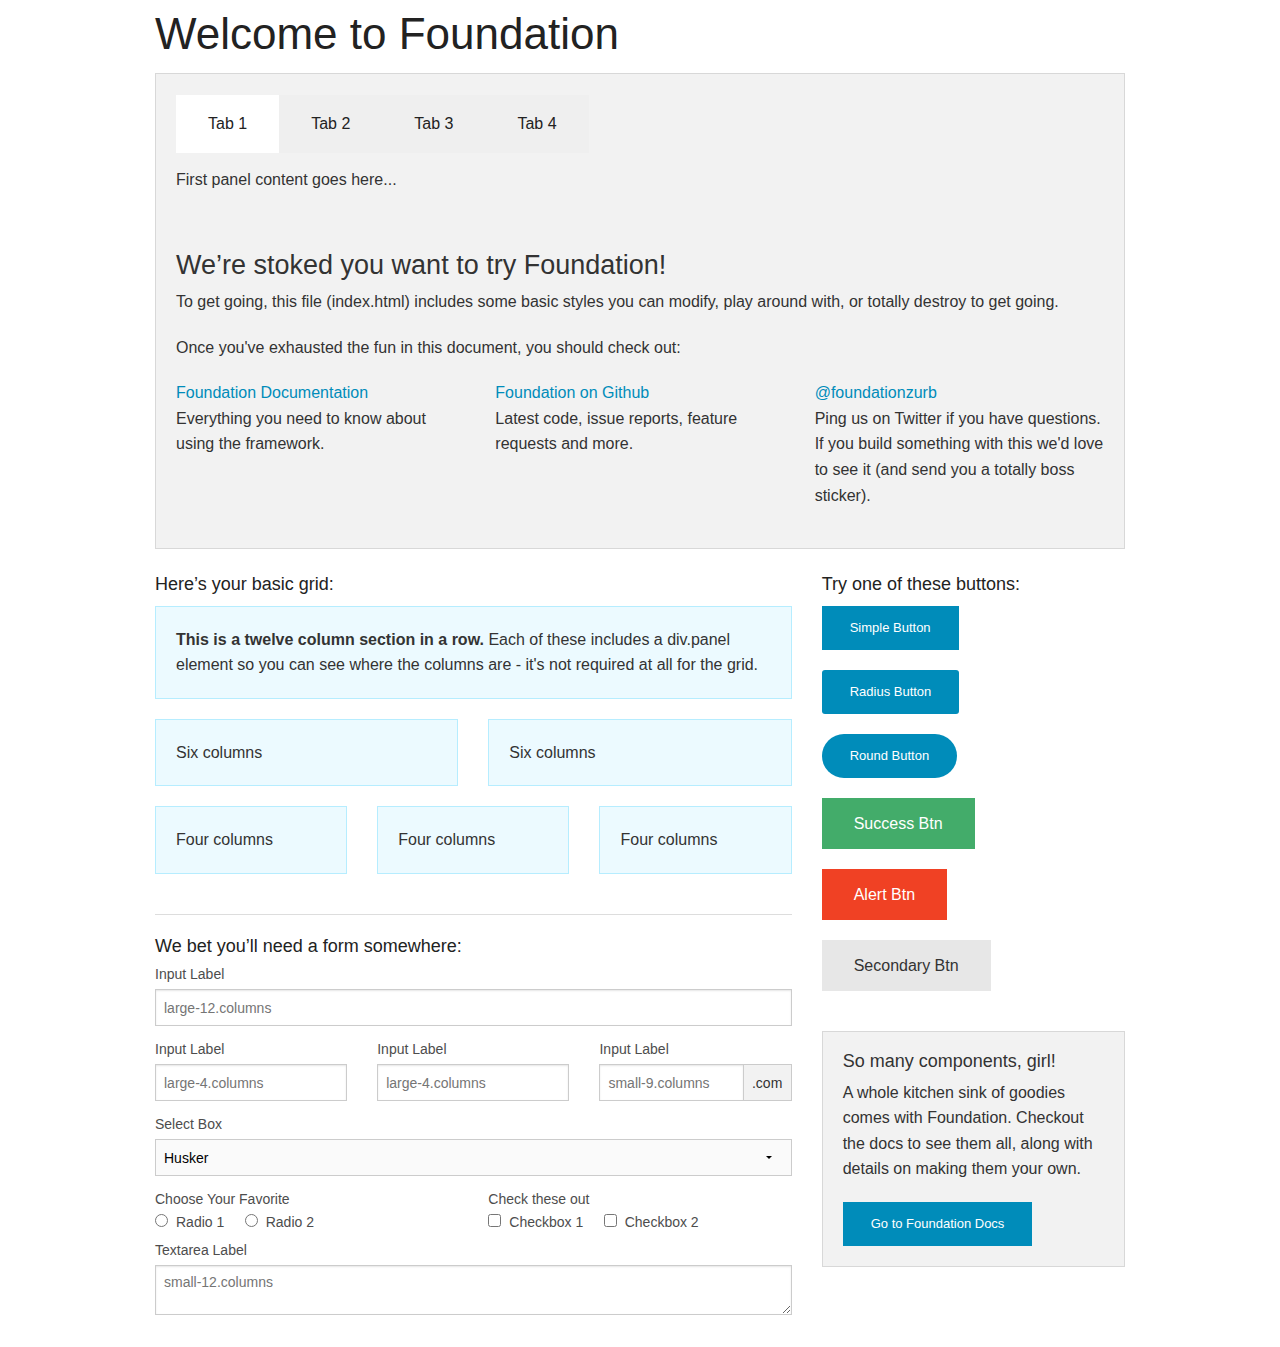
<file: _source/_temp/index.html>
<!doctype html>
<html class="no-js" lang="en">
  <head>
    <meta charset="utf-8" />
    <meta name="viewport" content="width=device-width, initial-scale=1.0" />
    <title>Foundation | Welcome</title>
    <link rel="stylesheet" href="css/foundation.css" />
    <script src="js/vendor/modernizr.js"></script>
  </head>
  <body>
    
    <div class="row">
      <div class="large-12 columns">
        <h1>Welcome to Foundation</h1>
      </div>
    </div>
    
    <div class="row">
      <div class="large-12 columns">
      	<div class="panel">

      	<dl class="tabs" data-tab> <dd class="active"><a href="#panel2-1">Tab 1</a></dd> <dd><a href="#panel2-2">Tab 2</a></dd> <dd><a href="#panel2-3">Tab 3</a></dd> <dd><a href="#panel2-4">Tab 4</a></dd> </dl> <div class="tabs-content"> <div class="content active" id="panel2-1"> <p>First panel content goes here...</p> </div> <div class="content" id="panel2-2"> <p>Second panel content goes here...</p> </div> <div class="content" id="panel2-3"> <p>Third panel content goes here...</p> </div> <div class="content" id="panel2-4"> <p>Fourth panel content goes here...</p> </div> </div>


      	
	        <h3>We&rsquo;re stoked you want to try Foundation! </h3>
	        <p>To get going, this file (index.html) includes some basic styles you can modify, play around with, or totally destroy to get going.</p>
	        <p>Once you've exhausted the fun in this document, you should check out:</p>
	        <div class="row">
	        	<div class="large-4 medium-4 columns">
	    		<p><a href="http://foundation.zurb.com/docs">Foundation Documentation</a><br />Everything you need to know about using the framework.</p>
	    	</div>
	        	<div class="large-4 medium-4 columns">
	        		<p><a href="http://github.com/zurb/foundation">Foundation on Github</a><br />Latest code, issue reports, feature requests and more.</p>
	        	</div>
	        	<div class="large-4 medium-4 columns">
	        		<p><a href="http://twitter.com/foundationzurb">@foundationzurb</a><br />Ping us on Twitter if you have questions. If you build something with this we'd love to see it (and send you a totally boss sticker).</p>
	        	</div>        
					</div>
      	</div>
      </div>
    </div>

    <div class="row">
      <div class="large-8 medium-8 columns">
        <h5>Here&rsquo;s your basic grid:</h5>
        <!-- Grid Example -->

        <div class="row">
          <div class="large-12 columns">
            <div class="callout panel">
              <p><strong>This is a twelve column section in a row.</strong> Each of these includes a div.panel element so you can see where the columns are - it's not required at all for the grid.</p>
            </div>
          </div>
        </div>
        <div class="row">
          <div class="large-6 medium-6 columns">
            <div class="callout panel">
              <p>Six columns</p>
            </div>
          </div>
          <div class="large-6 medium-6 columns">
            <div class="callout panel">
              <p>Six columns</p>
            </div>
          </div>
        </div>
        <div class="row">
          <div class="large-4 medium-4 small-4 columns">
            <div class="callout panel">
              <p>Four columns</p>
            </div>
          </div>
          <div class="large-4 medium-4 small-4 columns">
            <div class="callout panel">
              <p>Four columns</p>
            </div>
          </div>
          <div class="large-4 medium-4 small-4 columns">
            <div class="callout panel">
              <p>Four columns</p>
            </div>
          </div>
        </div>
        
        <hr />
                
        <h5>We bet you&rsquo;ll need a form somewhere:</h5>
        <form>
				  <div class="row">
				    <div class="large-12 columns">
				      <label>Input Label</label>
				      <input type="text" placeholder="large-12.columns" />
				    </div>
				  </div>
				  <div class="row">
				    <div class="large-4 medium-4 columns">
				      <label>Input Label</label>
				      <input type="text" placeholder="large-4.columns" />
				    </div>
				    <div class="large-4 medium-4 columns">
				      <label>Input Label</label>
				      <input type="text" placeholder="large-4.columns" />
				    </div>
				    <div class="large-4 medium-4 columns">
				      <div class="row collapse">
				        <label>Input Label</label>
				        <div class="small-9 columns">
				          <input type="text" placeholder="small-9.columns" />
				        </div>
				        <div class="small-3 columns">
				          <span class="postfix">.com</span>
				        </div>
				      </div>
				    </div>
				  </div>
				  <div class="row">
				    <div class="large-12 columns">
				      <label>Select Box</label>
				      <select>
				        <option value="husker">Husker</option>
				        <option value="starbuck">Starbuck</option>
				        <option value="hotdog">Hot Dog</option>
				        <option value="apollo">Apollo</option>
				      </select>
				    </div>
				  </div>
				  <div class="row">
				    <div class="large-6 medium-6 columns">
				      <label>Choose Your Favorite</label>
				      <input type="radio" name="pokemon" value="Red" id="pokemonRed"><label for="pokemonRed">Radio 1</label>
				      <input type="radio" name="pokemon" value="Blue" id="pokemonBlue"><label for="pokemonBlue">Radio 2</label>
				    </div>
				    <div class="large-6 medium-6 columns">
				      <label>Check these out</label>
				      <input id="checkbox1" type="checkbox"><label for="checkbox1">Checkbox 1</label>
				      <input id="checkbox2" type="checkbox"><label for="checkbox2">Checkbox 2</label>
				    </div>
				  </div>
				  <div class="row">
				    <div class="large-12 columns">
				      <label>Textarea Label</label>
				      <textarea placeholder="small-12.columns"></textarea>
				    </div>
				  </div>
				</form>
      </div>     

      <div class="large-4 medium-4 columns">
			  <h5>Try one of these buttons:</h5>
			  <p><a href="#" class="small button">Simple Button</a><br/>
        <a href="#" class="small radius button">Radius Button</a><br/>
        <a href="#" class="small round button">Round Button</a><br/>            
        <a href="#" class="medium success button">Success Btn</a><br/>
        <a href="#" class="medium alert button">Alert Btn</a><br/>
        <a href="#" class="medium secondary button">Secondary Btn</a></p>           
				<div class="panel">
        	<h5>So many components, girl!</h5>
        	<p>A whole kitchen sink of goodies comes with Foundation. Checkout the docs to see them all, along with details on making them your own.</p>
        	<a href="http://foundation.zurb.com/docs/" class="small button">Go to Foundation Docs</a>          
        </div>
      </div>
    </div>
    
    <script src="js/vendor/jquery.js"></script>
    <script src="js/foundation.min.js"></script>
    <script>
      $(document).foundation();
    </script>
  </body>
</html>
</file>
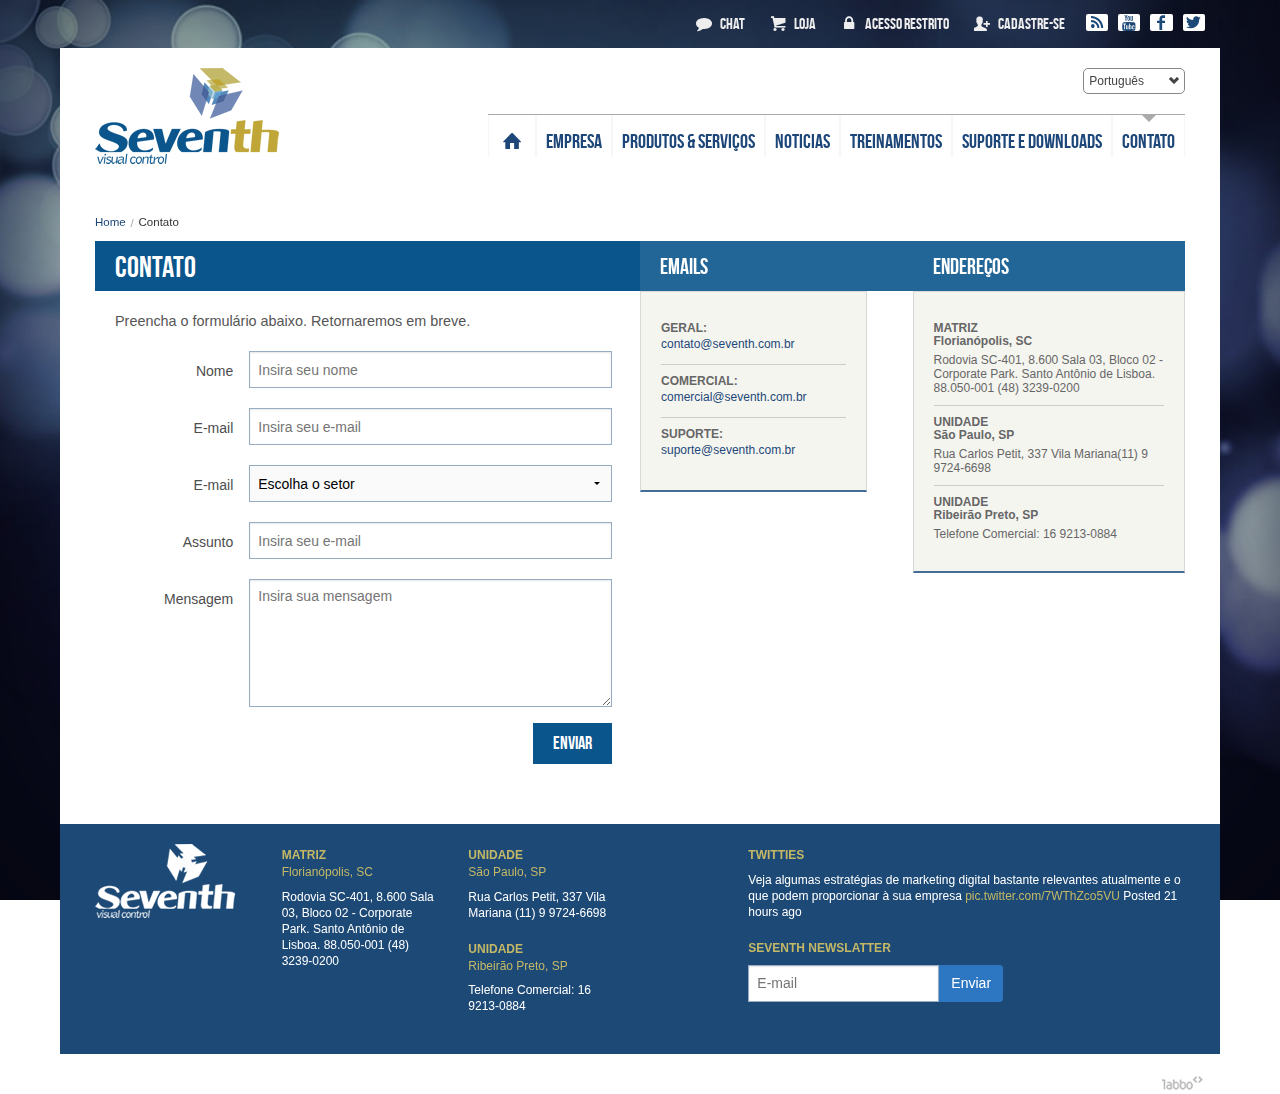
<file: contato.html>
<!doctype html>
<html class="no-js" lang="pt-br">
  <head>
    <meta charset="utf-8" />
    <meta name="viewport" content="width=device-width, initial-scale=1.0" />
    <title>Seventh | Visual control | Página de contato</title>
    <!--// defaults foundation -->
    <link rel="stylesheet" href="stylesheet/foundation.css" />
	<link rel="shortcut icon" href="images/base-theme/favicon.ico" type="image/x-icon" />

    <!--// fonticons -->
    <link rel="stylesheet" href="stylesheet/font-icons/fontello.css">
    <link rel="stylesheet" href="stylesheet/font-icons/animation.css">
    <!--[if IE 7]> <link rel="stylesheet" href="stylesheet/font-icons/fontello-ie7.css">  <![endif]-->
    
     <!-- Important Owl stylesheet --> 	<link rel="stylesheet" 	href="lib/owl-carousel/owl.carousel.css">
     <!-- Default Theme -->             <link rel="stylesheet" 	href="lib/owl-carousel/owl.theme.css">

    <!--// stylesheet WebApp -->
    <link rel="stylesheet" href="stylesheet/seventh.css" />

    <script src="javascript/vendor/modernizr.js"></script>
  </head>
  <body>
   





<div class="fullscreen-bg"> </div>




	<div class="off-canvas-wrap">
  		<div class="inner-wrap"> 
 


		<aside class="left-off-canvas-menu"> <!-- whatever you want goes here -->
			      <ul class="menu-off-canvas-left">
					<li> <label> Páginas </label> </li>
			      	<li class="item-menu-primary"> <a href="index.html">Página inicial</a></li>
			        <li class="item-menu-primary"> <a href="empresa.html">Empresa</a></li>
			        <li class="item-menu-primary"> <a href="produtos-e-servicos.html">Produtos & Serviços</a></li>
			        <li class="item-menu-primary"> <a href="noticias.html">Notícias</a></li>
			        <li class="item-menu-primary"> <a href="treinamentos.html">Treinamentos</a></li>
			        <li class="item-menu-primary"> <a href="suporte-e-downloads.html">Suporte & Downloads</a></li>
			        <li class="item-menu-primary  active"> <a href="contato.html">Contato</a></li>
					
					<li> <label> Acessos </label> </li>
			        <li class="item-menu-primary"> <a href="#"> <span class="icon-comment-1"></span> Chat</a></li>
			        <li class="item-menu-primary"> <a href="#"> <span class="icon-basket"></span> Loja</a></li>
			        <li class="item-menu-primary"> <a href="#"> <span class="icon-lock"></span> Acesso restrito</a></li>
			        <li class="item-menu-primary"> <a href="#"> <span class="icon-user-add"></span> Cadastre-se</a></li>
					
					<li> <label> Mídias sociais </label> </li>
			        <li class="item-menu-primary"> <a href="#"> <span class="icon-rss"></span> Feed</a></li>
			        <li class="item-menu-primary"> <a href="#"> <span class="icon-youtube"></span> Youtube</a></li>
			        <li class="item-menu-primary"> <a href="#"> <span class="icon-facebook"></span> Facebook</a></li>
			        <li class="item-menu-primary"> <a href="#"> <span class="icon-twitter"></span> Twitter</a></li>
		    </aside>





<!-- main content goes here -->

 

<header>
 	<div class="row">
		<div class="webapp-header clearfix">
			<div class="large-12 medium-12 columns hide-for-small right">
					<ul class="menu-top-midias inline-list right">
						<li class="item-menu-midias"> <a href="#"> <span class="icon icon-rss">		 </span> <span class="rotulo">Feed	 	</span>	</a></li>
				        <li class="item-menu-midias"> <a href="#"> <span class="icon icon-youtube">	 </span> <span class="rotulo">Youtube  	</span>	</a></li>
				        <li class="item-menu-midias"> <a href="#"> <span class="icon icon-facebook"> </span> <span class="rotulo">Facebook 	</span>	</a></li>
				        <li class="item-menu-midias"> <a href="#"> <span class="icon icon-twitter">	 </span> <span class="rotulo">Twitter  	</span>	</a></li>
				   </ul>
				   <ul class="menu-top inline-list">
	                    <!--li class="item-menu-top"> <a href="#" class="left-off-canvas-toggle"> <span class="icon icon-th-list">  </span> <span class="rotulo">Menu				</span>	</a></li-->
						<li class="item-menu-top"> <a href="#"> <span class="icon icon-comment-1">  </span> <span class="rotulo">Chat				</span>	</a></li>
						<li class="item-menu-top"> <a href="#"> <span class="icon icon-basket">	  </span> <span class="rotulo">Loja				</span>	</a></li>
						<li class="item-menu-top"> <a href="#"> <span class="icon icon-lock">	  </span> <span class="rotulo">Acesso restrito 	</span>	</a></li>
						<li class="item-menu-top"> <a href="#"> <span class="icon icon-user-add"> </span> <span class="rotulo">Cadastre-se 		</span>	</a></li>
					</ul>
		 	</div> <!-- //large-12 columns -->
		</div> <!-- //header-top -->
	</div> <!-- //row -->
</header>


<main>
		<div class="nav-mobile-menu hide-for-large-up"> 
			<a href="#" class="icon-menu left-off-canvas-toggle">  <span class="icon">  </span>   </a> 
			<ul class="select-language inline-list"> 
				<li class="active"><a href="#" title="Selecione o idioma português">Português</a></li>	 
				<li><a href="#" title="Select english language">English</a></li> 
				<li><a href="#" title="Seleccione el idioma Español">Español</a></li>	 
			</ul>
		</div> <!-- //mobile-menu -->

	<header class="region-header-navigation">
		

		<div class="row">
		 			<div class="large-3 large-uncentered medium-centered medium-12 small-12 small-centered  columns">
 					                <a href="#" title="" class="logotipo-seventh-primary"> Logotipo principal</a> 
 					    </div><!-- //large-3 columns-->
 
<div class="large-9 medium-9 columns show-for-large-up">
	<a class="select-language dropdown" href="#" data-dropdown="language" data-options="is_hover:true">Português</a> 
		<ul id="language" class="f-dropdown" data-dropdown-content>
			<li><a href="#" title="Selecione o idioma português">Português</a></li> 
			<li><a href="#" title="Seleccione el idioma Español">Español</a></li> 
			<li><a href="#" title="Seleccione el idioma Español">Español</a></li> 
 		</ul>
 
</div><!-- //large-9 medium-9 columns-->
					<div class="large-9 medium-9 columns">
			            <nav>
			                <ul class="menu-main inline-list show-for-large-up">
			                    <li class="item-menu-main"> <a href="index.html" title="Home"><span class="icon-home"></span></a></li>
			                    <li class="item-menu-main"> <a href="empresa.html" title="Empresa">Empresa</a></li>
			                    <li class="item-menu-main"> <a href="produtos.html" title="Produtos & Serviços">Produtos & Serviços</a></li>
			                    <li class="item-menu-main"> <a href="noticias.html" title="Noticias">Noticias</a></li>
			                    <li class="item-menu-main"> <a href="treinamentos.html" title="Treinamentos">Treinamentos</a></li>
			                    <li class="item-menu-main"> <a href="suporte-downloads.html" title="Suporte e Downloads">Suporte e Downloads</a></li>
			                    <li class="item-menu-main active"> <a href="contato.html" title="Contato">Contato</a></li>
			                </ul>
			            </nav>
 					</div><!-- //large-3 columns-->
		</div> <!-- // row -->			   
	</header>


 <section class="region-breadcrumbs">
 	<div class="row">
     <div class="large-12 columns ">
			<nav class="breadcrumbs">
			  <a href="index.html">Home</a>
			  <!-- a href="#" class="unavailable">Produtos e Serviços</a -->
			  <a href="contato.html" class="current">Contato</a>
			</nav>  
		</div><!-- //large-12 columns-->
	</div><!-- //row -->
</section><!-- //region-breadcrumbs -->    
 


 <section class="region-page">
 	<div class="row destaque">
			<div class="large-12 columns">
				<div class="row collapse">
									<div class="large-6 columns ">
								      		<div class="block-title"> <h2> Contato </h2> </div> <!-- // block-title -->
												<div class="row">
													<div class="large-12 columns panel panel-content ">
														<p> Preencha o formulário abaixo. Retornaremos em breve. </p>
														<form class="contato" action="" method="">

															  <div class="row">
															    <div class="small-12">
															      <div class="row">
															        <div class="small-3 columns">
															          <label class="right inline" for="right-label">Nome</label>
															        </div>
															        <div class="small-9 columns">
															          <input type="text" placeholder="Insira seu nome" id="right-label">
															        </div>
															      </div>
															    </div>
															  </div>



															<div class="row">
															    <div class="small-12">
															      <div class="row">
															        <div class="small-3 columns">
															          <label class="right inline" for="right-label">E-mail</label>
															        </div>
															        <div class="small-9 columns">
															          <input type="text" placeholder="Insira seu e-mail" id="right-label">
															        </div>
															      </div>
															    </div>
															  </div>



															<div class="row">
															    <div class="small-12">
															      <div class="row">
															        <div class="small-3 columns">
															          <label class="right inline" for="right-label">E-mail</label>
															        </div>
																        <div class="small-9 columns">
																			<select>
																			<option value="escolha">Escolha o setor</option>
																			<option value="setor-a">Setor A</option>
																			<option value="setor-b">Setor B</option>
																			<option value="setor-c">Setor C</option>
																			</select>															        
																		</div>
																	</div>
															    </div>
															  </div>



															<div class="row">
															    <div class="small-12">
															      <div class="row">
															        <div class="small-3 columns">
															          <label class="right inline" for="right-label">Assunto</label>
															        </div>
															        <div class="small-9 columns">
															          <input type="text" placeholder="Insira seu e-mail" id="right-label">
															        </div>
															      </div>
															    </div>
															  </div>



															<div class="row">
															    <div class="small-12">
															      <div class="row">
															        <div class="small-3 columns">
															          <label class="right inline" for="right-label">Mensagem</label>
															        </div>
															        <div class="small-9 columns">
															          <textarea class="contato" rows="4"  placeholder="Insira sua mensagem"></textarea>
															        </div>
															      </div>
															    </div>
															  </div>



															<div class="row">
															    <div class="small-12">
															      <div class="row">
															        <div class="small-3 columns">
															           
															        </div>
															        <div class="small-9 columns">
															          <a class="right button tiny next" href="#"> Enviar</a>
															        </div>
															      </div>
															    </div>
															  </div>


															  


															</form>
													</div><!-- //large-10 columns -->	
												</div><!-- //row-->			
									</div><!-- //large-6 columns-->

								     <div class="large-3 columns ">
								     	<div class="block-title block-spotlight"><h3> Emails </h3> </div> <!-- // block-title -->
								     	<div class="row">
								     		<div class="large-10 columns panel">
												<ul class="list-content">
												<li><strong>GERAL:</strong> <a href="mailto:contato@seventh.com.br">contato@seventh.com.br </a></li> 
												<li><strong>COMERCIAL:</strong> <a href="mailto:comercial@seventh.com.br">  comercial@seventh.com.br</a></li>
												<li><strong>SUPORTE:</strong> <a href="mailto:suporte@seventh.com.br"> suporte@seventh.com.br</a></li>					
												</ul>
											</div><!-- //large-10 columns -->	
										</div><!-- //row-->			
									</div><!-- //large-3 columns-->

								     <div class="large-3 columns ">
								     		<div class="block-title block-spotlight"><h3> Endereços</h3></div> <!-- // block-title -->
											<div class="row">
								     		<div class="large-12 columns panel">
												<ul class="list-content">
												<li><strong>MATRIZ <br> Florianópolis, SC</strong> <p>Rodovia SC-401, 8.600 Sala 03, Bloco 02 - Corporate Park. Santo Antônio de Lisboa.  88.050-001 (48) 3239-0200</p></li> 
												<li><strong>UNIDADE<br> São Paulo, SP</strong> <p>Rua Carlos Petit, 337 Vila Mariana(11) 9 9724-6698</p></li>
												<li><strong>UNIDADE<br> Ribeirão Preto, SP</strong> <p>Telefone Comercial: 16 9213-0884</p></li>					
												</ul>
 											</div><!-- //large-10 columns -->	
										</div><!-- //row-->			
									</div><!-- //large-3 columns-->

				</div> <!-- // row -->

			</div> <!-- // large-12 columns -->
	</div><!-- //row -->
</section><!-- //region-bpage -->    
 

  


	<footer class="footer-main">
		<div class="row region-footer">
				<div class="large-2 medium-4 columns">
						<div class="logo-seventh-secundary large-2 columns">Logotipo Seventh</div>
			    </div><!-- //large-2 columns-->


				<div class="large-2  medium-4 columns">
						<h6> <strong>Matriz</strong> <span>Florianópolis, SC</span>	</h6>
						<p>Rodovia SC-401, 8.600 Sala 03, Bloco 02 - Corporate Park. Santo Antônio de 	Lisboa.  88.050-001 (48) 3239-0200</p>    
				</div><!-- //large-2 columns-->

				<div class="large-2  medium-4 columns">
						<h6> <strong>Unidade</strong>  <span>São Paulo, SP</span> </h6> 
						<p>Rua Carlos Petit, 337  Vila Mariana (11) 9 9724-6698</p>   
						<h6> <strong>Unidade</strong> <span>Ribeirão Preto, SP</span></h6>
						<p>Telefone Comercial: 16 9213-0884</p>   
				</div><!-- //large-2 columns-->

				<div class="large-5  medium-8 right columns">
						<div class="block-twitter">
							<h6> <strong>Twitties</strong></h6>
							<p>Veja algumas estratégias de marketing digital bastante relevantes atualmente e o que podem proporcionar à sua empresa <a href="pic.twitter.com/7WThZco5VU" title="acesse"> pic.twitter.com/7WThZco5VU</a>	<span> Posted 21 hours ago</span> </p>   
				      	</div><!-- //block-twitter -->

						<div class="block-newslatter large-7">
							<h6> <strong> Seventh Newslatter</strong></h6>
								<div class="row collapse">
						       		<div class="small-9 columns">
						          		<input type="text" placeholder="E-mail">
						        	</div><!-- //small-9 columns -->
						        	
						        	<div class="small-3 columns">
						          		<span class="postfix radius button">Enviar</span>
						        	</div><!-- //row collapse-->
						      </div><!-- //row collapse-->
				  		</div><!-- //block-twitter -->
				</div><!-- //large-5 columns-->
		</div> <!-- //row -->
	</footer>
</main>



<footer class="footer-bottom">
	<div class="row">
		<div class="large-12 columns">
			<div class="copyright"> 
				<small class="left copyright-text"> Copyright 1980-2013 - Seventh | Visual Control </small> 	
				<a class="right brand-labbo" title="Criação de sites, Lojas Virtuais e Marketing Digital &ndash; Labbo Ideias Digitais" target="_blank" href="http://www.labbo.com.br/">Labbo </a> 
			</div> <!-- // copyright -->
		</div> <!-- //large-12 -->
	</div> <!-- //row -->
</footer>



 













 

			<!-- close the off-canvas menu -->  <a class="exit-off-canvas"></a> 
    	</div> <!-- //inner-wrap -->
	</div> <!-- //off-canvas-wrap -->


 
    
    <script src="javascript/vendor/jquery.js"></script>
    <script src="javascript/foundation.min.js"></script>
    <!-- // lib carousel -->  <script src="lib/owl-carousel/owl.carousel.js"></script>
    <!-- // tab responsive -->  <script src="javascript/easyResponsiveTabs.js"></script>

    
    <script>
      $(document).foundation();
    </script>
            
     <script src="javascript/script.js"></script>

  </body>
</html>
</file>
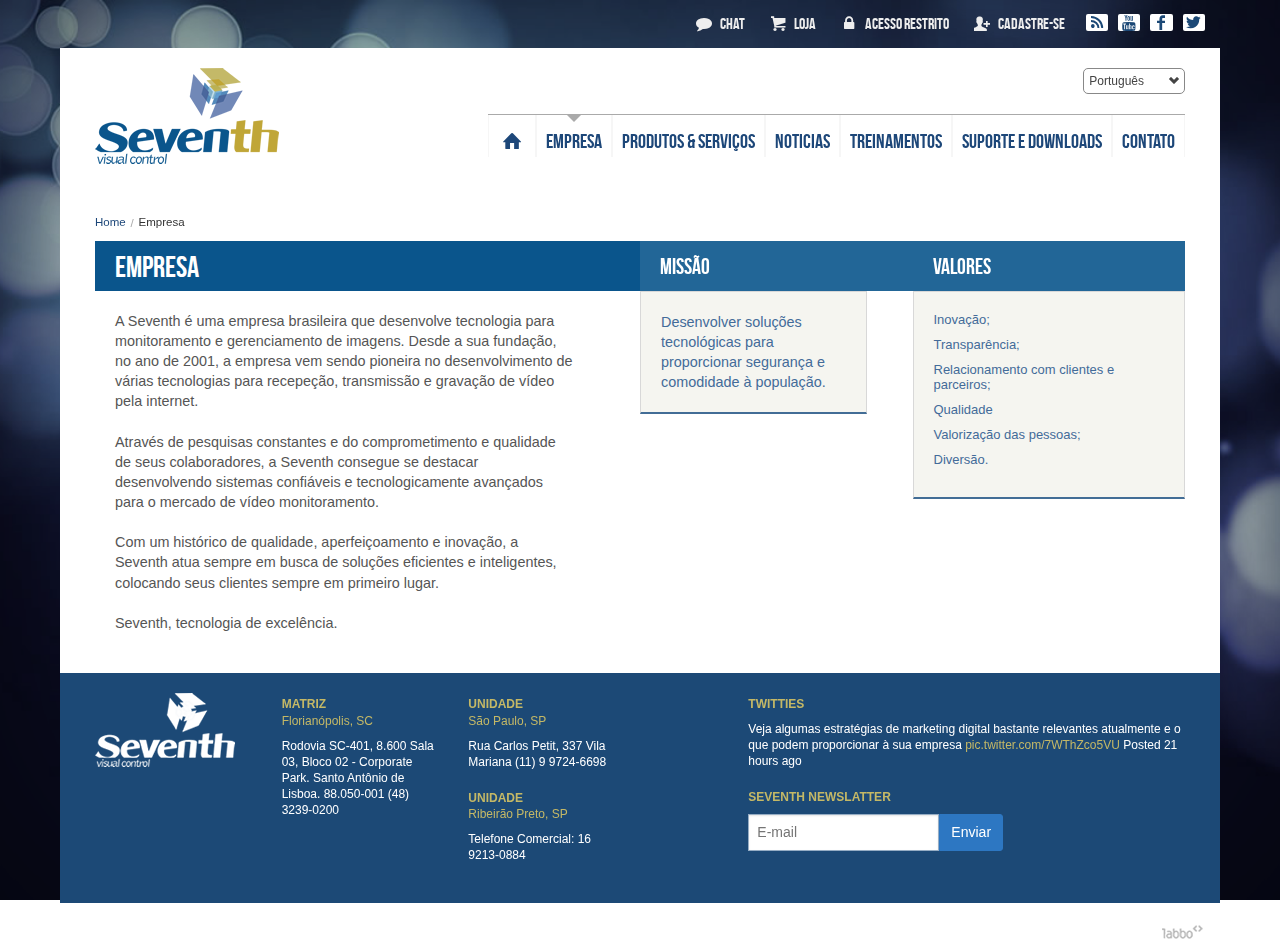
<file: empresa.html>
<!doctype html>
<html class="no-js" lang="pt-br">
  <head>
    <meta charset="utf-8" />
    <meta name="viewport" content="width=device-width, initial-scale=1.0" />
    <title>Seventh | Visual control | Sobre a Empresa</title>
    <!--// defaults foundation -->
    <link rel="stylesheet" href="stylesheet/foundation.css" />
	<link rel="shortcut icon" href="images/base-theme/favicon.ico" type="image/x-icon" />

    <!--// fonticons -->
    <link rel="stylesheet" href="stylesheet/font-icons/fontello.css">
    <link rel="stylesheet" href="stylesheet/font-icons/animation.css">
    <!--[if IE 7]> <link rel="stylesheet" href="stylesheet/font-icons/fontello-ie7.css">  <![endif]-->
    
     <!-- Important Owl stylesheet --> 	<link rel="stylesheet" 	href="lib/owl-carousel/owl.carousel.css">
     <!-- Default Theme -->             <link rel="stylesheet" 	href="lib/owl-carousel/owl.theme.css">

    <!--// stylesheet WebApp -->
    <link rel="stylesheet" href="stylesheet/seventh.css" />

    <script src="javascript/vendor/modernizr.js"></script>
  </head>
  <body>
   





<div class="fullscreen-bg"> </div>




	<div class="off-canvas-wrap">
  		<div class="inner-wrap"> 
 


		<aside class="left-off-canvas-menu"> <!-- whatever you want goes here -->
			      <ul class="menu-off-canvas-left">
					<li> <label> Páginas </label> </li>
			      	<li class="item-menu-primary"> <a href="index.html">Página inicial</a></li>
			        <li class="item-menu-primary active"> <a href="empresa.html">Empresa</a></li>
			        <li class="item-menu-primary"> <a href="produtos-e-servicos.html">Produtos & Serviços</a></li>
			        <li class="item-menu-primary"> <a href="noticias.html">Notícias</a></li>
			        <li class="item-menu-primary"> <a href="treinamentos.html">Treinamentos</a></li>
			        <li class="item-menu-primary"> <a href="suporte-e-downloads.html">Suporte & Downloads</a></li>
			        <li class="item-menu-primary"> <a href="contato.html">Contato</a></li>
					
					<li> <label> Acessos </label> </li>
			        <li class="item-menu-primary"> <a href="#"> <span class="icon-comment-1"></span> Chat</a></li>
			        <li class="item-menu-primary"> <a href="#"> <span class="icon-basket"></span> Loja</a></li>
			        <li class="item-menu-primary"> <a href="#"> <span class="icon-lock"></span> Acesso restrito</a></li>
			        <li class="item-menu-primary"> <a href="#"> <span class="icon-user-add"></span> Cadastre-se</a></li>
					
					<li> <label> Mídias sociais </label> </li>
			        <li class="item-menu-primary"> <a href="#"> <span class="icon-rss"></span> Feed</a></li>
			        <li class="item-menu-primary"> <a href="#"> <span class="icon-youtube"></span> Youtube</a></li>
			        <li class="item-menu-primary"> <a href="#"> <span class="icon-facebook"></span> Facebook</a></li>
			        <li class="item-menu-primary"> <a href="#"> <span class="icon-twitter"></span> Twitter</a></li>
		    </aside>





<!-- main content goes here -->

 

<header>
 	<div class="row">
		<div class="webapp-header clearfix">
			<div class="large-12 medium-12 columns hide-for-small right">
					<ul class="menu-top-midias inline-list right">
						<li class="item-menu-midias"> <a href="#"> <span class="icon icon-rss">		 </span> <span class="rotulo">Feed	 	</span>	</a></li>
				        <li class="item-menu-midias"> <a href="#"> <span class="icon icon-youtube">	 </span> <span class="rotulo">Youtube  	</span>	</a></li>
				        <li class="item-menu-midias"> <a href="#"> <span class="icon icon-facebook"> </span> <span class="rotulo">Facebook 	</span>	</a></li>
				        <li class="item-menu-midias"> <a href="#"> <span class="icon icon-twitter">	 </span> <span class="rotulo">Twitter  	</span>	</a></li>
				   </ul>
				   <ul class="menu-top inline-list">
	                    <!--li class="item-menu-top"> <a href="#" class="left-off-canvas-toggle"> <span class="icon icon-th-list">  </span> <span class="rotulo">Menu				</span>	</a></li-->
						<li class="item-menu-top"> <a href="#"> <span class="icon icon-comment-1">  </span> <span class="rotulo">Chat				</span>	</a></li>
						<li class="item-menu-top"> <a href="#"> <span class="icon icon-basket">	  </span> <span class="rotulo">Loja				</span>	</a></li>
						<li class="item-menu-top"> <a href="#"> <span class="icon icon-lock">	  </span> <span class="rotulo">Acesso restrito 	</span>	</a></li>
						<li class="item-menu-top"> <a href="#"> <span class="icon icon-user-add"> </span> <span class="rotulo">Cadastre-se 		</span>	</a></li>
					</ul>
		 	</div> <!-- //large-12 columns -->
		</div> <!-- //header-top -->
	</div> <!-- //row -->
</header>


<main>
		<div class="nav-mobile-menu hide-for-large-up"> 
			<a href="#" class="icon-menu left-off-canvas-toggle">  <span class="icon">  </span>   </a> 
			<ul class="select-language inline-list"> 
				<li class="active"><a href="#" title="Selecione o idioma português">Português</a></li>	 
				<li><a href="#" title="Select english language">English</a></li> 
				<li><a href="#" title="Seleccione el idioma Español">Español</a></li>	 
			</ul>
		</div> <!-- //mobile-menu -->

	<header class="region-header-navigation">
		

		<div class="row">
		 			<div class="large-3 large-uncentered medium-centered medium-12 small-12 small-centered  columns">
 					                <a href="#" title="" class="logotipo-seventh-primary"> Logotipo principal</a> 
 					    </div><!-- //large-3 columns-->
 
<div class="large-9 medium-9 columns show-for-large-up">
	<a class="select-language dropdown" href="#" data-dropdown="language" data-options="is_hover:true">Português</a> 
		<ul id="language" class="f-dropdown" data-dropdown-content>
			<li><a href="#" title="Selecione o idioma português">Português</a></li> 
			<li><a href="#" title="Seleccione el idioma Español">Español</a></li> 
			<li><a href="#" title="Seleccione el idioma Español">Español</a></li> 
 		</ul>
 
</div><!-- //large-9 medium-9 columns-->
					<div class="large-9 medium-9 columns">
			            <nav>
			                <ul class="menu-main inline-list show-for-large-up">
			                    <li class="item-menu-main"> <a href="index.html" title="Home"><span class="icon-home"></span></a></li>
			                    <li class="item-menu-main active"> <a href="empresa.html" title="Empresa">Empresa</a></li>
			                    <li class="item-menu-main"> <a href="produtos.html" title="Produtos & Serviços">Produtos & Serviços</a></li>
			                    <li class="item-menu-main"> <a href="noticias.html" title="Noticias">Noticias</a></li>
			                    <li class="item-menu-main"> <a href="treinamentos.html" title="Treinamentos">Treinamentos</a></li>
			                    <li class="item-menu-main"> <a href="suporte-downloads.html" title="Suporte e Downloads">Suporte e Downloads</a></li>
			                    <li class="item-menu-main"> <a href="contato.html" title="Contato">Contato</a></li>
			                </ul>
			            </nav>
 					</div><!-- //large-3 columns-->
		</div> <!-- // row -->			   
	</header>


 <section class="region-breadcrumbs">
 	<div class="row">
     <div class="large-12 columns ">
			<nav class="breadcrumbs">
			  <a href="index.html">Home</a>
			  <!-- a href="#" class="unavailable">Produtos e Serviços</a -->
			  <a href="empresa.html" class="current">Empresa</a>
			</nav>  
		</div><!-- //large-12 columns-->
	</div><!-- //row -->
</section><!-- //region-breadcrumbs -->    
 


 <section class="region-page">
 	<div class="row destaque">
			<div class="large-12 columns">
				<div class="row collapse">
									<div class="large-6 columns ">
								      		<div class="block-title"> <h2> Empresa </h2> </div> <!-- // block-title -->
												<div class="row">
													<div class="large-11 columns panel panel-content ">
														<p> A Seventh é uma empresa brasileira que desenvolve tecnologia para monitoramento e gerenciamento de imagens. Desde a sua fundação, no ano de 2001, a empresa vem sendo pioneira no desenvolvimento de várias tecnologias para recepeção, transmissão e gravação de vídeo pela internet. </p>
														<p> Através de pesquisas constantes e do comprometimento e qualidade de seus colaboradores, a Seventh consegue se destacar desenvolvendo sistemas confiáveis e tecnologicamente avançados para o mercado de vídeo monitoramento. </p>
														<p> Com um histórico de qualidade, aperfeiçoamento e inovação, a Seventh atua sempre em busca de soluções eficientes e inteligentes, colocando seus clientes sempre em primeiro lugar. </p>
														<p> Seventh, tecnologia de excelência. </p>
													</div><!-- //large-10 columns -->	
												</div><!-- //row-->			
									</div><!-- //large-6 columns-->

								     <div class="large-3 columns ">
								     	<div class="block-title block-spotlight"><h3> Missão </h3> </div> <!-- // block-title -->
								     	<div class="row">
								     		<div class="large-10 columns panel">
															<p>  Desenvolver soluções tecnológicas para proporcionar segurança e comodidade à população.</p>
											</div><!-- //large-10 columns -->	
										</div><!-- //row-->			
									</div><!-- //large-3 columns-->

								     <div class="large-3 columns ">
								     		<div class="block-title block-spotlight"><h3> Valores</h3></div> <!-- // block-title -->
											<div class="row">
								     		<div class="large-12 columns panel">
 												<ul class="lista-vertical"> 
													<li> Inovação; </li>
													<li> Transparência; </li>
													<li> Relacionamento com clientes e parceiros; </li>
													<li> Qualidade</li>
													<li> Valorização das pessoas;</li>
													<li> Diversão.</li>
												</ul>
 												</div><!-- //large-10 columns -->	
										</div><!-- //row-->			
									</div><!-- //large-3 columns-->

				</div> <!-- // row -->

			</div> <!-- // large-12 columns -->
	</div><!-- //row -->
</section><!-- //region-bpage -->    
 

  


	<footer class="footer-main">
		<div class="row region-footer">
				<div class="large-2 medium-4 columns">
						<div class="logo-seventh-secundary large-2 columns">Logotipo Seventh</div>
			    </div><!-- //large-2 columns-->


				<div class="large-2  medium-4 columns">
						<h6> <strong>Matriz</strong> <span>Florianópolis, SC</span>	</h6>
						<p>Rodovia SC-401, 8.600 Sala 03, Bloco 02 - Corporate Park. Santo Antônio de 	Lisboa.  88.050-001 (48) 3239-0200</p>    
				</div><!-- //large-2 columns-->

				<div class="large-2  medium-4 columns">
						<h6> <strong>Unidade</strong>  <span>São Paulo, SP</span> </h6> 
						<p>Rua Carlos Petit, 337  Vila Mariana (11) 9 9724-6698</p>   
						<h6> <strong>Unidade</strong> <span>Ribeirão Preto, SP</span></h6>
						<p>Telefone Comercial: 16 9213-0884</p>   
				</div><!-- //large-2 columns-->

				<div class="large-5  medium-8 right columns">
						<div class="block-twitter">
							<h6> <strong>Twitties</strong></h6>
							<p>Veja algumas estratégias de marketing digital bastante relevantes atualmente e o que podem proporcionar à sua empresa <a href="pic.twitter.com/7WThZco5VU" title="acesse"> pic.twitter.com/7WThZco5VU</a>	<span> Posted 21 hours ago</span> </p>   
				      	</div><!-- //block-twitter -->

						<div class="block-newslatter large-7">
							<h6> <strong> Seventh Newslatter</strong></h6>
								<div class="row collapse">
						       		<div class="small-9 columns">
						          		<input type="text" placeholder="E-mail">
						        	</div><!-- //small-9 columns -->
						        	
						        	<div class="small-3 columns">
						          		<span class="postfix radius button">Enviar</span>
						        	</div><!-- //row collapse-->
						      </div><!-- //row collapse-->
				  		</div><!-- //block-twitter -->
				</div><!-- //large-5 columns-->
		</div> <!-- //row -->
	</footer>
</main>



<footer class="footer-bottom">
	<div class="row">
		<div class="large-12 columns">
			<div class="copyright"> 
				<small class="left copyright-text"> Copyright 1980-2013 - Seventh | Visual Control </small> 	
				<a class="right brand-labbo" title="Criação de sites, Lojas Virtuais e Marketing Digital &ndash; Labbo Ideias Digitais" target="_blank" href="http://www.labbo.com.br/">Labbo </a> 
			</div> <!-- // copyright -->
		</div> <!-- //large-12 -->
	</div> <!-- //row -->
</footer>



 













 

			<!-- close the off-canvas menu -->  <a class="exit-off-canvas"></a> 
    	</div> <!-- //inner-wrap -->
	</div> <!-- //off-canvas-wrap -->


 
    
    <script src="javascript/vendor/jquery.js"></script>
    <script src="javascript/foundation.min.js"></script>
    <!-- // lib carousel -->  <script src="lib/owl-carousel/owl.carousel.js"></script>
    <!-- // tab responsive -->  <script src="javascript/easyResponsiveTabs.js"></script>

    
    <script>
      $(document).foundation();
    </script>
            
     <script src="javascript/script.js"></script>

  </body>
</html>
</file>
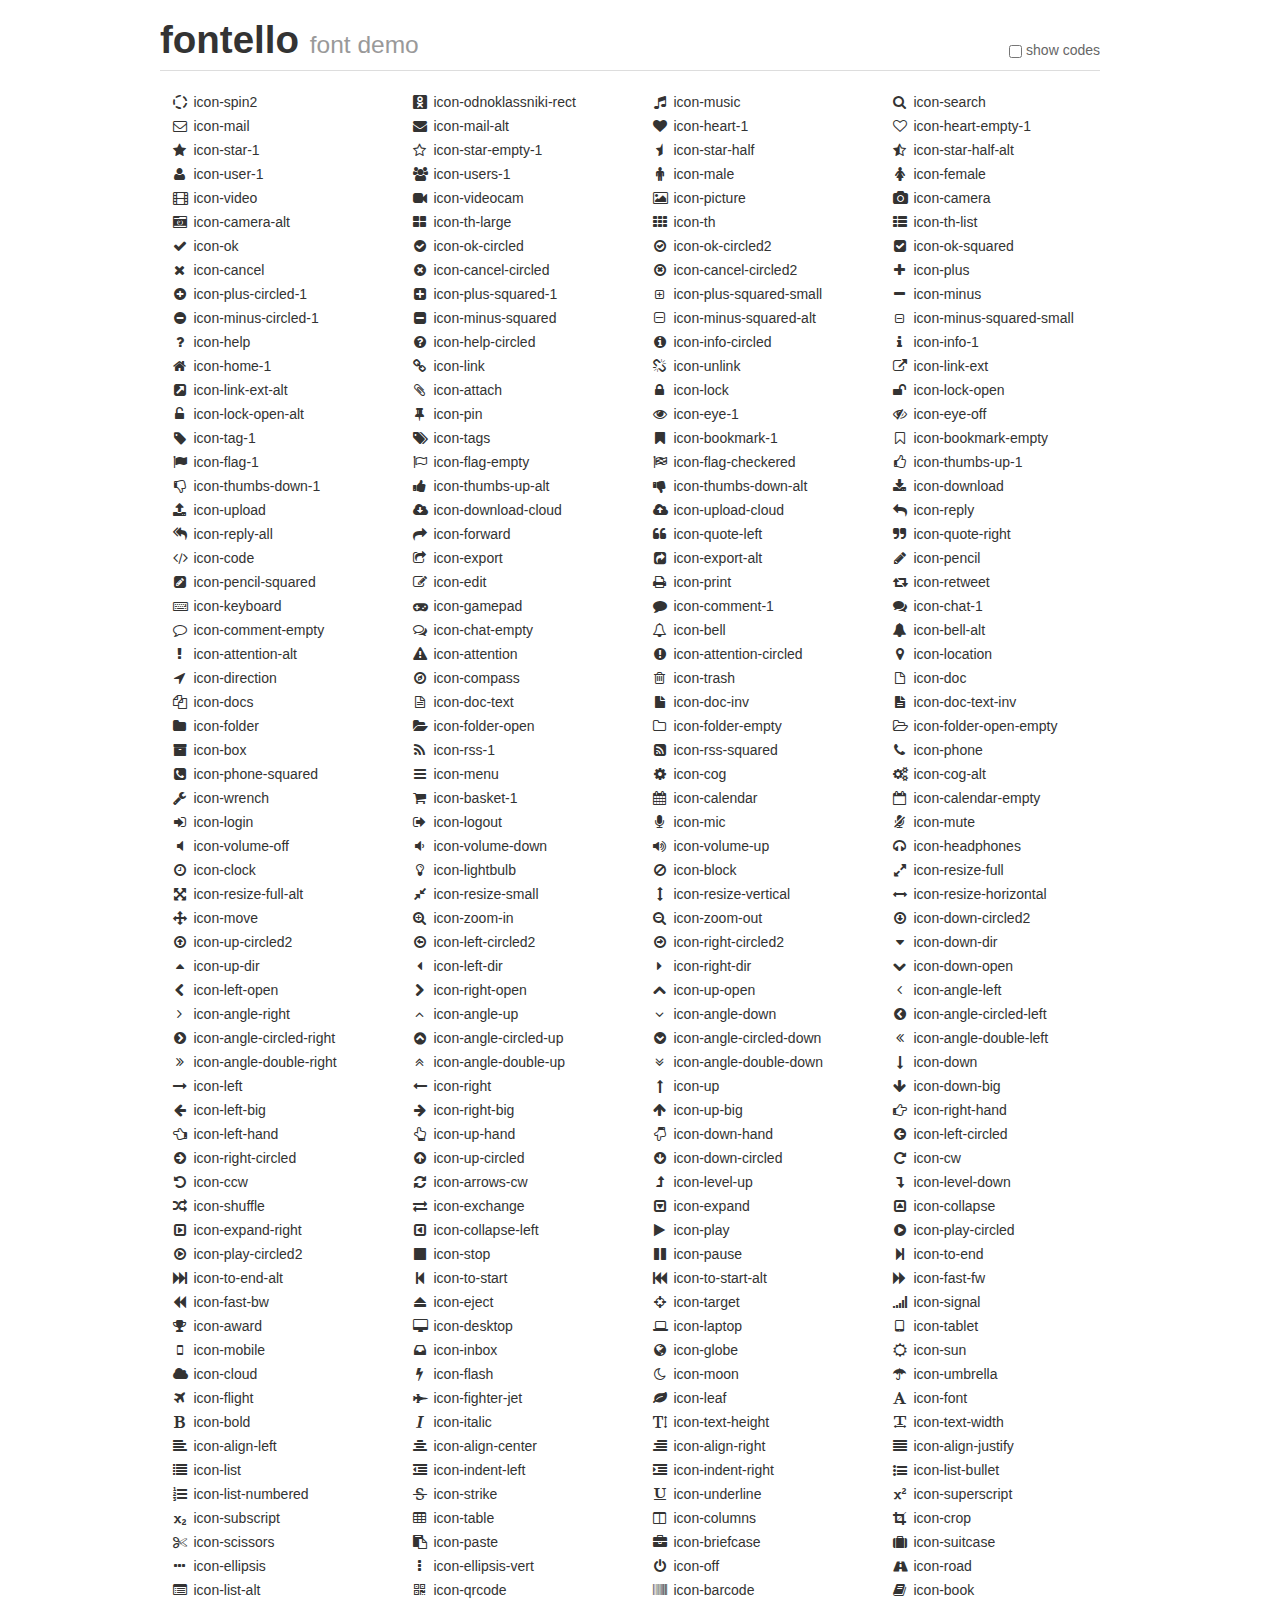
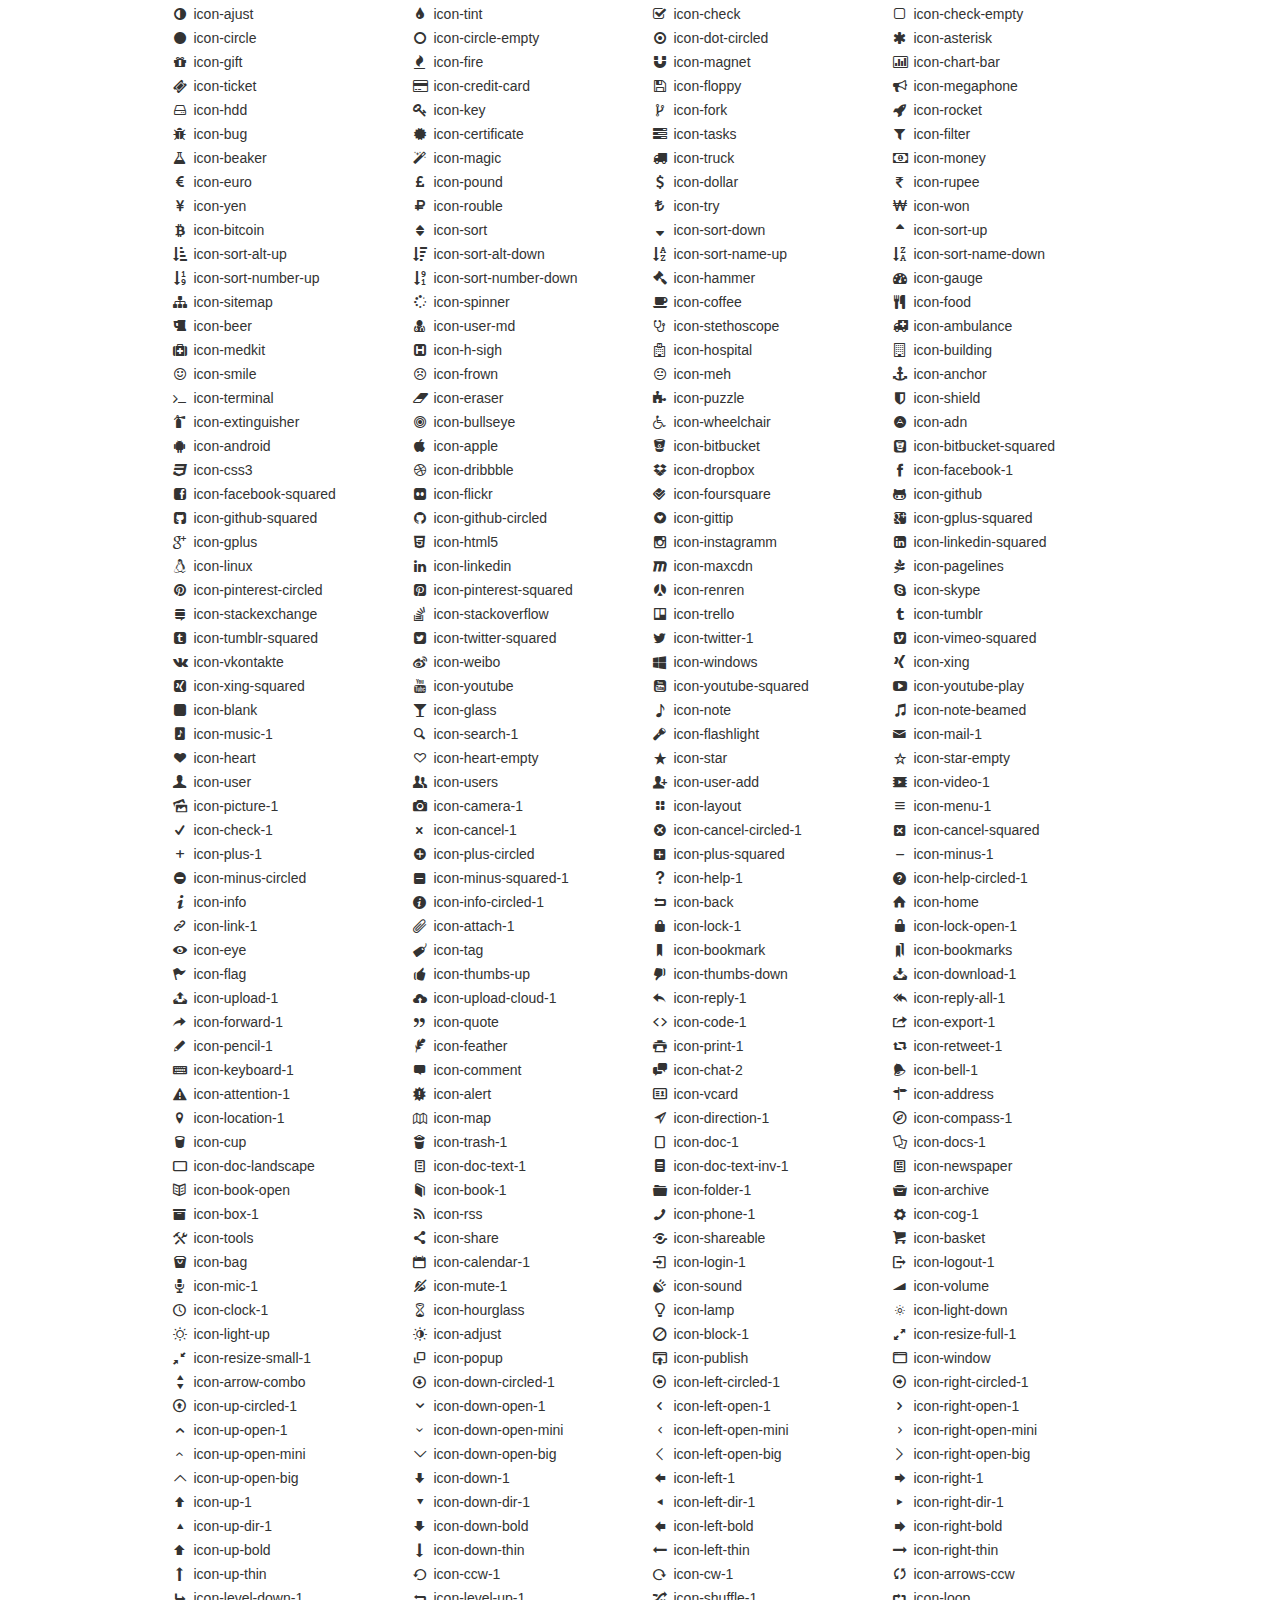
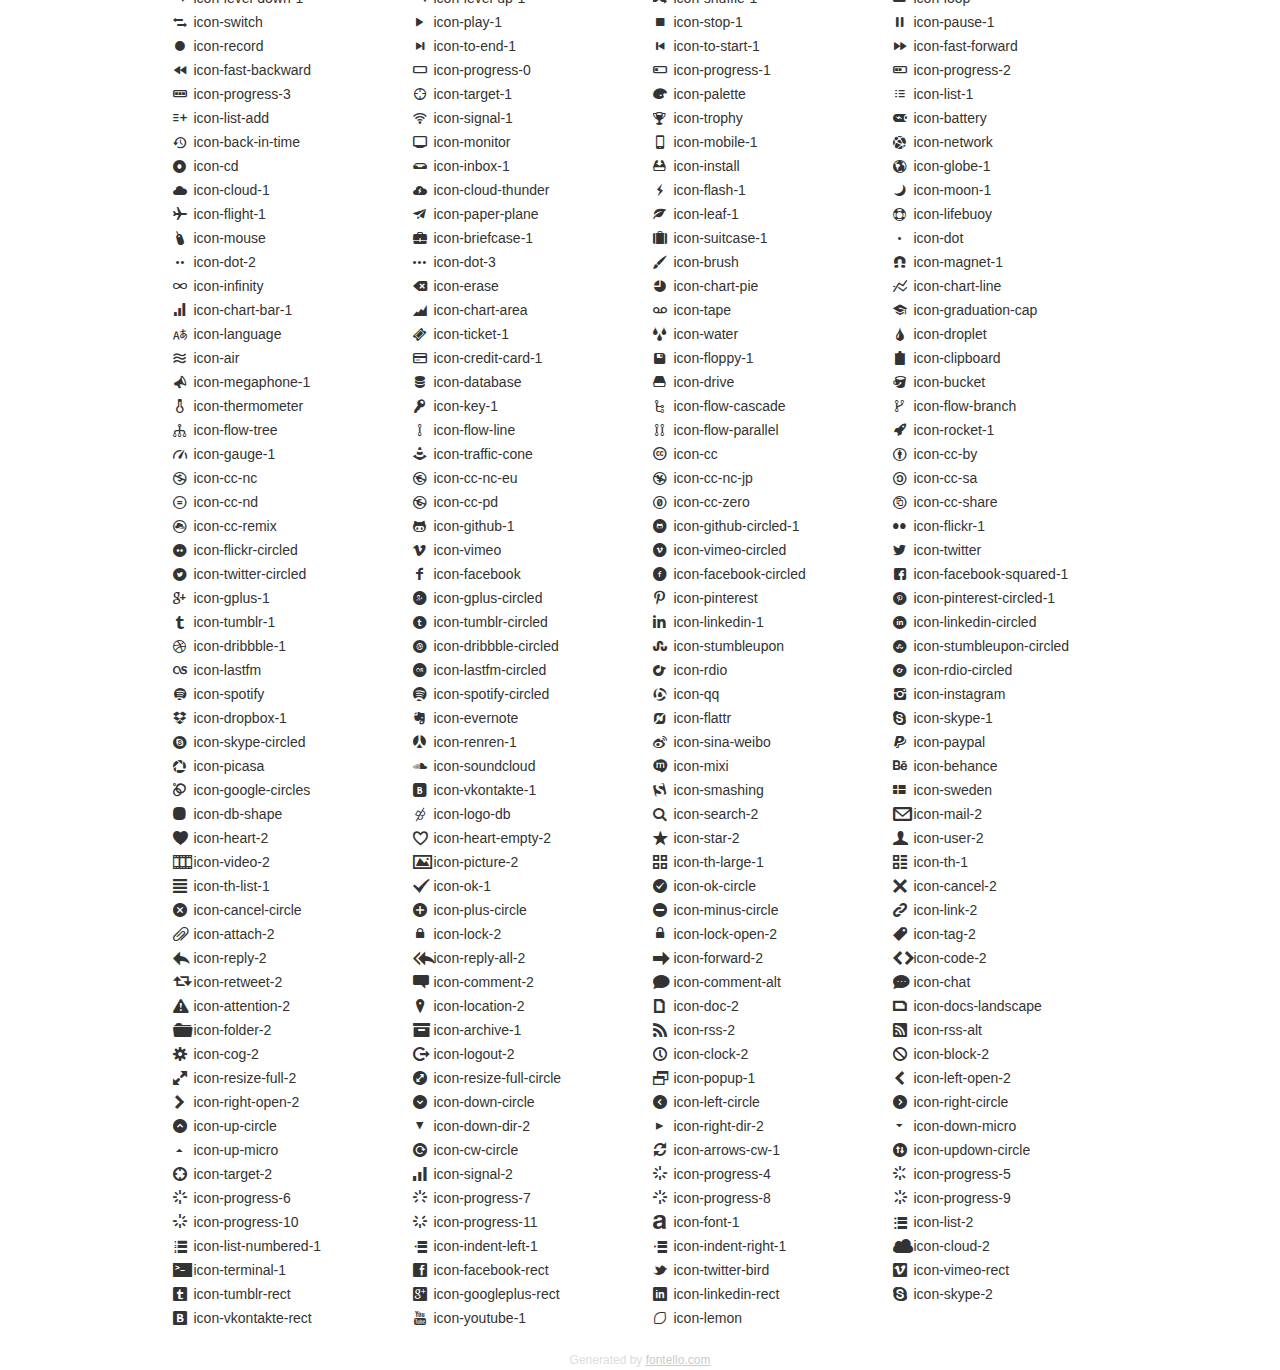
<file: stylesheet/font-icons/_temp-fontello/demo.html>
<!DOCTYPE html>
<html>
  <head>
    <!--[if lt IE 9]>
    <script src="http://html5shim.googlecode.com/svn/trunk/html5.js"></script>
    <![endif]-->
    <meta charset="UTF-8"><style type="text/css">/*
 * Bootstrap v2.2.1
 *
 * Copyright 2012 Twitter, Inc
 * Licensed under the Apache License v2.0
 * http://www.apache.org/licenses/LICENSE-2.0
 *
 * Designed and built with all the love in the world @twitter by @mdo and @fat.
 */
.clearfix {
  *zoom: 1;
}
.clearfix:before,
.clearfix:after {
  display: table;
  content: "";
  line-height: 0;
}
.clearfix:after {
  clear: both;
}
html {
  font-size: 100%;
  -webkit-text-size-adjust: 100%;
  -ms-text-size-adjust: 100%;
}
a:focus {
  outline: thin dotted #333;
  outline: 5px auto -webkit-focus-ring-color;
  outline-offset: -2px;
}
a:hover,
a:active {
  outline: 0;
}
button,
input,
select,
textarea {
  margin: 0;
  font-size: 100%;
  vertical-align: middle;
}
button,
input {
  *overflow: visible;
  line-height: normal;
}
button::-moz-focus-inner,
input::-moz-focus-inner {
  padding: 0;
  border: 0;
}
body {
  margin: 0;
  font-family: "Helvetica Neue", Helvetica, Arial, sans-serif;
  font-size: 14px;
  line-height: 20px;
  color: #333;
  background-color: #fff;
}
a {
  color: #08c;
  text-decoration: none;
}
a:hover {
  color: #005580;
  text-decoration: underline;
}
.row {
  margin-left: -20px;
  *zoom: 1;
}
.row:before,
.row:after {
  display: table;
  content: "";
  line-height: 0;
}
.row:after {
  clear: both;
}
[class*="span"] {
  float: left;
  min-height: 1px;
  margin-left: 20px;
}
.container,
.navbar-static-top .container,
.navbar-fixed-top .container,
.navbar-fixed-bottom .container {
  width: 940px;
}
.span12 {
  width: 940px;
}
.span11 {
  width: 860px;
}
.span10 {
  width: 780px;
}
.span9 {
  width: 700px;
}
.span8 {
  width: 620px;
}
.span7 {
  width: 540px;
}
.span6 {
  width: 460px;
}
.span5 {
  width: 380px;
}
.span4 {
  width: 300px;
}
.span3 {
  width: 220px;
}
.span2 {
  width: 140px;
}
.span1 {
  width: 60px;
}
[class*="span"].pull-right,
.row-fluid [class*="span"].pull-right {
  float: right;
}
.container {
  margin-right: auto;
  margin-left: auto;
  *zoom: 1;
}
.container:before,
.container:after {
  display: table;
  content: "";
  line-height: 0;
}
.container:after {
  clear: both;
}
p {
  margin: 0 0 10px;
}
.lead {
  margin-bottom: 20px;
  font-size: 21px;
  font-weight: 200;
  line-height: 30px;
}
small {
  font-size: 85%;
}
h1 {
  margin: 10px 0;
  font-family: inherit;
  font-weight: bold;
  line-height: 20px;
  color: inherit;
  text-rendering: optimizelegibility;
}
h1 small {
  font-weight: normal;
  line-height: 1;
  color: #999;
}
h1 {
  line-height: 40px;
}
h1 {
  font-size: 38.5px;
}
h1 small {
  font-size: 24.5px;
}
body {
  margin-top: 90px;
}
.header {
  position: fixed;
  top: 0;
  left: 50%;
  margin-left: -480px;
  background-color: #fff;
  border-bottom: 1px solid #ddd;
  padding-top: 10px;
  z-index: 10;
}
.footer {
  color: #ddd;
  font-size: 12px;
  text-align: center;
  margin-top: 20px;
}
.footer a {
  color: #ccc;
  text-decoration: underline;
}
.the-icons {
  font-size: 14px;
  line-height: 24px;
}
.switch {
  position: absolute;
  right: 0;
  bottom: 10px;
  color: #666;
}
.switch input {
  margin-right: 0.3em;
}
.codesOn .i-name {
  display: none;
}
.codesOn .i-code {
  display: inline;
}
.i-code {
  display: none;
}
</style>
    <link rel="stylesheet" href="css/fontello.css">
    <link rel="stylesheet" href="css/animation.css">
    <!--[if IE 7]>
    <link rel="stylesheet" href="css/fontello-ie7.css">
    <![endif]-->
    <script>
      function toggleCodes(on) {
        var obj = document.getElementById('icons');
        
        if (on) {
          obj.className += ' codesOn';
        } else {
          obj.className = obj.className.replace(' codesOn', '');
        }
      }
      
    </script>
  </head>
  <body>
    <div class="container header">
      <h1>
        fontello
         <small>font demo</small>
      </h1>
      <label class="switch">
        <input type="checkbox" onclick="toggleCodes(this.checked)">show codes
      </label>
    </div>
    <div id="icons" class="container">
      <div class="row">
        <div title="Code: 0xe80f" class="the-icons span3"><i class="icon-spin2 animate-spin"></i> <span class="i-name">icon-spin2</span><span class="i-code">0xe80f</span></div>
        <div title="Code: 0xeadf" class="the-icons span3"><i class="icon-odnoklassniki-rect"></i> <span class="i-name">icon-odnoklassniki-rect</span><span class="i-code">0xeadf</span></div>
        <div title="Code: 0xea6c" class="the-icons span3"><i class="icon-music"></i> <span class="i-name">icon-music</span><span class="i-code">0xea6c</span></div>
        <div title="Code: 0xe819" class="the-icons span3"><i class="icon-search"></i> <span class="i-name">icon-search</span><span class="i-code">0xe819</span></div>
      </div>
      <div class="row">
        <div title="Code: 0xe81a" class="the-icons span3"><i class="icon-mail"></i> <span class="i-name">icon-mail</span><span class="i-code">0xe81a</span></div>
        <div title="Code: 0xea69" class="the-icons span3"><i class="icon-mail-alt"></i> <span class="i-name">icon-mail-alt</span><span class="i-code">0xea69</span></div>
        <div title="Code: 0xea6a" class="the-icons span3"><i class="icon-heart-1"></i> <span class="i-name">icon-heart-1</span><span class="i-code">0xea6a</span></div>
        <div title="Code: 0xea66" class="the-icons span3"><i class="icon-heart-empty-1"></i> <span class="i-name">icon-heart-empty-1</span><span class="i-code">0xea66</span></div>
      </div>
      <div class="row">
        <div title="Code: 0xea67" class="the-icons span3"><i class="icon-star-1"></i> <span class="i-name">icon-star-1</span><span class="i-code">0xea67</span></div>
        <div title="Code: 0xea68" class="the-icons span3"><i class="icon-star-empty-1"></i> <span class="i-name">icon-star-empty-1</span><span class="i-code">0xea68</span></div>
        <div title="Code: 0xe813" class="the-icons span3"><i class="icon-star-half"></i> <span class="i-name">icon-star-half</span><span class="i-code">0xe813</span></div>
        <div title="Code: 0xe814" class="the-icons span3"><i class="icon-star-half-alt"></i> <span class="i-name">icon-star-half-alt</span><span class="i-code">0xe814</span></div>
      </div>
      <div class="row">
        <div title="Code: 0xe815" class="the-icons span3"><i class="icon-user-1"></i> <span class="i-name">icon-user-1</span><span class="i-code">0xe815</span></div>
        <div title="Code: 0xe816" class="the-icons span3"><i class="icon-users-1"></i> <span class="i-name">icon-users-1</span><span class="i-code">0xe816</span></div>
        <div title="Code: 0xe817" class="the-icons span3"><i class="icon-male"></i> <span class="i-name">icon-male</span><span class="i-code">0xe817</span></div>
        <div title="Code: 0xe81b" class="the-icons span3"><i class="icon-female"></i> <span class="i-name">icon-female</span><span class="i-code">0xe81b</span></div>
      </div>
      <div class="row">
        <div title="Code: 0xe821" class="the-icons span3"><i class="icon-video"></i> <span class="i-name">icon-video</span><span class="i-code">0xe821</span></div>
        <div title="Code: 0xe837" class="the-icons span3"><i class="icon-videocam"></i> <span class="i-name">icon-videocam</span><span class="i-code">0xe837</span></div>
        <div title="Code: 0xe838" class="the-icons span3"><i class="icon-picture"></i> <span class="i-name">icon-picture</span><span class="i-code">0xe838</span></div>
        <div title="Code: 0xe839" class="the-icons span3"><i class="icon-camera"></i> <span class="i-name">icon-camera</span><span class="i-code">0xe839</span></div>
      </div>
      <div class="row">
        <div title="Code: 0xe83a" class="the-icons span3"><i class="icon-camera-alt"></i> <span class="i-name">icon-camera-alt</span><span class="i-code">0xe83a</span></div>
        <div title="Code: 0xe83b" class="the-icons span3"><i class="icon-th-large"></i> <span class="i-name">icon-th-large</span><span class="i-code">0xe83b</span></div>
        <div title="Code: 0xe83c" class="the-icons span3"><i class="icon-th"></i> <span class="i-name">icon-th</span><span class="i-code">0xe83c</span></div>
        <div title="Code: 0xea57" class="the-icons span3"><i class="icon-th-list"></i> <span class="i-name">icon-th-list</span><span class="i-code">0xea57</span></div>
      </div>
      <div class="row">
        <div title="Code: 0xea58" class="the-icons span3"><i class="icon-ok"></i> <span class="i-name">icon-ok</span><span class="i-code">0xea58</span></div>
        <div title="Code: 0xea59" class="the-icons span3"><i class="icon-ok-circled"></i> <span class="i-name">icon-ok-circled</span><span class="i-code">0xea59</span></div>
        <div title="Code: 0xea5a" class="the-icons span3"><i class="icon-ok-circled2"></i> <span class="i-name">icon-ok-circled2</span><span class="i-code">0xea5a</span></div>
        <div title="Code: 0xea5b" class="the-icons span3"><i class="icon-ok-squared"></i> <span class="i-name">icon-ok-squared</span><span class="i-code">0xea5b</span></div>
      </div>
      <div class="row">
        <div title="Code: 0xea5c" class="the-icons span3"><i class="icon-cancel"></i> <span class="i-name">icon-cancel</span><span class="i-code">0xea5c</span></div>
        <div title="Code: 0xe80e" class="the-icons span3"><i class="icon-cancel-circled"></i> <span class="i-name">icon-cancel-circled</span><span class="i-code">0xe80e</span></div>
        <div title="Code: 0xe81c" class="the-icons span3"><i class="icon-cancel-circled2"></i> <span class="i-name">icon-cancel-circled2</span><span class="i-code">0xe81c</span></div>
        <div title="Code: 0xe81d" class="the-icons span3"><i class="icon-plus"></i> <span class="i-name">icon-plus</span><span class="i-code">0xe81d</span></div>
      </div>
      <div class="row">
        <div title="Code: 0xea6d" class="the-icons span3"><i class="icon-plus-circled-1"></i> <span class="i-name">icon-plus-circled-1</span><span class="i-code">0xea6d</span></div>
        <div title="Code: 0xea5d" class="the-icons span3"><i class="icon-plus-squared-1"></i> <span class="i-name">icon-plus-squared-1</span><span class="i-code">0xea5d</span></div>
        <div title="Code: 0xea5e" class="the-icons span3"><i class="icon-plus-squared-small"></i> <span class="i-name">icon-plus-squared-small</span><span class="i-code">0xea5e</span></div>
        <div title="Code: 0xea5f" class="the-icons span3"><i class="icon-minus"></i> <span class="i-name">icon-minus</span><span class="i-code">0xea5f</span></div>
      </div>
      <div class="row">
        <div title="Code: 0xe810" class="the-icons span3"><i class="icon-minus-circled-1"></i> <span class="i-name">icon-minus-circled-1</span><span class="i-code">0xe810</span></div>
        <div title="Code: 0xe811" class="the-icons span3"><i class="icon-minus-squared"></i> <span class="i-name">icon-minus-squared</span><span class="i-code">0xe811</span></div>
        <div title="Code: 0xe812" class="the-icons span3"><i class="icon-minus-squared-alt"></i> <span class="i-name">icon-minus-squared-alt</span><span class="i-code">0xe812</span></div>
        <div title="Code: 0xe818" class="the-icons span3"><i class="icon-minus-squared-small"></i> <span class="i-name">icon-minus-squared-small</span><span class="i-code">0xe818</span></div>
      </div>
      <div class="row">
        <div title="Code: 0xe81e" class="the-icons span3"><i class="icon-help"></i> <span class="i-name">icon-help</span><span class="i-code">0xe81e</span></div>
        <div title="Code: 0xe81f" class="the-icons span3"><i class="icon-help-circled"></i> <span class="i-name">icon-help-circled</span><span class="i-code">0xe81f</span></div>
        <div title="Code: 0xe820" class="the-icons span3"><i class="icon-info-circled"></i> <span class="i-name">icon-info-circled</span><span class="i-code">0xe820</span></div>
        <div title="Code: 0xea51" class="the-icons span3"><i class="icon-info-1"></i> <span class="i-name">icon-info-1</span><span class="i-code">0xea51</span></div>
      </div>
      <div class="row">
        <div title="Code: 0xea52" class="the-icons span3"><i class="icon-home-1"></i> <span class="i-name">icon-home-1</span><span class="i-code">0xea52</span></div>
        <div title="Code: 0xea53" class="the-icons span3"><i class="icon-link"></i> <span class="i-name">icon-link</span><span class="i-code">0xea53</span></div>
        <div title="Code: 0xea54" class="the-icons span3"><i class="icon-unlink"></i> <span class="i-name">icon-unlink</span><span class="i-code">0xea54</span></div>
        <div title="Code: 0xea55" class="the-icons span3"><i class="icon-link-ext"></i> <span class="i-name">icon-link-ext</span><span class="i-code">0xea55</span></div>
      </div>
      <div class="row">
        <div title="Code: 0xea56" class="the-icons span3"><i class="icon-link-ext-alt"></i> <span class="i-name">icon-link-ext-alt</span><span class="i-code">0xea56</span></div>
        <div title="Code: 0xea41" class="the-icons span3"><i class="icon-attach"></i> <span class="i-name">icon-attach</span><span class="i-code">0xea41</span></div>
        <div title="Code: 0xea42" class="the-icons span3"><i class="icon-lock"></i> <span class="i-name">icon-lock</span><span class="i-code">0xea42</span></div>
        <div title="Code: 0xea43" class="the-icons span3"><i class="icon-lock-open"></i> <span class="i-name">icon-lock-open</span><span class="i-code">0xea43</span></div>
      </div>
      <div class="row">
        <div title="Code: 0xea44" class="the-icons span3"><i class="icon-lock-open-alt"></i> <span class="i-name">icon-lock-open-alt</span><span class="i-code">0xea44</span></div>
        <div title="Code: 0xea45" class="the-icons span3"><i class="icon-pin"></i> <span class="i-name">icon-pin</span><span class="i-code">0xea45</span></div>
        <div title="Code: 0xea46" class="the-icons span3"><i class="icon-eye-1"></i> <span class="i-name">icon-eye-1</span><span class="i-code">0xea46</span></div>
        <div title="Code: 0xea47" class="the-icons span3"><i class="icon-eye-off"></i> <span class="i-name">icon-eye-off</span><span class="i-code">0xea47</span></div>
      </div>
      <div class="row">
        <div title="Code: 0xea48" class="the-icons span3"><i class="icon-tag-1"></i> <span class="i-name">icon-tag-1</span><span class="i-code">0xea48</span></div>
        <div title="Code: 0xea49" class="the-icons span3"><i class="icon-tags"></i> <span class="i-name">icon-tags</span><span class="i-code">0xea49</span></div>
        <div title="Code: 0xea4a" class="the-icons span3"><i class="icon-bookmark-1"></i> <span class="i-name">icon-bookmark-1</span><span class="i-code">0xea4a</span></div>
        <div title="Code: 0xea4b" class="the-icons span3"><i class="icon-bookmark-empty"></i> <span class="i-name">icon-bookmark-empty</span><span class="i-code">0xea4b</span></div>
      </div>
      <div class="row">
        <div title="Code: 0xea4c" class="the-icons span3"><i class="icon-flag-1"></i> <span class="i-name">icon-flag-1</span><span class="i-code">0xea4c</span></div>
        <div title="Code: 0xea4d" class="the-icons span3"><i class="icon-flag-empty"></i> <span class="i-name">icon-flag-empty</span><span class="i-code">0xea4d</span></div>
        <div title="Code: 0xea4e" class="the-icons span3"><i class="icon-flag-checkered"></i> <span class="i-name">icon-flag-checkered</span><span class="i-code">0xea4e</span></div>
        <div title="Code: 0xea4f" class="the-icons span3"><i class="icon-thumbs-up-1"></i> <span class="i-name">icon-thumbs-up-1</span><span class="i-code">0xea4f</span></div>
      </div>
      <div class="row">
        <div title="Code: 0xea50" class="the-icons span3"><i class="icon-thumbs-down-1"></i> <span class="i-name">icon-thumbs-down-1</span><span class="i-code">0xea50</span></div>
        <div title="Code: 0xe801" class="the-icons span3"><i class="icon-thumbs-up-alt"></i> <span class="i-name">icon-thumbs-up-alt</span><span class="i-code">0xe801</span></div>
        <div title="Code: 0xe822" class="the-icons span3"><i class="icon-thumbs-down-alt"></i> <span class="i-name">icon-thumbs-down-alt</span><span class="i-code">0xe822</span></div>
        <div title="Code: 0xe823" class="the-icons span3"><i class="icon-download"></i> <span class="i-name">icon-download</span><span class="i-code">0xe823</span></div>
      </div>
      <div class="row">
        <div title="Code: 0xe824" class="the-icons span3"><i class="icon-upload"></i> <span class="i-name">icon-upload</span><span class="i-code">0xe824</span></div>
        <div title="Code: 0xe825" class="the-icons span3"><i class="icon-download-cloud"></i> <span class="i-name">icon-download-cloud</span><span class="i-code">0xe825</span></div>
        <div title="Code: 0xe826" class="the-icons span3"><i class="icon-upload-cloud"></i> <span class="i-name">icon-upload-cloud</span><span class="i-code">0xe826</span></div>
        <div title="Code: 0xe827" class="the-icons span3"><i class="icon-reply"></i> <span class="i-name">icon-reply</span><span class="i-code">0xe827</span></div>
      </div>
      <div class="row">
        <div title="Code: 0xe828" class="the-icons span3"><i class="icon-reply-all"></i> <span class="i-name">icon-reply-all</span><span class="i-code">0xe828</span></div>
        <div title="Code: 0xe829" class="the-icons span3"><i class="icon-forward"></i> <span class="i-name">icon-forward</span><span class="i-code">0xe829</span></div>
        <div title="Code: 0xe82a" class="the-icons span3"><i class="icon-quote-left"></i> <span class="i-name">icon-quote-left</span><span class="i-code">0xe82a</span></div>
        <div title="Code: 0xe82b" class="the-icons span3"><i class="icon-quote-right"></i> <span class="i-name">icon-quote-right</span><span class="i-code">0xe82b</span></div>
      </div>
      <div class="row">
        <div title="Code: 0xe82c" class="the-icons span3"><i class="icon-code"></i> <span class="i-name">icon-code</span><span class="i-code">0xe82c</span></div>
        <div title="Code: 0xe82d" class="the-icons span3"><i class="icon-export"></i> <span class="i-name">icon-export</span><span class="i-code">0xe82d</span></div>
        <div title="Code: 0xe82e" class="the-icons span3"><i class="icon-export-alt"></i> <span class="i-name">icon-export-alt</span><span class="i-code">0xe82e</span></div>
        <div title="Code: 0xe82f" class="the-icons span3"><i class="icon-pencil"></i> <span class="i-name">icon-pencil</span><span class="i-code">0xe82f</span></div>
      </div>
      <div class="row">
        <div title="Code: 0xe830" class="the-icons span3"><i class="icon-pencil-squared"></i> <span class="i-name">icon-pencil-squared</span><span class="i-code">0xe830</span></div>
        <div title="Code: 0xe831" class="the-icons span3"><i class="icon-edit"></i> <span class="i-name">icon-edit</span><span class="i-code">0xe831</span></div>
        <div title="Code: 0xe832" class="the-icons span3"><i class="icon-print"></i> <span class="i-name">icon-print</span><span class="i-code">0xe832</span></div>
        <div title="Code: 0xe833" class="the-icons span3"><i class="icon-retweet"></i> <span class="i-name">icon-retweet</span><span class="i-code">0xe833</span></div>
      </div>
      <div class="row">
        <div title="Code: 0xe834" class="the-icons span3"><i class="icon-keyboard"></i> <span class="i-name">icon-keyboard</span><span class="i-code">0xe834</span></div>
        <div title="Code: 0xe835" class="the-icons span3"><i class="icon-gamepad"></i> <span class="i-name">icon-gamepad</span><span class="i-code">0xe835</span></div>
        <div title="Code: 0xea40" class="the-icons span3"><i class="icon-comment-1"></i> <span class="i-name">icon-comment-1</span><span class="i-code">0xea40</span></div>
        <div title="Code: 0xe802" class="the-icons span3"><i class="icon-chat-1"></i> <span class="i-name">icon-chat-1</span><span class="i-code">0xe802</span></div>
      </div>
      <div class="row">
        <div title="Code: 0xe836" class="the-icons span3"><i class="icon-comment-empty"></i> <span class="i-name">icon-comment-empty</span><span class="i-code">0xe836</span></div>
        <div title="Code: 0xe83d" class="the-icons span3"><i class="icon-chat-empty"></i> <span class="i-name">icon-chat-empty</span><span class="i-code">0xe83d</span></div>
        <div title="Code: 0xe83e" class="the-icons span3"><i class="icon-bell"></i> <span class="i-name">icon-bell</span><span class="i-code">0xe83e</span></div>
        <div title="Code: 0xe83f" class="the-icons span3"><i class="icon-bell-alt"></i> <span class="i-name">icon-bell-alt</span><span class="i-code">0xe83f</span></div>
      </div>
      <div class="row">
        <div title="Code: 0xe840" class="the-icons span3"><i class="icon-attention-alt"></i> <span class="i-name">icon-attention-alt</span><span class="i-code">0xe840</span></div>
        <div title="Code: 0xe841" class="the-icons span3"><i class="icon-attention"></i> <span class="i-name">icon-attention</span><span class="i-code">0xe841</span></div>
        <div title="Code: 0xe842" class="the-icons span3"><i class="icon-attention-circled"></i> <span class="i-name">icon-attention-circled</span><span class="i-code">0xe842</span></div>
        <div title="Code: 0xe843" class="the-icons span3"><i class="icon-location"></i> <span class="i-name">icon-location</span><span class="i-code">0xe843</span></div>
      </div>
      <div class="row">
        <div title="Code: 0xe844" class="the-icons span3"><i class="icon-direction"></i> <span class="i-name">icon-direction</span><span class="i-code">0xe844</span></div>
        <div title="Code: 0xe845" class="the-icons span3"><i class="icon-compass"></i> <span class="i-name">icon-compass</span><span class="i-code">0xe845</span></div>
        <div title="Code: 0xe846" class="the-icons span3"><i class="icon-trash"></i> <span class="i-name">icon-trash</span><span class="i-code">0xe846</span></div>
        <div title="Code: 0xe847" class="the-icons span3"><i class="icon-doc"></i> <span class="i-name">icon-doc</span><span class="i-code">0xe847</span></div>
      </div>
      <div class="row">
        <div title="Code: 0xe848" class="the-icons span3"><i class="icon-docs"></i> <span class="i-name">icon-docs</span><span class="i-code">0xe848</span></div>
        <div title="Code: 0xe849" class="the-icons span3"><i class="icon-doc-text"></i> <span class="i-name">icon-doc-text</span><span class="i-code">0xe849</span></div>
        <div title="Code: 0xe84a" class="the-icons span3"><i class="icon-doc-inv"></i> <span class="i-name">icon-doc-inv</span><span class="i-code">0xe84a</span></div>
        <div title="Code: 0xe84b" class="the-icons span3"><i class="icon-doc-text-inv"></i> <span class="i-name">icon-doc-text-inv</span><span class="i-code">0xe84b</span></div>
      </div>
      <div class="row">
        <div title="Code: 0xe84c" class="the-icons span3"><i class="icon-folder"></i> <span class="i-name">icon-folder</span><span class="i-code">0xe84c</span></div>
        <div title="Code: 0xe84d" class="the-icons span3"><i class="icon-folder-open"></i> <span class="i-name">icon-folder-open</span><span class="i-code">0xe84d</span></div>
        <div title="Code: 0xe84e" class="the-icons span3"><i class="icon-folder-empty"></i> <span class="i-name">icon-folder-empty</span><span class="i-code">0xe84e</span></div>
        <div title="Code: 0xe84f" class="the-icons span3"><i class="icon-folder-open-empty"></i> <span class="i-name">icon-folder-open-empty</span><span class="i-code">0xe84f</span></div>
      </div>
      <div class="row">
        <div title="Code: 0xe850" class="the-icons span3"><i class="icon-box"></i> <span class="i-name">icon-box</span><span class="i-code">0xe850</span></div>
        <div title="Code: 0xea60" class="the-icons span3"><i class="icon-rss-1"></i> <span class="i-name">icon-rss-1</span><span class="i-code">0xea60</span></div>
        <div title="Code: 0xe808" class="the-icons span3"><i class="icon-rss-squared"></i> <span class="i-name">icon-rss-squared</span><span class="i-code">0xe808</span></div>
        <div title="Code: 0xe851" class="the-icons span3"><i class="icon-phone"></i> <span class="i-name">icon-phone</span><span class="i-code">0xe851</span></div>
      </div>
      <div class="row">
        <div title="Code: 0xe852" class="the-icons span3"><i class="icon-phone-squared"></i> <span class="i-name">icon-phone-squared</span><span class="i-code">0xe852</span></div>
        <div title="Code: 0xe853" class="the-icons span3"><i class="icon-menu"></i> <span class="i-name">icon-menu</span><span class="i-code">0xe853</span></div>
        <div title="Code: 0xe854" class="the-icons span3"><i class="icon-cog"></i> <span class="i-name">icon-cog</span><span class="i-code">0xe854</span></div>
        <div title="Code: 0xe855" class="the-icons span3"><i class="icon-cog-alt"></i> <span class="i-name">icon-cog-alt</span><span class="i-code">0xe855</span></div>
      </div>
      <div class="row">
        <div title="Code: 0xe856" class="the-icons span3"><i class="icon-wrench"></i> <span class="i-name">icon-wrench</span><span class="i-code">0xe856</span></div>
        <div title="Code: 0xe857" class="the-icons span3"><i class="icon-basket-1"></i> <span class="i-name">icon-basket-1</span><span class="i-code">0xe857</span></div>
        <div title="Code: 0xe858" class="the-icons span3"><i class="icon-calendar"></i> <span class="i-name">icon-calendar</span><span class="i-code">0xe858</span></div>
        <div title="Code: 0xe859" class="the-icons span3"><i class="icon-calendar-empty"></i> <span class="i-name">icon-calendar-empty</span><span class="i-code">0xe859</span></div>
      </div>
      <div class="row">
        <div title="Code: 0xe85a" class="the-icons span3"><i class="icon-login"></i> <span class="i-name">icon-login</span><span class="i-code">0xe85a</span></div>
        <div title="Code: 0xe85b" class="the-icons span3"><i class="icon-logout"></i> <span class="i-name">icon-logout</span><span class="i-code">0xe85b</span></div>
        <div title="Code: 0xe85c" class="the-icons span3"><i class="icon-mic"></i> <span class="i-name">icon-mic</span><span class="i-code">0xe85c</span></div>
        <div title="Code: 0xe85d" class="the-icons span3"><i class="icon-mute"></i> <span class="i-name">icon-mute</span><span class="i-code">0xe85d</span></div>
      </div>
      <div class="row">
        <div title="Code: 0xe85e" class="the-icons span3"><i class="icon-volume-off"></i> <span class="i-name">icon-volume-off</span><span class="i-code">0xe85e</span></div>
        <div title="Code: 0xe85f" class="the-icons span3"><i class="icon-volume-down"></i> <span class="i-name">icon-volume-down</span><span class="i-code">0xe85f</span></div>
        <div title="Code: 0xe860" class="the-icons span3"><i class="icon-volume-up"></i> <span class="i-name">icon-volume-up</span><span class="i-code">0xe860</span></div>
        <div title="Code: 0xe861" class="the-icons span3"><i class="icon-headphones"></i> <span class="i-name">icon-headphones</span><span class="i-code">0xe861</span></div>
      </div>
      <div class="row">
        <div title="Code: 0xe862" class="the-icons span3"><i class="icon-clock"></i> <span class="i-name">icon-clock</span><span class="i-code">0xe862</span></div>
        <div title="Code: 0xe863" class="the-icons span3"><i class="icon-lightbulb"></i> <span class="i-name">icon-lightbulb</span><span class="i-code">0xe863</span></div>
        <div title="Code: 0xe864" class="the-icons span3"><i class="icon-block"></i> <span class="i-name">icon-block</span><span class="i-code">0xe864</span></div>
        <div title="Code: 0xe865" class="the-icons span3"><i class="icon-resize-full"></i> <span class="i-name">icon-resize-full</span><span class="i-code">0xe865</span></div>
      </div>
      <div class="row">
        <div title="Code: 0xe866" class="the-icons span3"><i class="icon-resize-full-alt"></i> <span class="i-name">icon-resize-full-alt</span><span class="i-code">0xe866</span></div>
        <div title="Code: 0xe867" class="the-icons span3"><i class="icon-resize-small"></i> <span class="i-name">icon-resize-small</span><span class="i-code">0xe867</span></div>
        <div title="Code: 0xe868" class="the-icons span3"><i class="icon-resize-vertical"></i> <span class="i-name">icon-resize-vertical</span><span class="i-code">0xe868</span></div>
        <div title="Code: 0xe869" class="the-icons span3"><i class="icon-resize-horizontal"></i> <span class="i-name">icon-resize-horizontal</span><span class="i-code">0xe869</span></div>
      </div>
      <div class="row">
        <div title="Code: 0xe86a" class="the-icons span3"><i class="icon-move"></i> <span class="i-name">icon-move</span><span class="i-code">0xe86a</span></div>
        <div title="Code: 0xe86b" class="the-icons span3"><i class="icon-zoom-in"></i> <span class="i-name">icon-zoom-in</span><span class="i-code">0xe86b</span></div>
        <div title="Code: 0xe86c" class="the-icons span3"><i class="icon-zoom-out"></i> <span class="i-name">icon-zoom-out</span><span class="i-code">0xe86c</span></div>
        <div title="Code: 0xe86d" class="the-icons span3"><i class="icon-down-circled2"></i> <span class="i-name">icon-down-circled2</span><span class="i-code">0xe86d</span></div>
      </div>
      <div class="row">
        <div title="Code: 0xe86e" class="the-icons span3"><i class="icon-up-circled2"></i> <span class="i-name">icon-up-circled2</span><span class="i-code">0xe86e</span></div>
        <div title="Code: 0xe86f" class="the-icons span3"><i class="icon-left-circled2"></i> <span class="i-name">icon-left-circled2</span><span class="i-code">0xe86f</span></div>
        <div title="Code: 0xe870" class="the-icons span3"><i class="icon-right-circled2"></i> <span class="i-name">icon-right-circled2</span><span class="i-code">0xe870</span></div>
        <div title="Code: 0xe871" class="the-icons span3"><i class="icon-down-dir"></i> <span class="i-name">icon-down-dir</span><span class="i-code">0xe871</span></div>
      </div>
      <div class="row">
        <div title="Code: 0xe872" class="the-icons span3"><i class="icon-up-dir"></i> <span class="i-name">icon-up-dir</span><span class="i-code">0xe872</span></div>
        <div title="Code: 0xe873" class="the-icons span3"><i class="icon-left-dir"></i> <span class="i-name">icon-left-dir</span><span class="i-code">0xe873</span></div>
        <div title="Code: 0xe874" class="the-icons span3"><i class="icon-right-dir"></i> <span class="i-name">icon-right-dir</span><span class="i-code">0xe874</span></div>
        <div title="Code: 0xe875" class="the-icons span3"><i class="icon-down-open"></i> <span class="i-name">icon-down-open</span><span class="i-code">0xe875</span></div>
      </div>
      <div class="row">
        <div title="Code: 0xe876" class="the-icons span3"><i class="icon-left-open"></i> <span class="i-name">icon-left-open</span><span class="i-code">0xe876</span></div>
        <div title="Code: 0xe877" class="the-icons span3"><i class="icon-right-open"></i> <span class="i-name">icon-right-open</span><span class="i-code">0xe877</span></div>
        <div title="Code: 0xe878" class="the-icons span3"><i class="icon-up-open"></i> <span class="i-name">icon-up-open</span><span class="i-code">0xe878</span></div>
        <div title="Code: 0xe879" class="the-icons span3"><i class="icon-angle-left"></i> <span class="i-name">icon-angle-left</span><span class="i-code">0xe879</span></div>
      </div>
      <div class="row">
        <div title="Code: 0xe87a" class="the-icons span3"><i class="icon-angle-right"></i> <span class="i-name">icon-angle-right</span><span class="i-code">0xe87a</span></div>
        <div title="Code: 0xe87b" class="the-icons span3"><i class="icon-angle-up"></i> <span class="i-name">icon-angle-up</span><span class="i-code">0xe87b</span></div>
        <div title="Code: 0xe87c" class="the-icons span3"><i class="icon-angle-down"></i> <span class="i-name">icon-angle-down</span><span class="i-code">0xe87c</span></div>
        <div title="Code: 0xe87d" class="the-icons span3"><i class="icon-angle-circled-left"></i> <span class="i-name">icon-angle-circled-left</span><span class="i-code">0xe87d</span></div>
      </div>
      <div class="row">
        <div title="Code: 0xe87e" class="the-icons span3"><i class="icon-angle-circled-right"></i> <span class="i-name">icon-angle-circled-right</span><span class="i-code">0xe87e</span></div>
        <div title="Code: 0xe87f" class="the-icons span3"><i class="icon-angle-circled-up"></i> <span class="i-name">icon-angle-circled-up</span><span class="i-code">0xe87f</span></div>
        <div title="Code: 0xe880" class="the-icons span3"><i class="icon-angle-circled-down"></i> <span class="i-name">icon-angle-circled-down</span><span class="i-code">0xe880</span></div>
        <div title="Code: 0xe881" class="the-icons span3"><i class="icon-angle-double-left"></i> <span class="i-name">icon-angle-double-left</span><span class="i-code">0xe881</span></div>
      </div>
      <div class="row">
        <div title="Code: 0xe882" class="the-icons span3"><i class="icon-angle-double-right"></i> <span class="i-name">icon-angle-double-right</span><span class="i-code">0xe882</span></div>
        <div title="Code: 0xe883" class="the-icons span3"><i class="icon-angle-double-up"></i> <span class="i-name">icon-angle-double-up</span><span class="i-code">0xe883</span></div>
        <div title="Code: 0xe884" class="the-icons span3"><i class="icon-angle-double-down"></i> <span class="i-name">icon-angle-double-down</span><span class="i-code">0xe884</span></div>
        <div title="Code: 0xe885" class="the-icons span3"><i class="icon-down"></i> <span class="i-name">icon-down</span><span class="i-code">0xe885</span></div>
      </div>
      <div class="row">
        <div title="Code: 0xe886" class="the-icons span3"><i class="icon-left"></i> <span class="i-name">icon-left</span><span class="i-code">0xe886</span></div>
        <div title="Code: 0xe887" class="the-icons span3"><i class="icon-right"></i> <span class="i-name">icon-right</span><span class="i-code">0xe887</span></div>
        <div title="Code: 0xe888" class="the-icons span3"><i class="icon-up"></i> <span class="i-name">icon-up</span><span class="i-code">0xe888</span></div>
        <div title="Code: 0xe889" class="the-icons span3"><i class="icon-down-big"></i> <span class="i-name">icon-down-big</span><span class="i-code">0xe889</span></div>
      </div>
      <div class="row">
        <div title="Code: 0xe88a" class="the-icons span3"><i class="icon-left-big"></i> <span class="i-name">icon-left-big</span><span class="i-code">0xe88a</span></div>
        <div title="Code: 0xe88b" class="the-icons span3"><i class="icon-right-big"></i> <span class="i-name">icon-right-big</span><span class="i-code">0xe88b</span></div>
        <div title="Code: 0xe88c" class="the-icons span3"><i class="icon-up-big"></i> <span class="i-name">icon-up-big</span><span class="i-code">0xe88c</span></div>
        <div title="Code: 0xe88d" class="the-icons span3"><i class="icon-right-hand"></i> <span class="i-name">icon-right-hand</span><span class="i-code">0xe88d</span></div>
      </div>
      <div class="row">
        <div title="Code: 0xe88e" class="the-icons span3"><i class="icon-left-hand"></i> <span class="i-name">icon-left-hand</span><span class="i-code">0xe88e</span></div>
        <div title="Code: 0xe88f" class="the-icons span3"><i class="icon-up-hand"></i> <span class="i-name">icon-up-hand</span><span class="i-code">0xe88f</span></div>
        <div title="Code: 0xe890" class="the-icons span3"><i class="icon-down-hand"></i> <span class="i-name">icon-down-hand</span><span class="i-code">0xe890</span></div>
        <div title="Code: 0xe891" class="the-icons span3"><i class="icon-left-circled"></i> <span class="i-name">icon-left-circled</span><span class="i-code">0xe891</span></div>
      </div>
      <div class="row">
        <div title="Code: 0xe892" class="the-icons span3"><i class="icon-right-circled"></i> <span class="i-name">icon-right-circled</span><span class="i-code">0xe892</span></div>
        <div title="Code: 0xe893" class="the-icons span3"><i class="icon-up-circled"></i> <span class="i-name">icon-up-circled</span><span class="i-code">0xe893</span></div>
        <div title="Code: 0xe894" class="the-icons span3"><i class="icon-down-circled"></i> <span class="i-name">icon-down-circled</span><span class="i-code">0xe894</span></div>
        <div title="Code: 0xe895" class="the-icons span3"><i class="icon-cw"></i> <span class="i-name">icon-cw</span><span class="i-code">0xe895</span></div>
      </div>
      <div class="row">
        <div title="Code: 0xe896" class="the-icons span3"><i class="icon-ccw"></i> <span class="i-name">icon-ccw</span><span class="i-code">0xe896</span></div>
        <div title="Code: 0xe897" class="the-icons span3"><i class="icon-arrows-cw"></i> <span class="i-name">icon-arrows-cw</span><span class="i-code">0xe897</span></div>
        <div title="Code: 0xe898" class="the-icons span3"><i class="icon-level-up"></i> <span class="i-name">icon-level-up</span><span class="i-code">0xe898</span></div>
        <div title="Code: 0xe899" class="the-icons span3"><i class="icon-level-down"></i> <span class="i-name">icon-level-down</span><span class="i-code">0xe899</span></div>
      </div>
      <div class="row">
        <div title="Code: 0xe89a" class="the-icons span3"><i class="icon-shuffle"></i> <span class="i-name">icon-shuffle</span><span class="i-code">0xe89a</span></div>
        <div title="Code: 0xe89b" class="the-icons span3"><i class="icon-exchange"></i> <span class="i-name">icon-exchange</span><span class="i-code">0xe89b</span></div>
        <div title="Code: 0xe89c" class="the-icons span3"><i class="icon-expand"></i> <span class="i-name">icon-expand</span><span class="i-code">0xe89c</span></div>
        <div title="Code: 0xe89d" class="the-icons span3"><i class="icon-collapse"></i> <span class="i-name">icon-collapse</span><span class="i-code">0xe89d</span></div>
      </div>
      <div class="row">
        <div title="Code: 0xe89e" class="the-icons span3"><i class="icon-expand-right"></i> <span class="i-name">icon-expand-right</span><span class="i-code">0xe89e</span></div>
        <div title="Code: 0xe89f" class="the-icons span3"><i class="icon-collapse-left"></i> <span class="i-name">icon-collapse-left</span><span class="i-code">0xe89f</span></div>
        <div title="Code: 0xe8a0" class="the-icons span3"><i class="icon-play"></i> <span class="i-name">icon-play</span><span class="i-code">0xe8a0</span></div>
        <div title="Code: 0xe8a1" class="the-icons span3"><i class="icon-play-circled"></i> <span class="i-name">icon-play-circled</span><span class="i-code">0xe8a1</span></div>
      </div>
      <div class="row">
        <div title="Code: 0xe8a2" class="the-icons span3"><i class="icon-play-circled2"></i> <span class="i-name">icon-play-circled2</span><span class="i-code">0xe8a2</span></div>
        <div title="Code: 0xe8a3" class="the-icons span3"><i class="icon-stop"></i> <span class="i-name">icon-stop</span><span class="i-code">0xe8a3</span></div>
        <div title="Code: 0xe8a4" class="the-icons span3"><i class="icon-pause"></i> <span class="i-name">icon-pause</span><span class="i-code">0xe8a4</span></div>
        <div title="Code: 0xe8a5" class="the-icons span3"><i class="icon-to-end"></i> <span class="i-name">icon-to-end</span><span class="i-code">0xe8a5</span></div>
      </div>
      <div class="row">
        <div title="Code: 0xe8a6" class="the-icons span3"><i class="icon-to-end-alt"></i> <span class="i-name">icon-to-end-alt</span><span class="i-code">0xe8a6</span></div>
        <div title="Code: 0xe8a7" class="the-icons span3"><i class="icon-to-start"></i> <span class="i-name">icon-to-start</span><span class="i-code">0xe8a7</span></div>
        <div title="Code: 0xe8a8" class="the-icons span3"><i class="icon-to-start-alt"></i> <span class="i-name">icon-to-start-alt</span><span class="i-code">0xe8a8</span></div>
        <div title="Code: 0xe8a9" class="the-icons span3"><i class="icon-fast-fw"></i> <span class="i-name">icon-fast-fw</span><span class="i-code">0xe8a9</span></div>
      </div>
      <div class="row">
        <div title="Code: 0xe8aa" class="the-icons span3"><i class="icon-fast-bw"></i> <span class="i-name">icon-fast-bw</span><span class="i-code">0xe8aa</span></div>
        <div title="Code: 0xe8ab" class="the-icons span3"><i class="icon-eject"></i> <span class="i-name">icon-eject</span><span class="i-code">0xe8ab</span></div>
        <div title="Code: 0xe8ac" class="the-icons span3"><i class="icon-target"></i> <span class="i-name">icon-target</span><span class="i-code">0xe8ac</span></div>
        <div title="Code: 0xe8ad" class="the-icons span3"><i class="icon-signal"></i> <span class="i-name">icon-signal</span><span class="i-code">0xe8ad</span></div>
      </div>
      <div class="row">
        <div title="Code: 0xe8ae" class="the-icons span3"><i class="icon-award"></i> <span class="i-name">icon-award</span><span class="i-code">0xe8ae</span></div>
        <div title="Code: 0xe8af" class="the-icons span3"><i class="icon-desktop"></i> <span class="i-name">icon-desktop</span><span class="i-code">0xe8af</span></div>
        <div title="Code: 0xe8b0" class="the-icons span3"><i class="icon-laptop"></i> <span class="i-name">icon-laptop</span><span class="i-code">0xe8b0</span></div>
        <div title="Code: 0xe8b1" class="the-icons span3"><i class="icon-tablet"></i> <span class="i-name">icon-tablet</span><span class="i-code">0xe8b1</span></div>
      </div>
      <div class="row">
        <div title="Code: 0xe8b2" class="the-icons span3"><i class="icon-mobile"></i> <span class="i-name">icon-mobile</span><span class="i-code">0xe8b2</span></div>
        <div title="Code: 0xe8b3" class="the-icons span3"><i class="icon-inbox"></i> <span class="i-name">icon-inbox</span><span class="i-code">0xe8b3</span></div>
        <div title="Code: 0xe8b4" class="the-icons span3"><i class="icon-globe"></i> <span class="i-name">icon-globe</span><span class="i-code">0xe8b4</span></div>
        <div title="Code: 0xe8b5" class="the-icons span3"><i class="icon-sun"></i> <span class="i-name">icon-sun</span><span class="i-code">0xe8b5</span></div>
      </div>
      <div class="row">
        <div title="Code: 0xe8b6" class="the-icons span3"><i class="icon-cloud"></i> <span class="i-name">icon-cloud</span><span class="i-code">0xe8b6</span></div>
        <div title="Code: 0xe8b7" class="the-icons span3"><i class="icon-flash"></i> <span class="i-name">icon-flash</span><span class="i-code">0xe8b7</span></div>
        <div title="Code: 0xe8b8" class="the-icons span3"><i class="icon-moon"></i> <span class="i-name">icon-moon</span><span class="i-code">0xe8b8</span></div>
        <div title="Code: 0xe8b9" class="the-icons span3"><i class="icon-umbrella"></i> <span class="i-name">icon-umbrella</span><span class="i-code">0xe8b9</span></div>
      </div>
      <div class="row">
        <div title="Code: 0xe8ba" class="the-icons span3"><i class="icon-flight"></i> <span class="i-name">icon-flight</span><span class="i-code">0xe8ba</span></div>
        <div title="Code: 0xe8bb" class="the-icons span3"><i class="icon-fighter-jet"></i> <span class="i-name">icon-fighter-jet</span><span class="i-code">0xe8bb</span></div>
        <div title="Code: 0xe8bc" class="the-icons span3"><i class="icon-leaf"></i> <span class="i-name">icon-leaf</span><span class="i-code">0xe8bc</span></div>
        <div title="Code: 0xe8bd" class="the-icons span3"><i class="icon-font"></i> <span class="i-name">icon-font</span><span class="i-code">0xe8bd</span></div>
      </div>
      <div class="row">
        <div title="Code: 0xe8be" class="the-icons span3"><i class="icon-bold"></i> <span class="i-name">icon-bold</span><span class="i-code">0xe8be</span></div>
        <div title="Code: 0xe8bf" class="the-icons span3"><i class="icon-italic"></i> <span class="i-name">icon-italic</span><span class="i-code">0xe8bf</span></div>
        <div title="Code: 0xe8c0" class="the-icons span3"><i class="icon-text-height"></i> <span class="i-name">icon-text-height</span><span class="i-code">0xe8c0</span></div>
        <div title="Code: 0xe8c1" class="the-icons span3"><i class="icon-text-width"></i> <span class="i-name">icon-text-width</span><span class="i-code">0xe8c1</span></div>
      </div>
      <div class="row">
        <div title="Code: 0xe8c2" class="the-icons span3"><i class="icon-align-left"></i> <span class="i-name">icon-align-left</span><span class="i-code">0xe8c2</span></div>
        <div title="Code: 0xe8c3" class="the-icons span3"><i class="icon-align-center"></i> <span class="i-name">icon-align-center</span><span class="i-code">0xe8c3</span></div>
        <div title="Code: 0xe8c4" class="the-icons span3"><i class="icon-align-right"></i> <span class="i-name">icon-align-right</span><span class="i-code">0xe8c4</span></div>
        <div title="Code: 0xe8c5" class="the-icons span3"><i class="icon-align-justify"></i> <span class="i-name">icon-align-justify</span><span class="i-code">0xe8c5</span></div>
      </div>
      <div class="row">
        <div title="Code: 0xe8c6" class="the-icons span3"><i class="icon-list"></i> <span class="i-name">icon-list</span><span class="i-code">0xe8c6</span></div>
        <div title="Code: 0xe8c7" class="the-icons span3"><i class="icon-indent-left"></i> <span class="i-name">icon-indent-left</span><span class="i-code">0xe8c7</span></div>
        <div title="Code: 0xe8c8" class="the-icons span3"><i class="icon-indent-right"></i> <span class="i-name">icon-indent-right</span><span class="i-code">0xe8c8</span></div>
        <div title="Code: 0xe8c9" class="the-icons span3"><i class="icon-list-bullet"></i> <span class="i-name">icon-list-bullet</span><span class="i-code">0xe8c9</span></div>
      </div>
      <div class="row">
        <div title="Code: 0xe8ca" class="the-icons span3"><i class="icon-list-numbered"></i> <span class="i-name">icon-list-numbered</span><span class="i-code">0xe8ca</span></div>
        <div title="Code: 0xe8cb" class="the-icons span3"><i class="icon-strike"></i> <span class="i-name">icon-strike</span><span class="i-code">0xe8cb</span></div>
        <div title="Code: 0xe8cc" class="the-icons span3"><i class="icon-underline"></i> <span class="i-name">icon-underline</span><span class="i-code">0xe8cc</span></div>
        <div title="Code: 0xe8cd" class="the-icons span3"><i class="icon-superscript"></i> <span class="i-name">icon-superscript</span><span class="i-code">0xe8cd</span></div>
      </div>
      <div class="row">
        <div title="Code: 0xe8ce" class="the-icons span3"><i class="icon-subscript"></i> <span class="i-name">icon-subscript</span><span class="i-code">0xe8ce</span></div>
        <div title="Code: 0xe8cf" class="the-icons span3"><i class="icon-table"></i> <span class="i-name">icon-table</span><span class="i-code">0xe8cf</span></div>
        <div title="Code: 0xe8d0" class="the-icons span3"><i class="icon-columns"></i> <span class="i-name">icon-columns</span><span class="i-code">0xe8d0</span></div>
        <div title="Code: 0xe8d1" class="the-icons span3"><i class="icon-crop"></i> <span class="i-name">icon-crop</span><span class="i-code">0xe8d1</span></div>
      </div>
      <div class="row">
        <div title="Code: 0xe8d2" class="the-icons span3"><i class="icon-scissors"></i> <span class="i-name">icon-scissors</span><span class="i-code">0xe8d2</span></div>
        <div title="Code: 0xe8d3" class="the-icons span3"><i class="icon-paste"></i> <span class="i-name">icon-paste</span><span class="i-code">0xe8d3</span></div>
        <div title="Code: 0xe8d4" class="the-icons span3"><i class="icon-briefcase"></i> <span class="i-name">icon-briefcase</span><span class="i-code">0xe8d4</span></div>
        <div title="Code: 0xe8d5" class="the-icons span3"><i class="icon-suitcase"></i> <span class="i-name">icon-suitcase</span><span class="i-code">0xe8d5</span></div>
      </div>
      <div class="row">
        <div title="Code: 0xe8d6" class="the-icons span3"><i class="icon-ellipsis"></i> <span class="i-name">icon-ellipsis</span><span class="i-code">0xe8d6</span></div>
        <div title="Code: 0xe8d7" class="the-icons span3"><i class="icon-ellipsis-vert"></i> <span class="i-name">icon-ellipsis-vert</span><span class="i-code">0xe8d7</span></div>
        <div title="Code: 0xe8d8" class="the-icons span3"><i class="icon-off"></i> <span class="i-name">icon-off</span><span class="i-code">0xe8d8</span></div>
        <div title="Code: 0xe8d9" class="the-icons span3"><i class="icon-road"></i> <span class="i-name">icon-road</span><span class="i-code">0xe8d9</span></div>
      </div>
      <div class="row">
        <div title="Code: 0xe8da" class="the-icons span3"><i class="icon-list-alt"></i> <span class="i-name">icon-list-alt</span><span class="i-code">0xe8da</span></div>
        <div title="Code: 0xe8db" class="the-icons span3"><i class="icon-qrcode"></i> <span class="i-name">icon-qrcode</span><span class="i-code">0xe8db</span></div>
        <div title="Code: 0xe8dc" class="the-icons span3"><i class="icon-barcode"></i> <span class="i-name">icon-barcode</span><span class="i-code">0xe8dc</span></div>
        <div title="Code: 0xe8dd" class="the-icons span3"><i class="icon-book"></i> <span class="i-name">icon-book</span><span class="i-code">0xe8dd</span></div>
      </div>
      <div class="row">
        <div title="Code: 0xe8de" class="the-icons span3"><i class="icon-ajust"></i> <span class="i-name">icon-ajust</span><span class="i-code">0xe8de</span></div>
        <div title="Code: 0xe8df" class="the-icons span3"><i class="icon-tint"></i> <span class="i-name">icon-tint</span><span class="i-code">0xe8df</span></div>
        <div title="Code: 0xe8e0" class="the-icons span3"><i class="icon-check"></i> <span class="i-name">icon-check</span><span class="i-code">0xe8e0</span></div>
        <div title="Code: 0xe8e1" class="the-icons span3"><i class="icon-check-empty"></i> <span class="i-name">icon-check-empty</span><span class="i-code">0xe8e1</span></div>
      </div>
      <div class="row">
        <div title="Code: 0xe8e2" class="the-icons span3"><i class="icon-circle"></i> <span class="i-name">icon-circle</span><span class="i-code">0xe8e2</span></div>
        <div title="Code: 0xe8e3" class="the-icons span3"><i class="icon-circle-empty"></i> <span class="i-name">icon-circle-empty</span><span class="i-code">0xe8e3</span></div>
        <div title="Code: 0xe8e4" class="the-icons span3"><i class="icon-dot-circled"></i> <span class="i-name">icon-dot-circled</span><span class="i-code">0xe8e4</span></div>
        <div title="Code: 0xe8e5" class="the-icons span3"><i class="icon-asterisk"></i> <span class="i-name">icon-asterisk</span><span class="i-code">0xe8e5</span></div>
      </div>
      <div class="row">
        <div title="Code: 0xe8e6" class="the-icons span3"><i class="icon-gift"></i> <span class="i-name">icon-gift</span><span class="i-code">0xe8e6</span></div>
        <div title="Code: 0xe8e7" class="the-icons span3"><i class="icon-fire"></i> <span class="i-name">icon-fire</span><span class="i-code">0xe8e7</span></div>
        <div title="Code: 0xe8e8" class="the-icons span3"><i class="icon-magnet"></i> <span class="i-name">icon-magnet</span><span class="i-code">0xe8e8</span></div>
        <div title="Code: 0xe8e9" class="the-icons span3"><i class="icon-chart-bar"></i> <span class="i-name">icon-chart-bar</span><span class="i-code">0xe8e9</span></div>
      </div>
      <div class="row">
        <div title="Code: 0xe8ea" class="the-icons span3"><i class="icon-ticket"></i> <span class="i-name">icon-ticket</span><span class="i-code">0xe8ea</span></div>
        <div title="Code: 0xe8eb" class="the-icons span3"><i class="icon-credit-card"></i> <span class="i-name">icon-credit-card</span><span class="i-code">0xe8eb</span></div>
        <div title="Code: 0xe8ec" class="the-icons span3"><i class="icon-floppy"></i> <span class="i-name">icon-floppy</span><span class="i-code">0xe8ec</span></div>
        <div title="Code: 0xe8ed" class="the-icons span3"><i class="icon-megaphone"></i> <span class="i-name">icon-megaphone</span><span class="i-code">0xe8ed</span></div>
      </div>
      <div class="row">
        <div title="Code: 0xe8ee" class="the-icons span3"><i class="icon-hdd"></i> <span class="i-name">icon-hdd</span><span class="i-code">0xe8ee</span></div>
        <div title="Code: 0xe8ef" class="the-icons span3"><i class="icon-key"></i> <span class="i-name">icon-key</span><span class="i-code">0xe8ef</span></div>
        <div title="Code: 0xe8f0" class="the-icons span3"><i class="icon-fork"></i> <span class="i-name">icon-fork</span><span class="i-code">0xe8f0</span></div>
        <div title="Code: 0xe8f1" class="the-icons span3"><i class="icon-rocket"></i> <span class="i-name">icon-rocket</span><span class="i-code">0xe8f1</span></div>
      </div>
      <div class="row">
        <div title="Code: 0xe8f2" class="the-icons span3"><i class="icon-bug"></i> <span class="i-name">icon-bug</span><span class="i-code">0xe8f2</span></div>
        <div title="Code: 0xe8f3" class="the-icons span3"><i class="icon-certificate"></i> <span class="i-name">icon-certificate</span><span class="i-code">0xe8f3</span></div>
        <div title="Code: 0xe8f4" class="the-icons span3"><i class="icon-tasks"></i> <span class="i-name">icon-tasks</span><span class="i-code">0xe8f4</span></div>
        <div title="Code: 0xe8f5" class="the-icons span3"><i class="icon-filter"></i> <span class="i-name">icon-filter</span><span class="i-code">0xe8f5</span></div>
      </div>
      <div class="row">
        <div title="Code: 0xe8f6" class="the-icons span3"><i class="icon-beaker"></i> <span class="i-name">icon-beaker</span><span class="i-code">0xe8f6</span></div>
        <div title="Code: 0xe8f7" class="the-icons span3"><i class="icon-magic"></i> <span class="i-name">icon-magic</span><span class="i-code">0xe8f7</span></div>
        <div title="Code: 0xe8f8" class="the-icons span3"><i class="icon-truck"></i> <span class="i-name">icon-truck</span><span class="i-code">0xe8f8</span></div>
        <div title="Code: 0xe8f9" class="the-icons span3"><i class="icon-money"></i> <span class="i-name">icon-money</span><span class="i-code">0xe8f9</span></div>
      </div>
      <div class="row">
        <div title="Code: 0xe8fa" class="the-icons span3"><i class="icon-euro"></i> <span class="i-name">icon-euro</span><span class="i-code">0xe8fa</span></div>
        <div title="Code: 0xe8fb" class="the-icons span3"><i class="icon-pound"></i> <span class="i-name">icon-pound</span><span class="i-code">0xe8fb</span></div>
        <div title="Code: 0xe8fc" class="the-icons span3"><i class="icon-dollar"></i> <span class="i-name">icon-dollar</span><span class="i-code">0xe8fc</span></div>
        <div title="Code: 0xe8fd" class="the-icons span3"><i class="icon-rupee"></i> <span class="i-name">icon-rupee</span><span class="i-code">0xe8fd</span></div>
      </div>
      <div class="row">
        <div title="Code: 0xe8fe" class="the-icons span3"><i class="icon-yen"></i> <span class="i-name">icon-yen</span><span class="i-code">0xe8fe</span></div>
        <div title="Code: 0xe8ff" class="the-icons span3"><i class="icon-rouble"></i> <span class="i-name">icon-rouble</span><span class="i-code">0xe8ff</span></div>
        <div title="Code: 0xe900" class="the-icons span3"><i class="icon-try"></i> <span class="i-name">icon-try</span><span class="i-code">0xe900</span></div>
        <div title="Code: 0xe901" class="the-icons span3"><i class="icon-won"></i> <span class="i-name">icon-won</span><span class="i-code">0xe901</span></div>
      </div>
      <div class="row">
        <div title="Code: 0xe902" class="the-icons span3"><i class="icon-bitcoin"></i> <span class="i-name">icon-bitcoin</span><span class="i-code">0xe902</span></div>
        <div title="Code: 0xe903" class="the-icons span3"><i class="icon-sort"></i> <span class="i-name">icon-sort</span><span class="i-code">0xe903</span></div>
        <div title="Code: 0xe904" class="the-icons span3"><i class="icon-sort-down"></i> <span class="i-name">icon-sort-down</span><span class="i-code">0xe904</span></div>
        <div title="Code: 0xe905" class="the-icons span3"><i class="icon-sort-up"></i> <span class="i-name">icon-sort-up</span><span class="i-code">0xe905</span></div>
      </div>
      <div class="row">
        <div title="Code: 0xe906" class="the-icons span3"><i class="icon-sort-alt-up"></i> <span class="i-name">icon-sort-alt-up</span><span class="i-code">0xe906</span></div>
        <div title="Code: 0xe907" class="the-icons span3"><i class="icon-sort-alt-down"></i> <span class="i-name">icon-sort-alt-down</span><span class="i-code">0xe907</span></div>
        <div title="Code: 0xe908" class="the-icons span3"><i class="icon-sort-name-up"></i> <span class="i-name">icon-sort-name-up</span><span class="i-code">0xe908</span></div>
        <div title="Code: 0xe909" class="the-icons span3"><i class="icon-sort-name-down"></i> <span class="i-name">icon-sort-name-down</span><span class="i-code">0xe909</span></div>
      </div>
      <div class="row">
        <div title="Code: 0xe90a" class="the-icons span3"><i class="icon-sort-number-up"></i> <span class="i-name">icon-sort-number-up</span><span class="i-code">0xe90a</span></div>
        <div title="Code: 0xe90b" class="the-icons span3"><i class="icon-sort-number-down"></i> <span class="i-name">icon-sort-number-down</span><span class="i-code">0xe90b</span></div>
        <div title="Code: 0xe90c" class="the-icons span3"><i class="icon-hammer"></i> <span class="i-name">icon-hammer</span><span class="i-code">0xe90c</span></div>
        <div title="Code: 0xe90d" class="the-icons span3"><i class="icon-gauge"></i> <span class="i-name">icon-gauge</span><span class="i-code">0xe90d</span></div>
      </div>
      <div class="row">
        <div title="Code: 0xe90e" class="the-icons span3"><i class="icon-sitemap"></i> <span class="i-name">icon-sitemap</span><span class="i-code">0xe90e</span></div>
        <div title="Code: 0xe90f" class="the-icons span3"><i class="icon-spinner"></i> <span class="i-name">icon-spinner</span><span class="i-code">0xe90f</span></div>
        <div title="Code: 0xe910" class="the-icons span3"><i class="icon-coffee"></i> <span class="i-name">icon-coffee</span><span class="i-code">0xe910</span></div>
        <div title="Code: 0xe911" class="the-icons span3"><i class="icon-food"></i> <span class="i-name">icon-food</span><span class="i-code">0xe911</span></div>
      </div>
      <div class="row">
        <div title="Code: 0xe912" class="the-icons span3"><i class="icon-beer"></i> <span class="i-name">icon-beer</span><span class="i-code">0xe912</span></div>
        <div title="Code: 0xe913" class="the-icons span3"><i class="icon-user-md"></i> <span class="i-name">icon-user-md</span><span class="i-code">0xe913</span></div>
        <div title="Code: 0xe914" class="the-icons span3"><i class="icon-stethoscope"></i> <span class="i-name">icon-stethoscope</span><span class="i-code">0xe914</span></div>
        <div title="Code: 0xe915" class="the-icons span3"><i class="icon-ambulance"></i> <span class="i-name">icon-ambulance</span><span class="i-code">0xe915</span></div>
      </div>
      <div class="row">
        <div title="Code: 0xe916" class="the-icons span3"><i class="icon-medkit"></i> <span class="i-name">icon-medkit</span><span class="i-code">0xe916</span></div>
        <div title="Code: 0xe917" class="the-icons span3"><i class="icon-h-sigh"></i> <span class="i-name">icon-h-sigh</span><span class="i-code">0xe917</span></div>
        <div title="Code: 0xe918" class="the-icons span3"><i class="icon-hospital"></i> <span class="i-name">icon-hospital</span><span class="i-code">0xe918</span></div>
        <div title="Code: 0xe919" class="the-icons span3"><i class="icon-building"></i> <span class="i-name">icon-building</span><span class="i-code">0xe919</span></div>
      </div>
      <div class="row">
        <div title="Code: 0xe91a" class="the-icons span3"><i class="icon-smile"></i> <span class="i-name">icon-smile</span><span class="i-code">0xe91a</span></div>
        <div title="Code: 0xe91b" class="the-icons span3"><i class="icon-frown"></i> <span class="i-name">icon-frown</span><span class="i-code">0xe91b</span></div>
        <div title="Code: 0xe91c" class="the-icons span3"><i class="icon-meh"></i> <span class="i-name">icon-meh</span><span class="i-code">0xe91c</span></div>
        <div title="Code: 0xe91d" class="the-icons span3"><i class="icon-anchor"></i> <span class="i-name">icon-anchor</span><span class="i-code">0xe91d</span></div>
      </div>
      <div class="row">
        <div title="Code: 0xe91e" class="the-icons span3"><i class="icon-terminal"></i> <span class="i-name">icon-terminal</span><span class="i-code">0xe91e</span></div>
        <div title="Code: 0xe91f" class="the-icons span3"><i class="icon-eraser"></i> <span class="i-name">icon-eraser</span><span class="i-code">0xe91f</span></div>
        <div title="Code: 0xe920" class="the-icons span3"><i class="icon-puzzle"></i> <span class="i-name">icon-puzzle</span><span class="i-code">0xe920</span></div>
        <div title="Code: 0xe921" class="the-icons span3"><i class="icon-shield"></i> <span class="i-name">icon-shield</span><span class="i-code">0xe921</span></div>
      </div>
      <div class="row">
        <div title="Code: 0xe922" class="the-icons span3"><i class="icon-extinguisher"></i> <span class="i-name">icon-extinguisher</span><span class="i-code">0xe922</span></div>
        <div title="Code: 0xe923" class="the-icons span3"><i class="icon-bullseye"></i> <span class="i-name">icon-bullseye</span><span class="i-code">0xe923</span></div>
        <div title="Code: 0xe924" class="the-icons span3"><i class="icon-wheelchair"></i> <span class="i-name">icon-wheelchair</span><span class="i-code">0xe924</span></div>
        <div title="Code: 0xe925" class="the-icons span3"><i class="icon-adn"></i> <span class="i-name">icon-adn</span><span class="i-code">0xe925</span></div>
      </div>
      <div class="row">
        <div title="Code: 0xe926" class="the-icons span3"><i class="icon-android"></i> <span class="i-name">icon-android</span><span class="i-code">0xe926</span></div>
        <div title="Code: 0xe927" class="the-icons span3"><i class="icon-apple"></i> <span class="i-name">icon-apple</span><span class="i-code">0xe927</span></div>
        <div title="Code: 0xe928" class="the-icons span3"><i class="icon-bitbucket"></i> <span class="i-name">icon-bitbucket</span><span class="i-code">0xe928</span></div>
        <div title="Code: 0xe929" class="the-icons span3"><i class="icon-bitbucket-squared"></i> <span class="i-name">icon-bitbucket-squared</span><span class="i-code">0xe929</span></div>
      </div>
      <div class="row">
        <div title="Code: 0xe92a" class="the-icons span3"><i class="icon-css3"></i> <span class="i-name">icon-css3</span><span class="i-code">0xe92a</span></div>
        <div title="Code: 0xe92b" class="the-icons span3"><i class="icon-dribbble"></i> <span class="i-name">icon-dribbble</span><span class="i-code">0xe92b</span></div>
        <div title="Code: 0xe92c" class="the-icons span3"><i class="icon-dropbox"></i> <span class="i-name">icon-dropbox</span><span class="i-code">0xe92c</span></div>
        <div title="Code: 0xea61" class="the-icons span3"><i class="icon-facebook-1"></i> <span class="i-name">icon-facebook-1</span><span class="i-code">0xea61</span></div>
      </div>
      <div class="row">
        <div title="Code: 0xe807" class="the-icons span3"><i class="icon-facebook-squared"></i> <span class="i-name">icon-facebook-squared</span><span class="i-code">0xe807</span></div>
        <div title="Code: 0xe92d" class="the-icons span3"><i class="icon-flickr"></i> <span class="i-name">icon-flickr</span><span class="i-code">0xe92d</span></div>
        <div title="Code: 0xe92e" class="the-icons span3"><i class="icon-foursquare"></i> <span class="i-name">icon-foursquare</span><span class="i-code">0xe92e</span></div>
        <div title="Code: 0xe92f" class="the-icons span3"><i class="icon-github"></i> <span class="i-name">icon-github</span><span class="i-code">0xe92f</span></div>
      </div>
      <div class="row">
        <div title="Code: 0xe930" class="the-icons span3"><i class="icon-github-squared"></i> <span class="i-name">icon-github-squared</span><span class="i-code">0xe930</span></div>
        <div title="Code: 0xe931" class="the-icons span3"><i class="icon-github-circled"></i> <span class="i-name">icon-github-circled</span><span class="i-code">0xe931</span></div>
        <div title="Code: 0xe932" class="the-icons span3"><i class="icon-gittip"></i> <span class="i-name">icon-gittip</span><span class="i-code">0xe932</span></div>
        <div title="Code: 0xea65" class="the-icons span3"><i class="icon-gplus-squared"></i> <span class="i-name">icon-gplus-squared</span><span class="i-code">0xea65</span></div>
      </div>
      <div class="row">
        <div title="Code: 0xe806" class="the-icons span3"><i class="icon-gplus"></i> <span class="i-name">icon-gplus</span><span class="i-code">0xe806</span></div>
        <div title="Code: 0xe933" class="the-icons span3"><i class="icon-html5"></i> <span class="i-name">icon-html5</span><span class="i-code">0xe933</span></div>
        <div title="Code: 0xea64" class="the-icons span3"><i class="icon-instagramm"></i> <span class="i-name">icon-instagramm</span><span class="i-code">0xea64</span></div>
        <div title="Code: 0xe805" class="the-icons span3"><i class="icon-linkedin-squared"></i> <span class="i-name">icon-linkedin-squared</span><span class="i-code">0xe805</span></div>
      </div>
      <div class="row">
        <div title="Code: 0xe934" class="the-icons span3"><i class="icon-linux"></i> <span class="i-name">icon-linux</span><span class="i-code">0xe934</span></div>
        <div title="Code: 0xe935" class="the-icons span3"><i class="icon-linkedin"></i> <span class="i-name">icon-linkedin</span><span class="i-code">0xe935</span></div>
        <div title="Code: 0xe936" class="the-icons span3"><i class="icon-maxcdn"></i> <span class="i-name">icon-maxcdn</span><span class="i-code">0xe936</span></div>
        <div title="Code: 0xe937" class="the-icons span3"><i class="icon-pagelines"></i> <span class="i-name">icon-pagelines</span><span class="i-code">0xe937</span></div>
      </div>
      <div class="row">
        <div title="Code: 0xe938" class="the-icons span3"><i class="icon-pinterest-circled"></i> <span class="i-name">icon-pinterest-circled</span><span class="i-code">0xe938</span></div>
        <div title="Code: 0xe939" class="the-icons span3"><i class="icon-pinterest-squared"></i> <span class="i-name">icon-pinterest-squared</span><span class="i-code">0xe939</span></div>
        <div title="Code: 0xe93a" class="the-icons span3"><i class="icon-renren"></i> <span class="i-name">icon-renren</span><span class="i-code">0xe93a</span></div>
        <div title="Code: 0xe93b" class="the-icons span3"><i class="icon-skype"></i> <span class="i-name">icon-skype</span><span class="i-code">0xe93b</span></div>
      </div>
      <div class="row">
        <div title="Code: 0xe93c" class="the-icons span3"><i class="icon-stackexchange"></i> <span class="i-name">icon-stackexchange</span><span class="i-code">0xe93c</span></div>
        <div title="Code: 0xe93d" class="the-icons span3"><i class="icon-stackoverflow"></i> <span class="i-name">icon-stackoverflow</span><span class="i-code">0xe93d</span></div>
        <div title="Code: 0xe93e" class="the-icons span3"><i class="icon-trello"></i> <span class="i-name">icon-trello</span><span class="i-code">0xe93e</span></div>
        <div title="Code: 0xe93f" class="the-icons span3"><i class="icon-tumblr"></i> <span class="i-name">icon-tumblr</span><span class="i-code">0xe93f</span></div>
      </div>
      <div class="row">
        <div title="Code: 0xe940" class="the-icons span3"><i class="icon-tumblr-squared"></i> <span class="i-name">icon-tumblr-squared</span><span class="i-code">0xe940</span></div>
        <div title="Code: 0xe941" class="the-icons span3"><i class="icon-twitter-squared"></i> <span class="i-name">icon-twitter-squared</span><span class="i-code">0xe941</span></div>
        <div title="Code: 0xea63" class="the-icons span3"><i class="icon-twitter-1"></i> <span class="i-name">icon-twitter-1</span><span class="i-code">0xea63</span></div>
        <div title="Code: 0xe804" class="the-icons span3"><i class="icon-vimeo-squared"></i> <span class="i-name">icon-vimeo-squared</span><span class="i-code">0xe804</span></div>
      </div>
      <div class="row">
        <div title="Code: 0xe942" class="the-icons span3"><i class="icon-vkontakte"></i> <span class="i-name">icon-vkontakte</span><span class="i-code">0xe942</span></div>
        <div title="Code: 0xe943" class="the-icons span3"><i class="icon-weibo"></i> <span class="i-name">icon-weibo</span><span class="i-code">0xe943</span></div>
        <div title="Code: 0xe944" class="the-icons span3"><i class="icon-windows"></i> <span class="i-name">icon-windows</span><span class="i-code">0xe944</span></div>
        <div title="Code: 0xe945" class="the-icons span3"><i class="icon-xing"></i> <span class="i-name">icon-xing</span><span class="i-code">0xe945</span></div>
      </div>
      <div class="row">
        <div title="Code: 0xe946" class="the-icons span3"><i class="icon-xing-squared"></i> <span class="i-name">icon-xing-squared</span><span class="i-code">0xe946</span></div>
        <div title="Code: 0xea62" class="the-icons span3"><i class="icon-youtube"></i> <span class="i-name">icon-youtube</span><span class="i-code">0xea62</span></div>
        <div title="Code: 0xe803" class="the-icons span3"><i class="icon-youtube-squared"></i> <span class="i-name">icon-youtube-squared</span><span class="i-code">0xe803</span></div>
        <div title="Code: 0xe947" class="the-icons span3"><i class="icon-youtube-play"></i> <span class="i-name">icon-youtube-play</span><span class="i-code">0xe947</span></div>
      </div>
      <div class="row">
        <div title="Code: 0xe948" class="the-icons span3"><i class="icon-blank"></i> <span class="i-name">icon-blank</span><span class="i-code">0xe948</span></div>
        <div title="Code: 0xea6b" class="the-icons span3"><i class="icon-glass"></i> <span class="i-name">icon-glass</span><span class="i-code">0xea6b</span></div>
        <div title="Code: 0xea6e" class="the-icons span3"><i class="icon-note"></i> <span class="i-name">icon-note</span><span class="i-code">0xea6e</span></div>
        <div title="Code: 0xea6f" class="the-icons span3"><i class="icon-note-beamed"></i> <span class="i-name">icon-note-beamed</span><span class="i-code">0xea6f</span></div>
      </div>
      <div class="row">
        <div title="Code: 0xea70" class="the-icons span3"><i class="icon-music-1"></i> <span class="i-name">icon-music-1</span><span class="i-code">0xea70</span></div>
        <div title="Code: 0xea71" class="the-icons span3"><i class="icon-search-1"></i> <span class="i-name">icon-search-1</span><span class="i-code">0xea71</span></div>
        <div title="Code: 0xea72" class="the-icons span3"><i class="icon-flashlight"></i> <span class="i-name">icon-flashlight</span><span class="i-code">0xea72</span></div>
        <div title="Code: 0xea73" class="the-icons span3"><i class="icon-mail-1"></i> <span class="i-name">icon-mail-1</span><span class="i-code">0xea73</span></div>
      </div>
      <div class="row">
        <div title="Code: 0xe94a" class="the-icons span3"><i class="icon-heart"></i> <span class="i-name">icon-heart</span><span class="i-code">0xe94a</span></div>
        <div title="Code: 0xe94b" class="the-icons span3"><i class="icon-heart-empty"></i> <span class="i-name">icon-heart-empty</span><span class="i-code">0xe94b</span></div>
        <div title="Code: 0xe94c" class="the-icons span3"><i class="icon-star"></i> <span class="i-name">icon-star</span><span class="i-code">0xe94c</span></div>
        <div title="Code: 0xe94d" class="the-icons span3"><i class="icon-star-empty"></i> <span class="i-name">icon-star-empty</span><span class="i-code">0xe94d</span></div>
      </div>
      <div class="row">
        <div title="Code: 0xea8b" class="the-icons span3"><i class="icon-user"></i> <span class="i-name">icon-user</span><span class="i-code">0xea8b</span></div>
        <div title="Code: 0xea8c" class="the-icons span3"><i class="icon-users"></i> <span class="i-name">icon-users</span><span class="i-code">0xea8c</span></div>
        <div title="Code: 0xea8d" class="the-icons span3"><i class="icon-user-add"></i> <span class="i-name">icon-user-add</span><span class="i-code">0xea8d</span></div>
        <div title="Code: 0xe80a" class="the-icons span3"><i class="icon-video-1"></i> <span class="i-name">icon-video-1</span><span class="i-code">0xe80a</span></div>
      </div>
      <div class="row">
        <div title="Code: 0xe80b" class="the-icons span3"><i class="icon-picture-1"></i> <span class="i-name">icon-picture-1</span><span class="i-code">0xe80b</span></div>
        <div title="Code: 0xe80c" class="the-icons span3"><i class="icon-camera-1"></i> <span class="i-name">icon-camera-1</span><span class="i-code">0xe80c</span></div>
        <div title="Code: 0xea74" class="the-icons span3"><i class="icon-layout"></i> <span class="i-name">icon-layout</span><span class="i-code">0xea74</span></div>
        <div title="Code: 0xea75" class="the-icons span3"><i class="icon-menu-1"></i> <span class="i-name">icon-menu-1</span><span class="i-code">0xea75</span></div>
      </div>
      <div class="row">
        <div title="Code: 0xea76" class="the-icons span3"><i class="icon-check-1"></i> <span class="i-name">icon-check-1</span><span class="i-code">0xea76</span></div>
        <div title="Code: 0xea77" class="the-icons span3"><i class="icon-cancel-1"></i> <span class="i-name">icon-cancel-1</span><span class="i-code">0xea77</span></div>
        <div title="Code: 0xea78" class="the-icons span3"><i class="icon-cancel-circled-1"></i> <span class="i-name">icon-cancel-circled-1</span><span class="i-code">0xea78</span></div>
        <div title="Code: 0xea79" class="the-icons span3"><i class="icon-cancel-squared"></i> <span class="i-name">icon-cancel-squared</span><span class="i-code">0xea79</span></div>
      </div>
      <div class="row">
        <div title="Code: 0xe94e" class="the-icons span3"><i class="icon-plus-1"></i> <span class="i-name">icon-plus-1</span><span class="i-code">0xe94e</span></div>
        <div title="Code: 0xe94f" class="the-icons span3"><i class="icon-plus-circled"></i> <span class="i-name">icon-plus-circled</span><span class="i-code">0xe94f</span></div>
        <div title="Code: 0xe950" class="the-icons span3"><i class="icon-plus-squared"></i> <span class="i-name">icon-plus-squared</span><span class="i-code">0xe950</span></div>
        <div title="Code: 0xe951" class="the-icons span3"><i class="icon-minus-1"></i> <span class="i-name">icon-minus-1</span><span class="i-code">0xe951</span></div>
      </div>
      <div class="row">
        <div title="Code: 0xe952" class="the-icons span3"><i class="icon-minus-circled"></i> <span class="i-name">icon-minus-circled</span><span class="i-code">0xe952</span></div>
        <div title="Code: 0xe953" class="the-icons span3"><i class="icon-minus-squared-1"></i> <span class="i-name">icon-minus-squared-1</span><span class="i-code">0xe953</span></div>
        <div title="Code: 0xe954" class="the-icons span3"><i class="icon-help-1"></i> <span class="i-name">icon-help-1</span><span class="i-code">0xe954</span></div>
        <div title="Code: 0xe955" class="the-icons span3"><i class="icon-help-circled-1"></i> <span class="i-name">icon-help-circled-1</span><span class="i-code">0xe955</span></div>
      </div>
      <div class="row">
        <div title="Code: 0xe966" class="the-icons span3"><i class="icon-info"></i> <span class="i-name">icon-info</span><span class="i-code">0xe966</span></div>
        <div title="Code: 0xe967" class="the-icons span3"><i class="icon-info-circled-1"></i> <span class="i-name">icon-info-circled-1</span><span class="i-code">0xe967</span></div>
        <div title="Code: 0xea7a" class="the-icons span3"><i class="icon-back"></i> <span class="i-name">icon-back</span><span class="i-code">0xea7a</span></div>
        <div title="Code: 0xea8a" class="the-icons span3"><i class="icon-home"></i> <span class="i-name">icon-home</span><span class="i-code">0xea8a</span></div>
      </div>
      <div class="row">
        <div title="Code: 0xe956" class="the-icons span3"><i class="icon-link-1"></i> <span class="i-name">icon-link-1</span><span class="i-code">0xe956</span></div>
        <div title="Code: 0xea7b" class="the-icons span3"><i class="icon-attach-1"></i> <span class="i-name">icon-attach-1</span><span class="i-code">0xea7b</span></div>
        <div title="Code: 0xea7c" class="the-icons span3"><i class="icon-lock-1"></i> <span class="i-name">icon-lock-1</span><span class="i-code">0xea7c</span></div>
        <div title="Code: 0xea7d" class="the-icons span3"><i class="icon-lock-open-1"></i> <span class="i-name">icon-lock-open-1</span><span class="i-code">0xea7d</span></div>
      </div>
      <div class="row">
        <div title="Code: 0xe80d" class="the-icons span3"><i class="icon-eye"></i> <span class="i-name">icon-eye</span><span class="i-code">0xe80d</span></div>
        <div title="Code: 0xe957" class="the-icons span3"><i class="icon-tag"></i> <span class="i-name">icon-tag</span><span class="i-code">0xe957</span></div>
        <div title="Code: 0xe958" class="the-icons span3"><i class="icon-bookmark"></i> <span class="i-name">icon-bookmark</span><span class="i-code">0xe958</span></div>
        <div title="Code: 0xe959" class="the-icons span3"><i class="icon-bookmarks"></i> <span class="i-name">icon-bookmarks</span><span class="i-code">0xe959</span></div>
      </div>
      <div class="row">
        <div title="Code: 0xe968" class="the-icons span3"><i class="icon-flag"></i> <span class="i-name">icon-flag</span><span class="i-code">0xe968</span></div>
        <div title="Code: 0xe969" class="the-icons span3"><i class="icon-thumbs-up"></i> <span class="i-name">icon-thumbs-up</span><span class="i-code">0xe969</span></div>
        <div title="Code: 0xe96a" class="the-icons span3"><i class="icon-thumbs-down"></i> <span class="i-name">icon-thumbs-down</span><span class="i-code">0xe96a</span></div>
        <div title="Code: 0xe96b" class="the-icons span3"><i class="icon-download-1"></i> <span class="i-name">icon-download-1</span><span class="i-code">0xe96b</span></div>
      </div>
      <div class="row">
        <div title="Code: 0xe96c" class="the-icons span3"><i class="icon-upload-1"></i> <span class="i-name">icon-upload-1</span><span class="i-code">0xe96c</span></div>
        <div title="Code: 0xe96d" class="the-icons span3"><i class="icon-upload-cloud-1"></i> <span class="i-name">icon-upload-cloud-1</span><span class="i-code">0xe96d</span></div>
        <div title="Code: 0xea7e" class="the-icons span3"><i class="icon-reply-1"></i> <span class="i-name">icon-reply-1</span><span class="i-code">0xea7e</span></div>
        <div title="Code: 0xea7f" class="the-icons span3"><i class="icon-reply-all-1"></i> <span class="i-name">icon-reply-all-1</span><span class="i-code">0xea7f</span></div>
      </div>
      <div class="row">
        <div title="Code: 0xea80" class="the-icons span3"><i class="icon-forward-1"></i> <span class="i-name">icon-forward-1</span><span class="i-code">0xea80</span></div>
        <div title="Code: 0xea81" class="the-icons span3"><i class="icon-quote"></i> <span class="i-name">icon-quote</span><span class="i-code">0xea81</span></div>
        <div title="Code: 0xea82" class="the-icons span3"><i class="icon-code-1"></i> <span class="i-name">icon-code-1</span><span class="i-code">0xea82</span></div>
        <div title="Code: 0xea83" class="the-icons span3"><i class="icon-export-1"></i> <span class="i-name">icon-export-1</span><span class="i-code">0xea83</span></div>
      </div>
      <div class="row">
        <div title="Code: 0xe95a" class="the-icons span3"><i class="icon-pencil-1"></i> <span class="i-name">icon-pencil-1</span><span class="i-code">0xe95a</span></div>
        <div title="Code: 0xe95b" class="the-icons span3"><i class="icon-feather"></i> <span class="i-name">icon-feather</span><span class="i-code">0xe95b</span></div>
        <div title="Code: 0xe95c" class="the-icons span3"><i class="icon-print-1"></i> <span class="i-name">icon-print-1</span><span class="i-code">0xe95c</span></div>
        <div title="Code: 0xe95d" class="the-icons span3"><i class="icon-retweet-1"></i> <span class="i-name">icon-retweet-1</span><span class="i-code">0xe95d</span></div>
      </div>
      <div class="row">
        <div title="Code: 0xe95e" class="the-icons span3"><i class="icon-keyboard-1"></i> <span class="i-name">icon-keyboard-1</span><span class="i-code">0xe95e</span></div>
        <div title="Code: 0xe95f" class="the-icons span3"><i class="icon-comment"></i> <span class="i-name">icon-comment</span><span class="i-code">0xe95f</span></div>
        <div title="Code: 0xe96e" class="the-icons span3"><i class="icon-chat-2"></i> <span class="i-name">icon-chat-2</span><span class="i-code">0xe96e</span></div>
        <div title="Code: 0xe96f" class="the-icons span3"><i class="icon-bell-1"></i> <span class="i-name">icon-bell-1</span><span class="i-code">0xe96f</span></div>
      </div>
      <div class="row">
        <div title="Code: 0xe970" class="the-icons span3"><i class="icon-attention-1"></i> <span class="i-name">icon-attention-1</span><span class="i-code">0xe970</span></div>
        <div title="Code: 0xe971" class="the-icons span3"><i class="icon-alert"></i> <span class="i-name">icon-alert</span><span class="i-code">0xe971</span></div>
        <div title="Code: 0xea84" class="the-icons span3"><i class="icon-vcard"></i> <span class="i-name">icon-vcard</span><span class="i-code">0xea84</span></div>
        <div title="Code: 0xea85" class="the-icons span3"><i class="icon-address"></i> <span class="i-name">icon-address</span><span class="i-code">0xea85</span></div>
      </div>
      <div class="row">
        <div title="Code: 0xea86" class="the-icons span3"><i class="icon-location-1"></i> <span class="i-name">icon-location-1</span><span class="i-code">0xea86</span></div>
        <div title="Code: 0xea87" class="the-icons span3"><i class="icon-map"></i> <span class="i-name">icon-map</span><span class="i-code">0xea87</span></div>
        <div title="Code: 0xea88" class="the-icons span3"><i class="icon-direction-1"></i> <span class="i-name">icon-direction-1</span><span class="i-code">0xea88</span></div>
        <div title="Code: 0xea89" class="the-icons span3"><i class="icon-compass-1"></i> <span class="i-name">icon-compass-1</span><span class="i-code">0xea89</span></div>
      </div>
      <div class="row">
        <div title="Code: 0xe960" class="the-icons span3"><i class="icon-cup"></i> <span class="i-name">icon-cup</span><span class="i-code">0xe960</span></div>
        <div title="Code: 0xe961" class="the-icons span3"><i class="icon-trash-1"></i> <span class="i-name">icon-trash-1</span><span class="i-code">0xe961</span></div>
        <div title="Code: 0xe962" class="the-icons span3"><i class="icon-doc-1"></i> <span class="i-name">icon-doc-1</span><span class="i-code">0xe962</span></div>
        <div title="Code: 0xe963" class="the-icons span3"><i class="icon-docs-1"></i> <span class="i-name">icon-docs-1</span><span class="i-code">0xe963</span></div>
      </div>
      <div class="row">
        <div title="Code: 0xe964" class="the-icons span3"><i class="icon-doc-landscape"></i> <span class="i-name">icon-doc-landscape</span><span class="i-code">0xe964</span></div>
        <div title="Code: 0xe965" class="the-icons span3"><i class="icon-doc-text-1"></i> <span class="i-name">icon-doc-text-1</span><span class="i-code">0xe965</span></div>
        <div title="Code: 0xe972" class="the-icons span3"><i class="icon-doc-text-inv-1"></i> <span class="i-name">icon-doc-text-inv-1</span><span class="i-code">0xe972</span></div>
        <div title="Code: 0xe973" class="the-icons span3"><i class="icon-newspaper"></i> <span class="i-name">icon-newspaper</span><span class="i-code">0xe973</span></div>
      </div>
      <div class="row">
        <div title="Code: 0xe974" class="the-icons span3"><i class="icon-book-open"></i> <span class="i-name">icon-book-open</span><span class="i-code">0xe974</span></div>
        <div title="Code: 0xe975" class="the-icons span3"><i class="icon-book-1"></i> <span class="i-name">icon-book-1</span><span class="i-code">0xe975</span></div>
        <div title="Code: 0xe976" class="the-icons span3"><i class="icon-folder-1"></i> <span class="i-name">icon-folder-1</span><span class="i-code">0xe976</span></div>
        <div title="Code: 0xe977" class="the-icons span3"><i class="icon-archive"></i> <span class="i-name">icon-archive</span><span class="i-code">0xe977</span></div>
      </div>
      <div class="row">
        <div title="Code: 0xe978" class="the-icons span3"><i class="icon-box-1"></i> <span class="i-name">icon-box-1</span><span class="i-code">0xe978</span></div>
        <div title="Code: 0xe979" class="the-icons span3"><i class="icon-rss"></i> <span class="i-name">icon-rss</span><span class="i-code">0xe979</span></div>
        <div title="Code: 0xe97a" class="the-icons span3"><i class="icon-phone-1"></i> <span class="i-name">icon-phone-1</span><span class="i-code">0xe97a</span></div>
        <div title="Code: 0xe97b" class="the-icons span3"><i class="icon-cog-1"></i> <span class="i-name">icon-cog-1</span><span class="i-code">0xe97b</span></div>
      </div>
      <div class="row">
        <div title="Code: 0xe97c" class="the-icons span3"><i class="icon-tools"></i> <span class="i-name">icon-tools</span><span class="i-code">0xe97c</span></div>
        <div title="Code: 0xe97d" class="the-icons span3"><i class="icon-share"></i> <span class="i-name">icon-share</span><span class="i-code">0xe97d</span></div>
        <div title="Code: 0xe97e" class="the-icons span3"><i class="icon-shareable"></i> <span class="i-name">icon-shareable</span><span class="i-code">0xe97e</span></div>
        <div title="Code: 0xea8e" class="the-icons span3"><i class="icon-basket"></i> <span class="i-name">icon-basket</span><span class="i-code">0xea8e</span></div>
      </div>
      <div class="row">
        <div title="Code: 0xe809" class="the-icons span3"><i class="icon-bag"></i> <span class="i-name">icon-bag</span><span class="i-code">0xe809</span></div>
        <div title="Code: 0xe97f" class="the-icons span3"><i class="icon-calendar-1"></i> <span class="i-name">icon-calendar-1</span><span class="i-code">0xe97f</span></div>
        <div title="Code: 0xe980" class="the-icons span3"><i class="icon-login-1"></i> <span class="i-name">icon-login-1</span><span class="i-code">0xe980</span></div>
        <div title="Code: 0xe981" class="the-icons span3"><i class="icon-logout-1"></i> <span class="i-name">icon-logout-1</span><span class="i-code">0xe981</span></div>
      </div>
      <div class="row">
        <div title="Code: 0xe982" class="the-icons span3"><i class="icon-mic-1"></i> <span class="i-name">icon-mic-1</span><span class="i-code">0xe982</span></div>
        <div title="Code: 0xe983" class="the-icons span3"><i class="icon-mute-1"></i> <span class="i-name">icon-mute-1</span><span class="i-code">0xe983</span></div>
        <div title="Code: 0xe984" class="the-icons span3"><i class="icon-sound"></i> <span class="i-name">icon-sound</span><span class="i-code">0xe984</span></div>
        <div title="Code: 0xe985" class="the-icons span3"><i class="icon-volume"></i> <span class="i-name">icon-volume</span><span class="i-code">0xe985</span></div>
      </div>
      <div class="row">
        <div title="Code: 0xe986" class="the-icons span3"><i class="icon-clock-1"></i> <span class="i-name">icon-clock-1</span><span class="i-code">0xe986</span></div>
        <div title="Code: 0xe987" class="the-icons span3"><i class="icon-hourglass"></i> <span class="i-name">icon-hourglass</span><span class="i-code">0xe987</span></div>
        <div title="Code: 0xe988" class="the-icons span3"><i class="icon-lamp"></i> <span class="i-name">icon-lamp</span><span class="i-code">0xe988</span></div>
        <div title="Code: 0xe989" class="the-icons span3"><i class="icon-light-down"></i> <span class="i-name">icon-light-down</span><span class="i-code">0xe989</span></div>
      </div>
      <div class="row">
        <div title="Code: 0xe98a" class="the-icons span3"><i class="icon-light-up"></i> <span class="i-name">icon-light-up</span><span class="i-code">0xe98a</span></div>
        <div title="Code: 0xe98b" class="the-icons span3"><i class="icon-adjust"></i> <span class="i-name">icon-adjust</span><span class="i-code">0xe98b</span></div>
        <div title="Code: 0xe98c" class="the-icons span3"><i class="icon-block-1"></i> <span class="i-name">icon-block-1</span><span class="i-code">0xe98c</span></div>
        <div title="Code: 0xe98d" class="the-icons span3"><i class="icon-resize-full-1"></i> <span class="i-name">icon-resize-full-1</span><span class="i-code">0xe98d</span></div>
      </div>
      <div class="row">
        <div title="Code: 0xe98e" class="the-icons span3"><i class="icon-resize-small-1"></i> <span class="i-name">icon-resize-small-1</span><span class="i-code">0xe98e</span></div>
        <div title="Code: 0xe98f" class="the-icons span3"><i class="icon-popup"></i> <span class="i-name">icon-popup</span><span class="i-code">0xe98f</span></div>
        <div title="Code: 0xe990" class="the-icons span3"><i class="icon-publish"></i> <span class="i-name">icon-publish</span><span class="i-code">0xe990</span></div>
        <div title="Code: 0xe991" class="the-icons span3"><i class="icon-window"></i> <span class="i-name">icon-window</span><span class="i-code">0xe991</span></div>
      </div>
      <div class="row">
        <div title="Code: 0xe992" class="the-icons span3"><i class="icon-arrow-combo"></i> <span class="i-name">icon-arrow-combo</span><span class="i-code">0xe992</span></div>
        <div title="Code: 0xe993" class="the-icons span3"><i class="icon-down-circled-1"></i> <span class="i-name">icon-down-circled-1</span><span class="i-code">0xe993</span></div>
        <div title="Code: 0xe994" class="the-icons span3"><i class="icon-left-circled-1"></i> <span class="i-name">icon-left-circled-1</span><span class="i-code">0xe994</span></div>
        <div title="Code: 0xe995" class="the-icons span3"><i class="icon-right-circled-1"></i> <span class="i-name">icon-right-circled-1</span><span class="i-code">0xe995</span></div>
      </div>
      <div class="row">
        <div title="Code: 0xe996" class="the-icons span3"><i class="icon-up-circled-1"></i> <span class="i-name">icon-up-circled-1</span><span class="i-code">0xe996</span></div>
        <div title="Code: 0xe997" class="the-icons span3"><i class="icon-down-open-1"></i> <span class="i-name">icon-down-open-1</span><span class="i-code">0xe997</span></div>
        <div title="Code: 0xe998" class="the-icons span3"><i class="icon-left-open-1"></i> <span class="i-name">icon-left-open-1</span><span class="i-code">0xe998</span></div>
        <div title="Code: 0xe999" class="the-icons span3"><i class="icon-right-open-1"></i> <span class="i-name">icon-right-open-1</span><span class="i-code">0xe999</span></div>
      </div>
      <div class="row">
        <div title="Code: 0xe99a" class="the-icons span3"><i class="icon-up-open-1"></i> <span class="i-name">icon-up-open-1</span><span class="i-code">0xe99a</span></div>
        <div title="Code: 0xe99b" class="the-icons span3"><i class="icon-down-open-mini"></i> <span class="i-name">icon-down-open-mini</span><span class="i-code">0xe99b</span></div>
        <div title="Code: 0xe99c" class="the-icons span3"><i class="icon-left-open-mini"></i> <span class="i-name">icon-left-open-mini</span><span class="i-code">0xe99c</span></div>
        <div title="Code: 0xe99d" class="the-icons span3"><i class="icon-right-open-mini"></i> <span class="i-name">icon-right-open-mini</span><span class="i-code">0xe99d</span></div>
      </div>
      <div class="row">
        <div title="Code: 0xe99e" class="the-icons span3"><i class="icon-up-open-mini"></i> <span class="i-name">icon-up-open-mini</span><span class="i-code">0xe99e</span></div>
        <div title="Code: 0xe99f" class="the-icons span3"><i class="icon-down-open-big"></i> <span class="i-name">icon-down-open-big</span><span class="i-code">0xe99f</span></div>
        <div title="Code: 0xe9a0" class="the-icons span3"><i class="icon-left-open-big"></i> <span class="i-name">icon-left-open-big</span><span class="i-code">0xe9a0</span></div>
        <div title="Code: 0xe9a1" class="the-icons span3"><i class="icon-right-open-big"></i> <span class="i-name">icon-right-open-big</span><span class="i-code">0xe9a1</span></div>
      </div>
      <div class="row">
        <div title="Code: 0xe9a2" class="the-icons span3"><i class="icon-up-open-big"></i> <span class="i-name">icon-up-open-big</span><span class="i-code">0xe9a2</span></div>
        <div title="Code: 0xe9a3" class="the-icons span3"><i class="icon-down-1"></i> <span class="i-name">icon-down-1</span><span class="i-code">0xe9a3</span></div>
        <div title="Code: 0xe9a4" class="the-icons span3"><i class="icon-left-1"></i> <span class="i-name">icon-left-1</span><span class="i-code">0xe9a4</span></div>
        <div title="Code: 0xe9a5" class="the-icons span3"><i class="icon-right-1"></i> <span class="i-name">icon-right-1</span><span class="i-code">0xe9a5</span></div>
      </div>
      <div class="row">
        <div title="Code: 0xe9a6" class="the-icons span3"><i class="icon-up-1"></i> <span class="i-name">icon-up-1</span><span class="i-code">0xe9a6</span></div>
        <div title="Code: 0xe9a7" class="the-icons span3"><i class="icon-down-dir-1"></i> <span class="i-name">icon-down-dir-1</span><span class="i-code">0xe9a7</span></div>
        <div title="Code: 0xe9a8" class="the-icons span3"><i class="icon-left-dir-1"></i> <span class="i-name">icon-left-dir-1</span><span class="i-code">0xe9a8</span></div>
        <div title="Code: 0xe9a9" class="the-icons span3"><i class="icon-right-dir-1"></i> <span class="i-name">icon-right-dir-1</span><span class="i-code">0xe9a9</span></div>
      </div>
      <div class="row">
        <div title="Code: 0xe9aa" class="the-icons span3"><i class="icon-up-dir-1"></i> <span class="i-name">icon-up-dir-1</span><span class="i-code">0xe9aa</span></div>
        <div title="Code: 0xe9ab" class="the-icons span3"><i class="icon-down-bold"></i> <span class="i-name">icon-down-bold</span><span class="i-code">0xe9ab</span></div>
        <div title="Code: 0xe9ac" class="the-icons span3"><i class="icon-left-bold"></i> <span class="i-name">icon-left-bold</span><span class="i-code">0xe9ac</span></div>
        <div title="Code: 0xe9ad" class="the-icons span3"><i class="icon-right-bold"></i> <span class="i-name">icon-right-bold</span><span class="i-code">0xe9ad</span></div>
      </div>
      <div class="row">
        <div title="Code: 0xe9ae" class="the-icons span3"><i class="icon-up-bold"></i> <span class="i-name">icon-up-bold</span><span class="i-code">0xe9ae</span></div>
        <div title="Code: 0xe9af" class="the-icons span3"><i class="icon-down-thin"></i> <span class="i-name">icon-down-thin</span><span class="i-code">0xe9af</span></div>
        <div title="Code: 0xe9b0" class="the-icons span3"><i class="icon-left-thin"></i> <span class="i-name">icon-left-thin</span><span class="i-code">0xe9b0</span></div>
        <div title="Code: 0xe9b1" class="the-icons span3"><i class="icon-right-thin"></i> <span class="i-name">icon-right-thin</span><span class="i-code">0xe9b1</span></div>
      </div>
      <div class="row">
        <div title="Code: 0xe9b2" class="the-icons span3"><i class="icon-up-thin"></i> <span class="i-name">icon-up-thin</span><span class="i-code">0xe9b2</span></div>
        <div title="Code: 0xe9b3" class="the-icons span3"><i class="icon-ccw-1"></i> <span class="i-name">icon-ccw-1</span><span class="i-code">0xe9b3</span></div>
        <div title="Code: 0xe9b4" class="the-icons span3"><i class="icon-cw-1"></i> <span class="i-name">icon-cw-1</span><span class="i-code">0xe9b4</span></div>
        <div title="Code: 0xe9b5" class="the-icons span3"><i class="icon-arrows-ccw"></i> <span class="i-name">icon-arrows-ccw</span><span class="i-code">0xe9b5</span></div>
      </div>
      <div class="row">
        <div title="Code: 0xe9b6" class="the-icons span3"><i class="icon-level-down-1"></i> <span class="i-name">icon-level-down-1</span><span class="i-code">0xe9b6</span></div>
        <div title="Code: 0xe9b7" class="the-icons span3"><i class="icon-level-up-1"></i> <span class="i-name">icon-level-up-1</span><span class="i-code">0xe9b7</span></div>
        <div title="Code: 0xe9b8" class="the-icons span3"><i class="icon-shuffle-1"></i> <span class="i-name">icon-shuffle-1</span><span class="i-code">0xe9b8</span></div>
        <div title="Code: 0xe9b9" class="the-icons span3"><i class="icon-loop"></i> <span class="i-name">icon-loop</span><span class="i-code">0xe9b9</span></div>
      </div>
      <div class="row">
        <div title="Code: 0xe9ba" class="the-icons span3"><i class="icon-switch"></i> <span class="i-name">icon-switch</span><span class="i-code">0xe9ba</span></div>
        <div title="Code: 0xe9bb" class="the-icons span3"><i class="icon-play-1"></i> <span class="i-name">icon-play-1</span><span class="i-code">0xe9bb</span></div>
        <div title="Code: 0xe9bc" class="the-icons span3"><i class="icon-stop-1"></i> <span class="i-name">icon-stop-1</span><span class="i-code">0xe9bc</span></div>
        <div title="Code: 0xe9bd" class="the-icons span3"><i class="icon-pause-1"></i> <span class="i-name">icon-pause-1</span><span class="i-code">0xe9bd</span></div>
      </div>
      <div class="row">
        <div title="Code: 0xe9be" class="the-icons span3"><i class="icon-record"></i> <span class="i-name">icon-record</span><span class="i-code">0xe9be</span></div>
        <div title="Code: 0xe9bf" class="the-icons span3"><i class="icon-to-end-1"></i> <span class="i-name">icon-to-end-1</span><span class="i-code">0xe9bf</span></div>
        <div title="Code: 0xe9c0" class="the-icons span3"><i class="icon-to-start-1"></i> <span class="i-name">icon-to-start-1</span><span class="i-code">0xe9c0</span></div>
        <div title="Code: 0xe9c1" class="the-icons span3"><i class="icon-fast-forward"></i> <span class="i-name">icon-fast-forward</span><span class="i-code">0xe9c1</span></div>
      </div>
      <div class="row">
        <div title="Code: 0xe9c2" class="the-icons span3"><i class="icon-fast-backward"></i> <span class="i-name">icon-fast-backward</span><span class="i-code">0xe9c2</span></div>
        <div title="Code: 0xe9c3" class="the-icons span3"><i class="icon-progress-0"></i> <span class="i-name">icon-progress-0</span><span class="i-code">0xe9c3</span></div>
        <div title="Code: 0xe9c4" class="the-icons span3"><i class="icon-progress-1"></i> <span class="i-name">icon-progress-1</span><span class="i-code">0xe9c4</span></div>
        <div title="Code: 0xe9c5" class="the-icons span3"><i class="icon-progress-2"></i> <span class="i-name">icon-progress-2</span><span class="i-code">0xe9c5</span></div>
      </div>
      <div class="row">
        <div title="Code: 0xe9c6" class="the-icons span3"><i class="icon-progress-3"></i> <span class="i-name">icon-progress-3</span><span class="i-code">0xe9c6</span></div>
        <div title="Code: 0xe9c7" class="the-icons span3"><i class="icon-target-1"></i> <span class="i-name">icon-target-1</span><span class="i-code">0xe9c7</span></div>
        <div title="Code: 0xe9c8" class="the-icons span3"><i class="icon-palette"></i> <span class="i-name">icon-palette</span><span class="i-code">0xe9c8</span></div>
        <div title="Code: 0xe9c9" class="the-icons span3"><i class="icon-list-1"></i> <span class="i-name">icon-list-1</span><span class="i-code">0xe9c9</span></div>
      </div>
      <div class="row">
        <div title="Code: 0xe9ca" class="the-icons span3"><i class="icon-list-add"></i> <span class="i-name">icon-list-add</span><span class="i-code">0xe9ca</span></div>
        <div title="Code: 0xe9cb" class="the-icons span3"><i class="icon-signal-1"></i> <span class="i-name">icon-signal-1</span><span class="i-code">0xe9cb</span></div>
        <div title="Code: 0xe9cc" class="the-icons span3"><i class="icon-trophy"></i> <span class="i-name">icon-trophy</span><span class="i-code">0xe9cc</span></div>
        <div title="Code: 0xe9cd" class="the-icons span3"><i class="icon-battery"></i> <span class="i-name">icon-battery</span><span class="i-code">0xe9cd</span></div>
      </div>
      <div class="row">
        <div title="Code: 0xe9ce" class="the-icons span3"><i class="icon-back-in-time"></i> <span class="i-name">icon-back-in-time</span><span class="i-code">0xe9ce</span></div>
        <div title="Code: 0xe9cf" class="the-icons span3"><i class="icon-monitor"></i> <span class="i-name">icon-monitor</span><span class="i-code">0xe9cf</span></div>
        <div title="Code: 0xe9d0" class="the-icons span3"><i class="icon-mobile-1"></i> <span class="i-name">icon-mobile-1</span><span class="i-code">0xe9d0</span></div>
        <div title="Code: 0xe9d1" class="the-icons span3"><i class="icon-network"></i> <span class="i-name">icon-network</span><span class="i-code">0xe9d1</span></div>
      </div>
      <div class="row">
        <div title="Code: 0xe9d2" class="the-icons span3"><i class="icon-cd"></i> <span class="i-name">icon-cd</span><span class="i-code">0xe9d2</span></div>
        <div title="Code: 0xe9d3" class="the-icons span3"><i class="icon-inbox-1"></i> <span class="i-name">icon-inbox-1</span><span class="i-code">0xe9d3</span></div>
        <div title="Code: 0xe9d4" class="the-icons span3"><i class="icon-install"></i> <span class="i-name">icon-install</span><span class="i-code">0xe9d4</span></div>
        <div title="Code: 0xe9d5" class="the-icons span3"><i class="icon-globe-1"></i> <span class="i-name">icon-globe-1</span><span class="i-code">0xe9d5</span></div>
      </div>
      <div class="row">
        <div title="Code: 0xe9d6" class="the-icons span3"><i class="icon-cloud-1"></i> <span class="i-name">icon-cloud-1</span><span class="i-code">0xe9d6</span></div>
        <div title="Code: 0xe9d7" class="the-icons span3"><i class="icon-cloud-thunder"></i> <span class="i-name">icon-cloud-thunder</span><span class="i-code">0xe9d7</span></div>
        <div title="Code: 0xe9d8" class="the-icons span3"><i class="icon-flash-1"></i> <span class="i-name">icon-flash-1</span><span class="i-code">0xe9d8</span></div>
        <div title="Code: 0xe9d9" class="the-icons span3"><i class="icon-moon-1"></i> <span class="i-name">icon-moon-1</span><span class="i-code">0xe9d9</span></div>
      </div>
      <div class="row">
        <div title="Code: 0xe9da" class="the-icons span3"><i class="icon-flight-1"></i> <span class="i-name">icon-flight-1</span><span class="i-code">0xe9da</span></div>
        <div title="Code: 0xe9db" class="the-icons span3"><i class="icon-paper-plane"></i> <span class="i-name">icon-paper-plane</span><span class="i-code">0xe9db</span></div>
        <div title="Code: 0xe9dc" class="the-icons span3"><i class="icon-leaf-1"></i> <span class="i-name">icon-leaf-1</span><span class="i-code">0xe9dc</span></div>
        <div title="Code: 0xe9dd" class="the-icons span3"><i class="icon-lifebuoy"></i> <span class="i-name">icon-lifebuoy</span><span class="i-code">0xe9dd</span></div>
      </div>
      <div class="row">
        <div title="Code: 0xe9de" class="the-icons span3"><i class="icon-mouse"></i> <span class="i-name">icon-mouse</span><span class="i-code">0xe9de</span></div>
        <div title="Code: 0xe9df" class="the-icons span3"><i class="icon-briefcase-1"></i> <span class="i-name">icon-briefcase-1</span><span class="i-code">0xe9df</span></div>
        <div title="Code: 0xe9e0" class="the-icons span3"><i class="icon-suitcase-1"></i> <span class="i-name">icon-suitcase-1</span><span class="i-code">0xe9e0</span></div>
        <div title="Code: 0xe9e1" class="the-icons span3"><i class="icon-dot"></i> <span class="i-name">icon-dot</span><span class="i-code">0xe9e1</span></div>
      </div>
      <div class="row">
        <div title="Code: 0xe9e2" class="the-icons span3"><i class="icon-dot-2"></i> <span class="i-name">icon-dot-2</span><span class="i-code">0xe9e2</span></div>
        <div title="Code: 0xe9e3" class="the-icons span3"><i class="icon-dot-3"></i> <span class="i-name">icon-dot-3</span><span class="i-code">0xe9e3</span></div>
        <div title="Code: 0xe9e4" class="the-icons span3"><i class="icon-brush"></i> <span class="i-name">icon-brush</span><span class="i-code">0xe9e4</span></div>
        <div title="Code: 0xe9e5" class="the-icons span3"><i class="icon-magnet-1"></i> <span class="i-name">icon-magnet-1</span><span class="i-code">0xe9e5</span></div>
      </div>
      <div class="row">
        <div title="Code: 0xe9e6" class="the-icons span3"><i class="icon-infinity"></i> <span class="i-name">icon-infinity</span><span class="i-code">0xe9e6</span></div>
        <div title="Code: 0xe9e7" class="the-icons span3"><i class="icon-erase"></i> <span class="i-name">icon-erase</span><span class="i-code">0xe9e7</span></div>
        <div title="Code: 0xe9e8" class="the-icons span3"><i class="icon-chart-pie"></i> <span class="i-name">icon-chart-pie</span><span class="i-code">0xe9e8</span></div>
        <div title="Code: 0xe9e9" class="the-icons span3"><i class="icon-chart-line"></i> <span class="i-name">icon-chart-line</span><span class="i-code">0xe9e9</span></div>
      </div>
      <div class="row">
        <div title="Code: 0xe9ea" class="the-icons span3"><i class="icon-chart-bar-1"></i> <span class="i-name">icon-chart-bar-1</span><span class="i-code">0xe9ea</span></div>
        <div title="Code: 0xe9eb" class="the-icons span3"><i class="icon-chart-area"></i> <span class="i-name">icon-chart-area</span><span class="i-code">0xe9eb</span></div>
        <div title="Code: 0xe9ec" class="the-icons span3"><i class="icon-tape"></i> <span class="i-name">icon-tape</span><span class="i-code">0xe9ec</span></div>
        <div title="Code: 0xe9ed" class="the-icons span3"><i class="icon-graduation-cap"></i> <span class="i-name">icon-graduation-cap</span><span class="i-code">0xe9ed</span></div>
      </div>
      <div class="row">
        <div title="Code: 0xe9ee" class="the-icons span3"><i class="icon-language"></i> <span class="i-name">icon-language</span><span class="i-code">0xe9ee</span></div>
        <div title="Code: 0xe9ef" class="the-icons span3"><i class="icon-ticket-1"></i> <span class="i-name">icon-ticket-1</span><span class="i-code">0xe9ef</span></div>
        <div title="Code: 0xe9f0" class="the-icons span3"><i class="icon-water"></i> <span class="i-name">icon-water</span><span class="i-code">0xe9f0</span></div>
        <div title="Code: 0xe9f1" class="the-icons span3"><i class="icon-droplet"></i> <span class="i-name">icon-droplet</span><span class="i-code">0xe9f1</span></div>
      </div>
      <div class="row">
        <div title="Code: 0xe9f2" class="the-icons span3"><i class="icon-air"></i> <span class="i-name">icon-air</span><span class="i-code">0xe9f2</span></div>
        <div title="Code: 0xe9f3" class="the-icons span3"><i class="icon-credit-card-1"></i> <span class="i-name">icon-credit-card-1</span><span class="i-code">0xe9f3</span></div>
        <div title="Code: 0xe9f4" class="the-icons span3"><i class="icon-floppy-1"></i> <span class="i-name">icon-floppy-1</span><span class="i-code">0xe9f4</span></div>
        <div title="Code: 0xe9f5" class="the-icons span3"><i class="icon-clipboard"></i> <span class="i-name">icon-clipboard</span><span class="i-code">0xe9f5</span></div>
      </div>
      <div class="row">
        <div title="Code: 0xe9f6" class="the-icons span3"><i class="icon-megaphone-1"></i> <span class="i-name">icon-megaphone-1</span><span class="i-code">0xe9f6</span></div>
        <div title="Code: 0xe9f7" class="the-icons span3"><i class="icon-database"></i> <span class="i-name">icon-database</span><span class="i-code">0xe9f7</span></div>
        <div title="Code: 0xe9f8" class="the-icons span3"><i class="icon-drive"></i> <span class="i-name">icon-drive</span><span class="i-code">0xe9f8</span></div>
        <div title="Code: 0xe9f9" class="the-icons span3"><i class="icon-bucket"></i> <span class="i-name">icon-bucket</span><span class="i-code">0xe9f9</span></div>
      </div>
      <div class="row">
        <div title="Code: 0xe9fa" class="the-icons span3"><i class="icon-thermometer"></i> <span class="i-name">icon-thermometer</span><span class="i-code">0xe9fa</span></div>
        <div title="Code: 0xe9fb" class="the-icons span3"><i class="icon-key-1"></i> <span class="i-name">icon-key-1</span><span class="i-code">0xe9fb</span></div>
        <div title="Code: 0xe9fc" class="the-icons span3"><i class="icon-flow-cascade"></i> <span class="i-name">icon-flow-cascade</span><span class="i-code">0xe9fc</span></div>
        <div title="Code: 0xe9fd" class="the-icons span3"><i class="icon-flow-branch"></i> <span class="i-name">icon-flow-branch</span><span class="i-code">0xe9fd</span></div>
      </div>
      <div class="row">
        <div title="Code: 0xe9fe" class="the-icons span3"><i class="icon-flow-tree"></i> <span class="i-name">icon-flow-tree</span><span class="i-code">0xe9fe</span></div>
        <div title="Code: 0xe9ff" class="the-icons span3"><i class="icon-flow-line"></i> <span class="i-name">icon-flow-line</span><span class="i-code">0xe9ff</span></div>
        <div title="Code: 0xea00" class="the-icons span3"><i class="icon-flow-parallel"></i> <span class="i-name">icon-flow-parallel</span><span class="i-code">0xea00</span></div>
        <div title="Code: 0xea01" class="the-icons span3"><i class="icon-rocket-1"></i> <span class="i-name">icon-rocket-1</span><span class="i-code">0xea01</span></div>
      </div>
      <div class="row">
        <div title="Code: 0xea02" class="the-icons span3"><i class="icon-gauge-1"></i> <span class="i-name">icon-gauge-1</span><span class="i-code">0xea02</span></div>
        <div title="Code: 0xea03" class="the-icons span3"><i class="icon-traffic-cone"></i> <span class="i-name">icon-traffic-cone</span><span class="i-code">0xea03</span></div>
        <div title="Code: 0xea04" class="the-icons span3"><i class="icon-cc"></i> <span class="i-name">icon-cc</span><span class="i-code">0xea04</span></div>
        <div title="Code: 0xea05" class="the-icons span3"><i class="icon-cc-by"></i> <span class="i-name">icon-cc-by</span><span class="i-code">0xea05</span></div>
      </div>
      <div class="row">
        <div title="Code: 0xea06" class="the-icons span3"><i class="icon-cc-nc"></i> <span class="i-name">icon-cc-nc</span><span class="i-code">0xea06</span></div>
        <div title="Code: 0xea07" class="the-icons span3"><i class="icon-cc-nc-eu"></i> <span class="i-name">icon-cc-nc-eu</span><span class="i-code">0xea07</span></div>
        <div title="Code: 0xea08" class="the-icons span3"><i class="icon-cc-nc-jp"></i> <span class="i-name">icon-cc-nc-jp</span><span class="i-code">0xea08</span></div>
        <div title="Code: 0xea09" class="the-icons span3"><i class="icon-cc-sa"></i> <span class="i-name">icon-cc-sa</span><span class="i-code">0xea09</span></div>
      </div>
      <div class="row">
        <div title="Code: 0xea0a" class="the-icons span3"><i class="icon-cc-nd"></i> <span class="i-name">icon-cc-nd</span><span class="i-code">0xea0a</span></div>
        <div title="Code: 0xea0b" class="the-icons span3"><i class="icon-cc-pd"></i> <span class="i-name">icon-cc-pd</span><span class="i-code">0xea0b</span></div>
        <div title="Code: 0xea0c" class="the-icons span3"><i class="icon-cc-zero"></i> <span class="i-name">icon-cc-zero</span><span class="i-code">0xea0c</span></div>
        <div title="Code: 0xea0d" class="the-icons span3"><i class="icon-cc-share"></i> <span class="i-name">icon-cc-share</span><span class="i-code">0xea0d</span></div>
      </div>
      <div class="row">
        <div title="Code: 0xea0e" class="the-icons span3"><i class="icon-cc-remix"></i> <span class="i-name">icon-cc-remix</span><span class="i-code">0xea0e</span></div>
        <div title="Code: 0xea0f" class="the-icons span3"><i class="icon-github-1"></i> <span class="i-name">icon-github-1</span><span class="i-code">0xea0f</span></div>
        <div title="Code: 0xea10" class="the-icons span3"><i class="icon-github-circled-1"></i> <span class="i-name">icon-github-circled-1</span><span class="i-code">0xea10</span></div>
        <div title="Code: 0xea11" class="the-icons span3"><i class="icon-flickr-1"></i> <span class="i-name">icon-flickr-1</span><span class="i-code">0xea11</span></div>
      </div>
      <div class="row">
        <div title="Code: 0xea12" class="the-icons span3"><i class="icon-flickr-circled"></i> <span class="i-name">icon-flickr-circled</span><span class="i-code">0xea12</span></div>
        <div title="Code: 0xea13" class="the-icons span3"><i class="icon-vimeo"></i> <span class="i-name">icon-vimeo</span><span class="i-code">0xea13</span></div>
        <div title="Code: 0xea14" class="the-icons span3"><i class="icon-vimeo-circled"></i> <span class="i-name">icon-vimeo-circled</span><span class="i-code">0xea14</span></div>
        <div title="Code: 0xea15" class="the-icons span3"><i class="icon-twitter"></i> <span class="i-name">icon-twitter</span><span class="i-code">0xea15</span></div>
      </div>
      <div class="row">
        <div title="Code: 0xea16" class="the-icons span3"><i class="icon-twitter-circled"></i> <span class="i-name">icon-twitter-circled</span><span class="i-code">0xea16</span></div>
        <div title="Code: 0xea17" class="the-icons span3"><i class="icon-facebook"></i> <span class="i-name">icon-facebook</span><span class="i-code">0xea17</span></div>
        <div title="Code: 0xea18" class="the-icons span3"><i class="icon-facebook-circled"></i> <span class="i-name">icon-facebook-circled</span><span class="i-code">0xea18</span></div>
        <div title="Code: 0xea19" class="the-icons span3"><i class="icon-facebook-squared-1"></i> <span class="i-name">icon-facebook-squared-1</span><span class="i-code">0xea19</span></div>
      </div>
      <div class="row">
        <div title="Code: 0xea1a" class="the-icons span3"><i class="icon-gplus-1"></i> <span class="i-name">icon-gplus-1</span><span class="i-code">0xea1a</span></div>
        <div title="Code: 0xea1b" class="the-icons span3"><i class="icon-gplus-circled"></i> <span class="i-name">icon-gplus-circled</span><span class="i-code">0xea1b</span></div>
        <div title="Code: 0xea1c" class="the-icons span3"><i class="icon-pinterest"></i> <span class="i-name">icon-pinterest</span><span class="i-code">0xea1c</span></div>
        <div title="Code: 0xea1d" class="the-icons span3"><i class="icon-pinterest-circled-1"></i> <span class="i-name">icon-pinterest-circled-1</span><span class="i-code">0xea1d</span></div>
      </div>
      <div class="row">
        <div title="Code: 0xea1e" class="the-icons span3"><i class="icon-tumblr-1"></i> <span class="i-name">icon-tumblr-1</span><span class="i-code">0xea1e</span></div>
        <div title="Code: 0xea1f" class="the-icons span3"><i class="icon-tumblr-circled"></i> <span class="i-name">icon-tumblr-circled</span><span class="i-code">0xea1f</span></div>
        <div title="Code: 0xea20" class="the-icons span3"><i class="icon-linkedin-1"></i> <span class="i-name">icon-linkedin-1</span><span class="i-code">0xea20</span></div>
        <div title="Code: 0xea21" class="the-icons span3"><i class="icon-linkedin-circled"></i> <span class="i-name">icon-linkedin-circled</span><span class="i-code">0xea21</span></div>
      </div>
      <div class="row">
        <div title="Code: 0xea22" class="the-icons span3"><i class="icon-dribbble-1"></i> <span class="i-name">icon-dribbble-1</span><span class="i-code">0xea22</span></div>
        <div title="Code: 0xea23" class="the-icons span3"><i class="icon-dribbble-circled"></i> <span class="i-name">icon-dribbble-circled</span><span class="i-code">0xea23</span></div>
        <div title="Code: 0xea24" class="the-icons span3"><i class="icon-stumbleupon"></i> <span class="i-name">icon-stumbleupon</span><span class="i-code">0xea24</span></div>
        <div title="Code: 0xea25" class="the-icons span3"><i class="icon-stumbleupon-circled"></i> <span class="i-name">icon-stumbleupon-circled</span><span class="i-code">0xea25</span></div>
      </div>
      <div class="row">
        <div title="Code: 0xea26" class="the-icons span3"><i class="icon-lastfm"></i> <span class="i-name">icon-lastfm</span><span class="i-code">0xea26</span></div>
        <div title="Code: 0xea27" class="the-icons span3"><i class="icon-lastfm-circled"></i> <span class="i-name">icon-lastfm-circled</span><span class="i-code">0xea27</span></div>
        <div title="Code: 0xea28" class="the-icons span3"><i class="icon-rdio"></i> <span class="i-name">icon-rdio</span><span class="i-code">0xea28</span></div>
        <div title="Code: 0xea29" class="the-icons span3"><i class="icon-rdio-circled"></i> <span class="i-name">icon-rdio-circled</span><span class="i-code">0xea29</span></div>
      </div>
      <div class="row">
        <div title="Code: 0xea2a" class="the-icons span3"><i class="icon-spotify"></i> <span class="i-name">icon-spotify</span><span class="i-code">0xea2a</span></div>
        <div title="Code: 0xea2b" class="the-icons span3"><i class="icon-spotify-circled"></i> <span class="i-name">icon-spotify-circled</span><span class="i-code">0xea2b</span></div>
        <div title="Code: 0xea2c" class="the-icons span3"><i class="icon-qq"></i> <span class="i-name">icon-qq</span><span class="i-code">0xea2c</span></div>
        <div title="Code: 0xea2d" class="the-icons span3"><i class="icon-instagram"></i> <span class="i-name">icon-instagram</span><span class="i-code">0xea2d</span></div>
      </div>
      <div class="row">
        <div title="Code: 0xea2e" class="the-icons span3"><i class="icon-dropbox-1"></i> <span class="i-name">icon-dropbox-1</span><span class="i-code">0xea2e</span></div>
        <div title="Code: 0xea2f" class="the-icons span3"><i class="icon-evernote"></i> <span class="i-name">icon-evernote</span><span class="i-code">0xea2f</span></div>
        <div title="Code: 0xea30" class="the-icons span3"><i class="icon-flattr"></i> <span class="i-name">icon-flattr</span><span class="i-code">0xea30</span></div>
        <div title="Code: 0xea31" class="the-icons span3"><i class="icon-skype-1"></i> <span class="i-name">icon-skype-1</span><span class="i-code">0xea31</span></div>
      </div>
      <div class="row">
        <div title="Code: 0xea32" class="the-icons span3"><i class="icon-skype-circled"></i> <span class="i-name">icon-skype-circled</span><span class="i-code">0xea32</span></div>
        <div title="Code: 0xea33" class="the-icons span3"><i class="icon-renren-1"></i> <span class="i-name">icon-renren-1</span><span class="i-code">0xea33</span></div>
        <div title="Code: 0xea34" class="the-icons span3"><i class="icon-sina-weibo"></i> <span class="i-name">icon-sina-weibo</span><span class="i-code">0xea34</span></div>
        <div title="Code: 0xea35" class="the-icons span3"><i class="icon-paypal"></i> <span class="i-name">icon-paypal</span><span class="i-code">0xea35</span></div>
      </div>
      <div class="row">
        <div title="Code: 0xea36" class="the-icons span3"><i class="icon-picasa"></i> <span class="i-name">icon-picasa</span><span class="i-code">0xea36</span></div>
        <div title="Code: 0xea37" class="the-icons span3"><i class="icon-soundcloud"></i> <span class="i-name">icon-soundcloud</span><span class="i-code">0xea37</span></div>
        <div title="Code: 0xea38" class="the-icons span3"><i class="icon-mixi"></i> <span class="i-name">icon-mixi</span><span class="i-code">0xea38</span></div>
        <div title="Code: 0xea39" class="the-icons span3"><i class="icon-behance"></i> <span class="i-name">icon-behance</span><span class="i-code">0xea39</span></div>
      </div>
      <div class="row">
        <div title="Code: 0xea3a" class="the-icons span3"><i class="icon-google-circles"></i> <span class="i-name">icon-google-circles</span><span class="i-code">0xea3a</span></div>
        <div title="Code: 0xea3b" class="the-icons span3"><i class="icon-vkontakte-1"></i> <span class="i-name">icon-vkontakte-1</span><span class="i-code">0xea3b</span></div>
        <div title="Code: 0xea3c" class="the-icons span3"><i class="icon-smashing"></i> <span class="i-name">icon-smashing</span><span class="i-code">0xea3c</span></div>
        <div title="Code: 0xea3d" class="the-icons span3"><i class="icon-sweden"></i> <span class="i-name">icon-sweden</span><span class="i-code">0xea3d</span></div>
      </div>
      <div class="row">
        <div title="Code: 0xea3e" class="the-icons span3"><i class="icon-db-shape"></i> <span class="i-name">icon-db-shape</span><span class="i-code">0xea3e</span></div>
        <div title="Code: 0xea3f" class="the-icons span3"><i class="icon-logo-db"></i> <span class="i-name">icon-logo-db</span><span class="i-code">0xea3f</span></div>
        <div title="Code: 0xea91" class="the-icons span3"><i class="icon-search-2"></i> <span class="i-name">icon-search-2</span><span class="i-code">0xea91</span></div>
        <div title="Code: 0xea92" class="the-icons span3"><i class="icon-mail-2"></i> <span class="i-name">icon-mail-2</span><span class="i-code">0xea92</span></div>
      </div>
      <div class="row">
        <div title="Code: 0xea93" class="the-icons span3"><i class="icon-heart-2"></i> <span class="i-name">icon-heart-2</span><span class="i-code">0xea93</span></div>
        <div title="Code: 0xea94" class="the-icons span3"><i class="icon-heart-empty-2"></i> <span class="i-name">icon-heart-empty-2</span><span class="i-code">0xea94</span></div>
        <div title="Code: 0xea95" class="the-icons span3"><i class="icon-star-2"></i> <span class="i-name">icon-star-2</span><span class="i-code">0xea95</span></div>
        <div title="Code: 0xea96" class="the-icons span3"><i class="icon-user-2"></i> <span class="i-name">icon-user-2</span><span class="i-code">0xea96</span></div>
      </div>
      <div class="row">
        <div title="Code: 0xea97" class="the-icons span3"><i class="icon-video-2"></i> <span class="i-name">icon-video-2</span><span class="i-code">0xea97</span></div>
        <div title="Code: 0xea98" class="the-icons span3"><i class="icon-picture-2"></i> <span class="i-name">icon-picture-2</span><span class="i-code">0xea98</span></div>
        <div title="Code: 0xea99" class="the-icons span3"><i class="icon-th-large-1"></i> <span class="i-name">icon-th-large-1</span><span class="i-code">0xea99</span></div>
        <div title="Code: 0xea9a" class="the-icons span3"><i class="icon-th-1"></i> <span class="i-name">icon-th-1</span><span class="i-code">0xea9a</span></div>
      </div>
      <div class="row">
        <div title="Code: 0xea9b" class="the-icons span3"><i class="icon-th-list-1"></i> <span class="i-name">icon-th-list-1</span><span class="i-code">0xea9b</span></div>
        <div title="Code: 0xea9c" class="the-icons span3"><i class="icon-ok-1"></i> <span class="i-name">icon-ok-1</span><span class="i-code">0xea9c</span></div>
        <div title="Code: 0xea9d" class="the-icons span3"><i class="icon-ok-circle"></i> <span class="i-name">icon-ok-circle</span><span class="i-code">0xea9d</span></div>
        <div title="Code: 0xea9e" class="the-icons span3"><i class="icon-cancel-2"></i> <span class="i-name">icon-cancel-2</span><span class="i-code">0xea9e</span></div>
      </div>
      <div class="row">
        <div title="Code: 0xea9f" class="the-icons span3"><i class="icon-cancel-circle"></i> <span class="i-name">icon-cancel-circle</span><span class="i-code">0xea9f</span></div>
        <div title="Code: 0xeaa0" class="the-icons span3"><i class="icon-plus-circle"></i> <span class="i-name">icon-plus-circle</span><span class="i-code">0xeaa0</span></div>
        <div title="Code: 0xeaa1" class="the-icons span3"><i class="icon-minus-circle"></i> <span class="i-name">icon-minus-circle</span><span class="i-code">0xeaa1</span></div>
        <div title="Code: 0xeaa2" class="the-icons span3"><i class="icon-link-2"></i> <span class="i-name">icon-link-2</span><span class="i-code">0xeaa2</span></div>
      </div>
      <div class="row">
        <div title="Code: 0xeaa3" class="the-icons span3"><i class="icon-attach-2"></i> <span class="i-name">icon-attach-2</span><span class="i-code">0xeaa3</span></div>
        <div title="Code: 0xeaa4" class="the-icons span3"><i class="icon-lock-2"></i> <span class="i-name">icon-lock-2</span><span class="i-code">0xeaa4</span></div>
        <div title="Code: 0xeaa5" class="the-icons span3"><i class="icon-lock-open-2"></i> <span class="i-name">icon-lock-open-2</span><span class="i-code">0xeaa5</span></div>
        <div title="Code: 0xeaa6" class="the-icons span3"><i class="icon-tag-2"></i> <span class="i-name">icon-tag-2</span><span class="i-code">0xeaa6</span></div>
      </div>
      <div class="row">
        <div title="Code: 0xeaa7" class="the-icons span3"><i class="icon-reply-2"></i> <span class="i-name">icon-reply-2</span><span class="i-code">0xeaa7</span></div>
        <div title="Code: 0xeaa8" class="the-icons span3"><i class="icon-reply-all-2"></i> <span class="i-name">icon-reply-all-2</span><span class="i-code">0xeaa8</span></div>
        <div title="Code: 0xeaa9" class="the-icons span3"><i class="icon-forward-2"></i> <span class="i-name">icon-forward-2</span><span class="i-code">0xeaa9</span></div>
        <div title="Code: 0xeaaa" class="the-icons span3"><i class="icon-code-2"></i> <span class="i-name">icon-code-2</span><span class="i-code">0xeaaa</span></div>
      </div>
      <div class="row">
        <div title="Code: 0xeaab" class="the-icons span3"><i class="icon-retweet-2"></i> <span class="i-name">icon-retweet-2</span><span class="i-code">0xeaab</span></div>
        <div title="Code: 0xeae0" class="the-icons span3"><i class="icon-comment-2"></i> <span class="i-name">icon-comment-2</span><span class="i-code">0xeae0</span></div>
        <div title="Code: 0xeae1" class="the-icons span3"><i class="icon-comment-alt"></i> <span class="i-name">icon-comment-alt</span><span class="i-code">0xeae1</span></div>
        <div title="Code: 0xeae2" class="the-icons span3"><i class="icon-chat"></i> <span class="i-name">icon-chat</span><span class="i-code">0xeae2</span></div>
      </div>
      <div class="row">
        <div title="Code: 0xe800" class="the-icons span3"><i class="icon-attention-2"></i> <span class="i-name">icon-attention-2</span><span class="i-code">0xe800</span></div>
        <div title="Code: 0xea8f" class="the-icons span3"><i class="icon-location-2"></i> <span class="i-name">icon-location-2</span><span class="i-code">0xea8f</span></div>
        <div title="Code: 0xea90" class="the-icons span3"><i class="icon-doc-2"></i> <span class="i-name">icon-doc-2</span><span class="i-code">0xea90</span></div>
        <div title="Code: 0xeaac" class="the-icons span3"><i class="icon-docs-landscape"></i> <span class="i-name">icon-docs-landscape</span><span class="i-code">0xeaac</span></div>
      </div>
      <div class="row">
        <div title="Code: 0xeaad" class="the-icons span3"><i class="icon-folder-2"></i> <span class="i-name">icon-folder-2</span><span class="i-code">0xeaad</span></div>
        <div title="Code: 0xeaae" class="the-icons span3"><i class="icon-archive-1"></i> <span class="i-name">icon-archive-1</span><span class="i-code">0xeaae</span></div>
        <div title="Code: 0xeaaf" class="the-icons span3"><i class="icon-rss-2"></i> <span class="i-name">icon-rss-2</span><span class="i-code">0xeaaf</span></div>
        <div title="Code: 0xeab0" class="the-icons span3"><i class="icon-rss-alt"></i> <span class="i-name">icon-rss-alt</span><span class="i-code">0xeab0</span></div>
      </div>
      <div class="row">
        <div title="Code: 0xeab1" class="the-icons span3"><i class="icon-cog-2"></i> <span class="i-name">icon-cog-2</span><span class="i-code">0xeab1</span></div>
        <div title="Code: 0xeab2" class="the-icons span3"><i class="icon-logout-2"></i> <span class="i-name">icon-logout-2</span><span class="i-code">0xeab2</span></div>
        <div title="Code: 0xeab3" class="the-icons span3"><i class="icon-clock-2"></i> <span class="i-name">icon-clock-2</span><span class="i-code">0xeab3</span></div>
        <div title="Code: 0xeab4" class="the-icons span3"><i class="icon-block-2"></i> <span class="i-name">icon-block-2</span><span class="i-code">0xeab4</span></div>
      </div>
      <div class="row">
        <div title="Code: 0xeab5" class="the-icons span3"><i class="icon-resize-full-2"></i> <span class="i-name">icon-resize-full-2</span><span class="i-code">0xeab5</span></div>
        <div title="Code: 0xeab6" class="the-icons span3"><i class="icon-resize-full-circle"></i> <span class="i-name">icon-resize-full-circle</span><span class="i-code">0xeab6</span></div>
        <div title="Code: 0xeab7" class="the-icons span3"><i class="icon-popup-1"></i> <span class="i-name">icon-popup-1</span><span class="i-code">0xeab7</span></div>
        <div title="Code: 0xeab8" class="the-icons span3"><i class="icon-left-open-2"></i> <span class="i-name">icon-left-open-2</span><span class="i-code">0xeab8</span></div>
      </div>
      <div class="row">
        <div title="Code: 0xeab9" class="the-icons span3"><i class="icon-right-open-2"></i> <span class="i-name">icon-right-open-2</span><span class="i-code">0xeab9</span></div>
        <div title="Code: 0xeaba" class="the-icons span3"><i class="icon-down-circle"></i> <span class="i-name">icon-down-circle</span><span class="i-code">0xeaba</span></div>
        <div title="Code: 0xeabb" class="the-icons span3"><i class="icon-left-circle"></i> <span class="i-name">icon-left-circle</span><span class="i-code">0xeabb</span></div>
        <div title="Code: 0xeabc" class="the-icons span3"><i class="icon-right-circle"></i> <span class="i-name">icon-right-circle</span><span class="i-code">0xeabc</span></div>
      </div>
      <div class="row">
        <div title="Code: 0xeabd" class="the-icons span3"><i class="icon-up-circle"></i> <span class="i-name">icon-up-circle</span><span class="i-code">0xeabd</span></div>
        <div title="Code: 0xeabe" class="the-icons span3"><i class="icon-down-dir-2"></i> <span class="i-name">icon-down-dir-2</span><span class="i-code">0xeabe</span></div>
        <div title="Code: 0xeabf" class="the-icons span3"><i class="icon-right-dir-2"></i> <span class="i-name">icon-right-dir-2</span><span class="i-code">0xeabf</span></div>
        <div title="Code: 0xeac0" class="the-icons span3"><i class="icon-down-micro"></i> <span class="i-name">icon-down-micro</span><span class="i-code">0xeac0</span></div>
      </div>
      <div class="row">
        <div title="Code: 0xeac1" class="the-icons span3"><i class="icon-up-micro"></i> <span class="i-name">icon-up-micro</span><span class="i-code">0xeac1</span></div>
        <div title="Code: 0xeac2" class="the-icons span3"><i class="icon-cw-circle"></i> <span class="i-name">icon-cw-circle</span><span class="i-code">0xeac2</span></div>
        <div title="Code: 0xeac3" class="the-icons span3"><i class="icon-arrows-cw-1"></i> <span class="i-name">icon-arrows-cw-1</span><span class="i-code">0xeac3</span></div>
        <div title="Code: 0xeac4" class="the-icons span3"><i class="icon-updown-circle"></i> <span class="i-name">icon-updown-circle</span><span class="i-code">0xeac4</span></div>
      </div>
      <div class="row">
        <div title="Code: 0xeac5" class="the-icons span3"><i class="icon-target-2"></i> <span class="i-name">icon-target-2</span><span class="i-code">0xeac5</span></div>
        <div title="Code: 0xeac6" class="the-icons span3"><i class="icon-signal-2"></i> <span class="i-name">icon-signal-2</span><span class="i-code">0xeac6</span></div>
        <div title="Code: 0xeac7" class="the-icons span3"><i class="icon-progress-4"></i> <span class="i-name">icon-progress-4</span><span class="i-code">0xeac7</span></div>
        <div title="Code: 0xeac8" class="the-icons span3"><i class="icon-progress-5"></i> <span class="i-name">icon-progress-5</span><span class="i-code">0xeac8</span></div>
      </div>
      <div class="row">
        <div title="Code: 0xeac9" class="the-icons span3"><i class="icon-progress-6"></i> <span class="i-name">icon-progress-6</span><span class="i-code">0xeac9</span></div>
        <div title="Code: 0xeaca" class="the-icons span3"><i class="icon-progress-7"></i> <span class="i-name">icon-progress-7</span><span class="i-code">0xeaca</span></div>
        <div title="Code: 0xeacb" class="the-icons span3"><i class="icon-progress-8"></i> <span class="i-name">icon-progress-8</span><span class="i-code">0xeacb</span></div>
        <div title="Code: 0xeacc" class="the-icons span3"><i class="icon-progress-9"></i> <span class="i-name">icon-progress-9</span><span class="i-code">0xeacc</span></div>
      </div>
      <div class="row">
        <div title="Code: 0xeacd" class="the-icons span3"><i class="icon-progress-10"></i> <span class="i-name">icon-progress-10</span><span class="i-code">0xeacd</span></div>
        <div title="Code: 0xeace" class="the-icons span3"><i class="icon-progress-11"></i> <span class="i-name">icon-progress-11</span><span class="i-code">0xeace</span></div>
        <div title="Code: 0xeacf" class="the-icons span3"><i class="icon-font-1"></i> <span class="i-name">icon-font-1</span><span class="i-code">0xeacf</span></div>
        <div title="Code: 0xead0" class="the-icons span3"><i class="icon-list-2"></i> <span class="i-name">icon-list-2</span><span class="i-code">0xead0</span></div>
      </div>
      <div class="row">
        <div title="Code: 0xead1" class="the-icons span3"><i class="icon-list-numbered-1"></i> <span class="i-name">icon-list-numbered-1</span><span class="i-code">0xead1</span></div>
        <div title="Code: 0xead2" class="the-icons span3"><i class="icon-indent-left-1"></i> <span class="i-name">icon-indent-left-1</span><span class="i-code">0xead2</span></div>
        <div title="Code: 0xead3" class="the-icons span3"><i class="icon-indent-right-1"></i> <span class="i-name">icon-indent-right-1</span><span class="i-code">0xead3</span></div>
        <div title="Code: 0xead4" class="the-icons span3"><i class="icon-cloud-2"></i> <span class="i-name">icon-cloud-2</span><span class="i-code">0xead4</span></div>
      </div>
      <div class="row">
        <div title="Code: 0xead5" class="the-icons span3"><i class="icon-terminal-1"></i> <span class="i-name">icon-terminal-1</span><span class="i-code">0xead5</span></div>
        <div title="Code: 0xead6" class="the-icons span3"><i class="icon-facebook-rect"></i> <span class="i-name">icon-facebook-rect</span><span class="i-code">0xead6</span></div>
        <div title="Code: 0xead7" class="the-icons span3"><i class="icon-twitter-bird"></i> <span class="i-name">icon-twitter-bird</span><span class="i-code">0xead7</span></div>
        <div title="Code: 0xead8" class="the-icons span3"><i class="icon-vimeo-rect"></i> <span class="i-name">icon-vimeo-rect</span><span class="i-code">0xead8</span></div>
      </div>
      <div class="row">
        <div title="Code: 0xead9" class="the-icons span3"><i class="icon-tumblr-rect"></i> <span class="i-name">icon-tumblr-rect</span><span class="i-code">0xead9</span></div>
        <div title="Code: 0xeada" class="the-icons span3"><i class="icon-googleplus-rect"></i> <span class="i-name">icon-googleplus-rect</span><span class="i-code">0xeada</span></div>
        <div title="Code: 0xeadb" class="the-icons span3"><i class="icon-linkedin-rect"></i> <span class="i-name">icon-linkedin-rect</span><span class="i-code">0xeadb</span></div>
        <div title="Code: 0xeadc" class="the-icons span3"><i class="icon-skype-2"></i> <span class="i-name">icon-skype-2</span><span class="i-code">0xeadc</span></div>
      </div>
      <div class="row">
        <div title="Code: 0xeadd" class="the-icons span3"><i class="icon-vkontakte-rect"></i> <span class="i-name">icon-vkontakte-rect</span><span class="i-code">0xeadd</span></div>
        <div title="Code: 0xeade" class="the-icons span3"><i class="icon-youtube-1"></i> <span class="i-name">icon-youtube-1</span><span class="i-code">0xeade</span></div>
        <div title="Code: 0xe949" class="the-icons span3"><i class="icon-lemon"></i> <span class="i-name">icon-lemon</span><span class="i-code">0xe949</span></div>
      </div>
    </div>
    <div class="container footer">Generated by <a href="http://fontello.com">fontello.com</a></div>
  </body>
</html>
</file>
<file: stylesheet/font-icons/fontello.css>
@font-face {
  font-family: 'fontello';
  src: url('fontello.eot?78142589');
  src: url('fontello.eot?78142589#iefix') format('embedded-opentype'),
       url('fontello.woff?78142589') format('woff'),
       url('fontello.ttf?78142589') format('truetype'),
       url('fontello.svg?78142589#fontello') format('svg');
  font-weight: normal;
  font-style: normal;
}
/* Chrome hack: SVG is rendered more smooth in Windozze. 100% magic, uncomment if you need it. */
/* Note, that will break hinting! In other OS-es font will be not as sharp as it could be */
/*
@media screen and (-webkit-min-device-pixel-ratio:0) {
  @font-face {
    font-family: 'fontello';
    src: url('fontello.svg?78142589#fontello') format('svg');
  }
}
*/
 
 [class^="icon-"]:before, [class*=" icon-"]:before {
  font-family: "fontello";
  font-style: normal;
  font-weight: normal;
  speak: none;
 
  display: inline-block;
  text-decoration: inherit;
  width: 1em;
  margin-right: .2em;
  text-align: center;
  /* opacity: .8; */
 
  /* For safety - reset parent styles, that can break glyph codes*/
  font-variant: normal;
  text-transform: none;
     
  /* fix buttons height, for twitter bootstrap */
  line-height: 1em;
 
  /* Animation center compensation - margins should be symmetric */
  /* remove if not needed */
  margin-left: .2em;
 
  /* you can be more comfortable with increased icons size */
  /* font-size: 120%; */
 
  /* Uncomment for 3D effect */
  /* text-shadow: 1px 1px 1px rgba(127, 127, 127, 0.3); */
}
 
.icon-spin2:before { content: '\e80f'; } /* '' */
.icon-odnoklassniki-rect:before { content: '\eadf'; } /* '' */
.icon-music:before { content: '\ea6c'; } /* '' */
.icon-search:before { content: '\e819'; } /* '' */
.icon-mail:before { content: '\e81a'; } /* '' */
.icon-mail-alt:before { content: '\ea69'; } /* '' */
.icon-heart-1:before { content: '\ea6a'; } /* '' */
.icon-heart-empty-1:before { content: '\ea66'; } /* '' */
.icon-star-1:before { content: '\ea67'; } /* '' */
.icon-star-empty-1:before { content: '\ea68'; } /* '' */
.icon-star-half:before { content: '\e813'; } /* '' */
.icon-star-half-alt:before { content: '\e814'; } /* '' */
.icon-user-1:before { content: '\e815'; } /* '' */
.icon-users-1:before { content: '\e816'; } /* '' */
.icon-male:before { content: '\e817'; } /* '' */
.icon-female:before { content: '\e81b'; } /* '' */
.icon-video:before { content: '\e821'; } /* '' */
.icon-videocam:before { content: '\e837'; } /* '' */
.icon-picture:before { content: '\e838'; } /* '' */
.icon-camera:before { content: '\e839'; } /* '' */
.icon-camera-alt:before { content: '\e83a'; } /* '' */
.icon-th-large:before { content: '\e83b'; } /* '' */
.icon-th:before { content: '\e83c'; } /* '' */
.icon-th-list:before { content: '\ea57'; } /* '' */
.icon-ok:before { content: '\ea58'; } /* '' */
.icon-ok-circled:before { content: '\ea59'; } /* '' */
.icon-ok-circled2:before { content: '\ea5a'; } /* '' */
.icon-ok-squared:before { content: '\ea5b'; } /* '' */
.icon-cancel:before { content: '\ea5c'; } /* '' */
.icon-cancel-circled:before { content: '\e80e'; } /* '' */
.icon-cancel-circled2:before { content: '\e81c'; } /* '' */
.icon-plus:before { content: '\e81d'; } /* '' */
.icon-plus-circled-1:before { content: '\ea6d'; } /* '' */
.icon-plus-squared-1:before { content: '\ea5d'; } /* '' */
.icon-plus-squared-small:before { content: '\ea5e'; } /* '' */
.icon-minus:before { content: '\ea5f'; } /* '' */
.icon-minus-circled-1:before { content: '\e810'; } /* '' */
.icon-minus-squared:before { content: '\e811'; } /* '' */
.icon-minus-squared-alt:before { content: '\e812'; } /* '' */
.icon-minus-squared-small:before { content: '\e818'; } /* '' */
.icon-help:before { content: '\e81e'; } /* '' */
.icon-help-circled:before { content: '\e81f'; } /* '' */
.icon-info-circled:before { content: '\e820'; } /* '' */
.icon-info-1:before { content: '\ea51'; } /* '' */
.icon-home-1:before { content: '\ea52'; } /* '' */
.icon-link:before { content: '\ea53'; } /* '' */
.icon-unlink:before { content: '\ea54'; } /* '' */
.icon-link-ext:before { content: '\ea55'; } /* '' */
.icon-link-ext-alt:before { content: '\ea56'; } /* '' */
.icon-attach:before { content: '\ea41'; } /* '' */
.icon-lock:before { content: '\ea42'; } /* '' */
.icon-lock-open:before { content: '\ea43'; } /* '' */
.icon-lock-open-alt:before { content: '\ea44'; } /* '' */
.icon-pin:before { content: '\ea45'; } /* '' */
.icon-eye-1:before { content: '\ea46'; } /* '' */
.icon-eye-off:before { content: '\ea47'; } /* '' */
.icon-tag-1:before { content: '\ea48'; } /* '' */
.icon-tags:before { content: '\ea49'; } /* '' */
.icon-bookmark-1:before { content: '\ea4a'; } /* '' */
.icon-bookmark-empty:before { content: '\ea4b'; } /* '' */
.icon-flag-1:before { content: '\ea4c'; } /* '' */
.icon-flag-empty:before { content: '\ea4d'; } /* '' */
.icon-flag-checkered:before { content: '\ea4e'; } /* '' */
.icon-thumbs-up-1:before { content: '\ea4f'; } /* '' */
.icon-thumbs-down-1:before { content: '\ea50'; } /* '' */
.icon-thumbs-up-alt:before { content: '\e801'; } /* '' */
.icon-thumbs-down-alt:before { content: '\e822'; } /* '' */
.icon-download:before { content: '\e823'; } /* '' */
.icon-upload:before { content: '\e824'; } /* '' */
.icon-download-cloud:before { content: '\e825'; } /* '' */
.icon-upload-cloud:before { content: '\e826'; } /* '' */
.icon-reply:before { content: '\e827'; } /* '' */
.icon-reply-all:before { content: '\e828'; } /* '' */
.icon-forward:before { content: '\e829'; } /* '' */
.icon-quote-left:before { content: '\e82a'; } /* '' */
.icon-quote-right:before { content: '\e82b'; } /* '' */
.icon-code:before { content: '\e82c'; } /* '' */
.icon-export:before { content: '\e82d'; } /* '' */
.icon-export-alt:before { content: '\e82e'; } /* '' */
.icon-pencil:before { content: '\e82f'; } /* '' */
.icon-pencil-squared:before { content: '\e830'; } /* '' */
.icon-edit:before { content: '\e831'; } /* '' */
.icon-print:before { content: '\e832'; } /* '' */
.icon-retweet:before { content: '\e833'; } /* '' */
.icon-keyboard:before { content: '\e834'; } /* '' */
.icon-gamepad:before { content: '\e835'; } /* '' */
.icon-comment-1:before { content: '\ea40'; } /* '' */
.icon-chat-1:before { content: '\e802'; } /* '' */
.icon-comment-empty:before { content: '\e836'; } /* '' */
.icon-chat-empty:before { content: '\e83d'; } /* '' */
.icon-bell:before { content: '\e83e'; } /* '' */
.icon-bell-alt:before { content: '\e83f'; } /* '' */
.icon-attention-alt:before { content: '\e840'; } /* '' */
.icon-attention:before { content: '\e841'; } /* '' */
.icon-attention-circled:before { content: '\e842'; } /* '' */
.icon-location:before { content: '\e843'; } /* '' */
.icon-direction:before { content: '\e844'; } /* '' */
.icon-compass:before { content: '\e845'; } /* '' */
.icon-trash:before { content: '\e846'; } /* '' */
.icon-doc:before { content: '\e847'; } /* '' */
.icon-docs:before { content: '\e848'; } /* '' */
.icon-doc-text:before { content: '\e849'; } /* '' */
.icon-doc-inv:before { content: '\e84a'; } /* '' */
.icon-doc-text-inv:before { content: '\e84b'; } /* '' */
.icon-folder:before { content: '\e84c'; } /* '' */
.icon-folder-open:before { content: '\e84d'; } /* '' */
.icon-folder-empty:before { content: '\e84e'; } /* '' */
.icon-folder-open-empty:before { content: '\e84f'; } /* '' */
.icon-box:before { content: '\e850'; } /* '' */
.icon-rss-1:before { content: '\ea60'; } /* '' */
.icon-rss-squared:before { content: '\e808'; } /* '' */
.icon-phone:before { content: '\e851'; } /* '' */
.icon-phone-squared:before { content: '\e852'; } /* '' */
.icon-menu:before { content: '\e853'; } /* '' */
.icon-cog:before { content: '\e854'; } /* '' */
.icon-cog-alt:before { content: '\e855'; } /* '' */
.icon-wrench:before { content: '\e856'; } /* '' */
.icon-basket-1:before { content: '\e857'; } /* '' */
.icon-calendar:before { content: '\e858'; } /* '' */
.icon-calendar-empty:before { content: '\e859'; } /* '' */
.icon-login:before { content: '\e85a'; } /* '' */
.icon-logout:before { content: '\e85b'; } /* '' */
.icon-mic:before { content: '\e85c'; } /* '' */
.icon-mute:before { content: '\e85d'; } /* '' */
.icon-volume-off:before { content: '\e85e'; } /* '' */
.icon-volume-down:before { content: '\e85f'; } /* '' */
.icon-volume-up:before { content: '\e860'; } /* '' */
.icon-headphones:before { content: '\e861'; } /* '' */
.icon-clock:before { content: '\e862'; } /* '' */
.icon-lightbulb:before { content: '\e863'; } /* '' */
.icon-block:before { content: '\e864'; } /* '' */
.icon-resize-full:before { content: '\e865'; } /* '' */
.icon-resize-full-alt:before { content: '\e866'; } /* '' */
.icon-resize-small:before { content: '\e867'; } /* '' */
.icon-resize-vertical:before { content: '\e868'; } /* '' */
.icon-resize-horizontal:before { content: '\e869'; } /* '' */
.icon-move:before { content: '\e86a'; } /* '' */
.icon-zoom-in:before { content: '\e86b'; } /* '' */
.icon-zoom-out:before { content: '\e86c'; } /* '' */
.icon-down-circled2:before { content: '\e86d'; } /* '' */
.icon-up-circled2:before { content: '\e86e'; } /* '' */
.icon-left-circled2:before { content: '\e86f'; } /* '' */
.icon-right-circled2:before { content: '\e870'; } /* '' */
.icon-down-dir:before { content: '\e871'; } /* '' */
.icon-up-dir:before { content: '\e872'; } /* '' */
.icon-left-dir:before { content: '\e873'; } /* '' */
.icon-right-dir:before { content: '\e874'; } /* '' */
.icon-down-open:before { content: '\e875'; } /* '' */
.icon-left-open:before { content: '\e876'; } /* '' */
.icon-right-open:before { content: '\e877'; } /* '' */
.icon-up-open:before { content: '\e878'; } /* '' */
.icon-angle-left:before { content: '\e879'; } /* '' */
.icon-angle-right:before { content: '\e87a'; } /* '' */
.icon-angle-up:before { content: '\e87b'; } /* '' */
.icon-angle-down:before { content: '\e87c'; } /* '' */
.icon-angle-circled-left:before { content: '\e87d'; } /* '' */
.icon-angle-circled-right:before { content: '\e87e'; } /* '' */
.icon-angle-circled-up:before { content: '\e87f'; } /* '' */
.icon-angle-circled-down:before { content: '\e880'; } /* '' */
.icon-angle-double-left:before { content: '\e881'; } /* '' */
.icon-angle-double-right:before { content: '\e882'; } /* '' */
.icon-angle-double-up:before { content: '\e883'; } /* '' */
.icon-angle-double-down:before { content: '\e884'; } /* '' */
.icon-down:before { content: '\e885'; } /* '' */
.icon-left:before { content: '\e886'; } /* '' */
.icon-right:before { content: '\e887'; } /* '' */
.icon-up:before { content: '\e888'; } /* '' */
.icon-down-big:before { content: '\e889'; } /* '' */
.icon-left-big:before { content: '\e88a'; } /* '' */
.icon-right-big:before { content: '\e88b'; } /* '' */
.icon-up-big:before { content: '\e88c'; } /* '' */
.icon-right-hand:before { content: '\e88d'; } /* '' */
.icon-left-hand:before { content: '\e88e'; } /* '' */
.icon-up-hand:before { content: '\e88f'; } /* '' */
.icon-down-hand:before { content: '\e890'; } /* '' */
.icon-left-circled:before { content: '\e891'; } /* '' */
.icon-right-circled:before { content: '\e892'; } /* '' */
.icon-up-circled:before { content: '\e893'; } /* '' */
.icon-down-circled:before { content: '\e894'; } /* '' */
.icon-cw:before { content: '\e895'; } /* '' */
.icon-ccw:before { content: '\e896'; } /* '' */
.icon-arrows-cw:before { content: '\e897'; } /* '' */
.icon-level-up:before { content: '\e898'; } /* '' */
.icon-level-down:before { content: '\e899'; } /* '' */
.icon-shuffle:before { content: '\e89a'; } /* '' */
.icon-exchange:before { content: '\e89b'; } /* '' */
.icon-expand:before { content: '\e89c'; } /* '' */
.icon-collapse:before { content: '\e89d'; } /* '' */
.icon-expand-right:before { content: '\e89e'; } /* '' */
.icon-collapse-left:before { content: '\e89f'; } /* '' */
.icon-play:before { content: '\e8a0'; } /* '' */
.icon-play-circled:before { content: '\e8a1'; } /* '' */
.icon-play-circled2:before { content: '\e8a2'; } /* '' */
.icon-stop:before { content: '\e8a3'; } /* '' */
.icon-pause:before { content: '\e8a4'; } /* '' */
.icon-to-end:before { content: '\e8a5'; } /* '' */
.icon-to-end-alt:before { content: '\e8a6'; } /* '' */
.icon-to-start:before { content: '\e8a7'; } /* '' */
.icon-to-start-alt:before { content: '\e8a8'; } /* '' */
.icon-fast-fw:before { content: '\e8a9'; } /* '' */
.icon-fast-bw:before { content: '\e8aa'; } /* '' */
.icon-eject:before { content: '\e8ab'; } /* '' */
.icon-target:before { content: '\e8ac'; } /* '' */
.icon-signal:before { content: '\e8ad'; } /* '' */
.icon-award:before { content: '\e8ae'; } /* '' */
.icon-desktop:before { content: '\e8af'; } /* '' */
.icon-laptop:before { content: '\e8b0'; } /* '' */
.icon-tablet:before { content: '\e8b1'; } /* '' */
.icon-mobile:before { content: '\e8b2'; } /* '' */
.icon-inbox:before { content: '\e8b3'; } /* '' */
.icon-globe:before { content: '\e8b4'; } /* '' */
.icon-sun:before { content: '\e8b5'; } /* '' */
.icon-cloud:before { content: '\e8b6'; } /* '' */
.icon-flash:before { content: '\e8b7'; } /* '' */
.icon-moon:before { content: '\e8b8'; } /* '' */
.icon-umbrella:before { content: '\e8b9'; } /* '' */
.icon-flight:before { content: '\e8ba'; } /* '' */
.icon-fighter-jet:before { content: '\e8bb'; } /* '' */
.icon-leaf:before { content: '\e8bc'; } /* '' */
.icon-font:before { content: '\e8bd'; } /* '' */
.icon-bold:before { content: '\e8be'; } /* '' */
.icon-italic:before { content: '\e8bf'; } /* '' */
.icon-text-height:before { content: '\e8c0'; } /* '' */
.icon-text-width:before { content: '\e8c1'; } /* '' */
.icon-align-left:before { content: '\e8c2'; } /* '' */
.icon-align-center:before { content: '\e8c3'; } /* '' */
.icon-align-right:before { content: '\e8c4'; } /* '' */
.icon-align-justify:before { content: '\e8c5'; } /* '' */
.icon-list:before { content: '\e8c6'; } /* '' */
.icon-indent-left:before { content: '\e8c7'; } /* '' */
.icon-indent-right:before { content: '\e8c8'; } /* '' */
.icon-list-bullet:before { content: '\e8c9'; } /* '' */
.icon-list-numbered:before { content: '\e8ca'; } /* '' */
.icon-strike:before { content: '\e8cb'; } /* '' */
.icon-underline:before { content: '\e8cc'; } /* '' */
.icon-superscript:before { content: '\e8cd'; } /* '' */
.icon-subscript:before { content: '\e8ce'; } /* '' */
.icon-table:before { content: '\e8cf'; } /* '' */
.icon-columns:before { content: '\e8d0'; } /* '' */
.icon-crop:before { content: '\e8d1'; } /* '' */
.icon-scissors:before { content: '\e8d2'; } /* '' */
.icon-paste:before { content: '\e8d3'; } /* '' */
.icon-briefcase:before { content: '\e8d4'; } /* '' */
.icon-suitcase:before { content: '\e8d5'; } /* '' */
.icon-ellipsis:before { content: '\e8d6'; } /* '' */
.icon-ellipsis-vert:before { content: '\e8d7'; } /* '' */
.icon-off:before { content: '\e8d8'; } /* '' */
.icon-road:before { content: '\e8d9'; } /* '' */
.icon-list-alt:before { content: '\e8da'; } /* '' */
.icon-qrcode:before { content: '\e8db'; } /* '' */
.icon-barcode:before { content: '\e8dc'; } /* '' */
.icon-book:before { content: '\e8dd'; } /* '' */
.icon-ajust:before { content: '\e8de'; } /* '' */
.icon-tint:before { content: '\e8df'; } /* '' */
.icon-check:before { content: '\e8e0'; } /* '' */
.icon-check-empty:before { content: '\e8e1'; } /* '' */
.icon-circle:before { content: '\e8e2'; } /* '' */
.icon-circle-empty:before { content: '\e8e3'; } /* '' */
.icon-dot-circled:before { content: '\e8e4'; } /* '' */
.icon-asterisk:before { content: '\e8e5'; } /* '' */
.icon-gift:before { content: '\e8e6'; } /* '' */
.icon-fire:before { content: '\e8e7'; } /* '' */
.icon-magnet:before { content: '\e8e8'; } /* '' */
.icon-chart-bar:before { content: '\e8e9'; } /* '' */
.icon-ticket:before { content: '\e8ea'; } /* '' */
.icon-credit-card:before { content: '\e8eb'; } /* '' */
.icon-floppy:before { content: '\e8ec'; } /* '' */
.icon-megaphone:before { content: '\e8ed'; } /* '' */
.icon-hdd:before { content: '\e8ee'; } /* '' */
.icon-key:before { content: '\e8ef'; } /* '' */
.icon-fork:before { content: '\e8f0'; } /* '' */
.icon-rocket:before { content: '\e8f1'; } /* '' */
.icon-bug:before { content: '\e8f2'; } /* '' */
.icon-certificate:before { content: '\e8f3'; } /* '' */
.icon-tasks:before { content: '\e8f4'; } /* '' */
.icon-filter:before { content: '\e8f5'; } /* '' */
.icon-beaker:before { content: '\e8f6'; } /* '' */
.icon-magic:before { content: '\e8f7'; } /* '' */
.icon-truck:before { content: '\e8f8'; } /* '' */
.icon-money:before { content: '\e8f9'; } /* '' */
.icon-euro:before { content: '\e8fa'; } /* '' */
.icon-pound:before { content: '\e8fb'; } /* '' */
.icon-dollar:before { content: '\e8fc'; } /* '' */
.icon-rupee:before { content: '\e8fd'; } /* '' */
.icon-yen:before { content: '\e8fe'; } /* '' */
.icon-rouble:before { content: '\e8ff'; } /* '' */
.icon-try:before { content: '\e900'; } /* '' */
.icon-won:before { content: '\e901'; } /* '' */
.icon-bitcoin:before { content: '\e902'; } /* '' */
.icon-sort:before { content: '\e903'; } /* '' */
.icon-sort-down:before { content: '\e904'; } /* '' */
.icon-sort-up:before { content: '\e905'; } /* '' */
.icon-sort-alt-up:before { content: '\e906'; } /* '' */
.icon-sort-alt-down:before { content: '\e907'; } /* '' */
.icon-sort-name-up:before { content: '\e908'; } /* '' */
.icon-sort-name-down:before { content: '\e909'; } /* '' */
.icon-sort-number-up:before { content: '\e90a'; } /* '' */
.icon-sort-number-down:before { content: '\e90b'; } /* '' */
.icon-hammer:before { content: '\e90c'; } /* '' */
.icon-gauge:before { content: '\e90d'; } /* '' */
.icon-sitemap:before { content: '\e90e'; } /* '' */
.icon-spinner:before { content: '\e90f'; } /* '' */
.icon-coffee:before { content: '\e910'; } /* '' */
.icon-food:before { content: '\e911'; } /* '' */
.icon-beer:before { content: '\e912'; } /* '' */
.icon-user-md:before { content: '\e913'; } /* '' */
.icon-stethoscope:before { content: '\e914'; } /* '' */
.icon-ambulance:before { content: '\e915'; } /* '' */
.icon-medkit:before { content: '\e916'; } /* '' */
.icon-h-sigh:before { content: '\e917'; } /* '' */
.icon-hospital:before { content: '\e918'; } /* '' */
.icon-building:before { content: '\e919'; } /* '' */
.icon-smile:before { content: '\e91a'; } /* '' */
.icon-frown:before { content: '\e91b'; } /* '' */
.icon-meh:before { content: '\e91c'; } /* '' */
.icon-anchor:before { content: '\e91d'; } /* '' */
.icon-terminal:before { content: '\e91e'; } /* '' */
.icon-eraser:before { content: '\e91f'; } /* '' */
.icon-puzzle:before { content: '\e920'; } /* '' */
.icon-shield:before { content: '\e921'; } /* '' */
.icon-extinguisher:before { content: '\e922'; } /* '' */
.icon-bullseye:before { content: '\e923'; } /* '' */
.icon-wheelchair:before { content: '\e924'; } /* '' */
.icon-adn:before { content: '\e925'; } /* '' */
.icon-android:before { content: '\e926'; } /* '' */
.icon-apple:before { content: '\e927'; } /* '' */
.icon-bitbucket:before { content: '\e928'; } /* '' */
.icon-bitbucket-squared:before { content: '\e929'; } /* '' */
.icon-css3:before { content: '\e92a'; } /* '' */
.icon-dribbble:before { content: '\e92b'; } /* '' */
.icon-dropbox:before { content: '\e92c'; } /* '' */
.icon-facebook-1:before { content: '\ea61'; } /* '' */
.icon-facebook-squared:before { content: '\e807'; } /* '' */
.icon-flickr:before { content: '\e92d'; } /* '' */
.icon-foursquare:before { content: '\e92e'; } /* '' */
.icon-github:before { content: '\e92f'; } /* '' */
.icon-github-squared:before { content: '\e930'; } /* '' */
.icon-github-circled:before { content: '\e931'; } /* '' */
.icon-gittip:before { content: '\e932'; } /* '' */
.icon-gplus-squared:before { content: '\ea65'; } /* '' */
.icon-gplus:before { content: '\e806'; } /* '' */
.icon-html5:before { content: '\e933'; } /* '' */
.icon-instagramm:before { content: '\ea64'; } /* '' */
.icon-linkedin-squared:before { content: '\e805'; } /* '' */
.icon-linux:before { content: '\e934'; } /* '' */
.icon-linkedin:before { content: '\e935'; } /* '' */
.icon-maxcdn:before { content: '\e936'; } /* '' */
.icon-pagelines:before { content: '\e937'; } /* '' */
.icon-pinterest-circled:before { content: '\e938'; } /* '' */
.icon-pinterest-squared:before { content: '\e939'; } /* '' */
.icon-renren:before { content: '\e93a'; } /* '' */
.icon-skype:before { content: '\e93b'; } /* '' */
.icon-stackexchange:before { content: '\e93c'; } /* '' */
.icon-stackoverflow:before { content: '\e93d'; } /* '' */
.icon-trello:before { content: '\e93e'; } /* '' */
.icon-tumblr:before { content: '\e93f'; } /* '' */
.icon-tumblr-squared:before { content: '\e940'; } /* '' */
.icon-twitter-squared:before { content: '\e941'; } /* '' */
.icon-twitter-1:before { content: '\ea63'; } /* '' */
.icon-vimeo-squared:before { content: '\e804'; } /* '' */
.icon-vkontakte:before { content: '\e942'; } /* '' */
.icon-weibo:before { content: '\e943'; } /* '' */
.icon-windows:before { content: '\e944'; } /* '' */
.icon-xing:before { content: '\e945'; } /* '' */
.icon-xing-squared:before { content: '\e946'; } /* '' */
.icon-youtube:before { content: '\ea62'; } /* '' */
.icon-youtube-squared:before { content: '\e803'; } /* '' */
.icon-youtube-play:before { content: '\e947'; } /* '' */
.icon-blank:before { content: '\e948'; } /* '' */
.icon-glass:before { content: '\ea6b'; } /* '' */
.icon-note:before { content: '\ea6e'; } /* '' */
.icon-note-beamed:before { content: '\ea6f'; } /* '' */
.icon-music-1:before { content: '\ea70'; } /* '' */
.icon-search-1:before { content: '\ea71'; } /* '' */
.icon-flashlight:before { content: '\ea72'; } /* '' */
.icon-mail-1:before { content: '\ea73'; } /* '' */
.icon-heart:before { content: '\e94a'; } /* '' */
.icon-heart-empty:before { content: '\e94b'; } /* '' */
.icon-star:before { content: '\e94c'; } /* '' */
.icon-star-empty:before { content: '\e94d'; } /* '' */
.icon-user:before { content: '\ea8b'; } /* '' */
.icon-users:before { content: '\ea8c'; } /* '' */
.icon-user-add:before { content: '\ea8d'; } /* '' */
.icon-video-1:before { content: '\e80a'; } /* '' */
.icon-picture-1:before { content: '\e80b'; } /* '' */
.icon-camera-1:before { content: '\e80c'; } /* '' */
.icon-layout:before { content: '\ea74'; } /* '' */
.icon-menu-1:before { content: '\ea75'; } /* '' */
.icon-check-1:before { content: '\ea76'; } /* '' */
.icon-cancel-1:before { content: '\ea77'; } /* '' */
.icon-cancel-circled-1:before { content: '\ea78'; } /* '' */
.icon-cancel-squared:before { content: '\ea79'; } /* '' */
.icon-plus-1:before { content: '\e94e'; } /* '' */
.icon-plus-circled:before { content: '\e94f'; } /* '' */
.icon-plus-squared:before { content: '\e950'; } /* '' */
.icon-minus-1:before { content: '\e951'; } /* '' */
.icon-minus-circled:before { content: '\e952'; } /* '' */
.icon-minus-squared-1:before { content: '\e953'; } /* '' */
.icon-help-1:before { content: '\e954'; } /* '' */
.icon-help-circled-1:before { content: '\e955'; } /* '' */
.icon-info:before { content: '\e966'; } /* '' */
.icon-info-circled-1:before { content: '\e967'; } /* '' */
.icon-back:before { content: '\ea7a'; } /* '' */
.icon-home:before { content: '\ea8a'; } /* '' */
.icon-link-1:before { content: '\e956'; } /* '' */
.icon-attach-1:before { content: '\ea7b'; } /* '' */
.icon-lock-1:before { content: '\ea7c'; } /* '' */
.icon-lock-open-1:before { content: '\ea7d'; } /* '' */
.icon-eye:before { content: '\e80d'; } /* '' */
.icon-tag:before { content: '\e957'; } /* '' */
.icon-bookmark:before { content: '\e958'; } /* '' */
.icon-bookmarks:before { content: '\e959'; } /* '' */
.icon-flag:before { content: '\e968'; } /* '' */
.icon-thumbs-up:before { content: '\e969'; } /* '' */
.icon-thumbs-down:before { content: '\e96a'; } /* '' */
.icon-download-1:before { content: '\e96b'; } /* '' */
.icon-upload-1:before { content: '\e96c'; } /* '' */
.icon-upload-cloud-1:before { content: '\e96d'; } /* '' */
.icon-reply-1:before { content: '\ea7e'; } /* '' */
.icon-reply-all-1:before { content: '\ea7f'; } /* '' */
.icon-forward-1:before { content: '\ea80'; } /* '' */
.icon-quote:before { content: '\ea81'; } /* '' */
.icon-code-1:before { content: '\ea82'; } /* '' */
.icon-export-1:before { content: '\ea83'; } /* '' */
.icon-pencil-1:before { content: '\e95a'; } /* '' */
.icon-feather:before { content: '\e95b'; } /* '' */
.icon-print-1:before { content: '\e95c'; } /* '' */
.icon-retweet-1:before { content: '\e95d'; } /* '' */
.icon-keyboard-1:before { content: '\e95e'; } /* '' */
.icon-comment:before { content: '\e95f'; } /* '' */
.icon-chat-2:before { content: '\e96e'; } /* '' */
.icon-bell-1:before { content: '\e96f'; } /* '' */
.icon-attention-1:before { content: '\e970'; } /* '' */
.icon-alert:before { content: '\e971'; } /* '' */
.icon-vcard:before { content: '\ea84'; } /* '' */
.icon-address:before { content: '\ea85'; } /* '' */
.icon-location-1:before { content: '\ea86'; } /* '' */
.icon-map:before { content: '\ea87'; } /* '' */
.icon-direction-1:before { content: '\ea88'; } /* '' */
.icon-compass-1:before { content: '\ea89'; } /* '' */
.icon-cup:before { content: '\e960'; } /* '' */
.icon-trash-1:before { content: '\e961'; } /* '' */
.icon-doc-1:before { content: '\e962'; } /* '' */
.icon-docs-1:before { content: '\e963'; } /* '' */
.icon-doc-landscape:before { content: '\e964'; } /* '' */
.icon-doc-text-1:before { content: '\e965'; } /* '' */
.icon-doc-text-inv-1:before { content: '\e972'; } /* '' */
.icon-newspaper:before { content: '\e973'; } /* '' */
.icon-book-open:before { content: '\e974'; } /* '' */
.icon-book-1:before { content: '\e975'; } /* '' */
.icon-folder-1:before { content: '\e976'; } /* '' */
.icon-archive:before { content: '\e977'; } /* '' */
.icon-box-1:before { content: '\e978'; } /* '' */
.icon-rss:before { content: '\e979'; } /* '' */
.icon-phone-1:before { content: '\e97a'; } /* '' */
.icon-cog-1:before { content: '\e97b'; } /* '' */
.icon-tools:before { content: '\e97c'; } /* '' */
.icon-share:before { content: '\e97d'; } /* '' */
.icon-shareable:before { content: '\e97e'; } /* '' */
.icon-basket:before { content: '\ea8e'; } /* '' */
.icon-bag:before { content: '\e809'; } /* '' */
.icon-calendar-1:before { content: '\e97f'; } /* '' */
.icon-login-1:before { content: '\e980'; } /* '' */
.icon-logout-1:before { content: '\e981'; } /* '' */
.icon-mic-1:before { content: '\e982'; } /* '' */
.icon-mute-1:before { content: '\e983'; } /* '' */
.icon-sound:before { content: '\e984'; } /* '' */
.icon-volume:before { content: '\e985'; } /* '' */
.icon-clock-1:before { content: '\e986'; } /* '' */
.icon-hourglass:before { content: '\e987'; } /* '' */
.icon-lamp:before { content: '\e988'; } /* '' */
.icon-light-down:before { content: '\e989'; } /* '' */
.icon-light-up:before { content: '\e98a'; } /* '' */
.icon-adjust:before { content: '\e98b'; } /* '' */
.icon-block-1:before { content: '\e98c'; } /* '' */
.icon-resize-full-1:before { content: '\e98d'; } /* '' */
.icon-resize-small-1:before { content: '\e98e'; } /* '' */
.icon-popup:before { content: '\e98f'; } /* '' */
.icon-publish:before { content: '\e990'; } /* '' */
.icon-window:before { content: '\e991'; } /* '' */
.icon-arrow-combo:before { content: '\e992'; } /* '' */
.icon-down-circled-1:before { content: '\e993'; } /* '' */
.icon-left-circled-1:before { content: '\e994'; } /* '' */
.icon-right-circled-1:before { content: '\e995'; } /* '' */
.icon-up-circled-1:before { content: '\e996'; } /* '' */
.icon-down-open-1:before { content: '\e997'; } /* '' */
.icon-left-open-1:before { content: '\e998'; } /* '' */
.icon-right-open-1:before { content: '\e999'; } /* '' */
.icon-up-open-1:before { content: '\e99a'; } /* '' */
.icon-down-open-mini:before { content: '\e99b'; } /* '' */
.icon-left-open-mini:before { content: '\e99c'; } /* '' */
.icon-right-open-mini:before { content: '\e99d'; } /* '' */
.icon-up-open-mini:before { content: '\e99e'; } /* '' */
.icon-down-open-big:before { content: '\e99f'; } /* '' */
.icon-left-open-big:before { content: '\e9a0'; } /* '' */
.icon-right-open-big:before { content: '\e9a1'; } /* '' */
.icon-up-open-big:before { content: '\e9a2'; } /* '' */
.icon-down-1:before { content: '\e9a3'; } /* '' */
.icon-left-1:before { content: '\e9a4'; } /* '' */
.icon-right-1:before { content: '\e9a5'; } /* '' */
.icon-up-1:before { content: '\e9a6'; } /* '' */
.icon-down-dir-1:before { content: '\e9a7'; } /* '' */
.icon-left-dir-1:before { content: '\e9a8'; } /* '' */
.icon-right-dir-1:before { content: '\e9a9'; } /* '' */
.icon-up-dir-1:before { content: '\e9aa'; } /* '' */
.icon-down-bold:before { content: '\e9ab'; } /* '' */
.icon-left-bold:before { content: '\e9ac'; } /* '' */
.icon-right-bold:before { content: '\e9ad'; } /* '' */
.icon-up-bold:before { content: '\e9ae'; } /* '' */
.icon-down-thin:before { content: '\e9af'; } /* '' */
.icon-left-thin:before { content: '\e9b0'; } /* '' */
.icon-right-thin:before { content: '\e9b1'; } /* '' */
.icon-up-thin:before { content: '\e9b2'; } /* '' */
.icon-ccw-1:before { content: '\e9b3'; } /* '' */
.icon-cw-1:before { content: '\e9b4'; } /* '' */
.icon-arrows-ccw:before { content: '\e9b5'; } /* '' */
.icon-level-down-1:before { content: '\e9b6'; } /* '' */
.icon-level-up-1:before { content: '\e9b7'; } /* '' */
.icon-shuffle-1:before { content: '\e9b8'; } /* '' */
.icon-loop:before { content: '\e9b9'; } /* '' */
.icon-switch:before { content: '\e9ba'; } /* '' */
.icon-play-1:before { content: '\e9bb'; } /* '' */
.icon-stop-1:before { content: '\e9bc'; } /* '' */
.icon-pause-1:before { content: '\e9bd'; } /* '' */
.icon-record:before { content: '\e9be'; } /* '' */
.icon-to-end-1:before { content: '\e9bf'; } /* '' */
.icon-to-start-1:before { content: '\e9c0'; } /* '' */
.icon-fast-forward:before { content: '\e9c1'; } /* '' */
.icon-fast-backward:before { content: '\e9c2'; } /* '' */
.icon-progress-0:before { content: '\e9c3'; } /* '' */
.icon-progress-1:before { content: '\e9c4'; } /* '' */
.icon-progress-2:before { content: '\e9c5'; } /* '' */
.icon-progress-3:before { content: '\e9c6'; } /* '' */
.icon-target-1:before { content: '\e9c7'; } /* '' */
.icon-palette:before { content: '\e9c8'; } /* '' */
.icon-list-1:before { content: '\e9c9'; } /* '' */
.icon-list-add:before { content: '\e9ca'; } /* '' */
.icon-signal-1:before { content: '\e9cb'; } /* '' */
.icon-trophy:before { content: '\e9cc'; } /* '' */
.icon-battery:before { content: '\e9cd'; } /* '' */
.icon-back-in-time:before { content: '\e9ce'; } /* '' */
.icon-monitor:before { content: '\e9cf'; } /* '' */
.icon-mobile-1:before { content: '\e9d0'; } /* '' */
.icon-network:before { content: '\e9d1'; } /* '' */
.icon-cd:before { content: '\e9d2'; } /* '' */
.icon-inbox-1:before { content: '\e9d3'; } /* '' */
.icon-install:before { content: '\e9d4'; } /* '' */
.icon-globe-1:before { content: '\e9d5'; } /* '' */
.icon-cloud-1:before { content: '\e9d6'; } /* '' */
.icon-cloud-thunder:before { content: '\e9d7'; } /* '' */
.icon-flash-1:before { content: '\e9d8'; } /* '' */
.icon-moon-1:before { content: '\e9d9'; } /* '' */
.icon-flight-1:before { content: '\e9da'; } /* '' */
.icon-paper-plane:before { content: '\e9db'; } /* '' */
.icon-leaf-1:before { content: '\e9dc'; } /* '' */
.icon-lifebuoy:before { content: '\e9dd'; } /* '' */
.icon-mouse:before { content: '\e9de'; } /* '' */
.icon-briefcase-1:before { content: '\e9df'; } /* '' */
.icon-suitcase-1:before { content: '\e9e0'; } /* '' */
.icon-dot:before { content: '\e9e1'; } /* '' */
.icon-dot-2:before { content: '\e9e2'; } /* '' */
.icon-dot-3:before { content: '\e9e3'; } /* '' */
.icon-brush:before { content: '\e9e4'; } /* '' */
.icon-magnet-1:before { content: '\e9e5'; } /* '' */
.icon-infinity:before { content: '\e9e6'; } /* '' */
.icon-erase:before { content: '\e9e7'; } /* '' */
.icon-chart-pie:before { content: '\e9e8'; } /* '' */
.icon-chart-line:before { content: '\e9e9'; } /* '' */
.icon-chart-bar-1:before { content: '\e9ea'; } /* '' */
.icon-chart-area:before { content: '\e9eb'; } /* '' */
.icon-tape:before { content: '\e9ec'; } /* '' */
.icon-graduation-cap:before { content: '\e9ed'; } /* '' */
.icon-language:before { content: '\e9ee'; } /* '' */
.icon-ticket-1:before { content: '\e9ef'; } /* '' */
.icon-water:before { content: '\e9f0'; } /* '' */
.icon-droplet:before { content: '\e9f1'; } /* '' */
.icon-air:before { content: '\e9f2'; } /* '' */
.icon-credit-card-1:before { content: '\e9f3'; } /* '' */
.icon-floppy-1:before { content: '\e9f4'; } /* '' */
.icon-clipboard:before { content: '\e9f5'; } /* '' */
.icon-megaphone-1:before { content: '\e9f6'; } /* '' */
.icon-database:before { content: '\e9f7'; } /* '' */
.icon-drive:before { content: '\e9f8'; } /* '' */
.icon-bucket:before { content: '\e9f9'; } /* '' */
.icon-thermometer:before { content: '\e9fa'; } /* '' */
.icon-key-1:before { content: '\e9fb'; } /* '' */
.icon-flow-cascade:before { content: '\e9fc'; } /* '' */
.icon-flow-branch:before { content: '\e9fd'; } /* '' */
.icon-flow-tree:before { content: '\e9fe'; } /* '' */
.icon-flow-line:before { content: '\e9ff'; } /* '' */
.icon-flow-parallel:before { content: '\ea00'; } /* '' */
.icon-rocket-1:before { content: '\ea01'; } /* '' */
.icon-gauge-1:before { content: '\ea02'; } /* '' */
.icon-traffic-cone:before { content: '\ea03'; } /* '' */
.icon-cc:before { content: '\ea04'; } /* '' */
.icon-cc-by:before { content: '\ea05'; } /* '' */
.icon-cc-nc:before { content: '\ea06'; } /* '' */
.icon-cc-nc-eu:before { content: '\ea07'; } /* '' */
.icon-cc-nc-jp:before { content: '\ea08'; } /* '' */
.icon-cc-sa:before { content: '\ea09'; } /* '' */
.icon-cc-nd:before { content: '\ea0a'; } /* '' */
.icon-cc-pd:before { content: '\ea0b'; } /* '' */
.icon-cc-zero:before { content: '\ea0c'; } /* '' */
.icon-cc-share:before { content: '\ea0d'; } /* '' */
.icon-cc-remix:before { content: '\ea0e'; } /* '' */
.icon-github-1:before { content: '\ea0f'; } /* '' */
.icon-github-circled-1:before { content: '\ea10'; } /* '' */
.icon-flickr-1:before { content: '\ea11'; } /* '' */
.icon-flickr-circled:before { content: '\ea12'; } /* '' */
.icon-vimeo:before { content: '\ea13'; } /* '' */
.icon-vimeo-circled:before { content: '\ea14'; } /* '' */
.icon-twitter:before { content: '\ea15'; } /* '' */
.icon-twitter-circled:before { content: '\ea16'; } /* '' */
.icon-facebook:before { content: '\ea17'; } /* '' */
.icon-facebook-circled:before { content: '\ea18'; } /* '' */
.icon-facebook-squared-1:before { content: '\ea19'; } /* '' */
.icon-gplus-1:before { content: '\ea1a'; } /* '' */
.icon-gplus-circled:before { content: '\ea1b'; } /* '' */
.icon-pinterest:before { content: '\ea1c'; } /* '' */
.icon-pinterest-circled-1:before { content: '\ea1d'; } /* '' */
.icon-tumblr-1:before { content: '\ea1e'; } /* '' */
.icon-tumblr-circled:before { content: '\ea1f'; } /* '' */
.icon-linkedin-1:before { content: '\ea20'; } /* '' */
.icon-linkedin-circled:before { content: '\ea21'; } /* '' */
.icon-dribbble-1:before { content: '\ea22'; } /* '' */
.icon-dribbble-circled:before { content: '\ea23'; } /* '' */
.icon-stumbleupon:before { content: '\ea24'; } /* '' */
.icon-stumbleupon-circled:before { content: '\ea25'; } /* '' */
.icon-lastfm:before { content: '\ea26'; } /* '' */
.icon-lastfm-circled:before { content: '\ea27'; } /* '' */
.icon-rdio:before { content: '\ea28'; } /* '' */
.icon-rdio-circled:before { content: '\ea29'; } /* '' */
.icon-spotify:before { content: '\ea2a'; } /* '' */
.icon-spotify-circled:before { content: '\ea2b'; } /* '' */
.icon-qq:before { content: '\ea2c'; } /* '' */
.icon-instagram:before { content: '\ea2d'; } /* '' */
.icon-dropbox-1:before { content: '\ea2e'; } /* '' */
.icon-evernote:before { content: '\ea2f'; } /* '' */
.icon-flattr:before { content: '\ea30'; } /* '' */
.icon-skype-1:before { content: '\ea31'; } /* '' */
.icon-skype-circled:before { content: '\ea32'; } /* '' */
.icon-renren-1:before { content: '\ea33'; } /* '' */
.icon-sina-weibo:before { content: '\ea34'; } /* '' */
.icon-paypal:before { content: '\ea35'; } /* '' */
.icon-picasa:before { content: '\ea36'; } /* '' */
.icon-soundcloud:before { content: '\ea37'; } /* '' */
.icon-mixi:before { content: '\ea38'; } /* '' */
.icon-behance:before { content: '\ea39'; } /* '' */
.icon-google-circles:before { content: '\ea3a'; } /* '' */
.icon-vkontakte-1:before { content: '\ea3b'; } /* '' */
.icon-smashing:before { content: '\ea3c'; } /* '' */
.icon-sweden:before { content: '\ea3d'; } /* '' */
.icon-db-shape:before { content: '\ea3e'; } /* '' */
.icon-logo-db:before { content: '\ea3f'; } /* '' */
.icon-search-2:before { content: '\ea91'; } /* '' */
.icon-mail-2:before { content: '\ea92'; } /* '' */
.icon-heart-2:before { content: '\ea93'; } /* '' */
.icon-heart-empty-2:before { content: '\ea94'; } /* '' */
.icon-star-2:before { content: '\ea95'; } /* '' */
.icon-user-2:before { content: '\ea96'; } /* '' */
.icon-video-2:before { content: '\ea97'; } /* '' */
.icon-picture-2:before { content: '\ea98'; } /* '' */
.icon-th-large-1:before { content: '\ea99'; } /* '' */
.icon-th-1:before { content: '\ea9a'; } /* '' */
.icon-th-list-1:before { content: '\ea9b'; } /* '' */
.icon-ok-1:before { content: '\ea9c'; } /* '' */
.icon-ok-circle:before { content: '\ea9d'; } /* '' */
.icon-cancel-2:before { content: '\ea9e'; } /* '' */
.icon-cancel-circle:before { content: '\ea9f'; } /* '' */
.icon-plus-circle:before { content: '\eaa0'; } /* '' */
.icon-minus-circle:before { content: '\eaa1'; } /* '' */
.icon-link-2:before { content: '\eaa2'; } /* '' */
.icon-attach-2:before { content: '\eaa3'; } /* '' */
.icon-lock-2:before { content: '\eaa4'; } /* '' */
.icon-lock-open-2:before { content: '\eaa5'; } /* '' */
.icon-tag-2:before { content: '\eaa6'; } /* '' */
.icon-reply-2:before { content: '\eaa7'; } /* '' */
.icon-reply-all-2:before { content: '\eaa8'; } /* '' */
.icon-forward-2:before { content: '\eaa9'; } /* '' */
.icon-code-2:before { content: '\eaaa'; } /* '' */
.icon-retweet-2:before { content: '\eaab'; } /* '' */
.icon-comment-2:before { content: '\eae0'; } /* '' */
.icon-comment-alt:before { content: '\eae1'; } /* '' */
.icon-chat:before { content: '\eae2'; } /* '' */
.icon-attention-2:before { content: '\e800'; } /* '' */
.icon-location-2:before { content: '\ea8f'; } /* '' */
.icon-doc-2:before { content: '\ea90'; } /* '' */
.icon-docs-landscape:before { content: '\eaac'; } /* '' */
.icon-folder-2:before { content: '\eaad'; } /* '' */
.icon-archive-1:before { content: '\eaae'; } /* '' */
.icon-rss-2:before { content: '\eaaf'; } /* '' */
.icon-rss-alt:before { content: '\eab0'; } /* '' */
.icon-cog-2:before { content: '\eab1'; } /* '' */
.icon-logout-2:before { content: '\eab2'; } /* '' */
.icon-clock-2:before { content: '\eab3'; } /* '' */
.icon-block-2:before { content: '\eab4'; } /* '' */
.icon-resize-full-2:before { content: '\eab5'; } /* '' */
.icon-resize-full-circle:before { content: '\eab6'; } /* '' */
.icon-popup-1:before { content: '\eab7'; } /* '' */
.icon-left-open-2:before { content: '\eab8'; } /* '' */
.icon-right-open-2:before { content: '\eab9'; } /* '' */
.icon-down-circle:before { content: '\eaba'; } /* '' */
.icon-left-circle:before { content: '\eabb'; } /* '' */
.icon-right-circle:before { content: '\eabc'; } /* '' */
.icon-up-circle:before { content: '\eabd'; } /* '' */
.icon-down-dir-2:before { content: '\eabe'; } /* '' */
.icon-right-dir-2:before { content: '\eabf'; } /* '' */
.icon-down-micro:before { content: '\eac0'; } /* '' */
.icon-up-micro:before { content: '\eac1'; } /* '' */
.icon-cw-circle:before { content: '\eac2'; } /* '' */
.icon-arrows-cw-1:before { content: '\eac3'; } /* '' */
.icon-updown-circle:before { content: '\eac4'; } /* '' */
.icon-target-2:before { content: '\eac5'; } /* '' */
.icon-signal-2:before { content: '\eac6'; } /* '' */
.icon-progress-4:before { content: '\eac7'; } /* '' */
.icon-progress-5:before { content: '\eac8'; } /* '' */
.icon-progress-6:before { content: '\eac9'; } /* '' */
.icon-progress-7:before { content: '\eaca'; } /* '' */
.icon-progress-8:before { content: '\eacb'; } /* '' */
.icon-progress-9:before { content: '\eacc'; } /* '' */
.icon-progress-10:before { content: '\eacd'; } /* '' */
.icon-progress-11:before { content: '\eace'; } /* '' */
.icon-font-1:before { content: '\eacf'; } /* '' */
.icon-list-2:before { content: '\ead0'; } /* '' */
.icon-list-numbered-1:before { content: '\ead1'; } /* '' */
.icon-indent-left-1:before { content: '\ead2'; } /* '' */
.icon-indent-right-1:before { content: '\ead3'; } /* '' */
.icon-cloud-2:before { content: '\ead4'; } /* '' */
.icon-terminal-1:before { content: '\ead5'; } /* '' */
.icon-facebook-rect:before { content: '\ead6'; } /* '' */
.icon-twitter-bird:before { content: '\ead7'; } /* '' */
.icon-vimeo-rect:before { content: '\ead8'; } /* '' */
.icon-tumblr-rect:before { content: '\ead9'; } /* '' */
.icon-googleplus-rect:before { content: '\eada'; } /* '' */
.icon-linkedin-rect:before { content: '\eadb'; } /* '' */
.icon-skype-2:before { content: '\eadc'; } /* '' */
.icon-vkontakte-rect:before { content: '\eadd'; } /* '' */
.icon-youtube-1:before { content: '\eade'; } /* '' */
.icon-lemon:before { content: '\e949'; } /* '' */
</file>
<file: stylesheet/font-icons/fontello-ie7.css>
[class^="icon-"], [class*=" icon-"] {
  font-family: 'fontello';
  font-style: normal;
  font-weight: normal;
 
  /* fix buttons height */
  line-height: 1em;
 
  /* you can be more comfortable with increased icons size */
  /* font-size: 120%; */
}
 
.icon-spin2 { *zoom: expression( this.runtimeStyle['zoom'] = '1', this.innerHTML = '&#xe80f;&nbsp;'); }
.icon-odnoklassniki-rect { *zoom: expression( this.runtimeStyle['zoom'] = '1', this.innerHTML = '&#xeadf;&nbsp;'); }
.icon-music { *zoom: expression( this.runtimeStyle['zoom'] = '1', this.innerHTML = '&#xea6c;&nbsp;'); }
.icon-search { *zoom: expression( this.runtimeStyle['zoom'] = '1', this.innerHTML = '&#xe819;&nbsp;'); }
.icon-mail { *zoom: expression( this.runtimeStyle['zoom'] = '1', this.innerHTML = '&#xe81a;&nbsp;'); }
.icon-mail-alt { *zoom: expression( this.runtimeStyle['zoom'] = '1', this.innerHTML = '&#xea69;&nbsp;'); }
.icon-heart-1 { *zoom: expression( this.runtimeStyle['zoom'] = '1', this.innerHTML = '&#xea6a;&nbsp;'); }
.icon-heart-empty-1 { *zoom: expression( this.runtimeStyle['zoom'] = '1', this.innerHTML = '&#xea66;&nbsp;'); }
.icon-star-1 { *zoom: expression( this.runtimeStyle['zoom'] = '1', this.innerHTML = '&#xea67;&nbsp;'); }
.icon-star-empty-1 { *zoom: expression( this.runtimeStyle['zoom'] = '1', this.innerHTML = '&#xea68;&nbsp;'); }
.icon-star-half { *zoom: expression( this.runtimeStyle['zoom'] = '1', this.innerHTML = '&#xe813;&nbsp;'); }
.icon-star-half-alt { *zoom: expression( this.runtimeStyle['zoom'] = '1', this.innerHTML = '&#xe814;&nbsp;'); }
.icon-user-1 { *zoom: expression( this.runtimeStyle['zoom'] = '1', this.innerHTML = '&#xe815;&nbsp;'); }
.icon-users-1 { *zoom: expression( this.runtimeStyle['zoom'] = '1', this.innerHTML = '&#xe816;&nbsp;'); }
.icon-male { *zoom: expression( this.runtimeStyle['zoom'] = '1', this.innerHTML = '&#xe817;&nbsp;'); }
.icon-female { *zoom: expression( this.runtimeStyle['zoom'] = '1', this.innerHTML = '&#xe81b;&nbsp;'); }
.icon-video { *zoom: expression( this.runtimeStyle['zoom'] = '1', this.innerHTML = '&#xe821;&nbsp;'); }
.icon-videocam { *zoom: expression( this.runtimeStyle['zoom'] = '1', this.innerHTML = '&#xe837;&nbsp;'); }
.icon-picture { *zoom: expression( this.runtimeStyle['zoom'] = '1', this.innerHTML = '&#xe838;&nbsp;'); }
.icon-camera { *zoom: expression( this.runtimeStyle['zoom'] = '1', this.innerHTML = '&#xe839;&nbsp;'); }
.icon-camera-alt { *zoom: expression( this.runtimeStyle['zoom'] = '1', this.innerHTML = '&#xe83a;&nbsp;'); }
.icon-th-large { *zoom: expression( this.runtimeStyle['zoom'] = '1', this.innerHTML = '&#xe83b;&nbsp;'); }
.icon-th { *zoom: expression( this.runtimeStyle['zoom'] = '1', this.innerHTML = '&#xe83c;&nbsp;'); }
.icon-th-list { *zoom: expression( this.runtimeStyle['zoom'] = '1', this.innerHTML = '&#xea57;&nbsp;'); }
.icon-ok { *zoom: expression( this.runtimeStyle['zoom'] = '1', this.innerHTML = '&#xea58;&nbsp;'); }
.icon-ok-circled { *zoom: expression( this.runtimeStyle['zoom'] = '1', this.innerHTML = '&#xea59;&nbsp;'); }
.icon-ok-circled2 { *zoom: expression( this.runtimeStyle['zoom'] = '1', this.innerHTML = '&#xea5a;&nbsp;'); }
.icon-ok-squared { *zoom: expression( this.runtimeStyle['zoom'] = '1', this.innerHTML = '&#xea5b;&nbsp;'); }
.icon-cancel { *zoom: expression( this.runtimeStyle['zoom'] = '1', this.innerHTML = '&#xea5c;&nbsp;'); }
.icon-cancel-circled { *zoom: expression( this.runtimeStyle['zoom'] = '1', this.innerHTML = '&#xe80e;&nbsp;'); }
.icon-cancel-circled2 { *zoom: expression( this.runtimeStyle['zoom'] = '1', this.innerHTML = '&#xe81c;&nbsp;'); }
.icon-plus { *zoom: expression( this.runtimeStyle['zoom'] = '1', this.innerHTML = '&#xe81d;&nbsp;'); }
.icon-plus-circled-1 { *zoom: expression( this.runtimeStyle['zoom'] = '1', this.innerHTML = '&#xea6d;&nbsp;'); }
.icon-plus-squared-1 { *zoom: expression( this.runtimeStyle['zoom'] = '1', this.innerHTML = '&#xea5d;&nbsp;'); }
.icon-plus-squared-small { *zoom: expression( this.runtimeStyle['zoom'] = '1', this.innerHTML = '&#xea5e;&nbsp;'); }
.icon-minus { *zoom: expression( this.runtimeStyle['zoom'] = '1', this.innerHTML = '&#xea5f;&nbsp;'); }
.icon-minus-circled-1 { *zoom: expression( this.runtimeStyle['zoom'] = '1', this.innerHTML = '&#xe810;&nbsp;'); }
.icon-minus-squared { *zoom: expression( this.runtimeStyle['zoom'] = '1', this.innerHTML = '&#xe811;&nbsp;'); }
.icon-minus-squared-alt { *zoom: expression( this.runtimeStyle['zoom'] = '1', this.innerHTML = '&#xe812;&nbsp;'); }
.icon-minus-squared-small { *zoom: expression( this.runtimeStyle['zoom'] = '1', this.innerHTML = '&#xe818;&nbsp;'); }
.icon-help { *zoom: expression( this.runtimeStyle['zoom'] = '1', this.innerHTML = '&#xe81e;&nbsp;'); }
.icon-help-circled { *zoom: expression( this.runtimeStyle['zoom'] = '1', this.innerHTML = '&#xe81f;&nbsp;'); }
.icon-info-circled { *zoom: expression( this.runtimeStyle['zoom'] = '1', this.innerHTML = '&#xe820;&nbsp;'); }
.icon-info-1 { *zoom: expression( this.runtimeStyle['zoom'] = '1', this.innerHTML = '&#xea51;&nbsp;'); }
.icon-home-1 { *zoom: expression( this.runtimeStyle['zoom'] = '1', this.innerHTML = '&#xea52;&nbsp;'); }
.icon-link { *zoom: expression( this.runtimeStyle['zoom'] = '1', this.innerHTML = '&#xea53;&nbsp;'); }
.icon-unlink { *zoom: expression( this.runtimeStyle['zoom'] = '1', this.innerHTML = '&#xea54;&nbsp;'); }
.icon-link-ext { *zoom: expression( this.runtimeStyle['zoom'] = '1', this.innerHTML = '&#xea55;&nbsp;'); }
.icon-link-ext-alt { *zoom: expression( this.runtimeStyle['zoom'] = '1', this.innerHTML = '&#xea56;&nbsp;'); }
.icon-attach { *zoom: expression( this.runtimeStyle['zoom'] = '1', this.innerHTML = '&#xea41;&nbsp;'); }
.icon-lock { *zoom: expression( this.runtimeStyle['zoom'] = '1', this.innerHTML = '&#xea42;&nbsp;'); }
.icon-lock-open { *zoom: expression( this.runtimeStyle['zoom'] = '1', this.innerHTML = '&#xea43;&nbsp;'); }
.icon-lock-open-alt { *zoom: expression( this.runtimeStyle['zoom'] = '1', this.innerHTML = '&#xea44;&nbsp;'); }
.icon-pin { *zoom: expression( this.runtimeStyle['zoom'] = '1', this.innerHTML = '&#xea45;&nbsp;'); }
.icon-eye-1 { *zoom: expression( this.runtimeStyle['zoom'] = '1', this.innerHTML = '&#xea46;&nbsp;'); }
.icon-eye-off { *zoom: expression( this.runtimeStyle['zoom'] = '1', this.innerHTML = '&#xea47;&nbsp;'); }
.icon-tag-1 { *zoom: expression( this.runtimeStyle['zoom'] = '1', this.innerHTML = '&#xea48;&nbsp;'); }
.icon-tags { *zoom: expression( this.runtimeStyle['zoom'] = '1', this.innerHTML = '&#xea49;&nbsp;'); }
.icon-bookmark-1 { *zoom: expression( this.runtimeStyle['zoom'] = '1', this.innerHTML = '&#xea4a;&nbsp;'); }
.icon-bookmark-empty { *zoom: expression( this.runtimeStyle['zoom'] = '1', this.innerHTML = '&#xea4b;&nbsp;'); }
.icon-flag-1 { *zoom: expression( this.runtimeStyle['zoom'] = '1', this.innerHTML = '&#xea4c;&nbsp;'); }
.icon-flag-empty { *zoom: expression( this.runtimeStyle['zoom'] = '1', this.innerHTML = '&#xea4d;&nbsp;'); }
.icon-flag-checkered { *zoom: expression( this.runtimeStyle['zoom'] = '1', this.innerHTML = '&#xea4e;&nbsp;'); }
.icon-thumbs-up-1 { *zoom: expression( this.runtimeStyle['zoom'] = '1', this.innerHTML = '&#xea4f;&nbsp;'); }
.icon-thumbs-down-1 { *zoom: expression( this.runtimeStyle['zoom'] = '1', this.innerHTML = '&#xea50;&nbsp;'); }
.icon-thumbs-up-alt { *zoom: expression( this.runtimeStyle['zoom'] = '1', this.innerHTML = '&#xe801;&nbsp;'); }
.icon-thumbs-down-alt { *zoom: expression( this.runtimeStyle['zoom'] = '1', this.innerHTML = '&#xe822;&nbsp;'); }
.icon-download { *zoom: expression( this.runtimeStyle['zoom'] = '1', this.innerHTML = '&#xe823;&nbsp;'); }
.icon-upload { *zoom: expression( this.runtimeStyle['zoom'] = '1', this.innerHTML = '&#xe824;&nbsp;'); }
.icon-download-cloud { *zoom: expression( this.runtimeStyle['zoom'] = '1', this.innerHTML = '&#xe825;&nbsp;'); }
.icon-upload-cloud { *zoom: expression( this.runtimeStyle['zoom'] = '1', this.innerHTML = '&#xe826;&nbsp;'); }
.icon-reply { *zoom: expression( this.runtimeStyle['zoom'] = '1', this.innerHTML = '&#xe827;&nbsp;'); }
.icon-reply-all { *zoom: expression( this.runtimeStyle['zoom'] = '1', this.innerHTML = '&#xe828;&nbsp;'); }
.icon-forward { *zoom: expression( this.runtimeStyle['zoom'] = '1', this.innerHTML = '&#xe829;&nbsp;'); }
.icon-quote-left { *zoom: expression( this.runtimeStyle['zoom'] = '1', this.innerHTML = '&#xe82a;&nbsp;'); }
.icon-quote-right { *zoom: expression( this.runtimeStyle['zoom'] = '1', this.innerHTML = '&#xe82b;&nbsp;'); }
.icon-code { *zoom: expression( this.runtimeStyle['zoom'] = '1', this.innerHTML = '&#xe82c;&nbsp;'); }
.icon-export { *zoom: expression( this.runtimeStyle['zoom'] = '1', this.innerHTML = '&#xe82d;&nbsp;'); }
.icon-export-alt { *zoom: expression( this.runtimeStyle['zoom'] = '1', this.innerHTML = '&#xe82e;&nbsp;'); }
.icon-pencil { *zoom: expression( this.runtimeStyle['zoom'] = '1', this.innerHTML = '&#xe82f;&nbsp;'); }
.icon-pencil-squared { *zoom: expression( this.runtimeStyle['zoom'] = '1', this.innerHTML = '&#xe830;&nbsp;'); }
.icon-edit { *zoom: expression( this.runtimeStyle['zoom'] = '1', this.innerHTML = '&#xe831;&nbsp;'); }
.icon-print { *zoom: expression( this.runtimeStyle['zoom'] = '1', this.innerHTML = '&#xe832;&nbsp;'); }
.icon-retweet { *zoom: expression( this.runtimeStyle['zoom'] = '1', this.innerHTML = '&#xe833;&nbsp;'); }
.icon-keyboard { *zoom: expression( this.runtimeStyle['zoom'] = '1', this.innerHTML = '&#xe834;&nbsp;'); }
.icon-gamepad { *zoom: expression( this.runtimeStyle['zoom'] = '1', this.innerHTML = '&#xe835;&nbsp;'); }
.icon-comment-1 { *zoom: expression( this.runtimeStyle['zoom'] = '1', this.innerHTML = '&#xea40;&nbsp;'); }
.icon-chat-1 { *zoom: expression( this.runtimeStyle['zoom'] = '1', this.innerHTML = '&#xe802;&nbsp;'); }
.icon-comment-empty { *zoom: expression( this.runtimeStyle['zoom'] = '1', this.innerHTML = '&#xe836;&nbsp;'); }
.icon-chat-empty { *zoom: expression( this.runtimeStyle['zoom'] = '1', this.innerHTML = '&#xe83d;&nbsp;'); }
.icon-bell { *zoom: expression( this.runtimeStyle['zoom'] = '1', this.innerHTML = '&#xe83e;&nbsp;'); }
.icon-bell-alt { *zoom: expression( this.runtimeStyle['zoom'] = '1', this.innerHTML = '&#xe83f;&nbsp;'); }
.icon-attention-alt { *zoom: expression( this.runtimeStyle['zoom'] = '1', this.innerHTML = '&#xe840;&nbsp;'); }
.icon-attention { *zoom: expression( this.runtimeStyle['zoom'] = '1', this.innerHTML = '&#xe841;&nbsp;'); }
.icon-attention-circled { *zoom: expression( this.runtimeStyle['zoom'] = '1', this.innerHTML = '&#xe842;&nbsp;'); }
.icon-location { *zoom: expression( this.runtimeStyle['zoom'] = '1', this.innerHTML = '&#xe843;&nbsp;'); }
.icon-direction { *zoom: expression( this.runtimeStyle['zoom'] = '1', this.innerHTML = '&#xe844;&nbsp;'); }
.icon-compass { *zoom: expression( this.runtimeStyle['zoom'] = '1', this.innerHTML = '&#xe845;&nbsp;'); }
.icon-trash { *zoom: expression( this.runtimeStyle['zoom'] = '1', this.innerHTML = '&#xe846;&nbsp;'); }
.icon-doc { *zoom: expression( this.runtimeStyle['zoom'] = '1', this.innerHTML = '&#xe847;&nbsp;'); }
.icon-docs { *zoom: expression( this.runtimeStyle['zoom'] = '1', this.innerHTML = '&#xe848;&nbsp;'); }
.icon-doc-text { *zoom: expression( this.runtimeStyle['zoom'] = '1', this.innerHTML = '&#xe849;&nbsp;'); }
.icon-doc-inv { *zoom: expression( this.runtimeStyle['zoom'] = '1', this.innerHTML = '&#xe84a;&nbsp;'); }
.icon-doc-text-inv { *zoom: expression( this.runtimeStyle['zoom'] = '1', this.innerHTML = '&#xe84b;&nbsp;'); }
.icon-folder { *zoom: expression( this.runtimeStyle['zoom'] = '1', this.innerHTML = '&#xe84c;&nbsp;'); }
.icon-folder-open { *zoom: expression( this.runtimeStyle['zoom'] = '1', this.innerHTML = '&#xe84d;&nbsp;'); }
.icon-folder-empty { *zoom: expression( this.runtimeStyle['zoom'] = '1', this.innerHTML = '&#xe84e;&nbsp;'); }
.icon-folder-open-empty { *zoom: expression( this.runtimeStyle['zoom'] = '1', this.innerHTML = '&#xe84f;&nbsp;'); }
.icon-box { *zoom: expression( this.runtimeStyle['zoom'] = '1', this.innerHTML = '&#xe850;&nbsp;'); }
.icon-rss-1 { *zoom: expression( this.runtimeStyle['zoom'] = '1', this.innerHTML = '&#xea60;&nbsp;'); }
.icon-rss-squared { *zoom: expression( this.runtimeStyle['zoom'] = '1', this.innerHTML = '&#xe808;&nbsp;'); }
.icon-phone { *zoom: expression( this.runtimeStyle['zoom'] = '1', this.innerHTML = '&#xe851;&nbsp;'); }
.icon-phone-squared { *zoom: expression( this.runtimeStyle['zoom'] = '1', this.innerHTML = '&#xe852;&nbsp;'); }
.icon-menu { *zoom: expression( this.runtimeStyle['zoom'] = '1', this.innerHTML = '&#xe853;&nbsp;'); }
.icon-cog { *zoom: expression( this.runtimeStyle['zoom'] = '1', this.innerHTML = '&#xe854;&nbsp;'); }
.icon-cog-alt { *zoom: expression( this.runtimeStyle['zoom'] = '1', this.innerHTML = '&#xe855;&nbsp;'); }
.icon-wrench { *zoom: expression( this.runtimeStyle['zoom'] = '1', this.innerHTML = '&#xe856;&nbsp;'); }
.icon-basket-1 { *zoom: expression( this.runtimeStyle['zoom'] = '1', this.innerHTML = '&#xe857;&nbsp;'); }
.icon-calendar { *zoom: expression( this.runtimeStyle['zoom'] = '1', this.innerHTML = '&#xe858;&nbsp;'); }
.icon-calendar-empty { *zoom: expression( this.runtimeStyle['zoom'] = '1', this.innerHTML = '&#xe859;&nbsp;'); }
.icon-login { *zoom: expression( this.runtimeStyle['zoom'] = '1', this.innerHTML = '&#xe85a;&nbsp;'); }
.icon-logout { *zoom: expression( this.runtimeStyle['zoom'] = '1', this.innerHTML = '&#xe85b;&nbsp;'); }
.icon-mic { *zoom: expression( this.runtimeStyle['zoom'] = '1', this.innerHTML = '&#xe85c;&nbsp;'); }
.icon-mute { *zoom: expression( this.runtimeStyle['zoom'] = '1', this.innerHTML = '&#xe85d;&nbsp;'); }
.icon-volume-off { *zoom: expression( this.runtimeStyle['zoom'] = '1', this.innerHTML = '&#xe85e;&nbsp;'); }
.icon-volume-down { *zoom: expression( this.runtimeStyle['zoom'] = '1', this.innerHTML = '&#xe85f;&nbsp;'); }
.icon-volume-up { *zoom: expression( this.runtimeStyle['zoom'] = '1', this.innerHTML = '&#xe860;&nbsp;'); }
.icon-headphones { *zoom: expression( this.runtimeStyle['zoom'] = '1', this.innerHTML = '&#xe861;&nbsp;'); }
.icon-clock { *zoom: expression( this.runtimeStyle['zoom'] = '1', this.innerHTML = '&#xe862;&nbsp;'); }
.icon-lightbulb { *zoom: expression( this.runtimeStyle['zoom'] = '1', this.innerHTML = '&#xe863;&nbsp;'); }
.icon-block { *zoom: expression( this.runtimeStyle['zoom'] = '1', this.innerHTML = '&#xe864;&nbsp;'); }
.icon-resize-full { *zoom: expression( this.runtimeStyle['zoom'] = '1', this.innerHTML = '&#xe865;&nbsp;'); }
.icon-resize-full-alt { *zoom: expression( this.runtimeStyle['zoom'] = '1', this.innerHTML = '&#xe866;&nbsp;'); }
.icon-resize-small { *zoom: expression( this.runtimeStyle['zoom'] = '1', this.innerHTML = '&#xe867;&nbsp;'); }
.icon-resize-vertical { *zoom: expression( this.runtimeStyle['zoom'] = '1', this.innerHTML = '&#xe868;&nbsp;'); }
.icon-resize-horizontal { *zoom: expression( this.runtimeStyle['zoom'] = '1', this.innerHTML = '&#xe869;&nbsp;'); }
.icon-move { *zoom: expression( this.runtimeStyle['zoom'] = '1', this.innerHTML = '&#xe86a;&nbsp;'); }
.icon-zoom-in { *zoom: expression( this.runtimeStyle['zoom'] = '1', this.innerHTML = '&#xe86b;&nbsp;'); }
.icon-zoom-out { *zoom: expression( this.runtimeStyle['zoom'] = '1', this.innerHTML = '&#xe86c;&nbsp;'); }
.icon-down-circled2 { *zoom: expression( this.runtimeStyle['zoom'] = '1', this.innerHTML = '&#xe86d;&nbsp;'); }
.icon-up-circled2 { *zoom: expression( this.runtimeStyle['zoom'] = '1', this.innerHTML = '&#xe86e;&nbsp;'); }
.icon-left-circled2 { *zoom: expression( this.runtimeStyle['zoom'] = '1', this.innerHTML = '&#xe86f;&nbsp;'); }
.icon-right-circled2 { *zoom: expression( this.runtimeStyle['zoom'] = '1', this.innerHTML = '&#xe870;&nbsp;'); }
.icon-down-dir { *zoom: expression( this.runtimeStyle['zoom'] = '1', this.innerHTML = '&#xe871;&nbsp;'); }
.icon-up-dir { *zoom: expression( this.runtimeStyle['zoom'] = '1', this.innerHTML = '&#xe872;&nbsp;'); }
.icon-left-dir { *zoom: expression( this.runtimeStyle['zoom'] = '1', this.innerHTML = '&#xe873;&nbsp;'); }
.icon-right-dir { *zoom: expression( this.runtimeStyle['zoom'] = '1', this.innerHTML = '&#xe874;&nbsp;'); }
.icon-down-open { *zoom: expression( this.runtimeStyle['zoom'] = '1', this.innerHTML = '&#xe875;&nbsp;'); }
.icon-left-open { *zoom: expression( this.runtimeStyle['zoom'] = '1', this.innerHTML = '&#xe876;&nbsp;'); }
.icon-right-open { *zoom: expression( this.runtimeStyle['zoom'] = '1', this.innerHTML = '&#xe877;&nbsp;'); }
.icon-up-open { *zoom: expression( this.runtimeStyle['zoom'] = '1', this.innerHTML = '&#xe878;&nbsp;'); }
.icon-angle-left { *zoom: expression( this.runtimeStyle['zoom'] = '1', this.innerHTML = '&#xe879;&nbsp;'); }
.icon-angle-right { *zoom: expression( this.runtimeStyle['zoom'] = '1', this.innerHTML = '&#xe87a;&nbsp;'); }
.icon-angle-up { *zoom: expression( this.runtimeStyle['zoom'] = '1', this.innerHTML = '&#xe87b;&nbsp;'); }
.icon-angle-down { *zoom: expression( this.runtimeStyle['zoom'] = '1', this.innerHTML = '&#xe87c;&nbsp;'); }
.icon-angle-circled-left { *zoom: expression( this.runtimeStyle['zoom'] = '1', this.innerHTML = '&#xe87d;&nbsp;'); }
.icon-angle-circled-right { *zoom: expression( this.runtimeStyle['zoom'] = '1', this.innerHTML = '&#xe87e;&nbsp;'); }
.icon-angle-circled-up { *zoom: expression( this.runtimeStyle['zoom'] = '1', this.innerHTML = '&#xe87f;&nbsp;'); }
.icon-angle-circled-down { *zoom: expression( this.runtimeStyle['zoom'] = '1', this.innerHTML = '&#xe880;&nbsp;'); }
.icon-angle-double-left { *zoom: expression( this.runtimeStyle['zoom'] = '1', this.innerHTML = '&#xe881;&nbsp;'); }
.icon-angle-double-right { *zoom: expression( this.runtimeStyle['zoom'] = '1', this.innerHTML = '&#xe882;&nbsp;'); }
.icon-angle-double-up { *zoom: expression( this.runtimeStyle['zoom'] = '1', this.innerHTML = '&#xe883;&nbsp;'); }
.icon-angle-double-down { *zoom: expression( this.runtimeStyle['zoom'] = '1', this.innerHTML = '&#xe884;&nbsp;'); }
.icon-down { *zoom: expression( this.runtimeStyle['zoom'] = '1', this.innerHTML = '&#xe885;&nbsp;'); }
.icon-left { *zoom: expression( this.runtimeStyle['zoom'] = '1', this.innerHTML = '&#xe886;&nbsp;'); }
.icon-right { *zoom: expression( this.runtimeStyle['zoom'] = '1', this.innerHTML = '&#xe887;&nbsp;'); }
.icon-up { *zoom: expression( this.runtimeStyle['zoom'] = '1', this.innerHTML = '&#xe888;&nbsp;'); }
.icon-down-big { *zoom: expression( this.runtimeStyle['zoom'] = '1', this.innerHTML = '&#xe889;&nbsp;'); }
.icon-left-big { *zoom: expression( this.runtimeStyle['zoom'] = '1', this.innerHTML = '&#xe88a;&nbsp;'); }
.icon-right-big { *zoom: expression( this.runtimeStyle['zoom'] = '1', this.innerHTML = '&#xe88b;&nbsp;'); }
.icon-up-big { *zoom: expression( this.runtimeStyle['zoom'] = '1', this.innerHTML = '&#xe88c;&nbsp;'); }
.icon-right-hand { *zoom: expression( this.runtimeStyle['zoom'] = '1', this.innerHTML = '&#xe88d;&nbsp;'); }
.icon-left-hand { *zoom: expression( this.runtimeStyle['zoom'] = '1', this.innerHTML = '&#xe88e;&nbsp;'); }
.icon-up-hand { *zoom: expression( this.runtimeStyle['zoom'] = '1', this.innerHTML = '&#xe88f;&nbsp;'); }
.icon-down-hand { *zoom: expression( this.runtimeStyle['zoom'] = '1', this.innerHTML = '&#xe890;&nbsp;'); }
.icon-left-circled { *zoom: expression( this.runtimeStyle['zoom'] = '1', this.innerHTML = '&#xe891;&nbsp;'); }
.icon-right-circled { *zoom: expression( this.runtimeStyle['zoom'] = '1', this.innerHTML = '&#xe892;&nbsp;'); }
.icon-up-circled { *zoom: expression( this.runtimeStyle['zoom'] = '1', this.innerHTML = '&#xe893;&nbsp;'); }
.icon-down-circled { *zoom: expression( this.runtimeStyle['zoom'] = '1', this.innerHTML = '&#xe894;&nbsp;'); }
.icon-cw { *zoom: expression( this.runtimeStyle['zoom'] = '1', this.innerHTML = '&#xe895;&nbsp;'); }
.icon-ccw { *zoom: expression( this.runtimeStyle['zoom'] = '1', this.innerHTML = '&#xe896;&nbsp;'); }
.icon-arrows-cw { *zoom: expression( this.runtimeStyle['zoom'] = '1', this.innerHTML = '&#xe897;&nbsp;'); }
.icon-level-up { *zoom: expression( this.runtimeStyle['zoom'] = '1', this.innerHTML = '&#xe898;&nbsp;'); }
.icon-level-down { *zoom: expression( this.runtimeStyle['zoom'] = '1', this.innerHTML = '&#xe899;&nbsp;'); }
.icon-shuffle { *zoom: expression( this.runtimeStyle['zoom'] = '1', this.innerHTML = '&#xe89a;&nbsp;'); }
.icon-exchange { *zoom: expression( this.runtimeStyle['zoom'] = '1', this.innerHTML = '&#xe89b;&nbsp;'); }
.icon-expand { *zoom: expression( this.runtimeStyle['zoom'] = '1', this.innerHTML = '&#xe89c;&nbsp;'); }
.icon-collapse { *zoom: expression( this.runtimeStyle['zoom'] = '1', this.innerHTML = '&#xe89d;&nbsp;'); }
.icon-expand-right { *zoom: expression( this.runtimeStyle['zoom'] = '1', this.innerHTML = '&#xe89e;&nbsp;'); }
.icon-collapse-left { *zoom: expression( this.runtimeStyle['zoom'] = '1', this.innerHTML = '&#xe89f;&nbsp;'); }
.icon-play { *zoom: expression( this.runtimeStyle['zoom'] = '1', this.innerHTML = '&#xe8a0;&nbsp;'); }
.icon-play-circled { *zoom: expression( this.runtimeStyle['zoom'] = '1', this.innerHTML = '&#xe8a1;&nbsp;'); }
.icon-play-circled2 { *zoom: expression( this.runtimeStyle['zoom'] = '1', this.innerHTML = '&#xe8a2;&nbsp;'); }
.icon-stop { *zoom: expression( this.runtimeStyle['zoom'] = '1', this.innerHTML = '&#xe8a3;&nbsp;'); }
.icon-pause { *zoom: expression( this.runtimeStyle['zoom'] = '1', this.innerHTML = '&#xe8a4;&nbsp;'); }
.icon-to-end { *zoom: expression( this.runtimeStyle['zoom'] = '1', this.innerHTML = '&#xe8a5;&nbsp;'); }
.icon-to-end-alt { *zoom: expression( this.runtimeStyle['zoom'] = '1', this.innerHTML = '&#xe8a6;&nbsp;'); }
.icon-to-start { *zoom: expression( this.runtimeStyle['zoom'] = '1', this.innerHTML = '&#xe8a7;&nbsp;'); }
.icon-to-start-alt { *zoom: expression( this.runtimeStyle['zoom'] = '1', this.innerHTML = '&#xe8a8;&nbsp;'); }
.icon-fast-fw { *zoom: expression( this.runtimeStyle['zoom'] = '1', this.innerHTML = '&#xe8a9;&nbsp;'); }
.icon-fast-bw { *zoom: expression( this.runtimeStyle['zoom'] = '1', this.innerHTML = '&#xe8aa;&nbsp;'); }
.icon-eject { *zoom: expression( this.runtimeStyle['zoom'] = '1', this.innerHTML = '&#xe8ab;&nbsp;'); }
.icon-target { *zoom: expression( this.runtimeStyle['zoom'] = '1', this.innerHTML = '&#xe8ac;&nbsp;'); }
.icon-signal { *zoom: expression( this.runtimeStyle['zoom'] = '1', this.innerHTML = '&#xe8ad;&nbsp;'); }
.icon-award { *zoom: expression( this.runtimeStyle['zoom'] = '1', this.innerHTML = '&#xe8ae;&nbsp;'); }
.icon-desktop { *zoom: expression( this.runtimeStyle['zoom'] = '1', this.innerHTML = '&#xe8af;&nbsp;'); }
.icon-laptop { *zoom: expression( this.runtimeStyle['zoom'] = '1', this.innerHTML = '&#xe8b0;&nbsp;'); }
.icon-tablet { *zoom: expression( this.runtimeStyle['zoom'] = '1', this.innerHTML = '&#xe8b1;&nbsp;'); }
.icon-mobile { *zoom: expression( this.runtimeStyle['zoom'] = '1', this.innerHTML = '&#xe8b2;&nbsp;'); }
.icon-inbox { *zoom: expression( this.runtimeStyle['zoom'] = '1', this.innerHTML = '&#xe8b3;&nbsp;'); }
.icon-globe { *zoom: expression( this.runtimeStyle['zoom'] = '1', this.innerHTML = '&#xe8b4;&nbsp;'); }
.icon-sun { *zoom: expression( this.runtimeStyle['zoom'] = '1', this.innerHTML = '&#xe8b5;&nbsp;'); }
.icon-cloud { *zoom: expression( this.runtimeStyle['zoom'] = '1', this.innerHTML = '&#xe8b6;&nbsp;'); }
.icon-flash { *zoom: expression( this.runtimeStyle['zoom'] = '1', this.innerHTML = '&#xe8b7;&nbsp;'); }
.icon-moon { *zoom: expression( this.runtimeStyle['zoom'] = '1', this.innerHTML = '&#xe8b8;&nbsp;'); }
.icon-umbrella { *zoom: expression( this.runtimeStyle['zoom'] = '1', this.innerHTML = '&#xe8b9;&nbsp;'); }
.icon-flight { *zoom: expression( this.runtimeStyle['zoom'] = '1', this.innerHTML = '&#xe8ba;&nbsp;'); }
.icon-fighter-jet { *zoom: expression( this.runtimeStyle['zoom'] = '1', this.innerHTML = '&#xe8bb;&nbsp;'); }
.icon-leaf { *zoom: expression( this.runtimeStyle['zoom'] = '1', this.innerHTML = '&#xe8bc;&nbsp;'); }
.icon-font { *zoom: expression( this.runtimeStyle['zoom'] = '1', this.innerHTML = '&#xe8bd;&nbsp;'); }
.icon-bold { *zoom: expression( this.runtimeStyle['zoom'] = '1', this.innerHTML = '&#xe8be;&nbsp;'); }
.icon-italic { *zoom: expression( this.runtimeStyle['zoom'] = '1', this.innerHTML = '&#xe8bf;&nbsp;'); }
.icon-text-height { *zoom: expression( this.runtimeStyle['zoom'] = '1', this.innerHTML = '&#xe8c0;&nbsp;'); }
.icon-text-width { *zoom: expression( this.runtimeStyle['zoom'] = '1', this.innerHTML = '&#xe8c1;&nbsp;'); }
.icon-align-left { *zoom: expression( this.runtimeStyle['zoom'] = '1', this.innerHTML = '&#xe8c2;&nbsp;'); }
.icon-align-center { *zoom: expression( this.runtimeStyle['zoom'] = '1', this.innerHTML = '&#xe8c3;&nbsp;'); }
.icon-align-right { *zoom: expression( this.runtimeStyle['zoom'] = '1', this.innerHTML = '&#xe8c4;&nbsp;'); }
.icon-align-justify { *zoom: expression( this.runtimeStyle['zoom'] = '1', this.innerHTML = '&#xe8c5;&nbsp;'); }
.icon-list { *zoom: expression( this.runtimeStyle['zoom'] = '1', this.innerHTML = '&#xe8c6;&nbsp;'); }
.icon-indent-left { *zoom: expression( this.runtimeStyle['zoom'] = '1', this.innerHTML = '&#xe8c7;&nbsp;'); }
.icon-indent-right { *zoom: expression( this.runtimeStyle['zoom'] = '1', this.innerHTML = '&#xe8c8;&nbsp;'); }
.icon-list-bullet { *zoom: expression( this.runtimeStyle['zoom'] = '1', this.innerHTML = '&#xe8c9;&nbsp;'); }
.icon-list-numbered { *zoom: expression( this.runtimeStyle['zoom'] = '1', this.innerHTML = '&#xe8ca;&nbsp;'); }
.icon-strike { *zoom: expression( this.runtimeStyle['zoom'] = '1', this.innerHTML = '&#xe8cb;&nbsp;'); }
.icon-underline { *zoom: expression( this.runtimeStyle['zoom'] = '1', this.innerHTML = '&#xe8cc;&nbsp;'); }
.icon-superscript { *zoom: expression( this.runtimeStyle['zoom'] = '1', this.innerHTML = '&#xe8cd;&nbsp;'); }
.icon-subscript { *zoom: expression( this.runtimeStyle['zoom'] = '1', this.innerHTML = '&#xe8ce;&nbsp;'); }
.icon-table { *zoom: expression( this.runtimeStyle['zoom'] = '1', this.innerHTML = '&#xe8cf;&nbsp;'); }
.icon-columns { *zoom: expression( this.runtimeStyle['zoom'] = '1', this.innerHTML = '&#xe8d0;&nbsp;'); }
.icon-crop { *zoom: expression( this.runtimeStyle['zoom'] = '1', this.innerHTML = '&#xe8d1;&nbsp;'); }
.icon-scissors { *zoom: expression( this.runtimeStyle['zoom'] = '1', this.innerHTML = '&#xe8d2;&nbsp;'); }
.icon-paste { *zoom: expression( this.runtimeStyle['zoom'] = '1', this.innerHTML = '&#xe8d3;&nbsp;'); }
.icon-briefcase { *zoom: expression( this.runtimeStyle['zoom'] = '1', this.innerHTML = '&#xe8d4;&nbsp;'); }
.icon-suitcase { *zoom: expression( this.runtimeStyle['zoom'] = '1', this.innerHTML = '&#xe8d5;&nbsp;'); }
.icon-ellipsis { *zoom: expression( this.runtimeStyle['zoom'] = '1', this.innerHTML = '&#xe8d6;&nbsp;'); }
.icon-ellipsis-vert { *zoom: expression( this.runtimeStyle['zoom'] = '1', this.innerHTML = '&#xe8d7;&nbsp;'); }
.icon-off { *zoom: expression( this.runtimeStyle['zoom'] = '1', this.innerHTML = '&#xe8d8;&nbsp;'); }
.icon-road { *zoom: expression( this.runtimeStyle['zoom'] = '1', this.innerHTML = '&#xe8d9;&nbsp;'); }
.icon-list-alt { *zoom: expression( this.runtimeStyle['zoom'] = '1', this.innerHTML = '&#xe8da;&nbsp;'); }
.icon-qrcode { *zoom: expression( this.runtimeStyle['zoom'] = '1', this.innerHTML = '&#xe8db;&nbsp;'); }
.icon-barcode { *zoom: expression( this.runtimeStyle['zoom'] = '1', this.innerHTML = '&#xe8dc;&nbsp;'); }
.icon-book { *zoom: expression( this.runtimeStyle['zoom'] = '1', this.innerHTML = '&#xe8dd;&nbsp;'); }
.icon-ajust { *zoom: expression( this.runtimeStyle['zoom'] = '1', this.innerHTML = '&#xe8de;&nbsp;'); }
.icon-tint { *zoom: expression( this.runtimeStyle['zoom'] = '1', this.innerHTML = '&#xe8df;&nbsp;'); }
.icon-check { *zoom: expression( this.runtimeStyle['zoom'] = '1', this.innerHTML = '&#xe8e0;&nbsp;'); }
.icon-check-empty { *zoom: expression( this.runtimeStyle['zoom'] = '1', this.innerHTML = '&#xe8e1;&nbsp;'); }
.icon-circle { *zoom: expression( this.runtimeStyle['zoom'] = '1', this.innerHTML = '&#xe8e2;&nbsp;'); }
.icon-circle-empty { *zoom: expression( this.runtimeStyle['zoom'] = '1', this.innerHTML = '&#xe8e3;&nbsp;'); }
.icon-dot-circled { *zoom: expression( this.runtimeStyle['zoom'] = '1', this.innerHTML = '&#xe8e4;&nbsp;'); }
.icon-asterisk { *zoom: expression( this.runtimeStyle['zoom'] = '1', this.innerHTML = '&#xe8e5;&nbsp;'); }
.icon-gift { *zoom: expression( this.runtimeStyle['zoom'] = '1', this.innerHTML = '&#xe8e6;&nbsp;'); }
.icon-fire { *zoom: expression( this.runtimeStyle['zoom'] = '1', this.innerHTML = '&#xe8e7;&nbsp;'); }
.icon-magnet { *zoom: expression( this.runtimeStyle['zoom'] = '1', this.innerHTML = '&#xe8e8;&nbsp;'); }
.icon-chart-bar { *zoom: expression( this.runtimeStyle['zoom'] = '1', this.innerHTML = '&#xe8e9;&nbsp;'); }
.icon-ticket { *zoom: expression( this.runtimeStyle['zoom'] = '1', this.innerHTML = '&#xe8ea;&nbsp;'); }
.icon-credit-card { *zoom: expression( this.runtimeStyle['zoom'] = '1', this.innerHTML = '&#xe8eb;&nbsp;'); }
.icon-floppy { *zoom: expression( this.runtimeStyle['zoom'] = '1', this.innerHTML = '&#xe8ec;&nbsp;'); }
.icon-megaphone { *zoom: expression( this.runtimeStyle['zoom'] = '1', this.innerHTML = '&#xe8ed;&nbsp;'); }
.icon-hdd { *zoom: expression( this.runtimeStyle['zoom'] = '1', this.innerHTML = '&#xe8ee;&nbsp;'); }
.icon-key { *zoom: expression( this.runtimeStyle['zoom'] = '1', this.innerHTML = '&#xe8ef;&nbsp;'); }
.icon-fork { *zoom: expression( this.runtimeStyle['zoom'] = '1', this.innerHTML = '&#xe8f0;&nbsp;'); }
.icon-rocket { *zoom: expression( this.runtimeStyle['zoom'] = '1', this.innerHTML = '&#xe8f1;&nbsp;'); }
.icon-bug { *zoom: expression( this.runtimeStyle['zoom'] = '1', this.innerHTML = '&#xe8f2;&nbsp;'); }
.icon-certificate { *zoom: expression( this.runtimeStyle['zoom'] = '1', this.innerHTML = '&#xe8f3;&nbsp;'); }
.icon-tasks { *zoom: expression( this.runtimeStyle['zoom'] = '1', this.innerHTML = '&#xe8f4;&nbsp;'); }
.icon-filter { *zoom: expression( this.runtimeStyle['zoom'] = '1', this.innerHTML = '&#xe8f5;&nbsp;'); }
.icon-beaker { *zoom: expression( this.runtimeStyle['zoom'] = '1', this.innerHTML = '&#xe8f6;&nbsp;'); }
.icon-magic { *zoom: expression( this.runtimeStyle['zoom'] = '1', this.innerHTML = '&#xe8f7;&nbsp;'); }
.icon-truck { *zoom: expression( this.runtimeStyle['zoom'] = '1', this.innerHTML = '&#xe8f8;&nbsp;'); }
.icon-money { *zoom: expression( this.runtimeStyle['zoom'] = '1', this.innerHTML = '&#xe8f9;&nbsp;'); }
.icon-euro { *zoom: expression( this.runtimeStyle['zoom'] = '1', this.innerHTML = '&#xe8fa;&nbsp;'); }
.icon-pound { *zoom: expression( this.runtimeStyle['zoom'] = '1', this.innerHTML = '&#xe8fb;&nbsp;'); }
.icon-dollar { *zoom: expression( this.runtimeStyle['zoom'] = '1', this.innerHTML = '&#xe8fc;&nbsp;'); }
.icon-rupee { *zoom: expression( this.runtimeStyle['zoom'] = '1', this.innerHTML = '&#xe8fd;&nbsp;'); }
.icon-yen { *zoom: expression( this.runtimeStyle['zoom'] = '1', this.innerHTML = '&#xe8fe;&nbsp;'); }
.icon-rouble { *zoom: expression( this.runtimeStyle['zoom'] = '1', this.innerHTML = '&#xe8ff;&nbsp;'); }
.icon-try { *zoom: expression( this.runtimeStyle['zoom'] = '1', this.innerHTML = '&#xe900;&nbsp;'); }
.icon-won { *zoom: expression( this.runtimeStyle['zoom'] = '1', this.innerHTML = '&#xe901;&nbsp;'); }
.icon-bitcoin { *zoom: expression( this.runtimeStyle['zoom'] = '1', this.innerHTML = '&#xe902;&nbsp;'); }
.icon-sort { *zoom: expression( this.runtimeStyle['zoom'] = '1', this.innerHTML = '&#xe903;&nbsp;'); }
.icon-sort-down { *zoom: expression( this.runtimeStyle['zoom'] = '1', this.innerHTML = '&#xe904;&nbsp;'); }
.icon-sort-up { *zoom: expression( this.runtimeStyle['zoom'] = '1', this.innerHTML = '&#xe905;&nbsp;'); }
.icon-sort-alt-up { *zoom: expression( this.runtimeStyle['zoom'] = '1', this.innerHTML = '&#xe906;&nbsp;'); }
.icon-sort-alt-down { *zoom: expression( this.runtimeStyle['zoom'] = '1', this.innerHTML = '&#xe907;&nbsp;'); }
.icon-sort-name-up { *zoom: expression( this.runtimeStyle['zoom'] = '1', this.innerHTML = '&#xe908;&nbsp;'); }
.icon-sort-name-down { *zoom: expression( this.runtimeStyle['zoom'] = '1', this.innerHTML = '&#xe909;&nbsp;'); }
.icon-sort-number-up { *zoom: expression( this.runtimeStyle['zoom'] = '1', this.innerHTML = '&#xe90a;&nbsp;'); }
.icon-sort-number-down { *zoom: expression( this.runtimeStyle['zoom'] = '1', this.innerHTML = '&#xe90b;&nbsp;'); }
.icon-hammer { *zoom: expression( this.runtimeStyle['zoom'] = '1', this.innerHTML = '&#xe90c;&nbsp;'); }
.icon-gauge { *zoom: expression( this.runtimeStyle['zoom'] = '1', this.innerHTML = '&#xe90d;&nbsp;'); }
.icon-sitemap { *zoom: expression( this.runtimeStyle['zoom'] = '1', this.innerHTML = '&#xe90e;&nbsp;'); }
.icon-spinner { *zoom: expression( this.runtimeStyle['zoom'] = '1', this.innerHTML = '&#xe90f;&nbsp;'); }
.icon-coffee { *zoom: expression( this.runtimeStyle['zoom'] = '1', this.innerHTML = '&#xe910;&nbsp;'); }
.icon-food { *zoom: expression( this.runtimeStyle['zoom'] = '1', this.innerHTML = '&#xe911;&nbsp;'); }
.icon-beer { *zoom: expression( this.runtimeStyle['zoom'] = '1', this.innerHTML = '&#xe912;&nbsp;'); }
.icon-user-md { *zoom: expression( this.runtimeStyle['zoom'] = '1', this.innerHTML = '&#xe913;&nbsp;'); }
.icon-stethoscope { *zoom: expression( this.runtimeStyle['zoom'] = '1', this.innerHTML = '&#xe914;&nbsp;'); }
.icon-ambulance { *zoom: expression( this.runtimeStyle['zoom'] = '1', this.innerHTML = '&#xe915;&nbsp;'); }
.icon-medkit { *zoom: expression( this.runtimeStyle['zoom'] = '1', this.innerHTML = '&#xe916;&nbsp;'); }
.icon-h-sigh { *zoom: expression( this.runtimeStyle['zoom'] = '1', this.innerHTML = '&#xe917;&nbsp;'); }
.icon-hospital { *zoom: expression( this.runtimeStyle['zoom'] = '1', this.innerHTML = '&#xe918;&nbsp;'); }
.icon-building { *zoom: expression( this.runtimeStyle['zoom'] = '1', this.innerHTML = '&#xe919;&nbsp;'); }
.icon-smile { *zoom: expression( this.runtimeStyle['zoom'] = '1', this.innerHTML = '&#xe91a;&nbsp;'); }
.icon-frown { *zoom: expression( this.runtimeStyle['zoom'] = '1', this.innerHTML = '&#xe91b;&nbsp;'); }
.icon-meh { *zoom: expression( this.runtimeStyle['zoom'] = '1', this.innerHTML = '&#xe91c;&nbsp;'); }
.icon-anchor { *zoom: expression( this.runtimeStyle['zoom'] = '1', this.innerHTML = '&#xe91d;&nbsp;'); }
.icon-terminal { *zoom: expression( this.runtimeStyle['zoom'] = '1', this.innerHTML = '&#xe91e;&nbsp;'); }
.icon-eraser { *zoom: expression( this.runtimeStyle['zoom'] = '1', this.innerHTML = '&#xe91f;&nbsp;'); }
.icon-puzzle { *zoom: expression( this.runtimeStyle['zoom'] = '1', this.innerHTML = '&#xe920;&nbsp;'); }
.icon-shield { *zoom: expression( this.runtimeStyle['zoom'] = '1', this.innerHTML = '&#xe921;&nbsp;'); }
.icon-extinguisher { *zoom: expression( this.runtimeStyle['zoom'] = '1', this.innerHTML = '&#xe922;&nbsp;'); }
.icon-bullseye { *zoom: expression( this.runtimeStyle['zoom'] = '1', this.innerHTML = '&#xe923;&nbsp;'); }
.icon-wheelchair { *zoom: expression( this.runtimeStyle['zoom'] = '1', this.innerHTML = '&#xe924;&nbsp;'); }
.icon-adn { *zoom: expression( this.runtimeStyle['zoom'] = '1', this.innerHTML = '&#xe925;&nbsp;'); }
.icon-android { *zoom: expression( this.runtimeStyle['zoom'] = '1', this.innerHTML = '&#xe926;&nbsp;'); }
.icon-apple { *zoom: expression( this.runtimeStyle['zoom'] = '1', this.innerHTML = '&#xe927;&nbsp;'); }
.icon-bitbucket { *zoom: expression( this.runtimeStyle['zoom'] = '1', this.innerHTML = '&#xe928;&nbsp;'); }
.icon-bitbucket-squared { *zoom: expression( this.runtimeStyle['zoom'] = '1', this.innerHTML = '&#xe929;&nbsp;'); }
.icon-css3 { *zoom: expression( this.runtimeStyle['zoom'] = '1', this.innerHTML = '&#xe92a;&nbsp;'); }
.icon-dribbble { *zoom: expression( this.runtimeStyle['zoom'] = '1', this.innerHTML = '&#xe92b;&nbsp;'); }
.icon-dropbox { *zoom: expression( this.runtimeStyle['zoom'] = '1', this.innerHTML = '&#xe92c;&nbsp;'); }
.icon-facebook-1 { *zoom: expression( this.runtimeStyle['zoom'] = '1', this.innerHTML = '&#xea61;&nbsp;'); }
.icon-facebook-squared { *zoom: expression( this.runtimeStyle['zoom'] = '1', this.innerHTML = '&#xe807;&nbsp;'); }
.icon-flickr { *zoom: expression( this.runtimeStyle['zoom'] = '1', this.innerHTML = '&#xe92d;&nbsp;'); }
.icon-foursquare { *zoom: expression( this.runtimeStyle['zoom'] = '1', this.innerHTML = '&#xe92e;&nbsp;'); }
.icon-github { *zoom: expression( this.runtimeStyle['zoom'] = '1', this.innerHTML = '&#xe92f;&nbsp;'); }
.icon-github-squared { *zoom: expression( this.runtimeStyle['zoom'] = '1', this.innerHTML = '&#xe930;&nbsp;'); }
.icon-github-circled { *zoom: expression( this.runtimeStyle['zoom'] = '1', this.innerHTML = '&#xe931;&nbsp;'); }
.icon-gittip { *zoom: expression( this.runtimeStyle['zoom'] = '1', this.innerHTML = '&#xe932;&nbsp;'); }
.icon-gplus-squared { *zoom: expression( this.runtimeStyle['zoom'] = '1', this.innerHTML = '&#xea65;&nbsp;'); }
.icon-gplus { *zoom: expression( this.runtimeStyle['zoom'] = '1', this.innerHTML = '&#xe806;&nbsp;'); }
.icon-html5 { *zoom: expression( this.runtimeStyle['zoom'] = '1', this.innerHTML = '&#xe933;&nbsp;'); }
.icon-instagramm { *zoom: expression( this.runtimeStyle['zoom'] = '1', this.innerHTML = '&#xea64;&nbsp;'); }
.icon-linkedin-squared { *zoom: expression( this.runtimeStyle['zoom'] = '1', this.innerHTML = '&#xe805;&nbsp;'); }
.icon-linux { *zoom: expression( this.runtimeStyle['zoom'] = '1', this.innerHTML = '&#xe934;&nbsp;'); }
.icon-linkedin { *zoom: expression( this.runtimeStyle['zoom'] = '1', this.innerHTML = '&#xe935;&nbsp;'); }
.icon-maxcdn { *zoom: expression( this.runtimeStyle['zoom'] = '1', this.innerHTML = '&#xe936;&nbsp;'); }
.icon-pagelines { *zoom: expression( this.runtimeStyle['zoom'] = '1', this.innerHTML = '&#xe937;&nbsp;'); }
.icon-pinterest-circled { *zoom: expression( this.runtimeStyle['zoom'] = '1', this.innerHTML = '&#xe938;&nbsp;'); }
.icon-pinterest-squared { *zoom: expression( this.runtimeStyle['zoom'] = '1', this.innerHTML = '&#xe939;&nbsp;'); }
.icon-renren { *zoom: expression( this.runtimeStyle['zoom'] = '1', this.innerHTML = '&#xe93a;&nbsp;'); }
.icon-skype { *zoom: expression( this.runtimeStyle['zoom'] = '1', this.innerHTML = '&#xe93b;&nbsp;'); }
.icon-stackexchange { *zoom: expression( this.runtimeStyle['zoom'] = '1', this.innerHTML = '&#xe93c;&nbsp;'); }
.icon-stackoverflow { *zoom: expression( this.runtimeStyle['zoom'] = '1', this.innerHTML = '&#xe93d;&nbsp;'); }
.icon-trello { *zoom: expression( this.runtimeStyle['zoom'] = '1', this.innerHTML = '&#xe93e;&nbsp;'); }
.icon-tumblr { *zoom: expression( this.runtimeStyle['zoom'] = '1', this.innerHTML = '&#xe93f;&nbsp;'); }
.icon-tumblr-squared { *zoom: expression( this.runtimeStyle['zoom'] = '1', this.innerHTML = '&#xe940;&nbsp;'); }
.icon-twitter-squared { *zoom: expression( this.runtimeStyle['zoom'] = '1', this.innerHTML = '&#xe941;&nbsp;'); }
.icon-twitter-1 { *zoom: expression( this.runtimeStyle['zoom'] = '1', this.innerHTML = '&#xea63;&nbsp;'); }
.icon-vimeo-squared { *zoom: expression( this.runtimeStyle['zoom'] = '1', this.innerHTML = '&#xe804;&nbsp;'); }
.icon-vkontakte { *zoom: expression( this.runtimeStyle['zoom'] = '1', this.innerHTML = '&#xe942;&nbsp;'); }
.icon-weibo { *zoom: expression( this.runtimeStyle['zoom'] = '1', this.innerHTML = '&#xe943;&nbsp;'); }
.icon-windows { *zoom: expression( this.runtimeStyle['zoom'] = '1', this.innerHTML = '&#xe944;&nbsp;'); }
.icon-xing { *zoom: expression( this.runtimeStyle['zoom'] = '1', this.innerHTML = '&#xe945;&nbsp;'); }
.icon-xing-squared { *zoom: expression( this.runtimeStyle['zoom'] = '1', this.innerHTML = '&#xe946;&nbsp;'); }
.icon-youtube { *zoom: expression( this.runtimeStyle['zoom'] = '1', this.innerHTML = '&#xea62;&nbsp;'); }
.icon-youtube-squared { *zoom: expression( this.runtimeStyle['zoom'] = '1', this.innerHTML = '&#xe803;&nbsp;'); }
.icon-youtube-play { *zoom: expression( this.runtimeStyle['zoom'] = '1', this.innerHTML = '&#xe947;&nbsp;'); }
.icon-blank { *zoom: expression( this.runtimeStyle['zoom'] = '1', this.innerHTML = '&#xe948;&nbsp;'); }
.icon-glass { *zoom: expression( this.runtimeStyle['zoom'] = '1', this.innerHTML = '&#xea6b;&nbsp;'); }
.icon-note { *zoom: expression( this.runtimeStyle['zoom'] = '1', this.innerHTML = '&#xea6e;&nbsp;'); }
.icon-note-beamed { *zoom: expression( this.runtimeStyle['zoom'] = '1', this.innerHTML = '&#xea6f;&nbsp;'); }
.icon-music-1 { *zoom: expression( this.runtimeStyle['zoom'] = '1', this.innerHTML = '&#xea70;&nbsp;'); }
.icon-search-1 { *zoom: expression( this.runtimeStyle['zoom'] = '1', this.innerHTML = '&#xea71;&nbsp;'); }
.icon-flashlight { *zoom: expression( this.runtimeStyle['zoom'] = '1', this.innerHTML = '&#xea72;&nbsp;'); }
.icon-mail-1 { *zoom: expression( this.runtimeStyle['zoom'] = '1', this.innerHTML = '&#xea73;&nbsp;'); }
.icon-heart { *zoom: expression( this.runtimeStyle['zoom'] = '1', this.innerHTML = '&#xe94a;&nbsp;'); }
.icon-heart-empty { *zoom: expression( this.runtimeStyle['zoom'] = '1', this.innerHTML = '&#xe94b;&nbsp;'); }
.icon-star { *zoom: expression( this.runtimeStyle['zoom'] = '1', this.innerHTML = '&#xe94c;&nbsp;'); }
.icon-star-empty { *zoom: expression( this.runtimeStyle['zoom'] = '1', this.innerHTML = '&#xe94d;&nbsp;'); }
.icon-user { *zoom: expression( this.runtimeStyle['zoom'] = '1', this.innerHTML = '&#xea8b;&nbsp;'); }
.icon-users { *zoom: expression( this.runtimeStyle['zoom'] = '1', this.innerHTML = '&#xea8c;&nbsp;'); }
.icon-user-add { *zoom: expression( this.runtimeStyle['zoom'] = '1', this.innerHTML = '&#xea8d;&nbsp;'); }
.icon-video-1 { *zoom: expression( this.runtimeStyle['zoom'] = '1', this.innerHTML = '&#xe80a;&nbsp;'); }
.icon-picture-1 { *zoom: expression( this.runtimeStyle['zoom'] = '1', this.innerHTML = '&#xe80b;&nbsp;'); }
.icon-camera-1 { *zoom: expression( this.runtimeStyle['zoom'] = '1', this.innerHTML = '&#xe80c;&nbsp;'); }
.icon-layout { *zoom: expression( this.runtimeStyle['zoom'] = '1', this.innerHTML = '&#xea74;&nbsp;'); }
.icon-menu-1 { *zoom: expression( this.runtimeStyle['zoom'] = '1', this.innerHTML = '&#xea75;&nbsp;'); }
.icon-check-1 { *zoom: expression( this.runtimeStyle['zoom'] = '1', this.innerHTML = '&#xea76;&nbsp;'); }
.icon-cancel-1 { *zoom: expression( this.runtimeStyle['zoom'] = '1', this.innerHTML = '&#xea77;&nbsp;'); }
.icon-cancel-circled-1 { *zoom: expression( this.runtimeStyle['zoom'] = '1', this.innerHTML = '&#xea78;&nbsp;'); }
.icon-cancel-squared { *zoom: expression( this.runtimeStyle['zoom'] = '1', this.innerHTML = '&#xea79;&nbsp;'); }
.icon-plus-1 { *zoom: expression( this.runtimeStyle['zoom'] = '1', this.innerHTML = '&#xe94e;&nbsp;'); }
.icon-plus-circled { *zoom: expression( this.runtimeStyle['zoom'] = '1', this.innerHTML = '&#xe94f;&nbsp;'); }
.icon-plus-squared { *zoom: expression( this.runtimeStyle['zoom'] = '1', this.innerHTML = '&#xe950;&nbsp;'); }
.icon-minus-1 { *zoom: expression( this.runtimeStyle['zoom'] = '1', this.innerHTML = '&#xe951;&nbsp;'); }
.icon-minus-circled { *zoom: expression( this.runtimeStyle['zoom'] = '1', this.innerHTML = '&#xe952;&nbsp;'); }
.icon-minus-squared-1 { *zoom: expression( this.runtimeStyle['zoom'] = '1', this.innerHTML = '&#xe953;&nbsp;'); }
.icon-help-1 { *zoom: expression( this.runtimeStyle['zoom'] = '1', this.innerHTML = '&#xe954;&nbsp;'); }
.icon-help-circled-1 { *zoom: expression( this.runtimeStyle['zoom'] = '1', this.innerHTML = '&#xe955;&nbsp;'); }
.icon-info { *zoom: expression( this.runtimeStyle['zoom'] = '1', this.innerHTML = '&#xe966;&nbsp;'); }
.icon-info-circled-1 { *zoom: expression( this.runtimeStyle['zoom'] = '1', this.innerHTML = '&#xe967;&nbsp;'); }
.icon-back { *zoom: expression( this.runtimeStyle['zoom'] = '1', this.innerHTML = '&#xea7a;&nbsp;'); }
.icon-home { *zoom: expression( this.runtimeStyle['zoom'] = '1', this.innerHTML = '&#xea8a;&nbsp;'); }
.icon-link-1 { *zoom: expression( this.runtimeStyle['zoom'] = '1', this.innerHTML = '&#xe956;&nbsp;'); }
.icon-attach-1 { *zoom: expression( this.runtimeStyle['zoom'] = '1', this.innerHTML = '&#xea7b;&nbsp;'); }
.icon-lock-1 { *zoom: expression( this.runtimeStyle['zoom'] = '1', this.innerHTML = '&#xea7c;&nbsp;'); }
.icon-lock-open-1 { *zoom: expression( this.runtimeStyle['zoom'] = '1', this.innerHTML = '&#xea7d;&nbsp;'); }
.icon-eye { *zoom: expression( this.runtimeStyle['zoom'] = '1', this.innerHTML = '&#xe80d;&nbsp;'); }
.icon-tag { *zoom: expression( this.runtimeStyle['zoom'] = '1', this.innerHTML = '&#xe957;&nbsp;'); }
.icon-bookmark { *zoom: expression( this.runtimeStyle['zoom'] = '1', this.innerHTML = '&#xe958;&nbsp;'); }
.icon-bookmarks { *zoom: expression( this.runtimeStyle['zoom'] = '1', this.innerHTML = '&#xe959;&nbsp;'); }
.icon-flag { *zoom: expression( this.runtimeStyle['zoom'] = '1', this.innerHTML = '&#xe968;&nbsp;'); }
.icon-thumbs-up { *zoom: expression( this.runtimeStyle['zoom'] = '1', this.innerHTML = '&#xe969;&nbsp;'); }
.icon-thumbs-down { *zoom: expression( this.runtimeStyle['zoom'] = '1', this.innerHTML = '&#xe96a;&nbsp;'); }
.icon-download-1 { *zoom: expression( this.runtimeStyle['zoom'] = '1', this.innerHTML = '&#xe96b;&nbsp;'); }
.icon-upload-1 { *zoom: expression( this.runtimeStyle['zoom'] = '1', this.innerHTML = '&#xe96c;&nbsp;'); }
.icon-upload-cloud-1 { *zoom: expression( this.runtimeStyle['zoom'] = '1', this.innerHTML = '&#xe96d;&nbsp;'); }
.icon-reply-1 { *zoom: expression( this.runtimeStyle['zoom'] = '1', this.innerHTML = '&#xea7e;&nbsp;'); }
.icon-reply-all-1 { *zoom: expression( this.runtimeStyle['zoom'] = '1', this.innerHTML = '&#xea7f;&nbsp;'); }
.icon-forward-1 { *zoom: expression( this.runtimeStyle['zoom'] = '1', this.innerHTML = '&#xea80;&nbsp;'); }
.icon-quote { *zoom: expression( this.runtimeStyle['zoom'] = '1', this.innerHTML = '&#xea81;&nbsp;'); }
.icon-code-1 { *zoom: expression( this.runtimeStyle['zoom'] = '1', this.innerHTML = '&#xea82;&nbsp;'); }
.icon-export-1 { *zoom: expression( this.runtimeStyle['zoom'] = '1', this.innerHTML = '&#xea83;&nbsp;'); }
.icon-pencil-1 { *zoom: expression( this.runtimeStyle['zoom'] = '1', this.innerHTML = '&#xe95a;&nbsp;'); }
.icon-feather { *zoom: expression( this.runtimeStyle['zoom'] = '1', this.innerHTML = '&#xe95b;&nbsp;'); }
.icon-print-1 { *zoom: expression( this.runtimeStyle['zoom'] = '1', this.innerHTML = '&#xe95c;&nbsp;'); }
.icon-retweet-1 { *zoom: expression( this.runtimeStyle['zoom'] = '1', this.innerHTML = '&#xe95d;&nbsp;'); }
.icon-keyboard-1 { *zoom: expression( this.runtimeStyle['zoom'] = '1', this.innerHTML = '&#xe95e;&nbsp;'); }
.icon-comment { *zoom: expression( this.runtimeStyle['zoom'] = '1', this.innerHTML = '&#xe95f;&nbsp;'); }
.icon-chat-2 { *zoom: expression( this.runtimeStyle['zoom'] = '1', this.innerHTML = '&#xe96e;&nbsp;'); }
.icon-bell-1 { *zoom: expression( this.runtimeStyle['zoom'] = '1', this.innerHTML = '&#xe96f;&nbsp;'); }
.icon-attention-1 { *zoom: expression( this.runtimeStyle['zoom'] = '1', this.innerHTML = '&#xe970;&nbsp;'); }
.icon-alert { *zoom: expression( this.runtimeStyle['zoom'] = '1', this.innerHTML = '&#xe971;&nbsp;'); }
.icon-vcard { *zoom: expression( this.runtimeStyle['zoom'] = '1', this.innerHTML = '&#xea84;&nbsp;'); }
.icon-address { *zoom: expression( this.runtimeStyle['zoom'] = '1', this.innerHTML = '&#xea85;&nbsp;'); }
.icon-location-1 { *zoom: expression( this.runtimeStyle['zoom'] = '1', this.innerHTML = '&#xea86;&nbsp;'); }
.icon-map { *zoom: expression( this.runtimeStyle['zoom'] = '1', this.innerHTML = '&#xea87;&nbsp;'); }
.icon-direction-1 { *zoom: expression( this.runtimeStyle['zoom'] = '1', this.innerHTML = '&#xea88;&nbsp;'); }
.icon-compass-1 { *zoom: expression( this.runtimeStyle['zoom'] = '1', this.innerHTML = '&#xea89;&nbsp;'); }
.icon-cup { *zoom: expression( this.runtimeStyle['zoom'] = '1', this.innerHTML = '&#xe960;&nbsp;'); }
.icon-trash-1 { *zoom: expression( this.runtimeStyle['zoom'] = '1', this.innerHTML = '&#xe961;&nbsp;'); }
.icon-doc-1 { *zoom: expression( this.runtimeStyle['zoom'] = '1', this.innerHTML = '&#xe962;&nbsp;'); }
.icon-docs-1 { *zoom: expression( this.runtimeStyle['zoom'] = '1', this.innerHTML = '&#xe963;&nbsp;'); }
.icon-doc-landscape { *zoom: expression( this.runtimeStyle['zoom'] = '1', this.innerHTML = '&#xe964;&nbsp;'); }
.icon-doc-text-1 { *zoom: expression( this.runtimeStyle['zoom'] = '1', this.innerHTML = '&#xe965;&nbsp;'); }
.icon-doc-text-inv-1 { *zoom: expression( this.runtimeStyle['zoom'] = '1', this.innerHTML = '&#xe972;&nbsp;'); }
.icon-newspaper { *zoom: expression( this.runtimeStyle['zoom'] = '1', this.innerHTML = '&#xe973;&nbsp;'); }
.icon-book-open { *zoom: expression( this.runtimeStyle['zoom'] = '1', this.innerHTML = '&#xe974;&nbsp;'); }
.icon-book-1 { *zoom: expression( this.runtimeStyle['zoom'] = '1', this.innerHTML = '&#xe975;&nbsp;'); }
.icon-folder-1 { *zoom: expression( this.runtimeStyle['zoom'] = '1', this.innerHTML = '&#xe976;&nbsp;'); }
.icon-archive { *zoom: expression( this.runtimeStyle['zoom'] = '1', this.innerHTML = '&#xe977;&nbsp;'); }
.icon-box-1 { *zoom: expression( this.runtimeStyle['zoom'] = '1', this.innerHTML = '&#xe978;&nbsp;'); }
.icon-rss { *zoom: expression( this.runtimeStyle['zoom'] = '1', this.innerHTML = '&#xe979;&nbsp;'); }
.icon-phone-1 { *zoom: expression( this.runtimeStyle['zoom'] = '1', this.innerHTML = '&#xe97a;&nbsp;'); }
.icon-cog-1 { *zoom: expression( this.runtimeStyle['zoom'] = '1', this.innerHTML = '&#xe97b;&nbsp;'); }
.icon-tools { *zoom: expression( this.runtimeStyle['zoom'] = '1', this.innerHTML = '&#xe97c;&nbsp;'); }
.icon-share { *zoom: expression( this.runtimeStyle['zoom'] = '1', this.innerHTML = '&#xe97d;&nbsp;'); }
.icon-shareable { *zoom: expression( this.runtimeStyle['zoom'] = '1', this.innerHTML = '&#xe97e;&nbsp;'); }
.icon-basket { *zoom: expression( this.runtimeStyle['zoom'] = '1', this.innerHTML = '&#xea8e;&nbsp;'); }
.icon-bag { *zoom: expression( this.runtimeStyle['zoom'] = '1', this.innerHTML = '&#xe809;&nbsp;'); }
.icon-calendar-1 { *zoom: expression( this.runtimeStyle['zoom'] = '1', this.innerHTML = '&#xe97f;&nbsp;'); }
.icon-login-1 { *zoom: expression( this.runtimeStyle['zoom'] = '1', this.innerHTML = '&#xe980;&nbsp;'); }
.icon-logout-1 { *zoom: expression( this.runtimeStyle['zoom'] = '1', this.innerHTML = '&#xe981;&nbsp;'); }
.icon-mic-1 { *zoom: expression( this.runtimeStyle['zoom'] = '1', this.innerHTML = '&#xe982;&nbsp;'); }
.icon-mute-1 { *zoom: expression( this.runtimeStyle['zoom'] = '1', this.innerHTML = '&#xe983;&nbsp;'); }
.icon-sound { *zoom: expression( this.runtimeStyle['zoom'] = '1', this.innerHTML = '&#xe984;&nbsp;'); }
.icon-volume { *zoom: expression( this.runtimeStyle['zoom'] = '1', this.innerHTML = '&#xe985;&nbsp;'); }
.icon-clock-1 { *zoom: expression( this.runtimeStyle['zoom'] = '1', this.innerHTML = '&#xe986;&nbsp;'); }
.icon-hourglass { *zoom: expression( this.runtimeStyle['zoom'] = '1', this.innerHTML = '&#xe987;&nbsp;'); }
.icon-lamp { *zoom: expression( this.runtimeStyle['zoom'] = '1', this.innerHTML = '&#xe988;&nbsp;'); }
.icon-light-down { *zoom: expression( this.runtimeStyle['zoom'] = '1', this.innerHTML = '&#xe989;&nbsp;'); }
.icon-light-up { *zoom: expression( this.runtimeStyle['zoom'] = '1', this.innerHTML = '&#xe98a;&nbsp;'); }
.icon-adjust { *zoom: expression( this.runtimeStyle['zoom'] = '1', this.innerHTML = '&#xe98b;&nbsp;'); }
.icon-block-1 { *zoom: expression( this.runtimeStyle['zoom'] = '1', this.innerHTML = '&#xe98c;&nbsp;'); }
.icon-resize-full-1 { *zoom: expression( this.runtimeStyle['zoom'] = '1', this.innerHTML = '&#xe98d;&nbsp;'); }
.icon-resize-small-1 { *zoom: expression( this.runtimeStyle['zoom'] = '1', this.innerHTML = '&#xe98e;&nbsp;'); }
.icon-popup { *zoom: expression( this.runtimeStyle['zoom'] = '1', this.innerHTML = '&#xe98f;&nbsp;'); }
.icon-publish { *zoom: expression( this.runtimeStyle['zoom'] = '1', this.innerHTML = '&#xe990;&nbsp;'); }
.icon-window { *zoom: expression( this.runtimeStyle['zoom'] = '1', this.innerHTML = '&#xe991;&nbsp;'); }
.icon-arrow-combo { *zoom: expression( this.runtimeStyle['zoom'] = '1', this.innerHTML = '&#xe992;&nbsp;'); }
.icon-down-circled-1 { *zoom: expression( this.runtimeStyle['zoom'] = '1', this.innerHTML = '&#xe993;&nbsp;'); }
.icon-left-circled-1 { *zoom: expression( this.runtimeStyle['zoom'] = '1', this.innerHTML = '&#xe994;&nbsp;'); }
.icon-right-circled-1 { *zoom: expression( this.runtimeStyle['zoom'] = '1', this.innerHTML = '&#xe995;&nbsp;'); }
.icon-up-circled-1 { *zoom: expression( this.runtimeStyle['zoom'] = '1', this.innerHTML = '&#xe996;&nbsp;'); }
.icon-down-open-1 { *zoom: expression( this.runtimeStyle['zoom'] = '1', this.innerHTML = '&#xe997;&nbsp;'); }
.icon-left-open-1 { *zoom: expression( this.runtimeStyle['zoom'] = '1', this.innerHTML = '&#xe998;&nbsp;'); }
.icon-right-open-1 { *zoom: expression( this.runtimeStyle['zoom'] = '1', this.innerHTML = '&#xe999;&nbsp;'); }
.icon-up-open-1 { *zoom: expression( this.runtimeStyle['zoom'] = '1', this.innerHTML = '&#xe99a;&nbsp;'); }
.icon-down-open-mini { *zoom: expression( this.runtimeStyle['zoom'] = '1', this.innerHTML = '&#xe99b;&nbsp;'); }
.icon-left-open-mini { *zoom: expression( this.runtimeStyle['zoom'] = '1', this.innerHTML = '&#xe99c;&nbsp;'); }
.icon-right-open-mini { *zoom: expression( this.runtimeStyle['zoom'] = '1', this.innerHTML = '&#xe99d;&nbsp;'); }
.icon-up-open-mini { *zoom: expression( this.runtimeStyle['zoom'] = '1', this.innerHTML = '&#xe99e;&nbsp;'); }
.icon-down-open-big { *zoom: expression( this.runtimeStyle['zoom'] = '1', this.innerHTML = '&#xe99f;&nbsp;'); }
.icon-left-open-big { *zoom: expression( this.runtimeStyle['zoom'] = '1', this.innerHTML = '&#xe9a0;&nbsp;'); }
.icon-right-open-big { *zoom: expression( this.runtimeStyle['zoom'] = '1', this.innerHTML = '&#xe9a1;&nbsp;'); }
.icon-up-open-big { *zoom: expression( this.runtimeStyle['zoom'] = '1', this.innerHTML = '&#xe9a2;&nbsp;'); }
.icon-down-1 { *zoom: expression( this.runtimeStyle['zoom'] = '1', this.innerHTML = '&#xe9a3;&nbsp;'); }
.icon-left-1 { *zoom: expression( this.runtimeStyle['zoom'] = '1', this.innerHTML = '&#xe9a4;&nbsp;'); }
.icon-right-1 { *zoom: expression( this.runtimeStyle['zoom'] = '1', this.innerHTML = '&#xe9a5;&nbsp;'); }
.icon-up-1 { *zoom: expression( this.runtimeStyle['zoom'] = '1', this.innerHTML = '&#xe9a6;&nbsp;'); }
.icon-down-dir-1 { *zoom: expression( this.runtimeStyle['zoom'] = '1', this.innerHTML = '&#xe9a7;&nbsp;'); }
.icon-left-dir-1 { *zoom: expression( this.runtimeStyle['zoom'] = '1', this.innerHTML = '&#xe9a8;&nbsp;'); }
.icon-right-dir-1 { *zoom: expression( this.runtimeStyle['zoom'] = '1', this.innerHTML = '&#xe9a9;&nbsp;'); }
.icon-up-dir-1 { *zoom: expression( this.runtimeStyle['zoom'] = '1', this.innerHTML = '&#xe9aa;&nbsp;'); }
.icon-down-bold { *zoom: expression( this.runtimeStyle['zoom'] = '1', this.innerHTML = '&#xe9ab;&nbsp;'); }
.icon-left-bold { *zoom: expression( this.runtimeStyle['zoom'] = '1', this.innerHTML = '&#xe9ac;&nbsp;'); }
.icon-right-bold { *zoom: expression( this.runtimeStyle['zoom'] = '1', this.innerHTML = '&#xe9ad;&nbsp;'); }
.icon-up-bold { *zoom: expression( this.runtimeStyle['zoom'] = '1', this.innerHTML = '&#xe9ae;&nbsp;'); }
.icon-down-thin { *zoom: expression( this.runtimeStyle['zoom'] = '1', this.innerHTML = '&#xe9af;&nbsp;'); }
.icon-left-thin { *zoom: expression( this.runtimeStyle['zoom'] = '1', this.innerHTML = '&#xe9b0;&nbsp;'); }
.icon-right-thin { *zoom: expression( this.runtimeStyle['zoom'] = '1', this.innerHTML = '&#xe9b1;&nbsp;'); }
.icon-up-thin { *zoom: expression( this.runtimeStyle['zoom'] = '1', this.innerHTML = '&#xe9b2;&nbsp;'); }
.icon-ccw-1 { *zoom: expression( this.runtimeStyle['zoom'] = '1', this.innerHTML = '&#xe9b3;&nbsp;'); }
.icon-cw-1 { *zoom: expression( this.runtimeStyle['zoom'] = '1', this.innerHTML = '&#xe9b4;&nbsp;'); }
.icon-arrows-ccw { *zoom: expression( this.runtimeStyle['zoom'] = '1', this.innerHTML = '&#xe9b5;&nbsp;'); }
.icon-level-down-1 { *zoom: expression( this.runtimeStyle['zoom'] = '1', this.innerHTML = '&#xe9b6;&nbsp;'); }
.icon-level-up-1 { *zoom: expression( this.runtimeStyle['zoom'] = '1', this.innerHTML = '&#xe9b7;&nbsp;'); }
.icon-shuffle-1 { *zoom: expression( this.runtimeStyle['zoom'] = '1', this.innerHTML = '&#xe9b8;&nbsp;'); }
.icon-loop { *zoom: expression( this.runtimeStyle['zoom'] = '1', this.innerHTML = '&#xe9b9;&nbsp;'); }
.icon-switch { *zoom: expression( this.runtimeStyle['zoom'] = '1', this.innerHTML = '&#xe9ba;&nbsp;'); }
.icon-play-1 { *zoom: expression( this.runtimeStyle['zoom'] = '1', this.innerHTML = '&#xe9bb;&nbsp;'); }
.icon-stop-1 { *zoom: expression( this.runtimeStyle['zoom'] = '1', this.innerHTML = '&#xe9bc;&nbsp;'); }
.icon-pause-1 { *zoom: expression( this.runtimeStyle['zoom'] = '1', this.innerHTML = '&#xe9bd;&nbsp;'); }
.icon-record { *zoom: expression( this.runtimeStyle['zoom'] = '1', this.innerHTML = '&#xe9be;&nbsp;'); }
.icon-to-end-1 { *zoom: expression( this.runtimeStyle['zoom'] = '1', this.innerHTML = '&#xe9bf;&nbsp;'); }
.icon-to-start-1 { *zoom: expression( this.runtimeStyle['zoom'] = '1', this.innerHTML = '&#xe9c0;&nbsp;'); }
.icon-fast-forward { *zoom: expression( this.runtimeStyle['zoom'] = '1', this.innerHTML = '&#xe9c1;&nbsp;'); }
.icon-fast-backward { *zoom: expression( this.runtimeStyle['zoom'] = '1', this.innerHTML = '&#xe9c2;&nbsp;'); }
.icon-progress-0 { *zoom: expression( this.runtimeStyle['zoom'] = '1', this.innerHTML = '&#xe9c3;&nbsp;'); }
.icon-progress-1 { *zoom: expression( this.runtimeStyle['zoom'] = '1', this.innerHTML = '&#xe9c4;&nbsp;'); }
.icon-progress-2 { *zoom: expression( this.runtimeStyle['zoom'] = '1', this.innerHTML = '&#xe9c5;&nbsp;'); }
.icon-progress-3 { *zoom: expression( this.runtimeStyle['zoom'] = '1', this.innerHTML = '&#xe9c6;&nbsp;'); }
.icon-target-1 { *zoom: expression( this.runtimeStyle['zoom'] = '1', this.innerHTML = '&#xe9c7;&nbsp;'); }
.icon-palette { *zoom: expression( this.runtimeStyle['zoom'] = '1', this.innerHTML = '&#xe9c8;&nbsp;'); }
.icon-list-1 { *zoom: expression( this.runtimeStyle['zoom'] = '1', this.innerHTML = '&#xe9c9;&nbsp;'); }
.icon-list-add { *zoom: expression( this.runtimeStyle['zoom'] = '1', this.innerHTML = '&#xe9ca;&nbsp;'); }
.icon-signal-1 { *zoom: expression( this.runtimeStyle['zoom'] = '1', this.innerHTML = '&#xe9cb;&nbsp;'); }
.icon-trophy { *zoom: expression( this.runtimeStyle['zoom'] = '1', this.innerHTML = '&#xe9cc;&nbsp;'); }
.icon-battery { *zoom: expression( this.runtimeStyle['zoom'] = '1', this.innerHTML = '&#xe9cd;&nbsp;'); }
.icon-back-in-time { *zoom: expression( this.runtimeStyle['zoom'] = '1', this.innerHTML = '&#xe9ce;&nbsp;'); }
.icon-monitor { *zoom: expression( this.runtimeStyle['zoom'] = '1', this.innerHTML = '&#xe9cf;&nbsp;'); }
.icon-mobile-1 { *zoom: expression( this.runtimeStyle['zoom'] = '1', this.innerHTML = '&#xe9d0;&nbsp;'); }
.icon-network { *zoom: expression( this.runtimeStyle['zoom'] = '1', this.innerHTML = '&#xe9d1;&nbsp;'); }
.icon-cd { *zoom: expression( this.runtimeStyle['zoom'] = '1', this.innerHTML = '&#xe9d2;&nbsp;'); }
.icon-inbox-1 { *zoom: expression( this.runtimeStyle['zoom'] = '1', this.innerHTML = '&#xe9d3;&nbsp;'); }
.icon-install { *zoom: expression( this.runtimeStyle['zoom'] = '1', this.innerHTML = '&#xe9d4;&nbsp;'); }
.icon-globe-1 { *zoom: expression( this.runtimeStyle['zoom'] = '1', this.innerHTML = '&#xe9d5;&nbsp;'); }
.icon-cloud-1 { *zoom: expression( this.runtimeStyle['zoom'] = '1', this.innerHTML = '&#xe9d6;&nbsp;'); }
.icon-cloud-thunder { *zoom: expression( this.runtimeStyle['zoom'] = '1', this.innerHTML = '&#xe9d7;&nbsp;'); }
.icon-flash-1 { *zoom: expression( this.runtimeStyle['zoom'] = '1', this.innerHTML = '&#xe9d8;&nbsp;'); }
.icon-moon-1 { *zoom: expression( this.runtimeStyle['zoom'] = '1', this.innerHTML = '&#xe9d9;&nbsp;'); }
.icon-flight-1 { *zoom: expression( this.runtimeStyle['zoom'] = '1', this.innerHTML = '&#xe9da;&nbsp;'); }
.icon-paper-plane { *zoom: expression( this.runtimeStyle['zoom'] = '1', this.innerHTML = '&#xe9db;&nbsp;'); }
.icon-leaf-1 { *zoom: expression( this.runtimeStyle['zoom'] = '1', this.innerHTML = '&#xe9dc;&nbsp;'); }
.icon-lifebuoy { *zoom: expression( this.runtimeStyle['zoom'] = '1', this.innerHTML = '&#xe9dd;&nbsp;'); }
.icon-mouse { *zoom: expression( this.runtimeStyle['zoom'] = '1', this.innerHTML = '&#xe9de;&nbsp;'); }
.icon-briefcase-1 { *zoom: expression( this.runtimeStyle['zoom'] = '1', this.innerHTML = '&#xe9df;&nbsp;'); }
.icon-suitcase-1 { *zoom: expression( this.runtimeStyle['zoom'] = '1', this.innerHTML = '&#xe9e0;&nbsp;'); }
.icon-dot { *zoom: expression( this.runtimeStyle['zoom'] = '1', this.innerHTML = '&#xe9e1;&nbsp;'); }
.icon-dot-2 { *zoom: expression( this.runtimeStyle['zoom'] = '1', this.innerHTML = '&#xe9e2;&nbsp;'); }
.icon-dot-3 { *zoom: expression( this.runtimeStyle['zoom'] = '1', this.innerHTML = '&#xe9e3;&nbsp;'); }
.icon-brush { *zoom: expression( this.runtimeStyle['zoom'] = '1', this.innerHTML = '&#xe9e4;&nbsp;'); }
.icon-magnet-1 { *zoom: expression( this.runtimeStyle['zoom'] = '1', this.innerHTML = '&#xe9e5;&nbsp;'); }
.icon-infinity { *zoom: expression( this.runtimeStyle['zoom'] = '1', this.innerHTML = '&#xe9e6;&nbsp;'); }
.icon-erase { *zoom: expression( this.runtimeStyle['zoom'] = '1', this.innerHTML = '&#xe9e7;&nbsp;'); }
.icon-chart-pie { *zoom: expression( this.runtimeStyle['zoom'] = '1', this.innerHTML = '&#xe9e8;&nbsp;'); }
.icon-chart-line { *zoom: expression( this.runtimeStyle['zoom'] = '1', this.innerHTML = '&#xe9e9;&nbsp;'); }
.icon-chart-bar-1 { *zoom: expression( this.runtimeStyle['zoom'] = '1', this.innerHTML = '&#xe9ea;&nbsp;'); }
.icon-chart-area { *zoom: expression( this.runtimeStyle['zoom'] = '1', this.innerHTML = '&#xe9eb;&nbsp;'); }
.icon-tape { *zoom: expression( this.runtimeStyle['zoom'] = '1', this.innerHTML = '&#xe9ec;&nbsp;'); }
.icon-graduation-cap { *zoom: expression( this.runtimeStyle['zoom'] = '1', this.innerHTML = '&#xe9ed;&nbsp;'); }
.icon-language { *zoom: expression( this.runtimeStyle['zoom'] = '1', this.innerHTML = '&#xe9ee;&nbsp;'); }
.icon-ticket-1 { *zoom: expression( this.runtimeStyle['zoom'] = '1', this.innerHTML = '&#xe9ef;&nbsp;'); }
.icon-water { *zoom: expression( this.runtimeStyle['zoom'] = '1', this.innerHTML = '&#xe9f0;&nbsp;'); }
.icon-droplet { *zoom: expression( this.runtimeStyle['zoom'] = '1', this.innerHTML = '&#xe9f1;&nbsp;'); }
.icon-air { *zoom: expression( this.runtimeStyle['zoom'] = '1', this.innerHTML = '&#xe9f2;&nbsp;'); }
.icon-credit-card-1 { *zoom: expression( this.runtimeStyle['zoom'] = '1', this.innerHTML = '&#xe9f3;&nbsp;'); }
.icon-floppy-1 { *zoom: expression( this.runtimeStyle['zoom'] = '1', this.innerHTML = '&#xe9f4;&nbsp;'); }
.icon-clipboard { *zoom: expression( this.runtimeStyle['zoom'] = '1', this.innerHTML = '&#xe9f5;&nbsp;'); }
.icon-megaphone-1 { *zoom: expression( this.runtimeStyle['zoom'] = '1', this.innerHTML = '&#xe9f6;&nbsp;'); }
.icon-database { *zoom: expression( this.runtimeStyle['zoom'] = '1', this.innerHTML = '&#xe9f7;&nbsp;'); }
.icon-drive { *zoom: expression( this.runtimeStyle['zoom'] = '1', this.innerHTML = '&#xe9f8;&nbsp;'); }
.icon-bucket { *zoom: expression( this.runtimeStyle['zoom'] = '1', this.innerHTML = '&#xe9f9;&nbsp;'); }
.icon-thermometer { *zoom: expression( this.runtimeStyle['zoom'] = '1', this.innerHTML = '&#xe9fa;&nbsp;'); }
.icon-key-1 { *zoom: expression( this.runtimeStyle['zoom'] = '1', this.innerHTML = '&#xe9fb;&nbsp;'); }
.icon-flow-cascade { *zoom: expression( this.runtimeStyle['zoom'] = '1', this.innerHTML = '&#xe9fc;&nbsp;'); }
.icon-flow-branch { *zoom: expression( this.runtimeStyle['zoom'] = '1', this.innerHTML = '&#xe9fd;&nbsp;'); }
.icon-flow-tree { *zoom: expression( this.runtimeStyle['zoom'] = '1', this.innerHTML = '&#xe9fe;&nbsp;'); }
.icon-flow-line { *zoom: expression( this.runtimeStyle['zoom'] = '1', this.innerHTML = '&#xe9ff;&nbsp;'); }
.icon-flow-parallel { *zoom: expression( this.runtimeStyle['zoom'] = '1', this.innerHTML = '&#xea00;&nbsp;'); }
.icon-rocket-1 { *zoom: expression( this.runtimeStyle['zoom'] = '1', this.innerHTML = '&#xea01;&nbsp;'); }
.icon-gauge-1 { *zoom: expression( this.runtimeStyle['zoom'] = '1', this.innerHTML = '&#xea02;&nbsp;'); }
.icon-traffic-cone { *zoom: expression( this.runtimeStyle['zoom'] = '1', this.innerHTML = '&#xea03;&nbsp;'); }
.icon-cc { *zoom: expression( this.runtimeStyle['zoom'] = '1', this.innerHTML = '&#xea04;&nbsp;'); }
.icon-cc-by { *zoom: expression( this.runtimeStyle['zoom'] = '1', this.innerHTML = '&#xea05;&nbsp;'); }
.icon-cc-nc { *zoom: expression( this.runtimeStyle['zoom'] = '1', this.innerHTML = '&#xea06;&nbsp;'); }
.icon-cc-nc-eu { *zoom: expression( this.runtimeStyle['zoom'] = '1', this.innerHTML = '&#xea07;&nbsp;'); }
.icon-cc-nc-jp { *zoom: expression( this.runtimeStyle['zoom'] = '1', this.innerHTML = '&#xea08;&nbsp;'); }
.icon-cc-sa { *zoom: expression( this.runtimeStyle['zoom'] = '1', this.innerHTML = '&#xea09;&nbsp;'); }
.icon-cc-nd { *zoom: expression( this.runtimeStyle['zoom'] = '1', this.innerHTML = '&#xea0a;&nbsp;'); }
.icon-cc-pd { *zoom: expression( this.runtimeStyle['zoom'] = '1', this.innerHTML = '&#xea0b;&nbsp;'); }
.icon-cc-zero { *zoom: expression( this.runtimeStyle['zoom'] = '1', this.innerHTML = '&#xea0c;&nbsp;'); }
.icon-cc-share { *zoom: expression( this.runtimeStyle['zoom'] = '1', this.innerHTML = '&#xea0d;&nbsp;'); }
.icon-cc-remix { *zoom: expression( this.runtimeStyle['zoom'] = '1', this.innerHTML = '&#xea0e;&nbsp;'); }
.icon-github-1 { *zoom: expression( this.runtimeStyle['zoom'] = '1', this.innerHTML = '&#xea0f;&nbsp;'); }
.icon-github-circled-1 { *zoom: expression( this.runtimeStyle['zoom'] = '1', this.innerHTML = '&#xea10;&nbsp;'); }
.icon-flickr-1 { *zoom: expression( this.runtimeStyle['zoom'] = '1', this.innerHTML = '&#xea11;&nbsp;'); }
.icon-flickr-circled { *zoom: expression( this.runtimeStyle['zoom'] = '1', this.innerHTML = '&#xea12;&nbsp;'); }
.icon-vimeo { *zoom: expression( this.runtimeStyle['zoom'] = '1', this.innerHTML = '&#xea13;&nbsp;'); }
.icon-vimeo-circled { *zoom: expression( this.runtimeStyle['zoom'] = '1', this.innerHTML = '&#xea14;&nbsp;'); }
.icon-twitter { *zoom: expression( this.runtimeStyle['zoom'] = '1', this.innerHTML = '&#xea15;&nbsp;'); }
.icon-twitter-circled { *zoom: expression( this.runtimeStyle['zoom'] = '1', this.innerHTML = '&#xea16;&nbsp;'); }
.icon-facebook { *zoom: expression( this.runtimeStyle['zoom'] = '1', this.innerHTML = '&#xea17;&nbsp;'); }
.icon-facebook-circled { *zoom: expression( this.runtimeStyle['zoom'] = '1', this.innerHTML = '&#xea18;&nbsp;'); }
.icon-facebook-squared-1 { *zoom: expression( this.runtimeStyle['zoom'] = '1', this.innerHTML = '&#xea19;&nbsp;'); }
.icon-gplus-1 { *zoom: expression( this.runtimeStyle['zoom'] = '1', this.innerHTML = '&#xea1a;&nbsp;'); }
.icon-gplus-circled { *zoom: expression( this.runtimeStyle['zoom'] = '1', this.innerHTML = '&#xea1b;&nbsp;'); }
.icon-pinterest { *zoom: expression( this.runtimeStyle['zoom'] = '1', this.innerHTML = '&#xea1c;&nbsp;'); }
.icon-pinterest-circled-1 { *zoom: expression( this.runtimeStyle['zoom'] = '1', this.innerHTML = '&#xea1d;&nbsp;'); }
.icon-tumblr-1 { *zoom: expression( this.runtimeStyle['zoom'] = '1', this.innerHTML = '&#xea1e;&nbsp;'); }
.icon-tumblr-circled { *zoom: expression( this.runtimeStyle['zoom'] = '1', this.innerHTML = '&#xea1f;&nbsp;'); }
.icon-linkedin-1 { *zoom: expression( this.runtimeStyle['zoom'] = '1', this.innerHTML = '&#xea20;&nbsp;'); }
.icon-linkedin-circled { *zoom: expression( this.runtimeStyle['zoom'] = '1', this.innerHTML = '&#xea21;&nbsp;'); }
.icon-dribbble-1 { *zoom: expression( this.runtimeStyle['zoom'] = '1', this.innerHTML = '&#xea22;&nbsp;'); }
.icon-dribbble-circled { *zoom: expression( this.runtimeStyle['zoom'] = '1', this.innerHTML = '&#xea23;&nbsp;'); }
.icon-stumbleupon { *zoom: expression( this.runtimeStyle['zoom'] = '1', this.innerHTML = '&#xea24;&nbsp;'); }
.icon-stumbleupon-circled { *zoom: expression( this.runtimeStyle['zoom'] = '1', this.innerHTML = '&#xea25;&nbsp;'); }
.icon-lastfm { *zoom: expression( this.runtimeStyle['zoom'] = '1', this.innerHTML = '&#xea26;&nbsp;'); }
.icon-lastfm-circled { *zoom: expression( this.runtimeStyle['zoom'] = '1', this.innerHTML = '&#xea27;&nbsp;'); }
.icon-rdio { *zoom: expression( this.runtimeStyle['zoom'] = '1', this.innerHTML = '&#xea28;&nbsp;'); }
.icon-rdio-circled { *zoom: expression( this.runtimeStyle['zoom'] = '1', this.innerHTML = '&#xea29;&nbsp;'); }
.icon-spotify { *zoom: expression( this.runtimeStyle['zoom'] = '1', this.innerHTML = '&#xea2a;&nbsp;'); }
.icon-spotify-circled { *zoom: expression( this.runtimeStyle['zoom'] = '1', this.innerHTML = '&#xea2b;&nbsp;'); }
.icon-qq { *zoom: expression( this.runtimeStyle['zoom'] = '1', this.innerHTML = '&#xea2c;&nbsp;'); }
.icon-instagram { *zoom: expression( this.runtimeStyle['zoom'] = '1', this.innerHTML = '&#xea2d;&nbsp;'); }
.icon-dropbox-1 { *zoom: expression( this.runtimeStyle['zoom'] = '1', this.innerHTML = '&#xea2e;&nbsp;'); }
.icon-evernote { *zoom: expression( this.runtimeStyle['zoom'] = '1', this.innerHTML = '&#xea2f;&nbsp;'); }
.icon-flattr { *zoom: expression( this.runtimeStyle['zoom'] = '1', this.innerHTML = '&#xea30;&nbsp;'); }
.icon-skype-1 { *zoom: expression( this.runtimeStyle['zoom'] = '1', this.innerHTML = '&#xea31;&nbsp;'); }
.icon-skype-circled { *zoom: expression( this.runtimeStyle['zoom'] = '1', this.innerHTML = '&#xea32;&nbsp;'); }
.icon-renren-1 { *zoom: expression( this.runtimeStyle['zoom'] = '1', this.innerHTML = '&#xea33;&nbsp;'); }
.icon-sina-weibo { *zoom: expression( this.runtimeStyle['zoom'] = '1', this.innerHTML = '&#xea34;&nbsp;'); }
.icon-paypal { *zoom: expression( this.runtimeStyle['zoom'] = '1', this.innerHTML = '&#xea35;&nbsp;'); }
.icon-picasa { *zoom: expression( this.runtimeStyle['zoom'] = '1', this.innerHTML = '&#xea36;&nbsp;'); }
.icon-soundcloud { *zoom: expression( this.runtimeStyle['zoom'] = '1', this.innerHTML = '&#xea37;&nbsp;'); }
.icon-mixi { *zoom: expression( this.runtimeStyle['zoom'] = '1', this.innerHTML = '&#xea38;&nbsp;'); }
.icon-behance { *zoom: expression( this.runtimeStyle['zoom'] = '1', this.innerHTML = '&#xea39;&nbsp;'); }
.icon-google-circles { *zoom: expression( this.runtimeStyle['zoom'] = '1', this.innerHTML = '&#xea3a;&nbsp;'); }
.icon-vkontakte-1 { *zoom: expression( this.runtimeStyle['zoom'] = '1', this.innerHTML = '&#xea3b;&nbsp;'); }
.icon-smashing { *zoom: expression( this.runtimeStyle['zoom'] = '1', this.innerHTML = '&#xea3c;&nbsp;'); }
.icon-sweden { *zoom: expression( this.runtimeStyle['zoom'] = '1', this.innerHTML = '&#xea3d;&nbsp;'); }
.icon-db-shape { *zoom: expression( this.runtimeStyle['zoom'] = '1', this.innerHTML = '&#xea3e;&nbsp;'); }
.icon-logo-db { *zoom: expression( this.runtimeStyle['zoom'] = '1', this.innerHTML = '&#xea3f;&nbsp;'); }
.icon-search-2 { *zoom: expression( this.runtimeStyle['zoom'] = '1', this.innerHTML = '&#xea91;&nbsp;'); }
.icon-mail-2 { *zoom: expression( this.runtimeStyle['zoom'] = '1', this.innerHTML = '&#xea92;&nbsp;'); }
.icon-heart-2 { *zoom: expression( this.runtimeStyle['zoom'] = '1', this.innerHTML = '&#xea93;&nbsp;'); }
.icon-heart-empty-2 { *zoom: expression( this.runtimeStyle['zoom'] = '1', this.innerHTML = '&#xea94;&nbsp;'); }
.icon-star-2 { *zoom: expression( this.runtimeStyle['zoom'] = '1', this.innerHTML = '&#xea95;&nbsp;'); }
.icon-user-2 { *zoom: expression( this.runtimeStyle['zoom'] = '1', this.innerHTML = '&#xea96;&nbsp;'); }
.icon-video-2 { *zoom: expression( this.runtimeStyle['zoom'] = '1', this.innerHTML = '&#xea97;&nbsp;'); }
.icon-picture-2 { *zoom: expression( this.runtimeStyle['zoom'] = '1', this.innerHTML = '&#xea98;&nbsp;'); }
.icon-th-large-1 { *zoom: expression( this.runtimeStyle['zoom'] = '1', this.innerHTML = '&#xea99;&nbsp;'); }
.icon-th-1 { *zoom: expression( this.runtimeStyle['zoom'] = '1', this.innerHTML = '&#xea9a;&nbsp;'); }
.icon-th-list-1 { *zoom: expression( this.runtimeStyle['zoom'] = '1', this.innerHTML = '&#xea9b;&nbsp;'); }
.icon-ok-1 { *zoom: expression( this.runtimeStyle['zoom'] = '1', this.innerHTML = '&#xea9c;&nbsp;'); }
.icon-ok-circle { *zoom: expression( this.runtimeStyle['zoom'] = '1', this.innerHTML = '&#xea9d;&nbsp;'); }
.icon-cancel-2 { *zoom: expression( this.runtimeStyle['zoom'] = '1', this.innerHTML = '&#xea9e;&nbsp;'); }
.icon-cancel-circle { *zoom: expression( this.runtimeStyle['zoom'] = '1', this.innerHTML = '&#xea9f;&nbsp;'); }
.icon-plus-circle { *zoom: expression( this.runtimeStyle['zoom'] = '1', this.innerHTML = '&#xeaa0;&nbsp;'); }
.icon-minus-circle { *zoom: expression( this.runtimeStyle['zoom'] = '1', this.innerHTML = '&#xeaa1;&nbsp;'); }
.icon-link-2 { *zoom: expression( this.runtimeStyle['zoom'] = '1', this.innerHTML = '&#xeaa2;&nbsp;'); }
.icon-attach-2 { *zoom: expression( this.runtimeStyle['zoom'] = '1', this.innerHTML = '&#xeaa3;&nbsp;'); }
.icon-lock-2 { *zoom: expression( this.runtimeStyle['zoom'] = '1', this.innerHTML = '&#xeaa4;&nbsp;'); }
.icon-lock-open-2 { *zoom: expression( this.runtimeStyle['zoom'] = '1', this.innerHTML = '&#xeaa5;&nbsp;'); }
.icon-tag-2 { *zoom: expression( this.runtimeStyle['zoom'] = '1', this.innerHTML = '&#xeaa6;&nbsp;'); }
.icon-reply-2 { *zoom: expression( this.runtimeStyle['zoom'] = '1', this.innerHTML = '&#xeaa7;&nbsp;'); }
.icon-reply-all-2 { *zoom: expression( this.runtimeStyle['zoom'] = '1', this.innerHTML = '&#xeaa8;&nbsp;'); }
.icon-forward-2 { *zoom: expression( this.runtimeStyle['zoom'] = '1', this.innerHTML = '&#xeaa9;&nbsp;'); }
.icon-code-2 { *zoom: expression( this.runtimeStyle['zoom'] = '1', this.innerHTML = '&#xeaaa;&nbsp;'); }
.icon-retweet-2 { *zoom: expression( this.runtimeStyle['zoom'] = '1', this.innerHTML = '&#xeaab;&nbsp;'); }
.icon-comment-2 { *zoom: expression( this.runtimeStyle['zoom'] = '1', this.innerHTML = '&#xeae0;&nbsp;'); }
.icon-comment-alt { *zoom: expression( this.runtimeStyle['zoom'] = '1', this.innerHTML = '&#xeae1;&nbsp;'); }
.icon-chat { *zoom: expression( this.runtimeStyle['zoom'] = '1', this.innerHTML = '&#xeae2;&nbsp;'); }
.icon-attention-2 { *zoom: expression( this.runtimeStyle['zoom'] = '1', this.innerHTML = '&#xe800;&nbsp;'); }
.icon-location-2 { *zoom: expression( this.runtimeStyle['zoom'] = '1', this.innerHTML = '&#xea8f;&nbsp;'); }
.icon-doc-2 { *zoom: expression( this.runtimeStyle['zoom'] = '1', this.innerHTML = '&#xea90;&nbsp;'); }
.icon-docs-landscape { *zoom: expression( this.runtimeStyle['zoom'] = '1', this.innerHTML = '&#xeaac;&nbsp;'); }
.icon-folder-2 { *zoom: expression( this.runtimeStyle['zoom'] = '1', this.innerHTML = '&#xeaad;&nbsp;'); }
.icon-archive-1 { *zoom: expression( this.runtimeStyle['zoom'] = '1', this.innerHTML = '&#xeaae;&nbsp;'); }
.icon-rss-2 { *zoom: expression( this.runtimeStyle['zoom'] = '1', this.innerHTML = '&#xeaaf;&nbsp;'); }
.icon-rss-alt { *zoom: expression( this.runtimeStyle['zoom'] = '1', this.innerHTML = '&#xeab0;&nbsp;'); }
.icon-cog-2 { *zoom: expression( this.runtimeStyle['zoom'] = '1', this.innerHTML = '&#xeab1;&nbsp;'); }
.icon-logout-2 { *zoom: expression( this.runtimeStyle['zoom'] = '1', this.innerHTML = '&#xeab2;&nbsp;'); }
.icon-clock-2 { *zoom: expression( this.runtimeStyle['zoom'] = '1', this.innerHTML = '&#xeab3;&nbsp;'); }
.icon-block-2 { *zoom: expression( this.runtimeStyle['zoom'] = '1', this.innerHTML = '&#xeab4;&nbsp;'); }
.icon-resize-full-2 { *zoom: expression( this.runtimeStyle['zoom'] = '1', this.innerHTML = '&#xeab5;&nbsp;'); }
.icon-resize-full-circle { *zoom: expression( this.runtimeStyle['zoom'] = '1', this.innerHTML = '&#xeab6;&nbsp;'); }
.icon-popup-1 { *zoom: expression( this.runtimeStyle['zoom'] = '1', this.innerHTML = '&#xeab7;&nbsp;'); }
.icon-left-open-2 { *zoom: expression( this.runtimeStyle['zoom'] = '1', this.innerHTML = '&#xeab8;&nbsp;'); }
.icon-right-open-2 { *zoom: expression( this.runtimeStyle['zoom'] = '1', this.innerHTML = '&#xeab9;&nbsp;'); }
.icon-down-circle { *zoom: expression( this.runtimeStyle['zoom'] = '1', this.innerHTML = '&#xeaba;&nbsp;'); }
.icon-left-circle { *zoom: expression( this.runtimeStyle['zoom'] = '1', this.innerHTML = '&#xeabb;&nbsp;'); }
.icon-right-circle { *zoom: expression( this.runtimeStyle['zoom'] = '1', this.innerHTML = '&#xeabc;&nbsp;'); }
.icon-up-circle { *zoom: expression( this.runtimeStyle['zoom'] = '1', this.innerHTML = '&#xeabd;&nbsp;'); }
.icon-down-dir-2 { *zoom: expression( this.runtimeStyle['zoom'] = '1', this.innerHTML = '&#xeabe;&nbsp;'); }
.icon-right-dir-2 { *zoom: expression( this.runtimeStyle['zoom'] = '1', this.innerHTML = '&#xeabf;&nbsp;'); }
.icon-down-micro { *zoom: expression( this.runtimeStyle['zoom'] = '1', this.innerHTML = '&#xeac0;&nbsp;'); }
.icon-up-micro { *zoom: expression( this.runtimeStyle['zoom'] = '1', this.innerHTML = '&#xeac1;&nbsp;'); }
.icon-cw-circle { *zoom: expression( this.runtimeStyle['zoom'] = '1', this.innerHTML = '&#xeac2;&nbsp;'); }
.icon-arrows-cw-1 { *zoom: expression( this.runtimeStyle['zoom'] = '1', this.innerHTML = '&#xeac3;&nbsp;'); }
.icon-updown-circle { *zoom: expression( this.runtimeStyle['zoom'] = '1', this.innerHTML = '&#xeac4;&nbsp;'); }
.icon-target-2 { *zoom: expression( this.runtimeStyle['zoom'] = '1', this.innerHTML = '&#xeac5;&nbsp;'); }
.icon-signal-2 { *zoom: expression( this.runtimeStyle['zoom'] = '1', this.innerHTML = '&#xeac6;&nbsp;'); }
.icon-progress-4 { *zoom: expression( this.runtimeStyle['zoom'] = '1', this.innerHTML = '&#xeac7;&nbsp;'); }
.icon-progress-5 { *zoom: expression( this.runtimeStyle['zoom'] = '1', this.innerHTML = '&#xeac8;&nbsp;'); }
.icon-progress-6 { *zoom: expression( this.runtimeStyle['zoom'] = '1', this.innerHTML = '&#xeac9;&nbsp;'); }
.icon-progress-7 { *zoom: expression( this.runtimeStyle['zoom'] = '1', this.innerHTML = '&#xeaca;&nbsp;'); }
.icon-progress-8 { *zoom: expression( this.runtimeStyle['zoom'] = '1', this.innerHTML = '&#xeacb;&nbsp;'); }
.icon-progress-9 { *zoom: expression( this.runtimeStyle['zoom'] = '1', this.innerHTML = '&#xeacc;&nbsp;'); }
.icon-progress-10 { *zoom: expression( this.runtimeStyle['zoom'] = '1', this.innerHTML = '&#xeacd;&nbsp;'); }
.icon-progress-11 { *zoom: expression( this.runtimeStyle['zoom'] = '1', this.innerHTML = '&#xeace;&nbsp;'); }
.icon-font-1 { *zoom: expression( this.runtimeStyle['zoom'] = '1', this.innerHTML = '&#xeacf;&nbsp;'); }
.icon-list-2 { *zoom: expression( this.runtimeStyle['zoom'] = '1', this.innerHTML = '&#xead0;&nbsp;'); }
.icon-list-numbered-1 { *zoom: expression( this.runtimeStyle['zoom'] = '1', this.innerHTML = '&#xead1;&nbsp;'); }
.icon-indent-left-1 { *zoom: expression( this.runtimeStyle['zoom'] = '1', this.innerHTML = '&#xead2;&nbsp;'); }
.icon-indent-right-1 { *zoom: expression( this.runtimeStyle['zoom'] = '1', this.innerHTML = '&#xead3;&nbsp;'); }
.icon-cloud-2 { *zoom: expression( this.runtimeStyle['zoom'] = '1', this.innerHTML = '&#xead4;&nbsp;'); }
.icon-terminal-1 { *zoom: expression( this.runtimeStyle['zoom'] = '1', this.innerHTML = '&#xead5;&nbsp;'); }
.icon-facebook-rect { *zoom: expression( this.runtimeStyle['zoom'] = '1', this.innerHTML = '&#xead6;&nbsp;'); }
.icon-twitter-bird { *zoom: expression( this.runtimeStyle['zoom'] = '1', this.innerHTML = '&#xead7;&nbsp;'); }
.icon-vimeo-rect { *zoom: expression( this.runtimeStyle['zoom'] = '1', this.innerHTML = '&#xead8;&nbsp;'); }
.icon-tumblr-rect { *zoom: expression( this.runtimeStyle['zoom'] = '1', this.innerHTML = '&#xead9;&nbsp;'); }
.icon-googleplus-rect { *zoom: expression( this.runtimeStyle['zoom'] = '1', this.innerHTML = '&#xeada;&nbsp;'); }
.icon-linkedin-rect { *zoom: expression( this.runtimeStyle['zoom'] = '1', this.innerHTML = '&#xeadb;&nbsp;'); }
.icon-skype-2 { *zoom: expression( this.runtimeStyle['zoom'] = '1', this.innerHTML = '&#xeadc;&nbsp;'); }
.icon-vkontakte-rect { *zoom: expression( this.runtimeStyle['zoom'] = '1', this.innerHTML = '&#xeadd;&nbsp;'); }
.icon-youtube-1 { *zoom: expression( this.runtimeStyle['zoom'] = '1', this.innerHTML = '&#xeade;&nbsp;'); }
.icon-lemon { *zoom: expression( this.runtimeStyle['zoom'] = '1', this.innerHTML = '&#xe949;&nbsp;'); }
</file>
<file: stylesheet/seventh.css>
/*
  Nome do projeto: Website | Seventh | Visual control
  Agency: LABBO, http://www.seventh.com.br/;
  Front-end: Felipe Genuino, design@felipegenuino.com, http://felipegenuino.com ;
  Designer author:
  Manage project:  
  Date: 2014/JAN
*/


    body { font: 100%/1.5 "Helvetica Neue",Arial,"Liberation Sans",FreeSans,sans-serif;  background: #fff; color: #555; padding: 0; margin: 0;  font-weight: normal;  font-style: normal;   position: relative; cursor: default; }
     
    p{ font-size:0.9em; line-height: 1.4em;}
    a:hover{color: #1D4779; opacity: 0.8}
    a{color: #1D4779;}
    *, :focus {outline: 0;}
    img{width: 100%}
    textarea.contato{ height: 8rem;}
 
/* 'RESET HTML5
=============================================================== */
	article, aside, details, figcaption, figure, footer, header, hgroup, main, menu, nav, section {    display: block;}

  	*, .transition{   transition: all 0.5s ease 0s; -ms-transition: all 0.5s ease 0s;  -webkit-transition: all 0.5s ease 0s; -moz-transition: all 0.5s ease 0s; -o-transition: all 0.5s ease 0s; }
     .no-transition, .resp-tabs-container > * , #language{transition:none 0s ease 0s; -ms-transition:none 0s ease 0s;  -webkit-transition:none 0s ease 0s; -moz-transition:none 0s ease 0s; -o-transition:none 0s ease 0s }

	.alignleft { float: left; margin-right: 20px; text-align: left;}
	.alignright { float: right; margin-left: 20px; text-align: right;}
	.aligncenter { display: block; margin-left: auto; margin-right: auto;}

/* 'BACKGROUND
=============================================================== */
	.fullscreen-bg {	background-image: url("../images/base-theme/background-main.jpg");    background-position: 50% 50%;    background-size: cover;    bottom: 0;    left: 0;    position: fixed;    right: 0;    top: 0;	}
	.fullscreen-bg:before {    bottom: 0;    box-shadow: 0 0 265px 55px #000000 inset;    content: "";    left: 0;    opacity: 0.6;    position: fixed;    right: 0;    top: 0;	}
	.fullscreen-bg:after {    content: "";    height: 100%;    left: 0;    position: fixed;    top: 0;    width: 100%;	}




/* 'TIPOGRAFY
=============================================================== */
	@font-face {
	  font-family: 'bebas_neueregular';
	  src: url('fonts/bebasneue-webfont.eot');
	  src: url('fonts/bebasneue-webfont.eot?#iefix') format('embedded-opentype'), url('fonts/bebasneue-webfont.woff') format('woff'), url('fonts/bebasneue-webfont.ttf') format('truetype'), url('fonts/bebasneue-webfont.svg#bebas_neueregular') format('svg');
	  font-weight: normal;
	  font-style: normal;
	}



/* 'BACKGROUND
=============================================================== */
	.fullscreen-bg {	background-image: url("../images/base-theme/background-main.jpg");    background-position: 50% 50%;    background-size: cover;    bottom: 0;    left: 0;    position: fixed;    right: 0;    top: 0;	}
	.fullscreen-bg:before {    bottom: 0;    box-shadow: 0 0 265px 55px #000000 inset;    content: "";    left: 0;    opacity: 0.6;    position: fixed;    right: 0;    top: 0;	}
	.fullscreen-bg:after {    content: "";    height: 100%;    left: 0;    position: fixed;    top: 0;    width: 100%;	}


 

/* `STRUTURE
=============================================================== */
	.main{}
	.webapp{}
	.webapp-top{}
	.webapp-header{padding: 10px 0;}
	.webapp-body{background: #fff; padding: 0px 10px; }
	.webapp-footer{}
	.webapp-container{  }




/* `REGIONS AND SECTIONS
=============================================================== */
	.region-header-navigation { float: left; padding: 20px 0 30px;  width: 100%;}
	.region-carosel{   }
	.region-footer { color: #FFFFFF;    padding: 25px 0;}
	.region-breadcrumbs {  }
	.region-title {clear: both;   }


    .content-tab .row {    background: none repeat scroll 0 0 rgba(0, 0, 0, 0);}
    .noticias-listagem .news-entry{ padding: 20px 0}



    .news .row.collapse,
    .news-entry .row.collapse,
    .destaque .row.collapse {    padding: 0;}

	section.spotlight > .row {    padding: 30px 20px 10px 20px;}
	section.news > .row {    padding: 20px;}
	section.info > .row {    padding: 40px 20px}
    .region-page > .row {    padding: 0 20px;}
    .region-breadcrumbs .row,
    .region-header-navigation .row,
    .region-carosel .row {    padding: 0 20px;}
	main {    margin: 0 20px;    margin-bottom: 0}
    .footer-main .row{background: #fff; padding: 0 20px}
    main > .row {background: #fff; padding: 0 20px}
    .footer-main .row{background: #1C4976; padding: 20px}

 
main .row {background: #fff;}


    .widget-agenda .row.collapse{padding: 0}
    
	.row.collapse{background: none}
	
	.block-twitter a {    color: #C4B866;}

    .block-newslatter .row.collapse {
    padding: 0;
}

.panel h1, .panel h2, .panel h3, .panel h4, .panel h5, .panel h6, .panel p {
  color:#0A558C
}


.panel {  background: none repeat scroll 0 0 rgb(245, 245, 240);    border-bottom: 2px solid rgb(66, 109, 150);    color: #436B99;}
.panel p{ color: inherit;}



.panel.secundary {
    border-bottom: 3px solid;
    border-top: 3px solid;
     border-left: none;
      border-right: none;
      margin-top: 30px
}



.panel.secundary p{color: #666}
.panel.secundary h2{font-size: 30px;}

.panel.secundary h3 {
    color: #666666;
    font-family: arial;
    font-size: 16px;
    line-height: normal;
    text-transform: none;
}
.panel.secundary .button {
    border-radius: 3px;
     -moz-border-radius: 3px;
      -webkit-border-radius: 3px;
       -o-border-radius: 3px;
     font-size: 14px;
    font-weight: bold !important;
    padding: 10px 20px;
    text-transform: uppercase;

}
.panel.secundary.goldenrod {border-color: #C0A637}
.panel.secundary.goldenrod h2{color: #C0A637}


.lista-vertical {
    font-size: 13px;
    list-style: none outside none;
    margin: 0;
}

.lista-vertical > li {
    line-height: normal;
    margin-bottom: 10px;
}

.list-arrow {
    font-size: 14px;
    list-style-image: url("../images/base-theme/arrow-right.png");
    margin-left: 40px;
}






.block-imagem-produto > strong {
    display: block;
}

.block-imagem-produto {
    font-size: 12px;
    margin-bottom: 20px
}

.block-imagem-produto img {
    margin-bottom: 5px;
}



.lista-produto {
    border-top: 1px solid #CCCCCC;
    padding: 30px 0;
}

.lista-produto h5 {
    color: #0A538C;
    font-family: Arial,Sans-serif;
    font-size: 14px;
    font-weight: bold;
    margin: 0;
    text-transform: none;
}



.lista-produto p {
    line-height: inherit;
}





	.panel.panel-content{ background: none repeat scroll 0 0 rgba(0, 0, 0, 0);    border: medium none;}
	.panel.panel-content{ color: inherit;}



.attachment{border: 1px none;float: left; margin-right: 10px;  padding: 2px;}
.attachment .alignleft  {        margin-right: 0px;  }

.attachment em {
    display: inherit;
    margin: 0 auto;
    text-align: center;
    font-size: 12px;
    color: #0A558C;
}


.button.next, .button.prev, .button-x {
    font-family: "bebas_neueregular";
    font-size: 18px;
}
button, .button {    background-color: #0A558C;}

.attachment-caption{}
	
/* `BREADCRUMBS
=============================================================== */
	.breadcrumbs { background: none repeat scroll 0 0 rgba(0, 0, 0, 0); border: medium none;  margin: 0; padding: 10px 0;}
.breadcrumbs > * {
    float: left;
    font-size: 0.72rem;
    margin: 0;
    text-transform: none;
}

/* `TITLES
=============================================================== */
	.block-title { background: none repeat scroll 0 0 	#0A558C;}
.block-sub-nav {
    background: none repeat scroll 0 0 #F5F5F0;
    border-bottom: 1px solid #CECEBF;
    margin-bottom: 30px;
}
.sub-nav dt, .sub-nav dd, .sub-nav li{margin-bottom: 0.3rem;}
	.sub-nav { margin: 0; padding: 1em 0 0.5rem;}
	.sub-nav dt, .sub-nav dd, .sub-nav li{font-family: "bebas_neueregular"; font-size: 18px}
	.sub-nav dt.active a, .sub-nav dd.active a, .sub-nav li.active a{ background: #666}
.header-block{  background: none repeat scroll 0 0 #0A558C;    color: #FFFFFF;}
	.block-title h3 {
    color: #FFFFFF;
    margin: 0;
    padding-left: 20px;
    padding-top: 10px;
}


.block-title h2 {
    color: rgb(255, 255, 255);
    font-size: 30px;
    margin: 0;
    padding: 5px 20px;
}

.block-title {
    background: none repeat scroll 0 0 #0A558C;
    height: 50px;
    margin: 0 !important;
    padding: 0 !important;
}

.block-title.block-spotlight{background: none repeat scroll 0 0 rgba(10, 85, 140,0.9)}

.list-content {
    font-size: 12px;
    list-style: none outside none;
    margin: 0;
}

.list-content strong {
    color: #666666;
    display: block;
    line-height: 13px;
}


.list-content p {
    font-size: 12px;
    line-height: 14px;
    margin: 5px 0 0;
}
.list-content li {
    border-bottom: 1px solid #ccc;
    color: #666666;
    padding: 10px 0;
}
.list-content li:last-child {
    border: medium none;
}


/* `FOOTER
=============================================================== */
	.copyright{padding: 20px 0}	
	.copyright-text {    color: #FFFFFF;    font-size: 80%;}

	.region-footer h6{}
	.region-footer h6 strong{ display: block;}
	.region-footer h6 span { display: block; font-weight: normal; text-transform: none; }
	.region-footer p { font-size: 12px; line-height: 16px; }




/* `MENUS
=============================================================== */
/* menu offcanvas*/
	.menu-off-canvas-left .item-menu-primary.active, .menu-off-canvas-left .item-menu-primary:active {	list-style: none;   background: none repeat scroll 0 0 #222222 !important;		    border-left: 8px solid #CA7233;		    color: #CA7233;		}
	.menu-off-canvas-left {  list-style: none;    margin: 0;}
	.menu-off-canvas-left .item-menu-primary {    display: block;    width: 100%;}
	.menu-off-canvas-left .item-menu-primary a, .menu-off-canvas-right .item-menu-primary a  {    border-left: 8px solid rgba(0, 0, 0, 0);    color: #FFFFFF;     text-decoration: none;}
	.item-menu-primary {		    float: left;		    font-family: "bebas_neueregular";		    font-size: 18px;		    list-style: none outside none;		    padding: 5px 10px;		}
	.menu-off-canvas-left li label, .menu-off-canvas-right li label { background: none repeat scroll 0 0 #444444;    border-bottom: medium none;    border-top: 1px solid #5E5E5E;    color: #999999;    display: block;    float: left;    font-size: 12px;    font-weight: bold;    margin: 0;    padding: 0.3rem 1rem;    text-transform: uppercase;    width: 100%;}


/*menu-top-midias*/
	.item-menu-top a, .item-menu-midias a { color: #fff}
	.menu-top, .menu-top-midias{ float: right; margin: 0}
	.menu-top{  float: right;}
	.item-menu-top {    margin: 0 4px !important;}
	.item-menu-top a {    color: #eee;    padding: 0 6px !important; border: 1px solid transparent}
	.item-menu-top a:hover { color: #FFFFFF; background: #1B4876;border-radius: 2px; border: 1px solid #2D77C2}
	.item-menu-top a:active { background: #0C2136; border-color: #15385C }
	.item-menu-top .icon{}
.item-menu-top .rotulo {
    font-family: "bebas_neueregular";
    font-size: 16px;
}
	.menu-top-midias{ float: right; }
	.item-menu-midias {margin-left: 10px !important;}
	.item-menu-midias a{}
	.item-menu-midias .icon{color: #1B4876; background: #fff; border-radius: 2px}
	.item-menu-midias .rotulo { float: left; font-size: 0;}

	a:hover .icon-twitter {background: #47D0FC;color: #fff }
	a:hover .icon-facebook {background: #3B5999; color: #fff}
	a:hover .icon-youtube {background: #e52d27; color: #fff}
	a:hover .icon-rss {background: #b31217; color: #fff}

/*main menu*/
	.menu-main { border-top: 1px solid #AAAAAA; float: right; font-family: "bebas_neueregular"; font-size: 20px; font-weight: normal;  }
    .item-menu-main { margin: 0 !important; }
    .item-menu-main.active a:before { border-left: 7px solid transparent; border-right: 7px solid transparent; border-top: 7px solid #AAAAAA; content: ""; left: 50%; margin-left: -7px; position: absolute; text-align: center; top: 0; }
    .item-menu-main.active a:after  {content:""}
    .item-menu-main a:hover { color: #2C2A97 }
    .item-menu-main a { border-left: 1px solid rgba(238, 238, 238, 0.5); padding: 10px 9px 0; position: relative;     }
    .item-menu-main a:last-child { border-right: 1px solid rgba(238, 238, 238, 0.5); }

/* menu language */

.show-for-large-up .select-language{float: right}


.select-language {
    float: left;
    font-size: 12px;
    margin-left: 10px;
    margin-top: 15px;
}

.select-language li{ margin: 0;  border-right: 1px solid #BFA70D;  padding: 0 5px;}
.select-language li a{    color: #BFA70D;}
.select-language li.active a{   font-weight: bold;}
.select-language li.active {/*    background: none repeat scroll 0 0 #BFA70D;    border: 1px solid #A89308 ; */}
.select-language li:first-child{}
.select-language li:last-child{ border: medium none;}

.select-language.dropdown {
    background: url("../images/base-theme/arrow.png") no-repeat scroll 85px center rgba(0, 0, 0, 0);
    border: 1px solid #888888;
    border-radius: 5px;
    color: #444444;
    margin: 0 0 20px;
    padding: 3px 40px 3px 5px;
}

#language {
    margin-top: 10px;
    padding: 0;
    width: 112px;
}

/* menu language */
.nav-mobile-menu{ border-top: 3px solid #C4B95A}
.icon-menu {
    background: none repeat scroll 0 0 #C4B95A;
    color: #FFFFFF;
    float: left;
    font-size: 2em;
    padding: 2px;
}

.icon-menu:hover, .icon-menu:active{color: #fff; }




/* `HEADINGS
=============================================================== */
   /* Default header styles */
    h1, h2, h3, h4, h5, h6 {  font-family: "bebas_neueregular", Helvetica, Arial, sans-serif; font-style: normal;  text-rendering: optimizeLegibility; margin-top: 0.2rem;  margin-bottom: 0.5rem;  line-height: 1.4;  text-transform: uppercase; font-weight: normal;color: #1D4779;}
    h1 {  font-size: 3em;   /*  letter-spacing: 0.05em; */  }
    h2 {  font-size: 2em; color: #1C4976     }
    h3 {  font-size: 22px; color: #1C4976 ; /*  letter-spacing: 0em;    */  }
    h4 {  font-size: 25px; /*  letter-spacing: 0.05em; */  }
    h5 {  font-size: 20px;   /*  letter-spacing: 0.05em; */  }
	h6 {  color: #C4B866; font-family: arial; font-size: 12px; font-weight: bold;}


/* `SLIDER
=============================================================== */
	.slider{}
	.slider img{ width: 100%}
 




/* `buttons and forms
=============================================================== */
footer span.postfix, footer label.postfix {
    background: none repeat scroll 0 0 #2D77C2;
    border: 1px solid #2D77C2 !important;
    color: inherit;
}





/* `BRAND'S
=============================================================== */
	.brand-labbo { background: url("../images/base-theme/brand-labbo-sprite.png") no-repeat scroll 0 0 rgba(0, 0, 0, 0); display: block; font-size: 0; height: 20px; width: 45px;}
	.brand-labbo:hover { background-position: 0 -20px;}
	.logotipo-seventh-primary { background: url("../images/base-theme/logo-seventh-primary.png") no-repeat scroll 0 0 rgba(0, 0, 0, 0); display: block; font-size: 0;  height: 100px;  margin: 0 auto;  width: 210px;	}
	.logo-seventh-secundary { background: url("../images/base-theme/logo-seventh-secundary.png") no-repeat scroll 0 0 rgba(0, 0, 0, 0);    font-size: 0;    height: 90px;    width: 100%;}






/* `CAROSEL
=============================================================== */
.owl-controls {
    position: absolute;
    top: 45%;
    width: 100%;
}


.owl-theme .owl-controls .owl-buttons div {
    background: none repeat scroll 0 0 rgba(0, 0, 0, 0);
    border-radius: 30px;
    color: #FFFFFF;
    display: inline-block;
    font-size: 0;
    margin: 5px;
    opacity: 0.5;
    padding: 20px 12px;
}

 
.owl-prev {
    background: url("../images/base-theme/arrow-prev.png") no-repeat scroll 0 0 rgba(0, 0, 0, 0) !important;
    position: absolute;
    left: 0;
}
.owl-next {
    background: url("../images/base-theme/arrow-next.png") no-repeat scroll 0 0 rgba(0, 0, 0, 0) !important;
    position: absolute;
    right: 0;
}


/* 'NEWS
=============================================================== */
	.news-entry {  position: relative;   }
	.news-entry.spotlight{ border-color:#C4B95A; margin-bottom: 20px }
	.news-entry.spotlight .topic{ margin-top: 15px; color: #C4B95A; border-bottom: 2px solid #C4B95A !important;}
	.news-entry.spotlight h3{color: #C4B95A;}
	.news-entry.spotlight img {margin-top: 10px}
	.news-entry.spotlight .more{ border-color: #C4B95A;}
	.news-entry.spotlight .more span{background: none repeat scroll 0 0 #C4B95A;}


	.spotlight.video{}
	.spotlight.video .container-video {    background: none repeat scroll 0 0 #C4B95A;    padding: 10px 15px 1px;}

	.spotlight.video h2 {    background: none repeat scroll 0 0 #C4B95A;    border: medium none;    border-radius: 5px 5px 0 0;    color: #FFFFFF;    display: inline-block;    margin: 0;    padding: 0 20px;}
	.spotlight.video .flex-video{} 

	.topic { border-bottom: 1px solid #1C4976; color: #1C4976; line-height: 30px; margin-bottom: 10px; font-size: 30px}
        .topic-large{border-bottom:2px solid;}

    .more {border-bottom: 1px solid #1C4976; bottom: 0; display: inline-block; position: absolute; right: 0; width: 100%;}
    .more > span {    background: none repeat scroll 0 0 #1C4976;   height: 25px; color: #FFFFFF;    display: inline-block;    float: right;    text-align: center;    vertical-align: bottom;    width: 30px;}
    .news-entry:hover .more > span {    height: 40px;} 
    .news-entry.list {    border-bottom: 1px solid #1C4976;}
    .news-entry.list .more {    float: right;    width: auto;}
    .news-entry h5 {    font-family: arial;    font-size: 16px;    margin: 0;    text-transform: none;}
    .news-entry h4 {    display: inline-block;    font-family: arial;    font-size: 18px;    margin-bottom: 30px;    text-transform: none;    line-height: 22px;}
    .news-date { color: #666666;display: block; font-family: Arial,Helvetica,sans-serif; font-size: 14px; margin-top: 20px}
    .page-meta-date{	color: #666666;    display: block;    font-family: Arial,Helvetica,sans-serif;    font-size: 10px;      font-weight: bold;    margin-top: 20px}
    .more-news {  /*  background: none repeat scroll 0 0 rgba(205, 205, 182, 0.2);  */  display: inline-block;    padding: 20px 10px;    text-align: right;    width: 100%;}
    .more-news span {    display: inline-block;    float: left;    font-size: 18px;}
    .more-news h5 {    display: inline-block;    margin: 0;    text-align: center; margin-right:0}
    .more-news:hover h5 {    margin-right: 10px;}
    .more-news:hover span{ }
    .meta-date {    font-size: 11px;    margin: 0; display: inline-block;}


.bloco-paginacao {
    margin-top: 40px;
    position: relative;
}


.bloco-paginacao .pagination {
    display: table;
    font-family: "bebas_neueregular";
    margin: auto;
    text-align: center;
    width: auto;
}
 


.bloco-paginacao .pagination li{font-size: 1.2em;  margin-left: 1rem;}
.bloco-paginacao .pagination .current a{border-radius:0;-moz-border-radius:0;-webkit-border-radius:0;border-radius:0;background: #0A558C}
.bloco-paginacao .pagination a{ }

/* agenda */
    .news-info {   padding-top: 13px; }
    .news-info:hover {    background: none repeat scroll 0 0 #EEEEEE;}
    .news-info span, .news-info strong {    display: block;    font-size: 12px;    line-height: 18px;}
    .news-info span { }
    .news-info strong {  line-height: 0.8rem; }






/*'Responsive tabs
=============================================== */
        #responsive-tab{ margin-bottom: 20px !important}
        .resp-tabs-list{margin: 0;}
        .resp-tabs-list li {    font-weight: 600;    font-size: 13px;    display: inline-block;    padding: 5px 15px;    margin: 0;    list-style: none;    cursor: pointer;    float: left;}
        .resp-tabs-list li h3{    margin: 0;}
        .resp-tabs-container {    padding: 0px;    background-color: #fff;    clear: left;}
        h2.resp-accordion {    cursor: pointer;    padding: 5px;    display: none;}
        .resp-tab-content {    display: none;    padding: 15px;}
        .resp-tab-active {    border: 1px solid #c1c1c1;    border-bottom: none;    margin-bottom: -1px !important; }
        .resp-tab-active {    background-color: #ECEEF5;    border-bottom: medium none;    border-radius: 5px 5px 0 0;    -moz-border-radius: 5px 5px 0 0;    -webkit-border-radius: 5px 5px 0 0;    -o-border-radius: 5px 5px 0 0;    -ms-border-radius: 5px 5px 0 0;}
        .resp-content-active, .resp-accordion-active {    display: block;}
        .resp-tab-content {    border: 1px solid #c1c1c1;    background: #ECEEF5;}
        h2.resp-accordion {    font-size: 13px;    border: 1px solid #c1c1c1;    border-top: 0px solid #c1c1c1;    margin: 0px;    padding: 10px 15px;}
        h2.resp-tab-active {    border-bottom: 0px solid #c1c1c1 !important;        margin-bottom: 0px !important;        padding: 10px 15px !important;    }
        h2.resp-tab-title:last-child {    border-bottom: 12px solid #c1c1c1 !important;    background: blue;}




.tab-secundary .resp-tabs-list li h3 {    font-size: 18px;    margin: 0;}
.tab-secundary .resp-tab-active{ background-color: #F8F8F8; border-color: #ddd}
 .tab-secundary .resp-tab-content {    background: none repeat scroll 0 0 #F8F8F8;    border: 1px solid #DDDDDD;}

.tab-secundary .topic {
    border-bottom: 1px solid #DDDDDD;
    font-size: 23px;
    margin-top: 20px;
}

        /*-----------Vertical tabs-----------*/
        .resp-vtabs ul.resp-tabs-list {float: left; width: 30%;}
        .resp-vtabs .resp-tabs-list li {    display: block;    padding: 15px 15px !important;    margin: 0;    cursor: pointer;    float: none;}
        .resp-vtabs .resp-tabs-container {    padding: 0px;    background-color: #fff;    border: 1px solid #c1c1c1;    float: left;    width: 68%;    min-height: 250px;    border-radius: 4px;    clear: none;}
        .resp-vtabs .resp-tab-content {    border: none;}
        .resp-vtabs li.resp-tab-active {    border: 1px solid #c1c1c1;    border-right: none;    background-color: #fff;    position: relative;    z-index: 1;    margin-right: -1px !important;    padding: 14px 15px 15px 14px !important;}
        .resp-arrow {    width: 0;    height: 0;    float: right;    margin-top: 3px;    border-left: 6px solid transparent;    border-right: 6px solid transparent;    border-top: 12px solid #c1c1c1;}
        h2.resp-tab-active span.resp-arrow {    border: none;    border-left: 6px solid transparent;    border-right: 6px solid transparent;    border-bottom: 12px solid #9B9797;}

        /*-----------Accordion styles-----------*/
        h2.resp-tab-active { background: #DBDBDB !important;}
        .resp-easy-accordion  h2.resp-accordion {        display: block;}
        .resp-easy-accordion .resp-tab-content {    border: 1px solid #c1c1c1;}
        .resp-easy-accordion .resp-tab-content:last-child {    border-bottom: 1px solid #c1c1c1 !important;}
        .resp-jfit {    width: 100%;    margin: 0px;}
        .resp-tab-content-active {    display: block;}
        h2.resp-accordion:first-child {    border-top: 1px solid #c1c1c1 !important;}

        /*Here your can change the breakpoint to set the accordion, when screen resolution changed*/
        @media only screen and (max-width: 768px) {
            ul.resp-tabs-list {        display: none;    }
            h2.resp-accordion {        display: block;    }
            .resp-vtabs .resp-tab-content {        border: 1px solid #C1C1C1;    }
            .resp-vtabs .resp-tabs-container {        border: none;        float: none;        width: 100%;        min-height: initial;        clear: none;    }    
            .resp-accordion-closed {display:none !important; }
            .resp-vtabs .resp-tab-content:last-child {        border-bottom: 1px solid #c1c1c1 !important;    }
      
              #responsive-tab .tabs.vertical {                    display: block;                    float: left;                    width: 100%;  }
             #responsive-tab .tabs.vertical{width: 30%;float: right;}
             #responsive-tab  .tabs.vertical dd{float: left;}
             .tabs.vertical dd{width: 100%}
        }


         @media only screen and (max-width: 768px) {}
 

 #responsive-tab .tabs.vertical a {    padding: 5px 20px;}
 #responsive-tab .tabs-content.vertical{width: 70%;}
 #responsive-tab .tabs.vertical{width: 30%;}

/*'//Responsive tabs
=============================================== */










/* Small screens */
@media only screen { 

	.news-date {  margin-top: 10px}

 
}

 
 /* Define mobile styles */
@media only screen and (max-width: 40em) {
	.news-date {  margin-top: 30px}
    #responsive-tab .tabs-content.vertical {    width: 100%; margin: 0 0 10px;}
    #responsive-tab .tabs.vertical {     display: inline-block;
    margin-bottom: 40px !important;    width: 100%;}
    #responsive-tab .tabs.vertical dd {    width: auto;}
    #responsive-tab .tabs.vertical a {    padding: 5px 10px;}
    #responsive-tab .tabs.vertical h5{font-size: 1em}
    #responsive-tab .tabs dd.active a {    background: none repeat scroll 0 0 #666666;}
     #responsive-tab .tabs dd.active a h5 {  color: #fff}

     .block-imagem-produto {     margin-bottom: 5px;}
     .owl-controls{top: 5%;}


    section.spotlight > .row {    padding: 30px 0px 10px;}
    section.news > .row {    padding: 20px 0;}
    section.info > .row {    padding: 40px 0px}
    .region-page > .row {    padding: 0px;}
    .region-breadcrumbs .row,
    .region-header-navigation .row,
    .region-carosel .row {    padding:0px;}
    main {    margin: 0px;}
    .footer-main .row{padding: 0px}
    main > .row {padding: 0px}
    .footer-main .row{padding: 20px 0}
.webapp-header {    padding:0;}
.owl-buttons{display: none;}

.panel.panel-content {
    color: inherit;
    padding: 0;
}


 } /* max-width 640px, mobile-only styles, use when QAing mobile issues */

/* Medium screens */
@media only screen and (min-width: 40.063em) { } /* min-width 641px, medium screens */
@media only screen and (min-width: 40.063em) and (max-width: 64em) { 
	.news-date {  margin-top: 30px} 
	.news-entry h5 {  font-size: 26px;}
	.menu-top{float: left;}
} /* min-width 641px and max-width 1024px, use when QAing tablet-only issues */


/* Large screens */
@media only screen and (min-width: 64.063em) { 
		.menu-top{float: right;}
        .logotipo-seventh-primary{ float: left;}

		} /* min-width 1025px, large screens */
@media only screen and (min-width: 64.063em) and (max-width: 90em) { } /* min-width 1024px and max-width 1440px, use when QAing large screen-only issues */

/* XLarge screens */
@media only screen and (min-width: 90.063em) { } /* min-width 1441px, xlarge screens */
@media only screen and (min-width: 90.063em) and (max-width: 120em) { } /* min-width 1441px and max-width 1920px, use when QAing xlarge screen-only issues */


/* XXLarge screens */
@media only screen and (min-width: 120.063em) { } /* min-width 1921px, xlarge screens */
</file>
<file: stylesheet/font-icons/_temp-fontello/css/fontello.css>
@font-face {
  font-family: 'fontello';
  src: url('../font/fontello.eot?78142589');
  src: url('../font/fontello.eot?78142589#iefix') format('embedded-opentype'),
       url('../font/fontello.woff?78142589') format('woff'),
       url('../font/fontello.ttf?78142589') format('truetype'),
       url('../font/fontello.svg?78142589#fontello') format('svg');
  font-weight: normal;
  font-style: normal;
}
/* Chrome hack: SVG is rendered more smooth in Windozze. 100% magic, uncomment if you need it. */
/* Note, that will break hinting! In other OS-es font will be not as sharp as it could be */
/*
@media screen and (-webkit-min-device-pixel-ratio:0) {
  @font-face {
    font-family: 'fontello';
    src: url('../font/fontello.svg?78142589#fontello') format('svg');
  }
}
*/
 
 [class^="icon-"]:before, [class*=" icon-"]:before {
  font-family: "fontello";
  font-style: normal;
  font-weight: normal;
  speak: none;
 
  display: inline-block;
  text-decoration: inherit;
  width: 1em;
  margin-right: .2em;
  text-align: center;
  /* opacity: .8; */
 
  /* For safety - reset parent styles, that can break glyph codes*/
  font-variant: normal;
  text-transform: none;
     
  /* fix buttons height, for twitter bootstrap */
  line-height: 1em;
 
  /* Animation center compensation - margins should be symmetric */
  /* remove if not needed */
  margin-left: .2em;
 
  /* you can be more comfortable with increased icons size */
  /* font-size: 120%; */
 
  /* Uncomment for 3D effect */
  /* text-shadow: 1px 1px 1px rgba(127, 127, 127, 0.3); */
}
 
.icon-spin2:before { content: '\e80f'; } /* '' */
.icon-odnoklassniki-rect:before { content: '\eadf'; } /* '' */
.icon-music:before { content: '\ea6c'; } /* '' */
.icon-search:before { content: '\e819'; } /* '' */
.icon-mail:before { content: '\e81a'; } /* '' */
.icon-mail-alt:before { content: '\ea69'; } /* '' */
.icon-heart-1:before { content: '\ea6a'; } /* '' */
.icon-heart-empty-1:before { content: '\ea66'; } /* '' */
.icon-star-1:before { content: '\ea67'; } /* '' */
.icon-star-empty-1:before { content: '\ea68'; } /* '' */
.icon-star-half:before { content: '\e813'; } /* '' */
.icon-star-half-alt:before { content: '\e814'; } /* '' */
.icon-user-1:before { content: '\e815'; } /* '' */
.icon-users-1:before { content: '\e816'; } /* '' */
.icon-male:before { content: '\e817'; } /* '' */
.icon-female:before { content: '\e81b'; } /* '' */
.icon-video:before { content: '\e821'; } /* '' */
.icon-videocam:before { content: '\e837'; } /* '' */
.icon-picture:before { content: '\e838'; } /* '' */
.icon-camera:before { content: '\e839'; } /* '' */
.icon-camera-alt:before { content: '\e83a'; } /* '' */
.icon-th-large:before { content: '\e83b'; } /* '' */
.icon-th:before { content: '\e83c'; } /* '' */
.icon-th-list:before { content: '\ea57'; } /* '' */
.icon-ok:before { content: '\ea58'; } /* '' */
.icon-ok-circled:before { content: '\ea59'; } /* '' */
.icon-ok-circled2:before { content: '\ea5a'; } /* '' */
.icon-ok-squared:before { content: '\ea5b'; } /* '' */
.icon-cancel:before { content: '\ea5c'; } /* '' */
.icon-cancel-circled:before { content: '\e80e'; } /* '' */
.icon-cancel-circled2:before { content: '\e81c'; } /* '' */
.icon-plus:before { content: '\e81d'; } /* '' */
.icon-plus-circled-1:before { content: '\ea6d'; } /* '' */
.icon-plus-squared-1:before { content: '\ea5d'; } /* '' */
.icon-plus-squared-small:before { content: '\ea5e'; } /* '' */
.icon-minus:before { content: '\ea5f'; } /* '' */
.icon-minus-circled-1:before { content: '\e810'; } /* '' */
.icon-minus-squared:before { content: '\e811'; } /* '' */
.icon-minus-squared-alt:before { content: '\e812'; } /* '' */
.icon-minus-squared-small:before { content: '\e818'; } /* '' */
.icon-help:before { content: '\e81e'; } /* '' */
.icon-help-circled:before { content: '\e81f'; } /* '' */
.icon-info-circled:before { content: '\e820'; } /* '' */
.icon-info-1:before { content: '\ea51'; } /* '' */
.icon-home-1:before { content: '\ea52'; } /* '' */
.icon-link:before { content: '\ea53'; } /* '' */
.icon-unlink:before { content: '\ea54'; } /* '' */
.icon-link-ext:before { content: '\ea55'; } /* '' */
.icon-link-ext-alt:before { content: '\ea56'; } /* '' */
.icon-attach:before { content: '\ea41'; } /* '' */
.icon-lock:before { content: '\ea42'; } /* '' */
.icon-lock-open:before { content: '\ea43'; } /* '' */
.icon-lock-open-alt:before { content: '\ea44'; } /* '' */
.icon-pin:before { content: '\ea45'; } /* '' */
.icon-eye-1:before { content: '\ea46'; } /* '' */
.icon-eye-off:before { content: '\ea47'; } /* '' */
.icon-tag-1:before { content: '\ea48'; } /* '' */
.icon-tags:before { content: '\ea49'; } /* '' */
.icon-bookmark-1:before { content: '\ea4a'; } /* '' */
.icon-bookmark-empty:before { content: '\ea4b'; } /* '' */
.icon-flag-1:before { content: '\ea4c'; } /* '' */
.icon-flag-empty:before { content: '\ea4d'; } /* '' */
.icon-flag-checkered:before { content: '\ea4e'; } /* '' */
.icon-thumbs-up-1:before { content: '\ea4f'; } /* '' */
.icon-thumbs-down-1:before { content: '\ea50'; } /* '' */
.icon-thumbs-up-alt:before { content: '\e801'; } /* '' */
.icon-thumbs-down-alt:before { content: '\e822'; } /* '' */
.icon-download:before { content: '\e823'; } /* '' */
.icon-upload:before { content: '\e824'; } /* '' */
.icon-download-cloud:before { content: '\e825'; } /* '' */
.icon-upload-cloud:before { content: '\e826'; } /* '' */
.icon-reply:before { content: '\e827'; } /* '' */
.icon-reply-all:before { content: '\e828'; } /* '' */
.icon-forward:before { content: '\e829'; } /* '' */
.icon-quote-left:before { content: '\e82a'; } /* '' */
.icon-quote-right:before { content: '\e82b'; } /* '' */
.icon-code:before { content: '\e82c'; } /* '' */
.icon-export:before { content: '\e82d'; } /* '' */
.icon-export-alt:before { content: '\e82e'; } /* '' */
.icon-pencil:before { content: '\e82f'; } /* '' */
.icon-pencil-squared:before { content: '\e830'; } /* '' */
.icon-edit:before { content: '\e831'; } /* '' */
.icon-print:before { content: '\e832'; } /* '' */
.icon-retweet:before { content: '\e833'; } /* '' */
.icon-keyboard:before { content: '\e834'; } /* '' */
.icon-gamepad:before { content: '\e835'; } /* '' */
.icon-comment-1:before { content: '\ea40'; } /* '' */
.icon-chat-1:before { content: '\e802'; } /* '' */
.icon-comment-empty:before { content: '\e836'; } /* '' */
.icon-chat-empty:before { content: '\e83d'; } /* '' */
.icon-bell:before { content: '\e83e'; } /* '' */
.icon-bell-alt:before { content: '\e83f'; } /* '' */
.icon-attention-alt:before { content: '\e840'; } /* '' */
.icon-attention:before { content: '\e841'; } /* '' */
.icon-attention-circled:before { content: '\e842'; } /* '' */
.icon-location:before { content: '\e843'; } /* '' */
.icon-direction:before { content: '\e844'; } /* '' */
.icon-compass:before { content: '\e845'; } /* '' */
.icon-trash:before { content: '\e846'; } /* '' */
.icon-doc:before { content: '\e847'; } /* '' */
.icon-docs:before { content: '\e848'; } /* '' */
.icon-doc-text:before { content: '\e849'; } /* '' */
.icon-doc-inv:before { content: '\e84a'; } /* '' */
.icon-doc-text-inv:before { content: '\e84b'; } /* '' */
.icon-folder:before { content: '\e84c'; } /* '' */
.icon-folder-open:before { content: '\e84d'; } /* '' */
.icon-folder-empty:before { content: '\e84e'; } /* '' */
.icon-folder-open-empty:before { content: '\e84f'; } /* '' */
.icon-box:before { content: '\e850'; } /* '' */
.icon-rss-1:before { content: '\ea60'; } /* '' */
.icon-rss-squared:before { content: '\e808'; } /* '' */
.icon-phone:before { content: '\e851'; } /* '' */
.icon-phone-squared:before { content: '\e852'; } /* '' */
.icon-menu:before { content: '\e853'; } /* '' */
.icon-cog:before { content: '\e854'; } /* '' */
.icon-cog-alt:before { content: '\e855'; } /* '' */
.icon-wrench:before { content: '\e856'; } /* '' */
.icon-basket-1:before { content: '\e857'; } /* '' */
.icon-calendar:before { content: '\e858'; } /* '' */
.icon-calendar-empty:before { content: '\e859'; } /* '' */
.icon-login:before { content: '\e85a'; } /* '' */
.icon-logout:before { content: '\e85b'; } /* '' */
.icon-mic:before { content: '\e85c'; } /* '' */
.icon-mute:before { content: '\e85d'; } /* '' */
.icon-volume-off:before { content: '\e85e'; } /* '' */
.icon-volume-down:before { content: '\e85f'; } /* '' */
.icon-volume-up:before { content: '\e860'; } /* '' */
.icon-headphones:before { content: '\e861'; } /* '' */
.icon-clock:before { content: '\e862'; } /* '' */
.icon-lightbulb:before { content: '\e863'; } /* '' */
.icon-block:before { content: '\e864'; } /* '' */
.icon-resize-full:before { content: '\e865'; } /* '' */
.icon-resize-full-alt:before { content: '\e866'; } /* '' */
.icon-resize-small:before { content: '\e867'; } /* '' */
.icon-resize-vertical:before { content: '\e868'; } /* '' */
.icon-resize-horizontal:before { content: '\e869'; } /* '' */
.icon-move:before { content: '\e86a'; } /* '' */
.icon-zoom-in:before { content: '\e86b'; } /* '' */
.icon-zoom-out:before { content: '\e86c'; } /* '' */
.icon-down-circled2:before { content: '\e86d'; } /* '' */
.icon-up-circled2:before { content: '\e86e'; } /* '' */
.icon-left-circled2:before { content: '\e86f'; } /* '' */
.icon-right-circled2:before { content: '\e870'; } /* '' */
.icon-down-dir:before { content: '\e871'; } /* '' */
.icon-up-dir:before { content: '\e872'; } /* '' */
.icon-left-dir:before { content: '\e873'; } /* '' */
.icon-right-dir:before { content: '\e874'; } /* '' */
.icon-down-open:before { content: '\e875'; } /* '' */
.icon-left-open:before { content: '\e876'; } /* '' */
.icon-right-open:before { content: '\e877'; } /* '' */
.icon-up-open:before { content: '\e878'; } /* '' */
.icon-angle-left:before { content: '\e879'; } /* '' */
.icon-angle-right:before { content: '\e87a'; } /* '' */
.icon-angle-up:before { content: '\e87b'; } /* '' */
.icon-angle-down:before { content: '\e87c'; } /* '' */
.icon-angle-circled-left:before { content: '\e87d'; } /* '' */
.icon-angle-circled-right:before { content: '\e87e'; } /* '' */
.icon-angle-circled-up:before { content: '\e87f'; } /* '' */
.icon-angle-circled-down:before { content: '\e880'; } /* '' */
.icon-angle-double-left:before { content: '\e881'; } /* '' */
.icon-angle-double-right:before { content: '\e882'; } /* '' */
.icon-angle-double-up:before { content: '\e883'; } /* '' */
.icon-angle-double-down:before { content: '\e884'; } /* '' */
.icon-down:before { content: '\e885'; } /* '' */
.icon-left:before { content: '\e886'; } /* '' */
.icon-right:before { content: '\e887'; } /* '' */
.icon-up:before { content: '\e888'; } /* '' */
.icon-down-big:before { content: '\e889'; } /* '' */
.icon-left-big:before { content: '\e88a'; } /* '' */
.icon-right-big:before { content: '\e88b'; } /* '' */
.icon-up-big:before { content: '\e88c'; } /* '' */
.icon-right-hand:before { content: '\e88d'; } /* '' */
.icon-left-hand:before { content: '\e88e'; } /* '' */
.icon-up-hand:before { content: '\e88f'; } /* '' */
.icon-down-hand:before { content: '\e890'; } /* '' */
.icon-left-circled:before { content: '\e891'; } /* '' */
.icon-right-circled:before { content: '\e892'; } /* '' */
.icon-up-circled:before { content: '\e893'; } /* '' */
.icon-down-circled:before { content: '\e894'; } /* '' */
.icon-cw:before { content: '\e895'; } /* '' */
.icon-ccw:before { content: '\e896'; } /* '' */
.icon-arrows-cw:before { content: '\e897'; } /* '' */
.icon-level-up:before { content: '\e898'; } /* '' */
.icon-level-down:before { content: '\e899'; } /* '' */
.icon-shuffle:before { content: '\e89a'; } /* '' */
.icon-exchange:before { content: '\e89b'; } /* '' */
.icon-expand:before { content: '\e89c'; } /* '' */
.icon-collapse:before { content: '\e89d'; } /* '' */
.icon-expand-right:before { content: '\e89e'; } /* '' */
.icon-collapse-left:before { content: '\e89f'; } /* '' */
.icon-play:before { content: '\e8a0'; } /* '' */
.icon-play-circled:before { content: '\e8a1'; } /* '' */
.icon-play-circled2:before { content: '\e8a2'; } /* '' */
.icon-stop:before { content: '\e8a3'; } /* '' */
.icon-pause:before { content: '\e8a4'; } /* '' */
.icon-to-end:before { content: '\e8a5'; } /* '' */
.icon-to-end-alt:before { content: '\e8a6'; } /* '' */
.icon-to-start:before { content: '\e8a7'; } /* '' */
.icon-to-start-alt:before { content: '\e8a8'; } /* '' */
.icon-fast-fw:before { content: '\e8a9'; } /* '' */
.icon-fast-bw:before { content: '\e8aa'; } /* '' */
.icon-eject:before { content: '\e8ab'; } /* '' */
.icon-target:before { content: '\e8ac'; } /* '' */
.icon-signal:before { content: '\e8ad'; } /* '' */
.icon-award:before { content: '\e8ae'; } /* '' */
.icon-desktop:before { content: '\e8af'; } /* '' */
.icon-laptop:before { content: '\e8b0'; } /* '' */
.icon-tablet:before { content: '\e8b1'; } /* '' */
.icon-mobile:before { content: '\e8b2'; } /* '' */
.icon-inbox:before { content: '\e8b3'; } /* '' */
.icon-globe:before { content: '\e8b4'; } /* '' */
.icon-sun:before { content: '\e8b5'; } /* '' */
.icon-cloud:before { content: '\e8b6'; } /* '' */
.icon-flash:before { content: '\e8b7'; } /* '' */
.icon-moon:before { content: '\e8b8'; } /* '' */
.icon-umbrella:before { content: '\e8b9'; } /* '' */
.icon-flight:before { content: '\e8ba'; } /* '' */
.icon-fighter-jet:before { content: '\e8bb'; } /* '' */
.icon-leaf:before { content: '\e8bc'; } /* '' */
.icon-font:before { content: '\e8bd'; } /* '' */
.icon-bold:before { content: '\e8be'; } /* '' */
.icon-italic:before { content: '\e8bf'; } /* '' */
.icon-text-height:before { content: '\e8c0'; } /* '' */
.icon-text-width:before { content: '\e8c1'; } /* '' */
.icon-align-left:before { content: '\e8c2'; } /* '' */
.icon-align-center:before { content: '\e8c3'; } /* '' */
.icon-align-right:before { content: '\e8c4'; } /* '' */
.icon-align-justify:before { content: '\e8c5'; } /* '' */
.icon-list:before { content: '\e8c6'; } /* '' */
.icon-indent-left:before { content: '\e8c7'; } /* '' */
.icon-indent-right:before { content: '\e8c8'; } /* '' */
.icon-list-bullet:before { content: '\e8c9'; } /* '' */
.icon-list-numbered:before { content: '\e8ca'; } /* '' */
.icon-strike:before { content: '\e8cb'; } /* '' */
.icon-underline:before { content: '\e8cc'; } /* '' */
.icon-superscript:before { content: '\e8cd'; } /* '' */
.icon-subscript:before { content: '\e8ce'; } /* '' */
.icon-table:before { content: '\e8cf'; } /* '' */
.icon-columns:before { content: '\e8d0'; } /* '' */
.icon-crop:before { content: '\e8d1'; } /* '' */
.icon-scissors:before { content: '\e8d2'; } /* '' */
.icon-paste:before { content: '\e8d3'; } /* '' */
.icon-briefcase:before { content: '\e8d4'; } /* '' */
.icon-suitcase:before { content: '\e8d5'; } /* '' */
.icon-ellipsis:before { content: '\e8d6'; } /* '' */
.icon-ellipsis-vert:before { content: '\e8d7'; } /* '' */
.icon-off:before { content: '\e8d8'; } /* '' */
.icon-road:before { content: '\e8d9'; } /* '' */
.icon-list-alt:before { content: '\e8da'; } /* '' */
.icon-qrcode:before { content: '\e8db'; } /* '' */
.icon-barcode:before { content: '\e8dc'; } /* '' */
.icon-book:before { content: '\e8dd'; } /* '' */
.icon-ajust:before { content: '\e8de'; } /* '' */
.icon-tint:before { content: '\e8df'; } /* '' */
.icon-check:before { content: '\e8e0'; } /* '' */
.icon-check-empty:before { content: '\e8e1'; } /* '' */
.icon-circle:before { content: '\e8e2'; } /* '' */
.icon-circle-empty:before { content: '\e8e3'; } /* '' */
.icon-dot-circled:before { content: '\e8e4'; } /* '' */
.icon-asterisk:before { content: '\e8e5'; } /* '' */
.icon-gift:before { content: '\e8e6'; } /* '' */
.icon-fire:before { content: '\e8e7'; } /* '' */
.icon-magnet:before { content: '\e8e8'; } /* '' */
.icon-chart-bar:before { content: '\e8e9'; } /* '' */
.icon-ticket:before { content: '\e8ea'; } /* '' */
.icon-credit-card:before { content: '\e8eb'; } /* '' */
.icon-floppy:before { content: '\e8ec'; } /* '' */
.icon-megaphone:before { content: '\e8ed'; } /* '' */
.icon-hdd:before { content: '\e8ee'; } /* '' */
.icon-key:before { content: '\e8ef'; } /* '' */
.icon-fork:before { content: '\e8f0'; } /* '' */
.icon-rocket:before { content: '\e8f1'; } /* '' */
.icon-bug:before { content: '\e8f2'; } /* '' */
.icon-certificate:before { content: '\e8f3'; } /* '' */
.icon-tasks:before { content: '\e8f4'; } /* '' */
.icon-filter:before { content: '\e8f5'; } /* '' */
.icon-beaker:before { content: '\e8f6'; } /* '' */
.icon-magic:before { content: '\e8f7'; } /* '' */
.icon-truck:before { content: '\e8f8'; } /* '' */
.icon-money:before { content: '\e8f9'; } /* '' */
.icon-euro:before { content: '\e8fa'; } /* '' */
.icon-pound:before { content: '\e8fb'; } /* '' */
.icon-dollar:before { content: '\e8fc'; } /* '' */
.icon-rupee:before { content: '\e8fd'; } /* '' */
.icon-yen:before { content: '\e8fe'; } /* '' */
.icon-rouble:before { content: '\e8ff'; } /* '' */
.icon-try:before { content: '\e900'; } /* '' */
.icon-won:before { content: '\e901'; } /* '' */
.icon-bitcoin:before { content: '\e902'; } /* '' */
.icon-sort:before { content: '\e903'; } /* '' */
.icon-sort-down:before { content: '\e904'; } /* '' */
.icon-sort-up:before { content: '\e905'; } /* '' */
.icon-sort-alt-up:before { content: '\e906'; } /* '' */
.icon-sort-alt-down:before { content: '\e907'; } /* '' */
.icon-sort-name-up:before { content: '\e908'; } /* '' */
.icon-sort-name-down:before { content: '\e909'; } /* '' */
.icon-sort-number-up:before { content: '\e90a'; } /* '' */
.icon-sort-number-down:before { content: '\e90b'; } /* '' */
.icon-hammer:before { content: '\e90c'; } /* '' */
.icon-gauge:before { content: '\e90d'; } /* '' */
.icon-sitemap:before { content: '\e90e'; } /* '' */
.icon-spinner:before { content: '\e90f'; } /* '' */
.icon-coffee:before { content: '\e910'; } /* '' */
.icon-food:before { content: '\e911'; } /* '' */
.icon-beer:before { content: '\e912'; } /* '' */
.icon-user-md:before { content: '\e913'; } /* '' */
.icon-stethoscope:before { content: '\e914'; } /* '' */
.icon-ambulance:before { content: '\e915'; } /* '' */
.icon-medkit:before { content: '\e916'; } /* '' */
.icon-h-sigh:before { content: '\e917'; } /* '' */
.icon-hospital:before { content: '\e918'; } /* '' */
.icon-building:before { content: '\e919'; } /* '' */
.icon-smile:before { content: '\e91a'; } /* '' */
.icon-frown:before { content: '\e91b'; } /* '' */
.icon-meh:before { content: '\e91c'; } /* '' */
.icon-anchor:before { content: '\e91d'; } /* '' */
.icon-terminal:before { content: '\e91e'; } /* '' */
.icon-eraser:before { content: '\e91f'; } /* '' */
.icon-puzzle:before { content: '\e920'; } /* '' */
.icon-shield:before { content: '\e921'; } /* '' */
.icon-extinguisher:before { content: '\e922'; } /* '' */
.icon-bullseye:before { content: '\e923'; } /* '' */
.icon-wheelchair:before { content: '\e924'; } /* '' */
.icon-adn:before { content: '\e925'; } /* '' */
.icon-android:before { content: '\e926'; } /* '' */
.icon-apple:before { content: '\e927'; } /* '' */
.icon-bitbucket:before { content: '\e928'; } /* '' */
.icon-bitbucket-squared:before { content: '\e929'; } /* '' */
.icon-css3:before { content: '\e92a'; } /* '' */
.icon-dribbble:before { content: '\e92b'; } /* '' */
.icon-dropbox:before { content: '\e92c'; } /* '' */
.icon-facebook-1:before { content: '\ea61'; } /* '' */
.icon-facebook-squared:before { content: '\e807'; } /* '' */
.icon-flickr:before { content: '\e92d'; } /* '' */
.icon-foursquare:before { content: '\e92e'; } /* '' */
.icon-github:before { content: '\e92f'; } /* '' */
.icon-github-squared:before { content: '\e930'; } /* '' */
.icon-github-circled:before { content: '\e931'; } /* '' */
.icon-gittip:before { content: '\e932'; } /* '' */
.icon-gplus-squared:before { content: '\ea65'; } /* '' */
.icon-gplus:before { content: '\e806'; } /* '' */
.icon-html5:before { content: '\e933'; } /* '' */
.icon-instagramm:before { content: '\ea64'; } /* '' */
.icon-linkedin-squared:before { content: '\e805'; } /* '' */
.icon-linux:before { content: '\e934'; } /* '' */
.icon-linkedin:before { content: '\e935'; } /* '' */
.icon-maxcdn:before { content: '\e936'; } /* '' */
.icon-pagelines:before { content: '\e937'; } /* '' */
.icon-pinterest-circled:before { content: '\e938'; } /* '' */
.icon-pinterest-squared:before { content: '\e939'; } /* '' */
.icon-renren:before { content: '\e93a'; } /* '' */
.icon-skype:before { content: '\e93b'; } /* '' */
.icon-stackexchange:before { content: '\e93c'; } /* '' */
.icon-stackoverflow:before { content: '\e93d'; } /* '' */
.icon-trello:before { content: '\e93e'; } /* '' */
.icon-tumblr:before { content: '\e93f'; } /* '' */
.icon-tumblr-squared:before { content: '\e940'; } /* '' */
.icon-twitter-squared:before { content: '\e941'; } /* '' */
.icon-twitter-1:before { content: '\ea63'; } /* '' */
.icon-vimeo-squared:before { content: '\e804'; } /* '' */
.icon-vkontakte:before { content: '\e942'; } /* '' */
.icon-weibo:before { content: '\e943'; } /* '' */
.icon-windows:before { content: '\e944'; } /* '' */
.icon-xing:before { content: '\e945'; } /* '' */
.icon-xing-squared:before { content: '\e946'; } /* '' */
.icon-youtube:before { content: '\ea62'; } /* '' */
.icon-youtube-squared:before { content: '\e803'; } /* '' */
.icon-youtube-play:before { content: '\e947'; } /* '' */
.icon-blank:before { content: '\e948'; } /* '' */
.icon-glass:before { content: '\ea6b'; } /* '' */
.icon-note:before { content: '\ea6e'; } /* '' */
.icon-note-beamed:before { content: '\ea6f'; } /* '' */
.icon-music-1:before { content: '\ea70'; } /* '' */
.icon-search-1:before { content: '\ea71'; } /* '' */
.icon-flashlight:before { content: '\ea72'; } /* '' */
.icon-mail-1:before { content: '\ea73'; } /* '' */
.icon-heart:before { content: '\e94a'; } /* '' */
.icon-heart-empty:before { content: '\e94b'; } /* '' */
.icon-star:before { content: '\e94c'; } /* '' */
.icon-star-empty:before { content: '\e94d'; } /* '' */
.icon-user:before { content: '\ea8b'; } /* '' */
.icon-users:before { content: '\ea8c'; } /* '' */
.icon-user-add:before { content: '\ea8d'; } /* '' */
.icon-video-1:before { content: '\e80a'; } /* '' */
.icon-picture-1:before { content: '\e80b'; } /* '' */
.icon-camera-1:before { content: '\e80c'; } /* '' */
.icon-layout:before { content: '\ea74'; } /* '' */
.icon-menu-1:before { content: '\ea75'; } /* '' */
.icon-check-1:before { content: '\ea76'; } /* '' */
.icon-cancel-1:before { content: '\ea77'; } /* '' */
.icon-cancel-circled-1:before { content: '\ea78'; } /* '' */
.icon-cancel-squared:before { content: '\ea79'; } /* '' */
.icon-plus-1:before { content: '\e94e'; } /* '' */
.icon-plus-circled:before { content: '\e94f'; } /* '' */
.icon-plus-squared:before { content: '\e950'; } /* '' */
.icon-minus-1:before { content: '\e951'; } /* '' */
.icon-minus-circled:before { content: '\e952'; } /* '' */
.icon-minus-squared-1:before { content: '\e953'; } /* '' */
.icon-help-1:before { content: '\e954'; } /* '' */
.icon-help-circled-1:before { content: '\e955'; } /* '' */
.icon-info:before { content: '\e966'; } /* '' */
.icon-info-circled-1:before { content: '\e967'; } /* '' */
.icon-back:before { content: '\ea7a'; } /* '' */
.icon-home:before { content: '\ea8a'; } /* '' */
.icon-link-1:before { content: '\e956'; } /* '' */
.icon-attach-1:before { content: '\ea7b'; } /* '' */
.icon-lock-1:before { content: '\ea7c'; } /* '' */
.icon-lock-open-1:before { content: '\ea7d'; } /* '' */
.icon-eye:before { content: '\e80d'; } /* '' */
.icon-tag:before { content: '\e957'; } /* '' */
.icon-bookmark:before { content: '\e958'; } /* '' */
.icon-bookmarks:before { content: '\e959'; } /* '' */
.icon-flag:before { content: '\e968'; } /* '' */
.icon-thumbs-up:before { content: '\e969'; } /* '' */
.icon-thumbs-down:before { content: '\e96a'; } /* '' */
.icon-download-1:before { content: '\e96b'; } /* '' */
.icon-upload-1:before { content: '\e96c'; } /* '' */
.icon-upload-cloud-1:before { content: '\e96d'; } /* '' */
.icon-reply-1:before { content: '\ea7e'; } /* '' */
.icon-reply-all-1:before { content: '\ea7f'; } /* '' */
.icon-forward-1:before { content: '\ea80'; } /* '' */
.icon-quote:before { content: '\ea81'; } /* '' */
.icon-code-1:before { content: '\ea82'; } /* '' */
.icon-export-1:before { content: '\ea83'; } /* '' */
.icon-pencil-1:before { content: '\e95a'; } /* '' */
.icon-feather:before { content: '\e95b'; } /* '' */
.icon-print-1:before { content: '\e95c'; } /* '' */
.icon-retweet-1:before { content: '\e95d'; } /* '' */
.icon-keyboard-1:before { content: '\e95e'; } /* '' */
.icon-comment:before { content: '\e95f'; } /* '' */
.icon-chat-2:before { content: '\e96e'; } /* '' */
.icon-bell-1:before { content: '\e96f'; } /* '' */
.icon-attention-1:before { content: '\e970'; } /* '' */
.icon-alert:before { content: '\e971'; } /* '' */
.icon-vcard:before { content: '\ea84'; } /* '' */
.icon-address:before { content: '\ea85'; } /* '' */
.icon-location-1:before { content: '\ea86'; } /* '' */
.icon-map:before { content: '\ea87'; } /* '' */
.icon-direction-1:before { content: '\ea88'; } /* '' */
.icon-compass-1:before { content: '\ea89'; } /* '' */
.icon-cup:before { content: '\e960'; } /* '' */
.icon-trash-1:before { content: '\e961'; } /* '' */
.icon-doc-1:before { content: '\e962'; } /* '' */
.icon-docs-1:before { content: '\e963'; } /* '' */
.icon-doc-landscape:before { content: '\e964'; } /* '' */
.icon-doc-text-1:before { content: '\e965'; } /* '' */
.icon-doc-text-inv-1:before { content: '\e972'; } /* '' */
.icon-newspaper:before { content: '\e973'; } /* '' */
.icon-book-open:before { content: '\e974'; } /* '' */
.icon-book-1:before { content: '\e975'; } /* '' */
.icon-folder-1:before { content: '\e976'; } /* '' */
.icon-archive:before { content: '\e977'; } /* '' */
.icon-box-1:before { content: '\e978'; } /* '' */
.icon-rss:before { content: '\e979'; } /* '' */
.icon-phone-1:before { content: '\e97a'; } /* '' */
.icon-cog-1:before { content: '\e97b'; } /* '' */
.icon-tools:before { content: '\e97c'; } /* '' */
.icon-share:before { content: '\e97d'; } /* '' */
.icon-shareable:before { content: '\e97e'; } /* '' */
.icon-basket:before { content: '\ea8e'; } /* '' */
.icon-bag:before { content: '\e809'; } /* '' */
.icon-calendar-1:before { content: '\e97f'; } /* '' */
.icon-login-1:before { content: '\e980'; } /* '' */
.icon-logout-1:before { content: '\e981'; } /* '' */
.icon-mic-1:before { content: '\e982'; } /* '' */
.icon-mute-1:before { content: '\e983'; } /* '' */
.icon-sound:before { content: '\e984'; } /* '' */
.icon-volume:before { content: '\e985'; } /* '' */
.icon-clock-1:before { content: '\e986'; } /* '' */
.icon-hourglass:before { content: '\e987'; } /* '' */
.icon-lamp:before { content: '\e988'; } /* '' */
.icon-light-down:before { content: '\e989'; } /* '' */
.icon-light-up:before { content: '\e98a'; } /* '' */
.icon-adjust:before { content: '\e98b'; } /* '' */
.icon-block-1:before { content: '\e98c'; } /* '' */
.icon-resize-full-1:before { content: '\e98d'; } /* '' */
.icon-resize-small-1:before { content: '\e98e'; } /* '' */
.icon-popup:before { content: '\e98f'; } /* '' */
.icon-publish:before { content: '\e990'; } /* '' */
.icon-window:before { content: '\e991'; } /* '' */
.icon-arrow-combo:before { content: '\e992'; } /* '' */
.icon-down-circled-1:before { content: '\e993'; } /* '' */
.icon-left-circled-1:before { content: '\e994'; } /* '' */
.icon-right-circled-1:before { content: '\e995'; } /* '' */
.icon-up-circled-1:before { content: '\e996'; } /* '' */
.icon-down-open-1:before { content: '\e997'; } /* '' */
.icon-left-open-1:before { content: '\e998'; } /* '' */
.icon-right-open-1:before { content: '\e999'; } /* '' */
.icon-up-open-1:before { content: '\e99a'; } /* '' */
.icon-down-open-mini:before { content: '\e99b'; } /* '' */
.icon-left-open-mini:before { content: '\e99c'; } /* '' */
.icon-right-open-mini:before { content: '\e99d'; } /* '' */
.icon-up-open-mini:before { content: '\e99e'; } /* '' */
.icon-down-open-big:before { content: '\e99f'; } /* '' */
.icon-left-open-big:before { content: '\e9a0'; } /* '' */
.icon-right-open-big:before { content: '\e9a1'; } /* '' */
.icon-up-open-big:before { content: '\e9a2'; } /* '' */
.icon-down-1:before { content: '\e9a3'; } /* '' */
.icon-left-1:before { content: '\e9a4'; } /* '' */
.icon-right-1:before { content: '\e9a5'; } /* '' */
.icon-up-1:before { content: '\e9a6'; } /* '' */
.icon-down-dir-1:before { content: '\e9a7'; } /* '' */
.icon-left-dir-1:before { content: '\e9a8'; } /* '' */
.icon-right-dir-1:before { content: '\e9a9'; } /* '' */
.icon-up-dir-1:before { content: '\e9aa'; } /* '' */
.icon-down-bold:before { content: '\e9ab'; } /* '' */
.icon-left-bold:before { content: '\e9ac'; } /* '' */
.icon-right-bold:before { content: '\e9ad'; } /* '' */
.icon-up-bold:before { content: '\e9ae'; } /* '' */
.icon-down-thin:before { content: '\e9af'; } /* '' */
.icon-left-thin:before { content: '\e9b0'; } /* '' */
.icon-right-thin:before { content: '\e9b1'; } /* '' */
.icon-up-thin:before { content: '\e9b2'; } /* '' */
.icon-ccw-1:before { content: '\e9b3'; } /* '' */
.icon-cw-1:before { content: '\e9b4'; } /* '' */
.icon-arrows-ccw:before { content: '\e9b5'; } /* '' */
.icon-level-down-1:before { content: '\e9b6'; } /* '' */
.icon-level-up-1:before { content: '\e9b7'; } /* '' */
.icon-shuffle-1:before { content: '\e9b8'; } /* '' */
.icon-loop:before { content: '\e9b9'; } /* '' */
.icon-switch:before { content: '\e9ba'; } /* '' */
.icon-play-1:before { content: '\e9bb'; } /* '' */
.icon-stop-1:before { content: '\e9bc'; } /* '' */
.icon-pause-1:before { content: '\e9bd'; } /* '' */
.icon-record:before { content: '\e9be'; } /* '' */
.icon-to-end-1:before { content: '\e9bf'; } /* '' */
.icon-to-start-1:before { content: '\e9c0'; } /* '' */
.icon-fast-forward:before { content: '\e9c1'; } /* '' */
.icon-fast-backward:before { content: '\e9c2'; } /* '' */
.icon-progress-0:before { content: '\e9c3'; } /* '' */
.icon-progress-1:before { content: '\e9c4'; } /* '' */
.icon-progress-2:before { content: '\e9c5'; } /* '' */
.icon-progress-3:before { content: '\e9c6'; } /* '' */
.icon-target-1:before { content: '\e9c7'; } /* '' */
.icon-palette:before { content: '\e9c8'; } /* '' */
.icon-list-1:before { content: '\e9c9'; } /* '' */
.icon-list-add:before { content: '\e9ca'; } /* '' */
.icon-signal-1:before { content: '\e9cb'; } /* '' */
.icon-trophy:before { content: '\e9cc'; } /* '' */
.icon-battery:before { content: '\e9cd'; } /* '' */
.icon-back-in-time:before { content: '\e9ce'; } /* '' */
.icon-monitor:before { content: '\e9cf'; } /* '' */
.icon-mobile-1:before { content: '\e9d0'; } /* '' */
.icon-network:before { content: '\e9d1'; } /* '' */
.icon-cd:before { content: '\e9d2'; } /* '' */
.icon-inbox-1:before { content: '\e9d3'; } /* '' */
.icon-install:before { content: '\e9d4'; } /* '' */
.icon-globe-1:before { content: '\e9d5'; } /* '' */
.icon-cloud-1:before { content: '\e9d6'; } /* '' */
.icon-cloud-thunder:before { content: '\e9d7'; } /* '' */
.icon-flash-1:before { content: '\e9d8'; } /* '' */
.icon-moon-1:before { content: '\e9d9'; } /* '' */
.icon-flight-1:before { content: '\e9da'; } /* '' */
.icon-paper-plane:before { content: '\e9db'; } /* '' */
.icon-leaf-1:before { content: '\e9dc'; } /* '' */
.icon-lifebuoy:before { content: '\e9dd'; } /* '' */
.icon-mouse:before { content: '\e9de'; } /* '' */
.icon-briefcase-1:before { content: '\e9df'; } /* '' */
.icon-suitcase-1:before { content: '\e9e0'; } /* '' */
.icon-dot:before { content: '\e9e1'; } /* '' */
.icon-dot-2:before { content: '\e9e2'; } /* '' */
.icon-dot-3:before { content: '\e9e3'; } /* '' */
.icon-brush:before { content: '\e9e4'; } /* '' */
.icon-magnet-1:before { content: '\e9e5'; } /* '' */
.icon-infinity:before { content: '\e9e6'; } /* '' */
.icon-erase:before { content: '\e9e7'; } /* '' */
.icon-chart-pie:before { content: '\e9e8'; } /* '' */
.icon-chart-line:before { content: '\e9e9'; } /* '' */
.icon-chart-bar-1:before { content: '\e9ea'; } /* '' */
.icon-chart-area:before { content: '\e9eb'; } /* '' */
.icon-tape:before { content: '\e9ec'; } /* '' */
.icon-graduation-cap:before { content: '\e9ed'; } /* '' */
.icon-language:before { content: '\e9ee'; } /* '' */
.icon-ticket-1:before { content: '\e9ef'; } /* '' */
.icon-water:before { content: '\e9f0'; } /* '' */
.icon-droplet:before { content: '\e9f1'; } /* '' */
.icon-air:before { content: '\e9f2'; } /* '' */
.icon-credit-card-1:before { content: '\e9f3'; } /* '' */
.icon-floppy-1:before { content: '\e9f4'; } /* '' */
.icon-clipboard:before { content: '\e9f5'; } /* '' */
.icon-megaphone-1:before { content: '\e9f6'; } /* '' */
.icon-database:before { content: '\e9f7'; } /* '' */
.icon-drive:before { content: '\e9f8'; } /* '' */
.icon-bucket:before { content: '\e9f9'; } /* '' */
.icon-thermometer:before { content: '\e9fa'; } /* '' */
.icon-key-1:before { content: '\e9fb'; } /* '' */
.icon-flow-cascade:before { content: '\e9fc'; } /* '' */
.icon-flow-branch:before { content: '\e9fd'; } /* '' */
.icon-flow-tree:before { content: '\e9fe'; } /* '' */
.icon-flow-line:before { content: '\e9ff'; } /* '' */
.icon-flow-parallel:before { content: '\ea00'; } /* '' */
.icon-rocket-1:before { content: '\ea01'; } /* '' */
.icon-gauge-1:before { content: '\ea02'; } /* '' */
.icon-traffic-cone:before { content: '\ea03'; } /* '' */
.icon-cc:before { content: '\ea04'; } /* '' */
.icon-cc-by:before { content: '\ea05'; } /* '' */
.icon-cc-nc:before { content: '\ea06'; } /* '' */
.icon-cc-nc-eu:before { content: '\ea07'; } /* '' */
.icon-cc-nc-jp:before { content: '\ea08'; } /* '' */
.icon-cc-sa:before { content: '\ea09'; } /* '' */
.icon-cc-nd:before { content: '\ea0a'; } /* '' */
.icon-cc-pd:before { content: '\ea0b'; } /* '' */
.icon-cc-zero:before { content: '\ea0c'; } /* '' */
.icon-cc-share:before { content: '\ea0d'; } /* '' */
.icon-cc-remix:before { content: '\ea0e'; } /* '' */
.icon-github-1:before { content: '\ea0f'; } /* '' */
.icon-github-circled-1:before { content: '\ea10'; } /* '' */
.icon-flickr-1:before { content: '\ea11'; } /* '' */
.icon-flickr-circled:before { content: '\ea12'; } /* '' */
.icon-vimeo:before { content: '\ea13'; } /* '' */
.icon-vimeo-circled:before { content: '\ea14'; } /* '' */
.icon-twitter:before { content: '\ea15'; } /* '' */
.icon-twitter-circled:before { content: '\ea16'; } /* '' */
.icon-facebook:before { content: '\ea17'; } /* '' */
.icon-facebook-circled:before { content: '\ea18'; } /* '' */
.icon-facebook-squared-1:before { content: '\ea19'; } /* '' */
.icon-gplus-1:before { content: '\ea1a'; } /* '' */
.icon-gplus-circled:before { content: '\ea1b'; } /* '' */
.icon-pinterest:before { content: '\ea1c'; } /* '' */
.icon-pinterest-circled-1:before { content: '\ea1d'; } /* '' */
.icon-tumblr-1:before { content: '\ea1e'; } /* '' */
.icon-tumblr-circled:before { content: '\ea1f'; } /* '' */
.icon-linkedin-1:before { content: '\ea20'; } /* '' */
.icon-linkedin-circled:before { content: '\ea21'; } /* '' */
.icon-dribbble-1:before { content: '\ea22'; } /* '' */
.icon-dribbble-circled:before { content: '\ea23'; } /* '' */
.icon-stumbleupon:before { content: '\ea24'; } /* '' */
.icon-stumbleupon-circled:before { content: '\ea25'; } /* '' */
.icon-lastfm:before { content: '\ea26'; } /* '' */
.icon-lastfm-circled:before { content: '\ea27'; } /* '' */
.icon-rdio:before { content: '\ea28'; } /* '' */
.icon-rdio-circled:before { content: '\ea29'; } /* '' */
.icon-spotify:before { content: '\ea2a'; } /* '' */
.icon-spotify-circled:before { content: '\ea2b'; } /* '' */
.icon-qq:before { content: '\ea2c'; } /* '' */
.icon-instagram:before { content: '\ea2d'; } /* '' */
.icon-dropbox-1:before { content: '\ea2e'; } /* '' */
.icon-evernote:before { content: '\ea2f'; } /* '' */
.icon-flattr:before { content: '\ea30'; } /* '' */
.icon-skype-1:before { content: '\ea31'; } /* '' */
.icon-skype-circled:before { content: '\ea32'; } /* '' */
.icon-renren-1:before { content: '\ea33'; } /* '' */
.icon-sina-weibo:before { content: '\ea34'; } /* '' */
.icon-paypal:before { content: '\ea35'; } /* '' */
.icon-picasa:before { content: '\ea36'; } /* '' */
.icon-soundcloud:before { content: '\ea37'; } /* '' */
.icon-mixi:before { content: '\ea38'; } /* '' */
.icon-behance:before { content: '\ea39'; } /* '' */
.icon-google-circles:before { content: '\ea3a'; } /* '' */
.icon-vkontakte-1:before { content: '\ea3b'; } /* '' */
.icon-smashing:before { content: '\ea3c'; } /* '' */
.icon-sweden:before { content: '\ea3d'; } /* '' */
.icon-db-shape:before { content: '\ea3e'; } /* '' */
.icon-logo-db:before { content: '\ea3f'; } /* '' */
.icon-search-2:before { content: '\ea91'; } /* '' */
.icon-mail-2:before { content: '\ea92'; } /* '' */
.icon-heart-2:before { content: '\ea93'; } /* '' */
.icon-heart-empty-2:before { content: '\ea94'; } /* '' */
.icon-star-2:before { content: '\ea95'; } /* '' */
.icon-user-2:before { content: '\ea96'; } /* '' */
.icon-video-2:before { content: '\ea97'; } /* '' */
.icon-picture-2:before { content: '\ea98'; } /* '' */
.icon-th-large-1:before { content: '\ea99'; } /* '' */
.icon-th-1:before { content: '\ea9a'; } /* '' */
.icon-th-list-1:before { content: '\ea9b'; } /* '' */
.icon-ok-1:before { content: '\ea9c'; } /* '' */
.icon-ok-circle:before { content: '\ea9d'; } /* '' */
.icon-cancel-2:before { content: '\ea9e'; } /* '' */
.icon-cancel-circle:before { content: '\ea9f'; } /* '' */
.icon-plus-circle:before { content: '\eaa0'; } /* '' */
.icon-minus-circle:before { content: '\eaa1'; } /* '' */
.icon-link-2:before { content: '\eaa2'; } /* '' */
.icon-attach-2:before { content: '\eaa3'; } /* '' */
.icon-lock-2:before { content: '\eaa4'; } /* '' */
.icon-lock-open-2:before { content: '\eaa5'; } /* '' */
.icon-tag-2:before { content: '\eaa6'; } /* '' */
.icon-reply-2:before { content: '\eaa7'; } /* '' */
.icon-reply-all-2:before { content: '\eaa8'; } /* '' */
.icon-forward-2:before { content: '\eaa9'; } /* '' */
.icon-code-2:before { content: '\eaaa'; } /* '' */
.icon-retweet-2:before { content: '\eaab'; } /* '' */
.icon-comment-2:before { content: '\eae0'; } /* '' */
.icon-comment-alt:before { content: '\eae1'; } /* '' */
.icon-chat:before { content: '\eae2'; } /* '' */
.icon-attention-2:before { content: '\e800'; } /* '' */
.icon-location-2:before { content: '\ea8f'; } /* '' */
.icon-doc-2:before { content: '\ea90'; } /* '' */
.icon-docs-landscape:before { content: '\eaac'; } /* '' */
.icon-folder-2:before { content: '\eaad'; } /* '' */
.icon-archive-1:before { content: '\eaae'; } /* '' */
.icon-rss-2:before { content: '\eaaf'; } /* '' */
.icon-rss-alt:before { content: '\eab0'; } /* '' */
.icon-cog-2:before { content: '\eab1'; } /* '' */
.icon-logout-2:before { content: '\eab2'; } /* '' */
.icon-clock-2:before { content: '\eab3'; } /* '' */
.icon-block-2:before { content: '\eab4'; } /* '' */
.icon-resize-full-2:before { content: '\eab5'; } /* '' */
.icon-resize-full-circle:before { content: '\eab6'; } /* '' */
.icon-popup-1:before { content: '\eab7'; } /* '' */
.icon-left-open-2:before { content: '\eab8'; } /* '' */
.icon-right-open-2:before { content: '\eab9'; } /* '' */
.icon-down-circle:before { content: '\eaba'; } /* '' */
.icon-left-circle:before { content: '\eabb'; } /* '' */
.icon-right-circle:before { content: '\eabc'; } /* '' */
.icon-up-circle:before { content: '\eabd'; } /* '' */
.icon-down-dir-2:before { content: '\eabe'; } /* '' */
.icon-right-dir-2:before { content: '\eabf'; } /* '' */
.icon-down-micro:before { content: '\eac0'; } /* '' */
.icon-up-micro:before { content: '\eac1'; } /* '' */
.icon-cw-circle:before { content: '\eac2'; } /* '' */
.icon-arrows-cw-1:before { content: '\eac3'; } /* '' */
.icon-updown-circle:before { content: '\eac4'; } /* '' */
.icon-target-2:before { content: '\eac5'; } /* '' */
.icon-signal-2:before { content: '\eac6'; } /* '' */
.icon-progress-4:before { content: '\eac7'; } /* '' */
.icon-progress-5:before { content: '\eac8'; } /* '' */
.icon-progress-6:before { content: '\eac9'; } /* '' */
.icon-progress-7:before { content: '\eaca'; } /* '' */
.icon-progress-8:before { content: '\eacb'; } /* '' */
.icon-progress-9:before { content: '\eacc'; } /* '' */
.icon-progress-10:before { content: '\eacd'; } /* '' */
.icon-progress-11:before { content: '\eace'; } /* '' */
.icon-font-1:before { content: '\eacf'; } /* '' */
.icon-list-2:before { content: '\ead0'; } /* '' */
.icon-list-numbered-1:before { content: '\ead1'; } /* '' */
.icon-indent-left-1:before { content: '\ead2'; } /* '' */
.icon-indent-right-1:before { content: '\ead3'; } /* '' */
.icon-cloud-2:before { content: '\ead4'; } /* '' */
.icon-terminal-1:before { content: '\ead5'; } /* '' */
.icon-facebook-rect:before { content: '\ead6'; } /* '' */
.icon-twitter-bird:before { content: '\ead7'; } /* '' */
.icon-vimeo-rect:before { content: '\ead8'; } /* '' */
.icon-tumblr-rect:before { content: '\ead9'; } /* '' */
.icon-googleplus-rect:before { content: '\eada'; } /* '' */
.icon-linkedin-rect:before { content: '\eadb'; } /* '' */
.icon-skype-2:before { content: '\eadc'; } /* '' */
.icon-vkontakte-rect:before { content: '\eadd'; } /* '' */
.icon-youtube-1:before { content: '\eade'; } /* '' */
.icon-lemon:before { content: '\e949'; } /* '' */
</file>
<file: stylesheet/font-icons/_temp-fontello/css/fontello-ie7.css>
[class^="icon-"], [class*=" icon-"] {
  font-family: 'fontello';
  font-style: normal;
  font-weight: normal;
 
  /* fix buttons height */
  line-height: 1em;
 
  /* you can be more comfortable with increased icons size */
  /* font-size: 120%; */
}
 
.icon-spin2 { *zoom: expression( this.runtimeStyle['zoom'] = '1', this.innerHTML = '&#xe80f;&nbsp;'); }
.icon-odnoklassniki-rect { *zoom: expression( this.runtimeStyle['zoom'] = '1', this.innerHTML = '&#xeadf;&nbsp;'); }
.icon-music { *zoom: expression( this.runtimeStyle['zoom'] = '1', this.innerHTML = '&#xea6c;&nbsp;'); }
.icon-search { *zoom: expression( this.runtimeStyle['zoom'] = '1', this.innerHTML = '&#xe819;&nbsp;'); }
.icon-mail { *zoom: expression( this.runtimeStyle['zoom'] = '1', this.innerHTML = '&#xe81a;&nbsp;'); }
.icon-mail-alt { *zoom: expression( this.runtimeStyle['zoom'] = '1', this.innerHTML = '&#xea69;&nbsp;'); }
.icon-heart-1 { *zoom: expression( this.runtimeStyle['zoom'] = '1', this.innerHTML = '&#xea6a;&nbsp;'); }
.icon-heart-empty-1 { *zoom: expression( this.runtimeStyle['zoom'] = '1', this.innerHTML = '&#xea66;&nbsp;'); }
.icon-star-1 { *zoom: expression( this.runtimeStyle['zoom'] = '1', this.innerHTML = '&#xea67;&nbsp;'); }
.icon-star-empty-1 { *zoom: expression( this.runtimeStyle['zoom'] = '1', this.innerHTML = '&#xea68;&nbsp;'); }
.icon-star-half { *zoom: expression( this.runtimeStyle['zoom'] = '1', this.innerHTML = '&#xe813;&nbsp;'); }
.icon-star-half-alt { *zoom: expression( this.runtimeStyle['zoom'] = '1', this.innerHTML = '&#xe814;&nbsp;'); }
.icon-user-1 { *zoom: expression( this.runtimeStyle['zoom'] = '1', this.innerHTML = '&#xe815;&nbsp;'); }
.icon-users-1 { *zoom: expression( this.runtimeStyle['zoom'] = '1', this.innerHTML = '&#xe816;&nbsp;'); }
.icon-male { *zoom: expression( this.runtimeStyle['zoom'] = '1', this.innerHTML = '&#xe817;&nbsp;'); }
.icon-female { *zoom: expression( this.runtimeStyle['zoom'] = '1', this.innerHTML = '&#xe81b;&nbsp;'); }
.icon-video { *zoom: expression( this.runtimeStyle['zoom'] = '1', this.innerHTML = '&#xe821;&nbsp;'); }
.icon-videocam { *zoom: expression( this.runtimeStyle['zoom'] = '1', this.innerHTML = '&#xe837;&nbsp;'); }
.icon-picture { *zoom: expression( this.runtimeStyle['zoom'] = '1', this.innerHTML = '&#xe838;&nbsp;'); }
.icon-camera { *zoom: expression( this.runtimeStyle['zoom'] = '1', this.innerHTML = '&#xe839;&nbsp;'); }
.icon-camera-alt { *zoom: expression( this.runtimeStyle['zoom'] = '1', this.innerHTML = '&#xe83a;&nbsp;'); }
.icon-th-large { *zoom: expression( this.runtimeStyle['zoom'] = '1', this.innerHTML = '&#xe83b;&nbsp;'); }
.icon-th { *zoom: expression( this.runtimeStyle['zoom'] = '1', this.innerHTML = '&#xe83c;&nbsp;'); }
.icon-th-list { *zoom: expression( this.runtimeStyle['zoom'] = '1', this.innerHTML = '&#xea57;&nbsp;'); }
.icon-ok { *zoom: expression( this.runtimeStyle['zoom'] = '1', this.innerHTML = '&#xea58;&nbsp;'); }
.icon-ok-circled { *zoom: expression( this.runtimeStyle['zoom'] = '1', this.innerHTML = '&#xea59;&nbsp;'); }
.icon-ok-circled2 { *zoom: expression( this.runtimeStyle['zoom'] = '1', this.innerHTML = '&#xea5a;&nbsp;'); }
.icon-ok-squared { *zoom: expression( this.runtimeStyle['zoom'] = '1', this.innerHTML = '&#xea5b;&nbsp;'); }
.icon-cancel { *zoom: expression( this.runtimeStyle['zoom'] = '1', this.innerHTML = '&#xea5c;&nbsp;'); }
.icon-cancel-circled { *zoom: expression( this.runtimeStyle['zoom'] = '1', this.innerHTML = '&#xe80e;&nbsp;'); }
.icon-cancel-circled2 { *zoom: expression( this.runtimeStyle['zoom'] = '1', this.innerHTML = '&#xe81c;&nbsp;'); }
.icon-plus { *zoom: expression( this.runtimeStyle['zoom'] = '1', this.innerHTML = '&#xe81d;&nbsp;'); }
.icon-plus-circled-1 { *zoom: expression( this.runtimeStyle['zoom'] = '1', this.innerHTML = '&#xea6d;&nbsp;'); }
.icon-plus-squared-1 { *zoom: expression( this.runtimeStyle['zoom'] = '1', this.innerHTML = '&#xea5d;&nbsp;'); }
.icon-plus-squared-small { *zoom: expression( this.runtimeStyle['zoom'] = '1', this.innerHTML = '&#xea5e;&nbsp;'); }
.icon-minus { *zoom: expression( this.runtimeStyle['zoom'] = '1', this.innerHTML = '&#xea5f;&nbsp;'); }
.icon-minus-circled-1 { *zoom: expression( this.runtimeStyle['zoom'] = '1', this.innerHTML = '&#xe810;&nbsp;'); }
.icon-minus-squared { *zoom: expression( this.runtimeStyle['zoom'] = '1', this.innerHTML = '&#xe811;&nbsp;'); }
.icon-minus-squared-alt { *zoom: expression( this.runtimeStyle['zoom'] = '1', this.innerHTML = '&#xe812;&nbsp;'); }
.icon-minus-squared-small { *zoom: expression( this.runtimeStyle['zoom'] = '1', this.innerHTML = '&#xe818;&nbsp;'); }
.icon-help { *zoom: expression( this.runtimeStyle['zoom'] = '1', this.innerHTML = '&#xe81e;&nbsp;'); }
.icon-help-circled { *zoom: expression( this.runtimeStyle['zoom'] = '1', this.innerHTML = '&#xe81f;&nbsp;'); }
.icon-info-circled { *zoom: expression( this.runtimeStyle['zoom'] = '1', this.innerHTML = '&#xe820;&nbsp;'); }
.icon-info-1 { *zoom: expression( this.runtimeStyle['zoom'] = '1', this.innerHTML = '&#xea51;&nbsp;'); }
.icon-home-1 { *zoom: expression( this.runtimeStyle['zoom'] = '1', this.innerHTML = '&#xea52;&nbsp;'); }
.icon-link { *zoom: expression( this.runtimeStyle['zoom'] = '1', this.innerHTML = '&#xea53;&nbsp;'); }
.icon-unlink { *zoom: expression( this.runtimeStyle['zoom'] = '1', this.innerHTML = '&#xea54;&nbsp;'); }
.icon-link-ext { *zoom: expression( this.runtimeStyle['zoom'] = '1', this.innerHTML = '&#xea55;&nbsp;'); }
.icon-link-ext-alt { *zoom: expression( this.runtimeStyle['zoom'] = '1', this.innerHTML = '&#xea56;&nbsp;'); }
.icon-attach { *zoom: expression( this.runtimeStyle['zoom'] = '1', this.innerHTML = '&#xea41;&nbsp;'); }
.icon-lock { *zoom: expression( this.runtimeStyle['zoom'] = '1', this.innerHTML = '&#xea42;&nbsp;'); }
.icon-lock-open { *zoom: expression( this.runtimeStyle['zoom'] = '1', this.innerHTML = '&#xea43;&nbsp;'); }
.icon-lock-open-alt { *zoom: expression( this.runtimeStyle['zoom'] = '1', this.innerHTML = '&#xea44;&nbsp;'); }
.icon-pin { *zoom: expression( this.runtimeStyle['zoom'] = '1', this.innerHTML = '&#xea45;&nbsp;'); }
.icon-eye-1 { *zoom: expression( this.runtimeStyle['zoom'] = '1', this.innerHTML = '&#xea46;&nbsp;'); }
.icon-eye-off { *zoom: expression( this.runtimeStyle['zoom'] = '1', this.innerHTML = '&#xea47;&nbsp;'); }
.icon-tag-1 { *zoom: expression( this.runtimeStyle['zoom'] = '1', this.innerHTML = '&#xea48;&nbsp;'); }
.icon-tags { *zoom: expression( this.runtimeStyle['zoom'] = '1', this.innerHTML = '&#xea49;&nbsp;'); }
.icon-bookmark-1 { *zoom: expression( this.runtimeStyle['zoom'] = '1', this.innerHTML = '&#xea4a;&nbsp;'); }
.icon-bookmark-empty { *zoom: expression( this.runtimeStyle['zoom'] = '1', this.innerHTML = '&#xea4b;&nbsp;'); }
.icon-flag-1 { *zoom: expression( this.runtimeStyle['zoom'] = '1', this.innerHTML = '&#xea4c;&nbsp;'); }
.icon-flag-empty { *zoom: expression( this.runtimeStyle['zoom'] = '1', this.innerHTML = '&#xea4d;&nbsp;'); }
.icon-flag-checkered { *zoom: expression( this.runtimeStyle['zoom'] = '1', this.innerHTML = '&#xea4e;&nbsp;'); }
.icon-thumbs-up-1 { *zoom: expression( this.runtimeStyle['zoom'] = '1', this.innerHTML = '&#xea4f;&nbsp;'); }
.icon-thumbs-down-1 { *zoom: expression( this.runtimeStyle['zoom'] = '1', this.innerHTML = '&#xea50;&nbsp;'); }
.icon-thumbs-up-alt { *zoom: expression( this.runtimeStyle['zoom'] = '1', this.innerHTML = '&#xe801;&nbsp;'); }
.icon-thumbs-down-alt { *zoom: expression( this.runtimeStyle['zoom'] = '1', this.innerHTML = '&#xe822;&nbsp;'); }
.icon-download { *zoom: expression( this.runtimeStyle['zoom'] = '1', this.innerHTML = '&#xe823;&nbsp;'); }
.icon-upload { *zoom: expression( this.runtimeStyle['zoom'] = '1', this.innerHTML = '&#xe824;&nbsp;'); }
.icon-download-cloud { *zoom: expression( this.runtimeStyle['zoom'] = '1', this.innerHTML = '&#xe825;&nbsp;'); }
.icon-upload-cloud { *zoom: expression( this.runtimeStyle['zoom'] = '1', this.innerHTML = '&#xe826;&nbsp;'); }
.icon-reply { *zoom: expression( this.runtimeStyle['zoom'] = '1', this.innerHTML = '&#xe827;&nbsp;'); }
.icon-reply-all { *zoom: expression( this.runtimeStyle['zoom'] = '1', this.innerHTML = '&#xe828;&nbsp;'); }
.icon-forward { *zoom: expression( this.runtimeStyle['zoom'] = '1', this.innerHTML = '&#xe829;&nbsp;'); }
.icon-quote-left { *zoom: expression( this.runtimeStyle['zoom'] = '1', this.innerHTML = '&#xe82a;&nbsp;'); }
.icon-quote-right { *zoom: expression( this.runtimeStyle['zoom'] = '1', this.innerHTML = '&#xe82b;&nbsp;'); }
.icon-code { *zoom: expression( this.runtimeStyle['zoom'] = '1', this.innerHTML = '&#xe82c;&nbsp;'); }
.icon-export { *zoom: expression( this.runtimeStyle['zoom'] = '1', this.innerHTML = '&#xe82d;&nbsp;'); }
.icon-export-alt { *zoom: expression( this.runtimeStyle['zoom'] = '1', this.innerHTML = '&#xe82e;&nbsp;'); }
.icon-pencil { *zoom: expression( this.runtimeStyle['zoom'] = '1', this.innerHTML = '&#xe82f;&nbsp;'); }
.icon-pencil-squared { *zoom: expression( this.runtimeStyle['zoom'] = '1', this.innerHTML = '&#xe830;&nbsp;'); }
.icon-edit { *zoom: expression( this.runtimeStyle['zoom'] = '1', this.innerHTML = '&#xe831;&nbsp;'); }
.icon-print { *zoom: expression( this.runtimeStyle['zoom'] = '1', this.innerHTML = '&#xe832;&nbsp;'); }
.icon-retweet { *zoom: expression( this.runtimeStyle['zoom'] = '1', this.innerHTML = '&#xe833;&nbsp;'); }
.icon-keyboard { *zoom: expression( this.runtimeStyle['zoom'] = '1', this.innerHTML = '&#xe834;&nbsp;'); }
.icon-gamepad { *zoom: expression( this.runtimeStyle['zoom'] = '1', this.innerHTML = '&#xe835;&nbsp;'); }
.icon-comment-1 { *zoom: expression( this.runtimeStyle['zoom'] = '1', this.innerHTML = '&#xea40;&nbsp;'); }
.icon-chat-1 { *zoom: expression( this.runtimeStyle['zoom'] = '1', this.innerHTML = '&#xe802;&nbsp;'); }
.icon-comment-empty { *zoom: expression( this.runtimeStyle['zoom'] = '1', this.innerHTML = '&#xe836;&nbsp;'); }
.icon-chat-empty { *zoom: expression( this.runtimeStyle['zoom'] = '1', this.innerHTML = '&#xe83d;&nbsp;'); }
.icon-bell { *zoom: expression( this.runtimeStyle['zoom'] = '1', this.innerHTML = '&#xe83e;&nbsp;'); }
.icon-bell-alt { *zoom: expression( this.runtimeStyle['zoom'] = '1', this.innerHTML = '&#xe83f;&nbsp;'); }
.icon-attention-alt { *zoom: expression( this.runtimeStyle['zoom'] = '1', this.innerHTML = '&#xe840;&nbsp;'); }
.icon-attention { *zoom: expression( this.runtimeStyle['zoom'] = '1', this.innerHTML = '&#xe841;&nbsp;'); }
.icon-attention-circled { *zoom: expression( this.runtimeStyle['zoom'] = '1', this.innerHTML = '&#xe842;&nbsp;'); }
.icon-location { *zoom: expression( this.runtimeStyle['zoom'] = '1', this.innerHTML = '&#xe843;&nbsp;'); }
.icon-direction { *zoom: expression( this.runtimeStyle['zoom'] = '1', this.innerHTML = '&#xe844;&nbsp;'); }
.icon-compass { *zoom: expression( this.runtimeStyle['zoom'] = '1', this.innerHTML = '&#xe845;&nbsp;'); }
.icon-trash { *zoom: expression( this.runtimeStyle['zoom'] = '1', this.innerHTML = '&#xe846;&nbsp;'); }
.icon-doc { *zoom: expression( this.runtimeStyle['zoom'] = '1', this.innerHTML = '&#xe847;&nbsp;'); }
.icon-docs { *zoom: expression( this.runtimeStyle['zoom'] = '1', this.innerHTML = '&#xe848;&nbsp;'); }
.icon-doc-text { *zoom: expression( this.runtimeStyle['zoom'] = '1', this.innerHTML = '&#xe849;&nbsp;'); }
.icon-doc-inv { *zoom: expression( this.runtimeStyle['zoom'] = '1', this.innerHTML = '&#xe84a;&nbsp;'); }
.icon-doc-text-inv { *zoom: expression( this.runtimeStyle['zoom'] = '1', this.innerHTML = '&#xe84b;&nbsp;'); }
.icon-folder { *zoom: expression( this.runtimeStyle['zoom'] = '1', this.innerHTML = '&#xe84c;&nbsp;'); }
.icon-folder-open { *zoom: expression( this.runtimeStyle['zoom'] = '1', this.innerHTML = '&#xe84d;&nbsp;'); }
.icon-folder-empty { *zoom: expression( this.runtimeStyle['zoom'] = '1', this.innerHTML = '&#xe84e;&nbsp;'); }
.icon-folder-open-empty { *zoom: expression( this.runtimeStyle['zoom'] = '1', this.innerHTML = '&#xe84f;&nbsp;'); }
.icon-box { *zoom: expression( this.runtimeStyle['zoom'] = '1', this.innerHTML = '&#xe850;&nbsp;'); }
.icon-rss-1 { *zoom: expression( this.runtimeStyle['zoom'] = '1', this.innerHTML = '&#xea60;&nbsp;'); }
.icon-rss-squared { *zoom: expression( this.runtimeStyle['zoom'] = '1', this.innerHTML = '&#xe808;&nbsp;'); }
.icon-phone { *zoom: expression( this.runtimeStyle['zoom'] = '1', this.innerHTML = '&#xe851;&nbsp;'); }
.icon-phone-squared { *zoom: expression( this.runtimeStyle['zoom'] = '1', this.innerHTML = '&#xe852;&nbsp;'); }
.icon-menu { *zoom: expression( this.runtimeStyle['zoom'] = '1', this.innerHTML = '&#xe853;&nbsp;'); }
.icon-cog { *zoom: expression( this.runtimeStyle['zoom'] = '1', this.innerHTML = '&#xe854;&nbsp;'); }
.icon-cog-alt { *zoom: expression( this.runtimeStyle['zoom'] = '1', this.innerHTML = '&#xe855;&nbsp;'); }
.icon-wrench { *zoom: expression( this.runtimeStyle['zoom'] = '1', this.innerHTML = '&#xe856;&nbsp;'); }
.icon-basket-1 { *zoom: expression( this.runtimeStyle['zoom'] = '1', this.innerHTML = '&#xe857;&nbsp;'); }
.icon-calendar { *zoom: expression( this.runtimeStyle['zoom'] = '1', this.innerHTML = '&#xe858;&nbsp;'); }
.icon-calendar-empty { *zoom: expression( this.runtimeStyle['zoom'] = '1', this.innerHTML = '&#xe859;&nbsp;'); }
.icon-login { *zoom: expression( this.runtimeStyle['zoom'] = '1', this.innerHTML = '&#xe85a;&nbsp;'); }
.icon-logout { *zoom: expression( this.runtimeStyle['zoom'] = '1', this.innerHTML = '&#xe85b;&nbsp;'); }
.icon-mic { *zoom: expression( this.runtimeStyle['zoom'] = '1', this.innerHTML = '&#xe85c;&nbsp;'); }
.icon-mute { *zoom: expression( this.runtimeStyle['zoom'] = '1', this.innerHTML = '&#xe85d;&nbsp;'); }
.icon-volume-off { *zoom: expression( this.runtimeStyle['zoom'] = '1', this.innerHTML = '&#xe85e;&nbsp;'); }
.icon-volume-down { *zoom: expression( this.runtimeStyle['zoom'] = '1', this.innerHTML = '&#xe85f;&nbsp;'); }
.icon-volume-up { *zoom: expression( this.runtimeStyle['zoom'] = '1', this.innerHTML = '&#xe860;&nbsp;'); }
.icon-headphones { *zoom: expression( this.runtimeStyle['zoom'] = '1', this.innerHTML = '&#xe861;&nbsp;'); }
.icon-clock { *zoom: expression( this.runtimeStyle['zoom'] = '1', this.innerHTML = '&#xe862;&nbsp;'); }
.icon-lightbulb { *zoom: expression( this.runtimeStyle['zoom'] = '1', this.innerHTML = '&#xe863;&nbsp;'); }
.icon-block { *zoom: expression( this.runtimeStyle['zoom'] = '1', this.innerHTML = '&#xe864;&nbsp;'); }
.icon-resize-full { *zoom: expression( this.runtimeStyle['zoom'] = '1', this.innerHTML = '&#xe865;&nbsp;'); }
.icon-resize-full-alt { *zoom: expression( this.runtimeStyle['zoom'] = '1', this.innerHTML = '&#xe866;&nbsp;'); }
.icon-resize-small { *zoom: expression( this.runtimeStyle['zoom'] = '1', this.innerHTML = '&#xe867;&nbsp;'); }
.icon-resize-vertical { *zoom: expression( this.runtimeStyle['zoom'] = '1', this.innerHTML = '&#xe868;&nbsp;'); }
.icon-resize-horizontal { *zoom: expression( this.runtimeStyle['zoom'] = '1', this.innerHTML = '&#xe869;&nbsp;'); }
.icon-move { *zoom: expression( this.runtimeStyle['zoom'] = '1', this.innerHTML = '&#xe86a;&nbsp;'); }
.icon-zoom-in { *zoom: expression( this.runtimeStyle['zoom'] = '1', this.innerHTML = '&#xe86b;&nbsp;'); }
.icon-zoom-out { *zoom: expression( this.runtimeStyle['zoom'] = '1', this.innerHTML = '&#xe86c;&nbsp;'); }
.icon-down-circled2 { *zoom: expression( this.runtimeStyle['zoom'] = '1', this.innerHTML = '&#xe86d;&nbsp;'); }
.icon-up-circled2 { *zoom: expression( this.runtimeStyle['zoom'] = '1', this.innerHTML = '&#xe86e;&nbsp;'); }
.icon-left-circled2 { *zoom: expression( this.runtimeStyle['zoom'] = '1', this.innerHTML = '&#xe86f;&nbsp;'); }
.icon-right-circled2 { *zoom: expression( this.runtimeStyle['zoom'] = '1', this.innerHTML = '&#xe870;&nbsp;'); }
.icon-down-dir { *zoom: expression( this.runtimeStyle['zoom'] = '1', this.innerHTML = '&#xe871;&nbsp;'); }
.icon-up-dir { *zoom: expression( this.runtimeStyle['zoom'] = '1', this.innerHTML = '&#xe872;&nbsp;'); }
.icon-left-dir { *zoom: expression( this.runtimeStyle['zoom'] = '1', this.innerHTML = '&#xe873;&nbsp;'); }
.icon-right-dir { *zoom: expression( this.runtimeStyle['zoom'] = '1', this.innerHTML = '&#xe874;&nbsp;'); }
.icon-down-open { *zoom: expression( this.runtimeStyle['zoom'] = '1', this.innerHTML = '&#xe875;&nbsp;'); }
.icon-left-open { *zoom: expression( this.runtimeStyle['zoom'] = '1', this.innerHTML = '&#xe876;&nbsp;'); }
.icon-right-open { *zoom: expression( this.runtimeStyle['zoom'] = '1', this.innerHTML = '&#xe877;&nbsp;'); }
.icon-up-open { *zoom: expression( this.runtimeStyle['zoom'] = '1', this.innerHTML = '&#xe878;&nbsp;'); }
.icon-angle-left { *zoom: expression( this.runtimeStyle['zoom'] = '1', this.innerHTML = '&#xe879;&nbsp;'); }
.icon-angle-right { *zoom: expression( this.runtimeStyle['zoom'] = '1', this.innerHTML = '&#xe87a;&nbsp;'); }
.icon-angle-up { *zoom: expression( this.runtimeStyle['zoom'] = '1', this.innerHTML = '&#xe87b;&nbsp;'); }
.icon-angle-down { *zoom: expression( this.runtimeStyle['zoom'] = '1', this.innerHTML = '&#xe87c;&nbsp;'); }
.icon-angle-circled-left { *zoom: expression( this.runtimeStyle['zoom'] = '1', this.innerHTML = '&#xe87d;&nbsp;'); }
.icon-angle-circled-right { *zoom: expression( this.runtimeStyle['zoom'] = '1', this.innerHTML = '&#xe87e;&nbsp;'); }
.icon-angle-circled-up { *zoom: expression( this.runtimeStyle['zoom'] = '1', this.innerHTML = '&#xe87f;&nbsp;'); }
.icon-angle-circled-down { *zoom: expression( this.runtimeStyle['zoom'] = '1', this.innerHTML = '&#xe880;&nbsp;'); }
.icon-angle-double-left { *zoom: expression( this.runtimeStyle['zoom'] = '1', this.innerHTML = '&#xe881;&nbsp;'); }
.icon-angle-double-right { *zoom: expression( this.runtimeStyle['zoom'] = '1', this.innerHTML = '&#xe882;&nbsp;'); }
.icon-angle-double-up { *zoom: expression( this.runtimeStyle['zoom'] = '1', this.innerHTML = '&#xe883;&nbsp;'); }
.icon-angle-double-down { *zoom: expression( this.runtimeStyle['zoom'] = '1', this.innerHTML = '&#xe884;&nbsp;'); }
.icon-down { *zoom: expression( this.runtimeStyle['zoom'] = '1', this.innerHTML = '&#xe885;&nbsp;'); }
.icon-left { *zoom: expression( this.runtimeStyle['zoom'] = '1', this.innerHTML = '&#xe886;&nbsp;'); }
.icon-right { *zoom: expression( this.runtimeStyle['zoom'] = '1', this.innerHTML = '&#xe887;&nbsp;'); }
.icon-up { *zoom: expression( this.runtimeStyle['zoom'] = '1', this.innerHTML = '&#xe888;&nbsp;'); }
.icon-down-big { *zoom: expression( this.runtimeStyle['zoom'] = '1', this.innerHTML = '&#xe889;&nbsp;'); }
.icon-left-big { *zoom: expression( this.runtimeStyle['zoom'] = '1', this.innerHTML = '&#xe88a;&nbsp;'); }
.icon-right-big { *zoom: expression( this.runtimeStyle['zoom'] = '1', this.innerHTML = '&#xe88b;&nbsp;'); }
.icon-up-big { *zoom: expression( this.runtimeStyle['zoom'] = '1', this.innerHTML = '&#xe88c;&nbsp;'); }
.icon-right-hand { *zoom: expression( this.runtimeStyle['zoom'] = '1', this.innerHTML = '&#xe88d;&nbsp;'); }
.icon-left-hand { *zoom: expression( this.runtimeStyle['zoom'] = '1', this.innerHTML = '&#xe88e;&nbsp;'); }
.icon-up-hand { *zoom: expression( this.runtimeStyle['zoom'] = '1', this.innerHTML = '&#xe88f;&nbsp;'); }
.icon-down-hand { *zoom: expression( this.runtimeStyle['zoom'] = '1', this.innerHTML = '&#xe890;&nbsp;'); }
.icon-left-circled { *zoom: expression( this.runtimeStyle['zoom'] = '1', this.innerHTML = '&#xe891;&nbsp;'); }
.icon-right-circled { *zoom: expression( this.runtimeStyle['zoom'] = '1', this.innerHTML = '&#xe892;&nbsp;'); }
.icon-up-circled { *zoom: expression( this.runtimeStyle['zoom'] = '1', this.innerHTML = '&#xe893;&nbsp;'); }
.icon-down-circled { *zoom: expression( this.runtimeStyle['zoom'] = '1', this.innerHTML = '&#xe894;&nbsp;'); }
.icon-cw { *zoom: expression( this.runtimeStyle['zoom'] = '1', this.innerHTML = '&#xe895;&nbsp;'); }
.icon-ccw { *zoom: expression( this.runtimeStyle['zoom'] = '1', this.innerHTML = '&#xe896;&nbsp;'); }
.icon-arrows-cw { *zoom: expression( this.runtimeStyle['zoom'] = '1', this.innerHTML = '&#xe897;&nbsp;'); }
.icon-level-up { *zoom: expression( this.runtimeStyle['zoom'] = '1', this.innerHTML = '&#xe898;&nbsp;'); }
.icon-level-down { *zoom: expression( this.runtimeStyle['zoom'] = '1', this.innerHTML = '&#xe899;&nbsp;'); }
.icon-shuffle { *zoom: expression( this.runtimeStyle['zoom'] = '1', this.innerHTML = '&#xe89a;&nbsp;'); }
.icon-exchange { *zoom: expression( this.runtimeStyle['zoom'] = '1', this.innerHTML = '&#xe89b;&nbsp;'); }
.icon-expand { *zoom: expression( this.runtimeStyle['zoom'] = '1', this.innerHTML = '&#xe89c;&nbsp;'); }
.icon-collapse { *zoom: expression( this.runtimeStyle['zoom'] = '1', this.innerHTML = '&#xe89d;&nbsp;'); }
.icon-expand-right { *zoom: expression( this.runtimeStyle['zoom'] = '1', this.innerHTML = '&#xe89e;&nbsp;'); }
.icon-collapse-left { *zoom: expression( this.runtimeStyle['zoom'] = '1', this.innerHTML = '&#xe89f;&nbsp;'); }
.icon-play { *zoom: expression( this.runtimeStyle['zoom'] = '1', this.innerHTML = '&#xe8a0;&nbsp;'); }
.icon-play-circled { *zoom: expression( this.runtimeStyle['zoom'] = '1', this.innerHTML = '&#xe8a1;&nbsp;'); }
.icon-play-circled2 { *zoom: expression( this.runtimeStyle['zoom'] = '1', this.innerHTML = '&#xe8a2;&nbsp;'); }
.icon-stop { *zoom: expression( this.runtimeStyle['zoom'] = '1', this.innerHTML = '&#xe8a3;&nbsp;'); }
.icon-pause { *zoom: expression( this.runtimeStyle['zoom'] = '1', this.innerHTML = '&#xe8a4;&nbsp;'); }
.icon-to-end { *zoom: expression( this.runtimeStyle['zoom'] = '1', this.innerHTML = '&#xe8a5;&nbsp;'); }
.icon-to-end-alt { *zoom: expression( this.runtimeStyle['zoom'] = '1', this.innerHTML = '&#xe8a6;&nbsp;'); }
.icon-to-start { *zoom: expression( this.runtimeStyle['zoom'] = '1', this.innerHTML = '&#xe8a7;&nbsp;'); }
.icon-to-start-alt { *zoom: expression( this.runtimeStyle['zoom'] = '1', this.innerHTML = '&#xe8a8;&nbsp;'); }
.icon-fast-fw { *zoom: expression( this.runtimeStyle['zoom'] = '1', this.innerHTML = '&#xe8a9;&nbsp;'); }
.icon-fast-bw { *zoom: expression( this.runtimeStyle['zoom'] = '1', this.innerHTML = '&#xe8aa;&nbsp;'); }
.icon-eject { *zoom: expression( this.runtimeStyle['zoom'] = '1', this.innerHTML = '&#xe8ab;&nbsp;'); }
.icon-target { *zoom: expression( this.runtimeStyle['zoom'] = '1', this.innerHTML = '&#xe8ac;&nbsp;'); }
.icon-signal { *zoom: expression( this.runtimeStyle['zoom'] = '1', this.innerHTML = '&#xe8ad;&nbsp;'); }
.icon-award { *zoom: expression( this.runtimeStyle['zoom'] = '1', this.innerHTML = '&#xe8ae;&nbsp;'); }
.icon-desktop { *zoom: expression( this.runtimeStyle['zoom'] = '1', this.innerHTML = '&#xe8af;&nbsp;'); }
.icon-laptop { *zoom: expression( this.runtimeStyle['zoom'] = '1', this.innerHTML = '&#xe8b0;&nbsp;'); }
.icon-tablet { *zoom: expression( this.runtimeStyle['zoom'] = '1', this.innerHTML = '&#xe8b1;&nbsp;'); }
.icon-mobile { *zoom: expression( this.runtimeStyle['zoom'] = '1', this.innerHTML = '&#xe8b2;&nbsp;'); }
.icon-inbox { *zoom: expression( this.runtimeStyle['zoom'] = '1', this.innerHTML = '&#xe8b3;&nbsp;'); }
.icon-globe { *zoom: expression( this.runtimeStyle['zoom'] = '1', this.innerHTML = '&#xe8b4;&nbsp;'); }
.icon-sun { *zoom: expression( this.runtimeStyle['zoom'] = '1', this.innerHTML = '&#xe8b5;&nbsp;'); }
.icon-cloud { *zoom: expression( this.runtimeStyle['zoom'] = '1', this.innerHTML = '&#xe8b6;&nbsp;'); }
.icon-flash { *zoom: expression( this.runtimeStyle['zoom'] = '1', this.innerHTML = '&#xe8b7;&nbsp;'); }
.icon-moon { *zoom: expression( this.runtimeStyle['zoom'] = '1', this.innerHTML = '&#xe8b8;&nbsp;'); }
.icon-umbrella { *zoom: expression( this.runtimeStyle['zoom'] = '1', this.innerHTML = '&#xe8b9;&nbsp;'); }
.icon-flight { *zoom: expression( this.runtimeStyle['zoom'] = '1', this.innerHTML = '&#xe8ba;&nbsp;'); }
.icon-fighter-jet { *zoom: expression( this.runtimeStyle['zoom'] = '1', this.innerHTML = '&#xe8bb;&nbsp;'); }
.icon-leaf { *zoom: expression( this.runtimeStyle['zoom'] = '1', this.innerHTML = '&#xe8bc;&nbsp;'); }
.icon-font { *zoom: expression( this.runtimeStyle['zoom'] = '1', this.innerHTML = '&#xe8bd;&nbsp;'); }
.icon-bold { *zoom: expression( this.runtimeStyle['zoom'] = '1', this.innerHTML = '&#xe8be;&nbsp;'); }
.icon-italic { *zoom: expression( this.runtimeStyle['zoom'] = '1', this.innerHTML = '&#xe8bf;&nbsp;'); }
.icon-text-height { *zoom: expression( this.runtimeStyle['zoom'] = '1', this.innerHTML = '&#xe8c0;&nbsp;'); }
.icon-text-width { *zoom: expression( this.runtimeStyle['zoom'] = '1', this.innerHTML = '&#xe8c1;&nbsp;'); }
.icon-align-left { *zoom: expression( this.runtimeStyle['zoom'] = '1', this.innerHTML = '&#xe8c2;&nbsp;'); }
.icon-align-center { *zoom: expression( this.runtimeStyle['zoom'] = '1', this.innerHTML = '&#xe8c3;&nbsp;'); }
.icon-align-right { *zoom: expression( this.runtimeStyle['zoom'] = '1', this.innerHTML = '&#xe8c4;&nbsp;'); }
.icon-align-justify { *zoom: expression( this.runtimeStyle['zoom'] = '1', this.innerHTML = '&#xe8c5;&nbsp;'); }
.icon-list { *zoom: expression( this.runtimeStyle['zoom'] = '1', this.innerHTML = '&#xe8c6;&nbsp;'); }
.icon-indent-left { *zoom: expression( this.runtimeStyle['zoom'] = '1', this.innerHTML = '&#xe8c7;&nbsp;'); }
.icon-indent-right { *zoom: expression( this.runtimeStyle['zoom'] = '1', this.innerHTML = '&#xe8c8;&nbsp;'); }
.icon-list-bullet { *zoom: expression( this.runtimeStyle['zoom'] = '1', this.innerHTML = '&#xe8c9;&nbsp;'); }
.icon-list-numbered { *zoom: expression( this.runtimeStyle['zoom'] = '1', this.innerHTML = '&#xe8ca;&nbsp;'); }
.icon-strike { *zoom: expression( this.runtimeStyle['zoom'] = '1', this.innerHTML = '&#xe8cb;&nbsp;'); }
.icon-underline { *zoom: expression( this.runtimeStyle['zoom'] = '1', this.innerHTML = '&#xe8cc;&nbsp;'); }
.icon-superscript { *zoom: expression( this.runtimeStyle['zoom'] = '1', this.innerHTML = '&#xe8cd;&nbsp;'); }
.icon-subscript { *zoom: expression( this.runtimeStyle['zoom'] = '1', this.innerHTML = '&#xe8ce;&nbsp;'); }
.icon-table { *zoom: expression( this.runtimeStyle['zoom'] = '1', this.innerHTML = '&#xe8cf;&nbsp;'); }
.icon-columns { *zoom: expression( this.runtimeStyle['zoom'] = '1', this.innerHTML = '&#xe8d0;&nbsp;'); }
.icon-crop { *zoom: expression( this.runtimeStyle['zoom'] = '1', this.innerHTML = '&#xe8d1;&nbsp;'); }
.icon-scissors { *zoom: expression( this.runtimeStyle['zoom'] = '1', this.innerHTML = '&#xe8d2;&nbsp;'); }
.icon-paste { *zoom: expression( this.runtimeStyle['zoom'] = '1', this.innerHTML = '&#xe8d3;&nbsp;'); }
.icon-briefcase { *zoom: expression( this.runtimeStyle['zoom'] = '1', this.innerHTML = '&#xe8d4;&nbsp;'); }
.icon-suitcase { *zoom: expression( this.runtimeStyle['zoom'] = '1', this.innerHTML = '&#xe8d5;&nbsp;'); }
.icon-ellipsis { *zoom: expression( this.runtimeStyle['zoom'] = '1', this.innerHTML = '&#xe8d6;&nbsp;'); }
.icon-ellipsis-vert { *zoom: expression( this.runtimeStyle['zoom'] = '1', this.innerHTML = '&#xe8d7;&nbsp;'); }
.icon-off { *zoom: expression( this.runtimeStyle['zoom'] = '1', this.innerHTML = '&#xe8d8;&nbsp;'); }
.icon-road { *zoom: expression( this.runtimeStyle['zoom'] = '1', this.innerHTML = '&#xe8d9;&nbsp;'); }
.icon-list-alt { *zoom: expression( this.runtimeStyle['zoom'] = '1', this.innerHTML = '&#xe8da;&nbsp;'); }
.icon-qrcode { *zoom: expression( this.runtimeStyle['zoom'] = '1', this.innerHTML = '&#xe8db;&nbsp;'); }
.icon-barcode { *zoom: expression( this.runtimeStyle['zoom'] = '1', this.innerHTML = '&#xe8dc;&nbsp;'); }
.icon-book { *zoom: expression( this.runtimeStyle['zoom'] = '1', this.innerHTML = '&#xe8dd;&nbsp;'); }
.icon-ajust { *zoom: expression( this.runtimeStyle['zoom'] = '1', this.innerHTML = '&#xe8de;&nbsp;'); }
.icon-tint { *zoom: expression( this.runtimeStyle['zoom'] = '1', this.innerHTML = '&#xe8df;&nbsp;'); }
.icon-check { *zoom: expression( this.runtimeStyle['zoom'] = '1', this.innerHTML = '&#xe8e0;&nbsp;'); }
.icon-check-empty { *zoom: expression( this.runtimeStyle['zoom'] = '1', this.innerHTML = '&#xe8e1;&nbsp;'); }
.icon-circle { *zoom: expression( this.runtimeStyle['zoom'] = '1', this.innerHTML = '&#xe8e2;&nbsp;'); }
.icon-circle-empty { *zoom: expression( this.runtimeStyle['zoom'] = '1', this.innerHTML = '&#xe8e3;&nbsp;'); }
.icon-dot-circled { *zoom: expression( this.runtimeStyle['zoom'] = '1', this.innerHTML = '&#xe8e4;&nbsp;'); }
.icon-asterisk { *zoom: expression( this.runtimeStyle['zoom'] = '1', this.innerHTML = '&#xe8e5;&nbsp;'); }
.icon-gift { *zoom: expression( this.runtimeStyle['zoom'] = '1', this.innerHTML = '&#xe8e6;&nbsp;'); }
.icon-fire { *zoom: expression( this.runtimeStyle['zoom'] = '1', this.innerHTML = '&#xe8e7;&nbsp;'); }
.icon-magnet { *zoom: expression( this.runtimeStyle['zoom'] = '1', this.innerHTML = '&#xe8e8;&nbsp;'); }
.icon-chart-bar { *zoom: expression( this.runtimeStyle['zoom'] = '1', this.innerHTML = '&#xe8e9;&nbsp;'); }
.icon-ticket { *zoom: expression( this.runtimeStyle['zoom'] = '1', this.innerHTML = '&#xe8ea;&nbsp;'); }
.icon-credit-card { *zoom: expression( this.runtimeStyle['zoom'] = '1', this.innerHTML = '&#xe8eb;&nbsp;'); }
.icon-floppy { *zoom: expression( this.runtimeStyle['zoom'] = '1', this.innerHTML = '&#xe8ec;&nbsp;'); }
.icon-megaphone { *zoom: expression( this.runtimeStyle['zoom'] = '1', this.innerHTML = '&#xe8ed;&nbsp;'); }
.icon-hdd { *zoom: expression( this.runtimeStyle['zoom'] = '1', this.innerHTML = '&#xe8ee;&nbsp;'); }
.icon-key { *zoom: expression( this.runtimeStyle['zoom'] = '1', this.innerHTML = '&#xe8ef;&nbsp;'); }
.icon-fork { *zoom: expression( this.runtimeStyle['zoom'] = '1', this.innerHTML = '&#xe8f0;&nbsp;'); }
.icon-rocket { *zoom: expression( this.runtimeStyle['zoom'] = '1', this.innerHTML = '&#xe8f1;&nbsp;'); }
.icon-bug { *zoom: expression( this.runtimeStyle['zoom'] = '1', this.innerHTML = '&#xe8f2;&nbsp;'); }
.icon-certificate { *zoom: expression( this.runtimeStyle['zoom'] = '1', this.innerHTML = '&#xe8f3;&nbsp;'); }
.icon-tasks { *zoom: expression( this.runtimeStyle['zoom'] = '1', this.innerHTML = '&#xe8f4;&nbsp;'); }
.icon-filter { *zoom: expression( this.runtimeStyle['zoom'] = '1', this.innerHTML = '&#xe8f5;&nbsp;'); }
.icon-beaker { *zoom: expression( this.runtimeStyle['zoom'] = '1', this.innerHTML = '&#xe8f6;&nbsp;'); }
.icon-magic { *zoom: expression( this.runtimeStyle['zoom'] = '1', this.innerHTML = '&#xe8f7;&nbsp;'); }
.icon-truck { *zoom: expression( this.runtimeStyle['zoom'] = '1', this.innerHTML = '&#xe8f8;&nbsp;'); }
.icon-money { *zoom: expression( this.runtimeStyle['zoom'] = '1', this.innerHTML = '&#xe8f9;&nbsp;'); }
.icon-euro { *zoom: expression( this.runtimeStyle['zoom'] = '1', this.innerHTML = '&#xe8fa;&nbsp;'); }
.icon-pound { *zoom: expression( this.runtimeStyle['zoom'] = '1', this.innerHTML = '&#xe8fb;&nbsp;'); }
.icon-dollar { *zoom: expression( this.runtimeStyle['zoom'] = '1', this.innerHTML = '&#xe8fc;&nbsp;'); }
.icon-rupee { *zoom: expression( this.runtimeStyle['zoom'] = '1', this.innerHTML = '&#xe8fd;&nbsp;'); }
.icon-yen { *zoom: expression( this.runtimeStyle['zoom'] = '1', this.innerHTML = '&#xe8fe;&nbsp;'); }
.icon-rouble { *zoom: expression( this.runtimeStyle['zoom'] = '1', this.innerHTML = '&#xe8ff;&nbsp;'); }
.icon-try { *zoom: expression( this.runtimeStyle['zoom'] = '1', this.innerHTML = '&#xe900;&nbsp;'); }
.icon-won { *zoom: expression( this.runtimeStyle['zoom'] = '1', this.innerHTML = '&#xe901;&nbsp;'); }
.icon-bitcoin { *zoom: expression( this.runtimeStyle['zoom'] = '1', this.innerHTML = '&#xe902;&nbsp;'); }
.icon-sort { *zoom: expression( this.runtimeStyle['zoom'] = '1', this.innerHTML = '&#xe903;&nbsp;'); }
.icon-sort-down { *zoom: expression( this.runtimeStyle['zoom'] = '1', this.innerHTML = '&#xe904;&nbsp;'); }
.icon-sort-up { *zoom: expression( this.runtimeStyle['zoom'] = '1', this.innerHTML = '&#xe905;&nbsp;'); }
.icon-sort-alt-up { *zoom: expression( this.runtimeStyle['zoom'] = '1', this.innerHTML = '&#xe906;&nbsp;'); }
.icon-sort-alt-down { *zoom: expression( this.runtimeStyle['zoom'] = '1', this.innerHTML = '&#xe907;&nbsp;'); }
.icon-sort-name-up { *zoom: expression( this.runtimeStyle['zoom'] = '1', this.innerHTML = '&#xe908;&nbsp;'); }
.icon-sort-name-down { *zoom: expression( this.runtimeStyle['zoom'] = '1', this.innerHTML = '&#xe909;&nbsp;'); }
.icon-sort-number-up { *zoom: expression( this.runtimeStyle['zoom'] = '1', this.innerHTML = '&#xe90a;&nbsp;'); }
.icon-sort-number-down { *zoom: expression( this.runtimeStyle['zoom'] = '1', this.innerHTML = '&#xe90b;&nbsp;'); }
.icon-hammer { *zoom: expression( this.runtimeStyle['zoom'] = '1', this.innerHTML = '&#xe90c;&nbsp;'); }
.icon-gauge { *zoom: expression( this.runtimeStyle['zoom'] = '1', this.innerHTML = '&#xe90d;&nbsp;'); }
.icon-sitemap { *zoom: expression( this.runtimeStyle['zoom'] = '1', this.innerHTML = '&#xe90e;&nbsp;'); }
.icon-spinner { *zoom: expression( this.runtimeStyle['zoom'] = '1', this.innerHTML = '&#xe90f;&nbsp;'); }
.icon-coffee { *zoom: expression( this.runtimeStyle['zoom'] = '1', this.innerHTML = '&#xe910;&nbsp;'); }
.icon-food { *zoom: expression( this.runtimeStyle['zoom'] = '1', this.innerHTML = '&#xe911;&nbsp;'); }
.icon-beer { *zoom: expression( this.runtimeStyle['zoom'] = '1', this.innerHTML = '&#xe912;&nbsp;'); }
.icon-user-md { *zoom: expression( this.runtimeStyle['zoom'] = '1', this.innerHTML = '&#xe913;&nbsp;'); }
.icon-stethoscope { *zoom: expression( this.runtimeStyle['zoom'] = '1', this.innerHTML = '&#xe914;&nbsp;'); }
.icon-ambulance { *zoom: expression( this.runtimeStyle['zoom'] = '1', this.innerHTML = '&#xe915;&nbsp;'); }
.icon-medkit { *zoom: expression( this.runtimeStyle['zoom'] = '1', this.innerHTML = '&#xe916;&nbsp;'); }
.icon-h-sigh { *zoom: expression( this.runtimeStyle['zoom'] = '1', this.innerHTML = '&#xe917;&nbsp;'); }
.icon-hospital { *zoom: expression( this.runtimeStyle['zoom'] = '1', this.innerHTML = '&#xe918;&nbsp;'); }
.icon-building { *zoom: expression( this.runtimeStyle['zoom'] = '1', this.innerHTML = '&#xe919;&nbsp;'); }
.icon-smile { *zoom: expression( this.runtimeStyle['zoom'] = '1', this.innerHTML = '&#xe91a;&nbsp;'); }
.icon-frown { *zoom: expression( this.runtimeStyle['zoom'] = '1', this.innerHTML = '&#xe91b;&nbsp;'); }
.icon-meh { *zoom: expression( this.runtimeStyle['zoom'] = '1', this.innerHTML = '&#xe91c;&nbsp;'); }
.icon-anchor { *zoom: expression( this.runtimeStyle['zoom'] = '1', this.innerHTML = '&#xe91d;&nbsp;'); }
.icon-terminal { *zoom: expression( this.runtimeStyle['zoom'] = '1', this.innerHTML = '&#xe91e;&nbsp;'); }
.icon-eraser { *zoom: expression( this.runtimeStyle['zoom'] = '1', this.innerHTML = '&#xe91f;&nbsp;'); }
.icon-puzzle { *zoom: expression( this.runtimeStyle['zoom'] = '1', this.innerHTML = '&#xe920;&nbsp;'); }
.icon-shield { *zoom: expression( this.runtimeStyle['zoom'] = '1', this.innerHTML = '&#xe921;&nbsp;'); }
.icon-extinguisher { *zoom: expression( this.runtimeStyle['zoom'] = '1', this.innerHTML = '&#xe922;&nbsp;'); }
.icon-bullseye { *zoom: expression( this.runtimeStyle['zoom'] = '1', this.innerHTML = '&#xe923;&nbsp;'); }
.icon-wheelchair { *zoom: expression( this.runtimeStyle['zoom'] = '1', this.innerHTML = '&#xe924;&nbsp;'); }
.icon-adn { *zoom: expression( this.runtimeStyle['zoom'] = '1', this.innerHTML = '&#xe925;&nbsp;'); }
.icon-android { *zoom: expression( this.runtimeStyle['zoom'] = '1', this.innerHTML = '&#xe926;&nbsp;'); }
.icon-apple { *zoom: expression( this.runtimeStyle['zoom'] = '1', this.innerHTML = '&#xe927;&nbsp;'); }
.icon-bitbucket { *zoom: expression( this.runtimeStyle['zoom'] = '1', this.innerHTML = '&#xe928;&nbsp;'); }
.icon-bitbucket-squared { *zoom: expression( this.runtimeStyle['zoom'] = '1', this.innerHTML = '&#xe929;&nbsp;'); }
.icon-css3 { *zoom: expression( this.runtimeStyle['zoom'] = '1', this.innerHTML = '&#xe92a;&nbsp;'); }
.icon-dribbble { *zoom: expression( this.runtimeStyle['zoom'] = '1', this.innerHTML = '&#xe92b;&nbsp;'); }
.icon-dropbox { *zoom: expression( this.runtimeStyle['zoom'] = '1', this.innerHTML = '&#xe92c;&nbsp;'); }
.icon-facebook-1 { *zoom: expression( this.runtimeStyle['zoom'] = '1', this.innerHTML = '&#xea61;&nbsp;'); }
.icon-facebook-squared { *zoom: expression( this.runtimeStyle['zoom'] = '1', this.innerHTML = '&#xe807;&nbsp;'); }
.icon-flickr { *zoom: expression( this.runtimeStyle['zoom'] = '1', this.innerHTML = '&#xe92d;&nbsp;'); }
.icon-foursquare { *zoom: expression( this.runtimeStyle['zoom'] = '1', this.innerHTML = '&#xe92e;&nbsp;'); }
.icon-github { *zoom: expression( this.runtimeStyle['zoom'] = '1', this.innerHTML = '&#xe92f;&nbsp;'); }
.icon-github-squared { *zoom: expression( this.runtimeStyle['zoom'] = '1', this.innerHTML = '&#xe930;&nbsp;'); }
.icon-github-circled { *zoom: expression( this.runtimeStyle['zoom'] = '1', this.innerHTML = '&#xe931;&nbsp;'); }
.icon-gittip { *zoom: expression( this.runtimeStyle['zoom'] = '1', this.innerHTML = '&#xe932;&nbsp;'); }
.icon-gplus-squared { *zoom: expression( this.runtimeStyle['zoom'] = '1', this.innerHTML = '&#xea65;&nbsp;'); }
.icon-gplus { *zoom: expression( this.runtimeStyle['zoom'] = '1', this.innerHTML = '&#xe806;&nbsp;'); }
.icon-html5 { *zoom: expression( this.runtimeStyle['zoom'] = '1', this.innerHTML = '&#xe933;&nbsp;'); }
.icon-instagramm { *zoom: expression( this.runtimeStyle['zoom'] = '1', this.innerHTML = '&#xea64;&nbsp;'); }
.icon-linkedin-squared { *zoom: expression( this.runtimeStyle['zoom'] = '1', this.innerHTML = '&#xe805;&nbsp;'); }
.icon-linux { *zoom: expression( this.runtimeStyle['zoom'] = '1', this.innerHTML = '&#xe934;&nbsp;'); }
.icon-linkedin { *zoom: expression( this.runtimeStyle['zoom'] = '1', this.innerHTML = '&#xe935;&nbsp;'); }
.icon-maxcdn { *zoom: expression( this.runtimeStyle['zoom'] = '1', this.innerHTML = '&#xe936;&nbsp;'); }
.icon-pagelines { *zoom: expression( this.runtimeStyle['zoom'] = '1', this.innerHTML = '&#xe937;&nbsp;'); }
.icon-pinterest-circled { *zoom: expression( this.runtimeStyle['zoom'] = '1', this.innerHTML = '&#xe938;&nbsp;'); }
.icon-pinterest-squared { *zoom: expression( this.runtimeStyle['zoom'] = '1', this.innerHTML = '&#xe939;&nbsp;'); }
.icon-renren { *zoom: expression( this.runtimeStyle['zoom'] = '1', this.innerHTML = '&#xe93a;&nbsp;'); }
.icon-skype { *zoom: expression( this.runtimeStyle['zoom'] = '1', this.innerHTML = '&#xe93b;&nbsp;'); }
.icon-stackexchange { *zoom: expression( this.runtimeStyle['zoom'] = '1', this.innerHTML = '&#xe93c;&nbsp;'); }
.icon-stackoverflow { *zoom: expression( this.runtimeStyle['zoom'] = '1', this.innerHTML = '&#xe93d;&nbsp;'); }
.icon-trello { *zoom: expression( this.runtimeStyle['zoom'] = '1', this.innerHTML = '&#xe93e;&nbsp;'); }
.icon-tumblr { *zoom: expression( this.runtimeStyle['zoom'] = '1', this.innerHTML = '&#xe93f;&nbsp;'); }
.icon-tumblr-squared { *zoom: expression( this.runtimeStyle['zoom'] = '1', this.innerHTML = '&#xe940;&nbsp;'); }
.icon-twitter-squared { *zoom: expression( this.runtimeStyle['zoom'] = '1', this.innerHTML = '&#xe941;&nbsp;'); }
.icon-twitter-1 { *zoom: expression( this.runtimeStyle['zoom'] = '1', this.innerHTML = '&#xea63;&nbsp;'); }
.icon-vimeo-squared { *zoom: expression( this.runtimeStyle['zoom'] = '1', this.innerHTML = '&#xe804;&nbsp;'); }
.icon-vkontakte { *zoom: expression( this.runtimeStyle['zoom'] = '1', this.innerHTML = '&#xe942;&nbsp;'); }
.icon-weibo { *zoom: expression( this.runtimeStyle['zoom'] = '1', this.innerHTML = '&#xe943;&nbsp;'); }
.icon-windows { *zoom: expression( this.runtimeStyle['zoom'] = '1', this.innerHTML = '&#xe944;&nbsp;'); }
.icon-xing { *zoom: expression( this.runtimeStyle['zoom'] = '1', this.innerHTML = '&#xe945;&nbsp;'); }
.icon-xing-squared { *zoom: expression( this.runtimeStyle['zoom'] = '1', this.innerHTML = '&#xe946;&nbsp;'); }
.icon-youtube { *zoom: expression( this.runtimeStyle['zoom'] = '1', this.innerHTML = '&#xea62;&nbsp;'); }
.icon-youtube-squared { *zoom: expression( this.runtimeStyle['zoom'] = '1', this.innerHTML = '&#xe803;&nbsp;'); }
.icon-youtube-play { *zoom: expression( this.runtimeStyle['zoom'] = '1', this.innerHTML = '&#xe947;&nbsp;'); }
.icon-blank { *zoom: expression( this.runtimeStyle['zoom'] = '1', this.innerHTML = '&#xe948;&nbsp;'); }
.icon-glass { *zoom: expression( this.runtimeStyle['zoom'] = '1', this.innerHTML = '&#xea6b;&nbsp;'); }
.icon-note { *zoom: expression( this.runtimeStyle['zoom'] = '1', this.innerHTML = '&#xea6e;&nbsp;'); }
.icon-note-beamed { *zoom: expression( this.runtimeStyle['zoom'] = '1', this.innerHTML = '&#xea6f;&nbsp;'); }
.icon-music-1 { *zoom: expression( this.runtimeStyle['zoom'] = '1', this.innerHTML = '&#xea70;&nbsp;'); }
.icon-search-1 { *zoom: expression( this.runtimeStyle['zoom'] = '1', this.innerHTML = '&#xea71;&nbsp;'); }
.icon-flashlight { *zoom: expression( this.runtimeStyle['zoom'] = '1', this.innerHTML = '&#xea72;&nbsp;'); }
.icon-mail-1 { *zoom: expression( this.runtimeStyle['zoom'] = '1', this.innerHTML = '&#xea73;&nbsp;'); }
.icon-heart { *zoom: expression( this.runtimeStyle['zoom'] = '1', this.innerHTML = '&#xe94a;&nbsp;'); }
.icon-heart-empty { *zoom: expression( this.runtimeStyle['zoom'] = '1', this.innerHTML = '&#xe94b;&nbsp;'); }
.icon-star { *zoom: expression( this.runtimeStyle['zoom'] = '1', this.innerHTML = '&#xe94c;&nbsp;'); }
.icon-star-empty { *zoom: expression( this.runtimeStyle['zoom'] = '1', this.innerHTML = '&#xe94d;&nbsp;'); }
.icon-user { *zoom: expression( this.runtimeStyle['zoom'] = '1', this.innerHTML = '&#xea8b;&nbsp;'); }
.icon-users { *zoom: expression( this.runtimeStyle['zoom'] = '1', this.innerHTML = '&#xea8c;&nbsp;'); }
.icon-user-add { *zoom: expression( this.runtimeStyle['zoom'] = '1', this.innerHTML = '&#xea8d;&nbsp;'); }
.icon-video-1 { *zoom: expression( this.runtimeStyle['zoom'] = '1', this.innerHTML = '&#xe80a;&nbsp;'); }
.icon-picture-1 { *zoom: expression( this.runtimeStyle['zoom'] = '1', this.innerHTML = '&#xe80b;&nbsp;'); }
.icon-camera-1 { *zoom: expression( this.runtimeStyle['zoom'] = '1', this.innerHTML = '&#xe80c;&nbsp;'); }
.icon-layout { *zoom: expression( this.runtimeStyle['zoom'] = '1', this.innerHTML = '&#xea74;&nbsp;'); }
.icon-menu-1 { *zoom: expression( this.runtimeStyle['zoom'] = '1', this.innerHTML = '&#xea75;&nbsp;'); }
.icon-check-1 { *zoom: expression( this.runtimeStyle['zoom'] = '1', this.innerHTML = '&#xea76;&nbsp;'); }
.icon-cancel-1 { *zoom: expression( this.runtimeStyle['zoom'] = '1', this.innerHTML = '&#xea77;&nbsp;'); }
.icon-cancel-circled-1 { *zoom: expression( this.runtimeStyle['zoom'] = '1', this.innerHTML = '&#xea78;&nbsp;'); }
.icon-cancel-squared { *zoom: expression( this.runtimeStyle['zoom'] = '1', this.innerHTML = '&#xea79;&nbsp;'); }
.icon-plus-1 { *zoom: expression( this.runtimeStyle['zoom'] = '1', this.innerHTML = '&#xe94e;&nbsp;'); }
.icon-plus-circled { *zoom: expression( this.runtimeStyle['zoom'] = '1', this.innerHTML = '&#xe94f;&nbsp;'); }
.icon-plus-squared { *zoom: expression( this.runtimeStyle['zoom'] = '1', this.innerHTML = '&#xe950;&nbsp;'); }
.icon-minus-1 { *zoom: expression( this.runtimeStyle['zoom'] = '1', this.innerHTML = '&#xe951;&nbsp;'); }
.icon-minus-circled { *zoom: expression( this.runtimeStyle['zoom'] = '1', this.innerHTML = '&#xe952;&nbsp;'); }
.icon-minus-squared-1 { *zoom: expression( this.runtimeStyle['zoom'] = '1', this.innerHTML = '&#xe953;&nbsp;'); }
.icon-help-1 { *zoom: expression( this.runtimeStyle['zoom'] = '1', this.innerHTML = '&#xe954;&nbsp;'); }
.icon-help-circled-1 { *zoom: expression( this.runtimeStyle['zoom'] = '1', this.innerHTML = '&#xe955;&nbsp;'); }
.icon-info { *zoom: expression( this.runtimeStyle['zoom'] = '1', this.innerHTML = '&#xe966;&nbsp;'); }
.icon-info-circled-1 { *zoom: expression( this.runtimeStyle['zoom'] = '1', this.innerHTML = '&#xe967;&nbsp;'); }
.icon-back { *zoom: expression( this.runtimeStyle['zoom'] = '1', this.innerHTML = '&#xea7a;&nbsp;'); }
.icon-home { *zoom: expression( this.runtimeStyle['zoom'] = '1', this.innerHTML = '&#xea8a;&nbsp;'); }
.icon-link-1 { *zoom: expression( this.runtimeStyle['zoom'] = '1', this.innerHTML = '&#xe956;&nbsp;'); }
.icon-attach-1 { *zoom: expression( this.runtimeStyle['zoom'] = '1', this.innerHTML = '&#xea7b;&nbsp;'); }
.icon-lock-1 { *zoom: expression( this.runtimeStyle['zoom'] = '1', this.innerHTML = '&#xea7c;&nbsp;'); }
.icon-lock-open-1 { *zoom: expression( this.runtimeStyle['zoom'] = '1', this.innerHTML = '&#xea7d;&nbsp;'); }
.icon-eye { *zoom: expression( this.runtimeStyle['zoom'] = '1', this.innerHTML = '&#xe80d;&nbsp;'); }
.icon-tag { *zoom: expression( this.runtimeStyle['zoom'] = '1', this.innerHTML = '&#xe957;&nbsp;'); }
.icon-bookmark { *zoom: expression( this.runtimeStyle['zoom'] = '1', this.innerHTML = '&#xe958;&nbsp;'); }
.icon-bookmarks { *zoom: expression( this.runtimeStyle['zoom'] = '1', this.innerHTML = '&#xe959;&nbsp;'); }
.icon-flag { *zoom: expression( this.runtimeStyle['zoom'] = '1', this.innerHTML = '&#xe968;&nbsp;'); }
.icon-thumbs-up { *zoom: expression( this.runtimeStyle['zoom'] = '1', this.innerHTML = '&#xe969;&nbsp;'); }
.icon-thumbs-down { *zoom: expression( this.runtimeStyle['zoom'] = '1', this.innerHTML = '&#xe96a;&nbsp;'); }
.icon-download-1 { *zoom: expression( this.runtimeStyle['zoom'] = '1', this.innerHTML = '&#xe96b;&nbsp;'); }
.icon-upload-1 { *zoom: expression( this.runtimeStyle['zoom'] = '1', this.innerHTML = '&#xe96c;&nbsp;'); }
.icon-upload-cloud-1 { *zoom: expression( this.runtimeStyle['zoom'] = '1', this.innerHTML = '&#xe96d;&nbsp;'); }
.icon-reply-1 { *zoom: expression( this.runtimeStyle['zoom'] = '1', this.innerHTML = '&#xea7e;&nbsp;'); }
.icon-reply-all-1 { *zoom: expression( this.runtimeStyle['zoom'] = '1', this.innerHTML = '&#xea7f;&nbsp;'); }
.icon-forward-1 { *zoom: expression( this.runtimeStyle['zoom'] = '1', this.innerHTML = '&#xea80;&nbsp;'); }
.icon-quote { *zoom: expression( this.runtimeStyle['zoom'] = '1', this.innerHTML = '&#xea81;&nbsp;'); }
.icon-code-1 { *zoom: expression( this.runtimeStyle['zoom'] = '1', this.innerHTML = '&#xea82;&nbsp;'); }
.icon-export-1 { *zoom: expression( this.runtimeStyle['zoom'] = '1', this.innerHTML = '&#xea83;&nbsp;'); }
.icon-pencil-1 { *zoom: expression( this.runtimeStyle['zoom'] = '1', this.innerHTML = '&#xe95a;&nbsp;'); }
.icon-feather { *zoom: expression( this.runtimeStyle['zoom'] = '1', this.innerHTML = '&#xe95b;&nbsp;'); }
.icon-print-1 { *zoom: expression( this.runtimeStyle['zoom'] = '1', this.innerHTML = '&#xe95c;&nbsp;'); }
.icon-retweet-1 { *zoom: expression( this.runtimeStyle['zoom'] = '1', this.innerHTML = '&#xe95d;&nbsp;'); }
.icon-keyboard-1 { *zoom: expression( this.runtimeStyle['zoom'] = '1', this.innerHTML = '&#xe95e;&nbsp;'); }
.icon-comment { *zoom: expression( this.runtimeStyle['zoom'] = '1', this.innerHTML = '&#xe95f;&nbsp;'); }
.icon-chat-2 { *zoom: expression( this.runtimeStyle['zoom'] = '1', this.innerHTML = '&#xe96e;&nbsp;'); }
.icon-bell-1 { *zoom: expression( this.runtimeStyle['zoom'] = '1', this.innerHTML = '&#xe96f;&nbsp;'); }
.icon-attention-1 { *zoom: expression( this.runtimeStyle['zoom'] = '1', this.innerHTML = '&#xe970;&nbsp;'); }
.icon-alert { *zoom: expression( this.runtimeStyle['zoom'] = '1', this.innerHTML = '&#xe971;&nbsp;'); }
.icon-vcard { *zoom: expression( this.runtimeStyle['zoom'] = '1', this.innerHTML = '&#xea84;&nbsp;'); }
.icon-address { *zoom: expression( this.runtimeStyle['zoom'] = '1', this.innerHTML = '&#xea85;&nbsp;'); }
.icon-location-1 { *zoom: expression( this.runtimeStyle['zoom'] = '1', this.innerHTML = '&#xea86;&nbsp;'); }
.icon-map { *zoom: expression( this.runtimeStyle['zoom'] = '1', this.innerHTML = '&#xea87;&nbsp;'); }
.icon-direction-1 { *zoom: expression( this.runtimeStyle['zoom'] = '1', this.innerHTML = '&#xea88;&nbsp;'); }
.icon-compass-1 { *zoom: expression( this.runtimeStyle['zoom'] = '1', this.innerHTML = '&#xea89;&nbsp;'); }
.icon-cup { *zoom: expression( this.runtimeStyle['zoom'] = '1', this.innerHTML = '&#xe960;&nbsp;'); }
.icon-trash-1 { *zoom: expression( this.runtimeStyle['zoom'] = '1', this.innerHTML = '&#xe961;&nbsp;'); }
.icon-doc-1 { *zoom: expression( this.runtimeStyle['zoom'] = '1', this.innerHTML = '&#xe962;&nbsp;'); }
.icon-docs-1 { *zoom: expression( this.runtimeStyle['zoom'] = '1', this.innerHTML = '&#xe963;&nbsp;'); }
.icon-doc-landscape { *zoom: expression( this.runtimeStyle['zoom'] = '1', this.innerHTML = '&#xe964;&nbsp;'); }
.icon-doc-text-1 { *zoom: expression( this.runtimeStyle['zoom'] = '1', this.innerHTML = '&#xe965;&nbsp;'); }
.icon-doc-text-inv-1 { *zoom: expression( this.runtimeStyle['zoom'] = '1', this.innerHTML = '&#xe972;&nbsp;'); }
.icon-newspaper { *zoom: expression( this.runtimeStyle['zoom'] = '1', this.innerHTML = '&#xe973;&nbsp;'); }
.icon-book-open { *zoom: expression( this.runtimeStyle['zoom'] = '1', this.innerHTML = '&#xe974;&nbsp;'); }
.icon-book-1 { *zoom: expression( this.runtimeStyle['zoom'] = '1', this.innerHTML = '&#xe975;&nbsp;'); }
.icon-folder-1 { *zoom: expression( this.runtimeStyle['zoom'] = '1', this.innerHTML = '&#xe976;&nbsp;'); }
.icon-archive { *zoom: expression( this.runtimeStyle['zoom'] = '1', this.innerHTML = '&#xe977;&nbsp;'); }
.icon-box-1 { *zoom: expression( this.runtimeStyle['zoom'] = '1', this.innerHTML = '&#xe978;&nbsp;'); }
.icon-rss { *zoom: expression( this.runtimeStyle['zoom'] = '1', this.innerHTML = '&#xe979;&nbsp;'); }
.icon-phone-1 { *zoom: expression( this.runtimeStyle['zoom'] = '1', this.innerHTML = '&#xe97a;&nbsp;'); }
.icon-cog-1 { *zoom: expression( this.runtimeStyle['zoom'] = '1', this.innerHTML = '&#xe97b;&nbsp;'); }
.icon-tools { *zoom: expression( this.runtimeStyle['zoom'] = '1', this.innerHTML = '&#xe97c;&nbsp;'); }
.icon-share { *zoom: expression( this.runtimeStyle['zoom'] = '1', this.innerHTML = '&#xe97d;&nbsp;'); }
.icon-shareable { *zoom: expression( this.runtimeStyle['zoom'] = '1', this.innerHTML = '&#xe97e;&nbsp;'); }
.icon-basket { *zoom: expression( this.runtimeStyle['zoom'] = '1', this.innerHTML = '&#xea8e;&nbsp;'); }
.icon-bag { *zoom: expression( this.runtimeStyle['zoom'] = '1', this.innerHTML = '&#xe809;&nbsp;'); }
.icon-calendar-1 { *zoom: expression( this.runtimeStyle['zoom'] = '1', this.innerHTML = '&#xe97f;&nbsp;'); }
.icon-login-1 { *zoom: expression( this.runtimeStyle['zoom'] = '1', this.innerHTML = '&#xe980;&nbsp;'); }
.icon-logout-1 { *zoom: expression( this.runtimeStyle['zoom'] = '1', this.innerHTML = '&#xe981;&nbsp;'); }
.icon-mic-1 { *zoom: expression( this.runtimeStyle['zoom'] = '1', this.innerHTML = '&#xe982;&nbsp;'); }
.icon-mute-1 { *zoom: expression( this.runtimeStyle['zoom'] = '1', this.innerHTML = '&#xe983;&nbsp;'); }
.icon-sound { *zoom: expression( this.runtimeStyle['zoom'] = '1', this.innerHTML = '&#xe984;&nbsp;'); }
.icon-volume { *zoom: expression( this.runtimeStyle['zoom'] = '1', this.innerHTML = '&#xe985;&nbsp;'); }
.icon-clock-1 { *zoom: expression( this.runtimeStyle['zoom'] = '1', this.innerHTML = '&#xe986;&nbsp;'); }
.icon-hourglass { *zoom: expression( this.runtimeStyle['zoom'] = '1', this.innerHTML = '&#xe987;&nbsp;'); }
.icon-lamp { *zoom: expression( this.runtimeStyle['zoom'] = '1', this.innerHTML = '&#xe988;&nbsp;'); }
.icon-light-down { *zoom: expression( this.runtimeStyle['zoom'] = '1', this.innerHTML = '&#xe989;&nbsp;'); }
.icon-light-up { *zoom: expression( this.runtimeStyle['zoom'] = '1', this.innerHTML = '&#xe98a;&nbsp;'); }
.icon-adjust { *zoom: expression( this.runtimeStyle['zoom'] = '1', this.innerHTML = '&#xe98b;&nbsp;'); }
.icon-block-1 { *zoom: expression( this.runtimeStyle['zoom'] = '1', this.innerHTML = '&#xe98c;&nbsp;'); }
.icon-resize-full-1 { *zoom: expression( this.runtimeStyle['zoom'] = '1', this.innerHTML = '&#xe98d;&nbsp;'); }
.icon-resize-small-1 { *zoom: expression( this.runtimeStyle['zoom'] = '1', this.innerHTML = '&#xe98e;&nbsp;'); }
.icon-popup { *zoom: expression( this.runtimeStyle['zoom'] = '1', this.innerHTML = '&#xe98f;&nbsp;'); }
.icon-publish { *zoom: expression( this.runtimeStyle['zoom'] = '1', this.innerHTML = '&#xe990;&nbsp;'); }
.icon-window { *zoom: expression( this.runtimeStyle['zoom'] = '1', this.innerHTML = '&#xe991;&nbsp;'); }
.icon-arrow-combo { *zoom: expression( this.runtimeStyle['zoom'] = '1', this.innerHTML = '&#xe992;&nbsp;'); }
.icon-down-circled-1 { *zoom: expression( this.runtimeStyle['zoom'] = '1', this.innerHTML = '&#xe993;&nbsp;'); }
.icon-left-circled-1 { *zoom: expression( this.runtimeStyle['zoom'] = '1', this.innerHTML = '&#xe994;&nbsp;'); }
.icon-right-circled-1 { *zoom: expression( this.runtimeStyle['zoom'] = '1', this.innerHTML = '&#xe995;&nbsp;'); }
.icon-up-circled-1 { *zoom: expression( this.runtimeStyle['zoom'] = '1', this.innerHTML = '&#xe996;&nbsp;'); }
.icon-down-open-1 { *zoom: expression( this.runtimeStyle['zoom'] = '1', this.innerHTML = '&#xe997;&nbsp;'); }
.icon-left-open-1 { *zoom: expression( this.runtimeStyle['zoom'] = '1', this.innerHTML = '&#xe998;&nbsp;'); }
.icon-right-open-1 { *zoom: expression( this.runtimeStyle['zoom'] = '1', this.innerHTML = '&#xe999;&nbsp;'); }
.icon-up-open-1 { *zoom: expression( this.runtimeStyle['zoom'] = '1', this.innerHTML = '&#xe99a;&nbsp;'); }
.icon-down-open-mini { *zoom: expression( this.runtimeStyle['zoom'] = '1', this.innerHTML = '&#xe99b;&nbsp;'); }
.icon-left-open-mini { *zoom: expression( this.runtimeStyle['zoom'] = '1', this.innerHTML = '&#xe99c;&nbsp;'); }
.icon-right-open-mini { *zoom: expression( this.runtimeStyle['zoom'] = '1', this.innerHTML = '&#xe99d;&nbsp;'); }
.icon-up-open-mini { *zoom: expression( this.runtimeStyle['zoom'] = '1', this.innerHTML = '&#xe99e;&nbsp;'); }
.icon-down-open-big { *zoom: expression( this.runtimeStyle['zoom'] = '1', this.innerHTML = '&#xe99f;&nbsp;'); }
.icon-left-open-big { *zoom: expression( this.runtimeStyle['zoom'] = '1', this.innerHTML = '&#xe9a0;&nbsp;'); }
.icon-right-open-big { *zoom: expression( this.runtimeStyle['zoom'] = '1', this.innerHTML = '&#xe9a1;&nbsp;'); }
.icon-up-open-big { *zoom: expression( this.runtimeStyle['zoom'] = '1', this.innerHTML = '&#xe9a2;&nbsp;'); }
.icon-down-1 { *zoom: expression( this.runtimeStyle['zoom'] = '1', this.innerHTML = '&#xe9a3;&nbsp;'); }
.icon-left-1 { *zoom: expression( this.runtimeStyle['zoom'] = '1', this.innerHTML = '&#xe9a4;&nbsp;'); }
.icon-right-1 { *zoom: expression( this.runtimeStyle['zoom'] = '1', this.innerHTML = '&#xe9a5;&nbsp;'); }
.icon-up-1 { *zoom: expression( this.runtimeStyle['zoom'] = '1', this.innerHTML = '&#xe9a6;&nbsp;'); }
.icon-down-dir-1 { *zoom: expression( this.runtimeStyle['zoom'] = '1', this.innerHTML = '&#xe9a7;&nbsp;'); }
.icon-left-dir-1 { *zoom: expression( this.runtimeStyle['zoom'] = '1', this.innerHTML = '&#xe9a8;&nbsp;'); }
.icon-right-dir-1 { *zoom: expression( this.runtimeStyle['zoom'] = '1', this.innerHTML = '&#xe9a9;&nbsp;'); }
.icon-up-dir-1 { *zoom: expression( this.runtimeStyle['zoom'] = '1', this.innerHTML = '&#xe9aa;&nbsp;'); }
.icon-down-bold { *zoom: expression( this.runtimeStyle['zoom'] = '1', this.innerHTML = '&#xe9ab;&nbsp;'); }
.icon-left-bold { *zoom: expression( this.runtimeStyle['zoom'] = '1', this.innerHTML = '&#xe9ac;&nbsp;'); }
.icon-right-bold { *zoom: expression( this.runtimeStyle['zoom'] = '1', this.innerHTML = '&#xe9ad;&nbsp;'); }
.icon-up-bold { *zoom: expression( this.runtimeStyle['zoom'] = '1', this.innerHTML = '&#xe9ae;&nbsp;'); }
.icon-down-thin { *zoom: expression( this.runtimeStyle['zoom'] = '1', this.innerHTML = '&#xe9af;&nbsp;'); }
.icon-left-thin { *zoom: expression( this.runtimeStyle['zoom'] = '1', this.innerHTML = '&#xe9b0;&nbsp;'); }
.icon-right-thin { *zoom: expression( this.runtimeStyle['zoom'] = '1', this.innerHTML = '&#xe9b1;&nbsp;'); }
.icon-up-thin { *zoom: expression( this.runtimeStyle['zoom'] = '1', this.innerHTML = '&#xe9b2;&nbsp;'); }
.icon-ccw-1 { *zoom: expression( this.runtimeStyle['zoom'] = '1', this.innerHTML = '&#xe9b3;&nbsp;'); }
.icon-cw-1 { *zoom: expression( this.runtimeStyle['zoom'] = '1', this.innerHTML = '&#xe9b4;&nbsp;'); }
.icon-arrows-ccw { *zoom: expression( this.runtimeStyle['zoom'] = '1', this.innerHTML = '&#xe9b5;&nbsp;'); }
.icon-level-down-1 { *zoom: expression( this.runtimeStyle['zoom'] = '1', this.innerHTML = '&#xe9b6;&nbsp;'); }
.icon-level-up-1 { *zoom: expression( this.runtimeStyle['zoom'] = '1', this.innerHTML = '&#xe9b7;&nbsp;'); }
.icon-shuffle-1 { *zoom: expression( this.runtimeStyle['zoom'] = '1', this.innerHTML = '&#xe9b8;&nbsp;'); }
.icon-loop { *zoom: expression( this.runtimeStyle['zoom'] = '1', this.innerHTML = '&#xe9b9;&nbsp;'); }
.icon-switch { *zoom: expression( this.runtimeStyle['zoom'] = '1', this.innerHTML = '&#xe9ba;&nbsp;'); }
.icon-play-1 { *zoom: expression( this.runtimeStyle['zoom'] = '1', this.innerHTML = '&#xe9bb;&nbsp;'); }
.icon-stop-1 { *zoom: expression( this.runtimeStyle['zoom'] = '1', this.innerHTML = '&#xe9bc;&nbsp;'); }
.icon-pause-1 { *zoom: expression( this.runtimeStyle['zoom'] = '1', this.innerHTML = '&#xe9bd;&nbsp;'); }
.icon-record { *zoom: expression( this.runtimeStyle['zoom'] = '1', this.innerHTML = '&#xe9be;&nbsp;'); }
.icon-to-end-1 { *zoom: expression( this.runtimeStyle['zoom'] = '1', this.innerHTML = '&#xe9bf;&nbsp;'); }
.icon-to-start-1 { *zoom: expression( this.runtimeStyle['zoom'] = '1', this.innerHTML = '&#xe9c0;&nbsp;'); }
.icon-fast-forward { *zoom: expression( this.runtimeStyle['zoom'] = '1', this.innerHTML = '&#xe9c1;&nbsp;'); }
.icon-fast-backward { *zoom: expression( this.runtimeStyle['zoom'] = '1', this.innerHTML = '&#xe9c2;&nbsp;'); }
.icon-progress-0 { *zoom: expression( this.runtimeStyle['zoom'] = '1', this.innerHTML = '&#xe9c3;&nbsp;'); }
.icon-progress-1 { *zoom: expression( this.runtimeStyle['zoom'] = '1', this.innerHTML = '&#xe9c4;&nbsp;'); }
.icon-progress-2 { *zoom: expression( this.runtimeStyle['zoom'] = '1', this.innerHTML = '&#xe9c5;&nbsp;'); }
.icon-progress-3 { *zoom: expression( this.runtimeStyle['zoom'] = '1', this.innerHTML = '&#xe9c6;&nbsp;'); }
.icon-target-1 { *zoom: expression( this.runtimeStyle['zoom'] = '1', this.innerHTML = '&#xe9c7;&nbsp;'); }
.icon-palette { *zoom: expression( this.runtimeStyle['zoom'] = '1', this.innerHTML = '&#xe9c8;&nbsp;'); }
.icon-list-1 { *zoom: expression( this.runtimeStyle['zoom'] = '1', this.innerHTML = '&#xe9c9;&nbsp;'); }
.icon-list-add { *zoom: expression( this.runtimeStyle['zoom'] = '1', this.innerHTML = '&#xe9ca;&nbsp;'); }
.icon-signal-1 { *zoom: expression( this.runtimeStyle['zoom'] = '1', this.innerHTML = '&#xe9cb;&nbsp;'); }
.icon-trophy { *zoom: expression( this.runtimeStyle['zoom'] = '1', this.innerHTML = '&#xe9cc;&nbsp;'); }
.icon-battery { *zoom: expression( this.runtimeStyle['zoom'] = '1', this.innerHTML = '&#xe9cd;&nbsp;'); }
.icon-back-in-time { *zoom: expression( this.runtimeStyle['zoom'] = '1', this.innerHTML = '&#xe9ce;&nbsp;'); }
.icon-monitor { *zoom: expression( this.runtimeStyle['zoom'] = '1', this.innerHTML = '&#xe9cf;&nbsp;'); }
.icon-mobile-1 { *zoom: expression( this.runtimeStyle['zoom'] = '1', this.innerHTML = '&#xe9d0;&nbsp;'); }
.icon-network { *zoom: expression( this.runtimeStyle['zoom'] = '1', this.innerHTML = '&#xe9d1;&nbsp;'); }
.icon-cd { *zoom: expression( this.runtimeStyle['zoom'] = '1', this.innerHTML = '&#xe9d2;&nbsp;'); }
.icon-inbox-1 { *zoom: expression( this.runtimeStyle['zoom'] = '1', this.innerHTML = '&#xe9d3;&nbsp;'); }
.icon-install { *zoom: expression( this.runtimeStyle['zoom'] = '1', this.innerHTML = '&#xe9d4;&nbsp;'); }
.icon-globe-1 { *zoom: expression( this.runtimeStyle['zoom'] = '1', this.innerHTML = '&#xe9d5;&nbsp;'); }
.icon-cloud-1 { *zoom: expression( this.runtimeStyle['zoom'] = '1', this.innerHTML = '&#xe9d6;&nbsp;'); }
.icon-cloud-thunder { *zoom: expression( this.runtimeStyle['zoom'] = '1', this.innerHTML = '&#xe9d7;&nbsp;'); }
.icon-flash-1 { *zoom: expression( this.runtimeStyle['zoom'] = '1', this.innerHTML = '&#xe9d8;&nbsp;'); }
.icon-moon-1 { *zoom: expression( this.runtimeStyle['zoom'] = '1', this.innerHTML = '&#xe9d9;&nbsp;'); }
.icon-flight-1 { *zoom: expression( this.runtimeStyle['zoom'] = '1', this.innerHTML = '&#xe9da;&nbsp;'); }
.icon-paper-plane { *zoom: expression( this.runtimeStyle['zoom'] = '1', this.innerHTML = '&#xe9db;&nbsp;'); }
.icon-leaf-1 { *zoom: expression( this.runtimeStyle['zoom'] = '1', this.innerHTML = '&#xe9dc;&nbsp;'); }
.icon-lifebuoy { *zoom: expression( this.runtimeStyle['zoom'] = '1', this.innerHTML = '&#xe9dd;&nbsp;'); }
.icon-mouse { *zoom: expression( this.runtimeStyle['zoom'] = '1', this.innerHTML = '&#xe9de;&nbsp;'); }
.icon-briefcase-1 { *zoom: expression( this.runtimeStyle['zoom'] = '1', this.innerHTML = '&#xe9df;&nbsp;'); }
.icon-suitcase-1 { *zoom: expression( this.runtimeStyle['zoom'] = '1', this.innerHTML = '&#xe9e0;&nbsp;'); }
.icon-dot { *zoom: expression( this.runtimeStyle['zoom'] = '1', this.innerHTML = '&#xe9e1;&nbsp;'); }
.icon-dot-2 { *zoom: expression( this.runtimeStyle['zoom'] = '1', this.innerHTML = '&#xe9e2;&nbsp;'); }
.icon-dot-3 { *zoom: expression( this.runtimeStyle['zoom'] = '1', this.innerHTML = '&#xe9e3;&nbsp;'); }
.icon-brush { *zoom: expression( this.runtimeStyle['zoom'] = '1', this.innerHTML = '&#xe9e4;&nbsp;'); }
.icon-magnet-1 { *zoom: expression( this.runtimeStyle['zoom'] = '1', this.innerHTML = '&#xe9e5;&nbsp;'); }
.icon-infinity { *zoom: expression( this.runtimeStyle['zoom'] = '1', this.innerHTML = '&#xe9e6;&nbsp;'); }
.icon-erase { *zoom: expression( this.runtimeStyle['zoom'] = '1', this.innerHTML = '&#xe9e7;&nbsp;'); }
.icon-chart-pie { *zoom: expression( this.runtimeStyle['zoom'] = '1', this.innerHTML = '&#xe9e8;&nbsp;'); }
.icon-chart-line { *zoom: expression( this.runtimeStyle['zoom'] = '1', this.innerHTML = '&#xe9e9;&nbsp;'); }
.icon-chart-bar-1 { *zoom: expression( this.runtimeStyle['zoom'] = '1', this.innerHTML = '&#xe9ea;&nbsp;'); }
.icon-chart-area { *zoom: expression( this.runtimeStyle['zoom'] = '1', this.innerHTML = '&#xe9eb;&nbsp;'); }
.icon-tape { *zoom: expression( this.runtimeStyle['zoom'] = '1', this.innerHTML = '&#xe9ec;&nbsp;'); }
.icon-graduation-cap { *zoom: expression( this.runtimeStyle['zoom'] = '1', this.innerHTML = '&#xe9ed;&nbsp;'); }
.icon-language { *zoom: expression( this.runtimeStyle['zoom'] = '1', this.innerHTML = '&#xe9ee;&nbsp;'); }
.icon-ticket-1 { *zoom: expression( this.runtimeStyle['zoom'] = '1', this.innerHTML = '&#xe9ef;&nbsp;'); }
.icon-water { *zoom: expression( this.runtimeStyle['zoom'] = '1', this.innerHTML = '&#xe9f0;&nbsp;'); }
.icon-droplet { *zoom: expression( this.runtimeStyle['zoom'] = '1', this.innerHTML = '&#xe9f1;&nbsp;'); }
.icon-air { *zoom: expression( this.runtimeStyle['zoom'] = '1', this.innerHTML = '&#xe9f2;&nbsp;'); }
.icon-credit-card-1 { *zoom: expression( this.runtimeStyle['zoom'] = '1', this.innerHTML = '&#xe9f3;&nbsp;'); }
.icon-floppy-1 { *zoom: expression( this.runtimeStyle['zoom'] = '1', this.innerHTML = '&#xe9f4;&nbsp;'); }
.icon-clipboard { *zoom: expression( this.runtimeStyle['zoom'] = '1', this.innerHTML = '&#xe9f5;&nbsp;'); }
.icon-megaphone-1 { *zoom: expression( this.runtimeStyle['zoom'] = '1', this.innerHTML = '&#xe9f6;&nbsp;'); }
.icon-database { *zoom: expression( this.runtimeStyle['zoom'] = '1', this.innerHTML = '&#xe9f7;&nbsp;'); }
.icon-drive { *zoom: expression( this.runtimeStyle['zoom'] = '1', this.innerHTML = '&#xe9f8;&nbsp;'); }
.icon-bucket { *zoom: expression( this.runtimeStyle['zoom'] = '1', this.innerHTML = '&#xe9f9;&nbsp;'); }
.icon-thermometer { *zoom: expression( this.runtimeStyle['zoom'] = '1', this.innerHTML = '&#xe9fa;&nbsp;'); }
.icon-key-1 { *zoom: expression( this.runtimeStyle['zoom'] = '1', this.innerHTML = '&#xe9fb;&nbsp;'); }
.icon-flow-cascade { *zoom: expression( this.runtimeStyle['zoom'] = '1', this.innerHTML = '&#xe9fc;&nbsp;'); }
.icon-flow-branch { *zoom: expression( this.runtimeStyle['zoom'] = '1', this.innerHTML = '&#xe9fd;&nbsp;'); }
.icon-flow-tree { *zoom: expression( this.runtimeStyle['zoom'] = '1', this.innerHTML = '&#xe9fe;&nbsp;'); }
.icon-flow-line { *zoom: expression( this.runtimeStyle['zoom'] = '1', this.innerHTML = '&#xe9ff;&nbsp;'); }
.icon-flow-parallel { *zoom: expression( this.runtimeStyle['zoom'] = '1', this.innerHTML = '&#xea00;&nbsp;'); }
.icon-rocket-1 { *zoom: expression( this.runtimeStyle['zoom'] = '1', this.innerHTML = '&#xea01;&nbsp;'); }
.icon-gauge-1 { *zoom: expression( this.runtimeStyle['zoom'] = '1', this.innerHTML = '&#xea02;&nbsp;'); }
.icon-traffic-cone { *zoom: expression( this.runtimeStyle['zoom'] = '1', this.innerHTML = '&#xea03;&nbsp;'); }
.icon-cc { *zoom: expression( this.runtimeStyle['zoom'] = '1', this.innerHTML = '&#xea04;&nbsp;'); }
.icon-cc-by { *zoom: expression( this.runtimeStyle['zoom'] = '1', this.innerHTML = '&#xea05;&nbsp;'); }
.icon-cc-nc { *zoom: expression( this.runtimeStyle['zoom'] = '1', this.innerHTML = '&#xea06;&nbsp;'); }
.icon-cc-nc-eu { *zoom: expression( this.runtimeStyle['zoom'] = '1', this.innerHTML = '&#xea07;&nbsp;'); }
.icon-cc-nc-jp { *zoom: expression( this.runtimeStyle['zoom'] = '1', this.innerHTML = '&#xea08;&nbsp;'); }
.icon-cc-sa { *zoom: expression( this.runtimeStyle['zoom'] = '1', this.innerHTML = '&#xea09;&nbsp;'); }
.icon-cc-nd { *zoom: expression( this.runtimeStyle['zoom'] = '1', this.innerHTML = '&#xea0a;&nbsp;'); }
.icon-cc-pd { *zoom: expression( this.runtimeStyle['zoom'] = '1', this.innerHTML = '&#xea0b;&nbsp;'); }
.icon-cc-zero { *zoom: expression( this.runtimeStyle['zoom'] = '1', this.innerHTML = '&#xea0c;&nbsp;'); }
.icon-cc-share { *zoom: expression( this.runtimeStyle['zoom'] = '1', this.innerHTML = '&#xea0d;&nbsp;'); }
.icon-cc-remix { *zoom: expression( this.runtimeStyle['zoom'] = '1', this.innerHTML = '&#xea0e;&nbsp;'); }
.icon-github-1 { *zoom: expression( this.runtimeStyle['zoom'] = '1', this.innerHTML = '&#xea0f;&nbsp;'); }
.icon-github-circled-1 { *zoom: expression( this.runtimeStyle['zoom'] = '1', this.innerHTML = '&#xea10;&nbsp;'); }
.icon-flickr-1 { *zoom: expression( this.runtimeStyle['zoom'] = '1', this.innerHTML = '&#xea11;&nbsp;'); }
.icon-flickr-circled { *zoom: expression( this.runtimeStyle['zoom'] = '1', this.innerHTML = '&#xea12;&nbsp;'); }
.icon-vimeo { *zoom: expression( this.runtimeStyle['zoom'] = '1', this.innerHTML = '&#xea13;&nbsp;'); }
.icon-vimeo-circled { *zoom: expression( this.runtimeStyle['zoom'] = '1', this.innerHTML = '&#xea14;&nbsp;'); }
.icon-twitter { *zoom: expression( this.runtimeStyle['zoom'] = '1', this.innerHTML = '&#xea15;&nbsp;'); }
.icon-twitter-circled { *zoom: expression( this.runtimeStyle['zoom'] = '1', this.innerHTML = '&#xea16;&nbsp;'); }
.icon-facebook { *zoom: expression( this.runtimeStyle['zoom'] = '1', this.innerHTML = '&#xea17;&nbsp;'); }
.icon-facebook-circled { *zoom: expression( this.runtimeStyle['zoom'] = '1', this.innerHTML = '&#xea18;&nbsp;'); }
.icon-facebook-squared-1 { *zoom: expression( this.runtimeStyle['zoom'] = '1', this.innerHTML = '&#xea19;&nbsp;'); }
.icon-gplus-1 { *zoom: expression( this.runtimeStyle['zoom'] = '1', this.innerHTML = '&#xea1a;&nbsp;'); }
.icon-gplus-circled { *zoom: expression( this.runtimeStyle['zoom'] = '1', this.innerHTML = '&#xea1b;&nbsp;'); }
.icon-pinterest { *zoom: expression( this.runtimeStyle['zoom'] = '1', this.innerHTML = '&#xea1c;&nbsp;'); }
.icon-pinterest-circled-1 { *zoom: expression( this.runtimeStyle['zoom'] = '1', this.innerHTML = '&#xea1d;&nbsp;'); }
.icon-tumblr-1 { *zoom: expression( this.runtimeStyle['zoom'] = '1', this.innerHTML = '&#xea1e;&nbsp;'); }
.icon-tumblr-circled { *zoom: expression( this.runtimeStyle['zoom'] = '1', this.innerHTML = '&#xea1f;&nbsp;'); }
.icon-linkedin-1 { *zoom: expression( this.runtimeStyle['zoom'] = '1', this.innerHTML = '&#xea20;&nbsp;'); }
.icon-linkedin-circled { *zoom: expression( this.runtimeStyle['zoom'] = '1', this.innerHTML = '&#xea21;&nbsp;'); }
.icon-dribbble-1 { *zoom: expression( this.runtimeStyle['zoom'] = '1', this.innerHTML = '&#xea22;&nbsp;'); }
.icon-dribbble-circled { *zoom: expression( this.runtimeStyle['zoom'] = '1', this.innerHTML = '&#xea23;&nbsp;'); }
.icon-stumbleupon { *zoom: expression( this.runtimeStyle['zoom'] = '1', this.innerHTML = '&#xea24;&nbsp;'); }
.icon-stumbleupon-circled { *zoom: expression( this.runtimeStyle['zoom'] = '1', this.innerHTML = '&#xea25;&nbsp;'); }
.icon-lastfm { *zoom: expression( this.runtimeStyle['zoom'] = '1', this.innerHTML = '&#xea26;&nbsp;'); }
.icon-lastfm-circled { *zoom: expression( this.runtimeStyle['zoom'] = '1', this.innerHTML = '&#xea27;&nbsp;'); }
.icon-rdio { *zoom: expression( this.runtimeStyle['zoom'] = '1', this.innerHTML = '&#xea28;&nbsp;'); }
.icon-rdio-circled { *zoom: expression( this.runtimeStyle['zoom'] = '1', this.innerHTML = '&#xea29;&nbsp;'); }
.icon-spotify { *zoom: expression( this.runtimeStyle['zoom'] = '1', this.innerHTML = '&#xea2a;&nbsp;'); }
.icon-spotify-circled { *zoom: expression( this.runtimeStyle['zoom'] = '1', this.innerHTML = '&#xea2b;&nbsp;'); }
.icon-qq { *zoom: expression( this.runtimeStyle['zoom'] = '1', this.innerHTML = '&#xea2c;&nbsp;'); }
.icon-instagram { *zoom: expression( this.runtimeStyle['zoom'] = '1', this.innerHTML = '&#xea2d;&nbsp;'); }
.icon-dropbox-1 { *zoom: expression( this.runtimeStyle['zoom'] = '1', this.innerHTML = '&#xea2e;&nbsp;'); }
.icon-evernote { *zoom: expression( this.runtimeStyle['zoom'] = '1', this.innerHTML = '&#xea2f;&nbsp;'); }
.icon-flattr { *zoom: expression( this.runtimeStyle['zoom'] = '1', this.innerHTML = '&#xea30;&nbsp;'); }
.icon-skype-1 { *zoom: expression( this.runtimeStyle['zoom'] = '1', this.innerHTML = '&#xea31;&nbsp;'); }
.icon-skype-circled { *zoom: expression( this.runtimeStyle['zoom'] = '1', this.innerHTML = '&#xea32;&nbsp;'); }
.icon-renren-1 { *zoom: expression( this.runtimeStyle['zoom'] = '1', this.innerHTML = '&#xea33;&nbsp;'); }
.icon-sina-weibo { *zoom: expression( this.runtimeStyle['zoom'] = '1', this.innerHTML = '&#xea34;&nbsp;'); }
.icon-paypal { *zoom: expression( this.runtimeStyle['zoom'] = '1', this.innerHTML = '&#xea35;&nbsp;'); }
.icon-picasa { *zoom: expression( this.runtimeStyle['zoom'] = '1', this.innerHTML = '&#xea36;&nbsp;'); }
.icon-soundcloud { *zoom: expression( this.runtimeStyle['zoom'] = '1', this.innerHTML = '&#xea37;&nbsp;'); }
.icon-mixi { *zoom: expression( this.runtimeStyle['zoom'] = '1', this.innerHTML = '&#xea38;&nbsp;'); }
.icon-behance { *zoom: expression( this.runtimeStyle['zoom'] = '1', this.innerHTML = '&#xea39;&nbsp;'); }
.icon-google-circles { *zoom: expression( this.runtimeStyle['zoom'] = '1', this.innerHTML = '&#xea3a;&nbsp;'); }
.icon-vkontakte-1 { *zoom: expression( this.runtimeStyle['zoom'] = '1', this.innerHTML = '&#xea3b;&nbsp;'); }
.icon-smashing { *zoom: expression( this.runtimeStyle['zoom'] = '1', this.innerHTML = '&#xea3c;&nbsp;'); }
.icon-sweden { *zoom: expression( this.runtimeStyle['zoom'] = '1', this.innerHTML = '&#xea3d;&nbsp;'); }
.icon-db-shape { *zoom: expression( this.runtimeStyle['zoom'] = '1', this.innerHTML = '&#xea3e;&nbsp;'); }
.icon-logo-db { *zoom: expression( this.runtimeStyle['zoom'] = '1', this.innerHTML = '&#xea3f;&nbsp;'); }
.icon-search-2 { *zoom: expression( this.runtimeStyle['zoom'] = '1', this.innerHTML = '&#xea91;&nbsp;'); }
.icon-mail-2 { *zoom: expression( this.runtimeStyle['zoom'] = '1', this.innerHTML = '&#xea92;&nbsp;'); }
.icon-heart-2 { *zoom: expression( this.runtimeStyle['zoom'] = '1', this.innerHTML = '&#xea93;&nbsp;'); }
.icon-heart-empty-2 { *zoom: expression( this.runtimeStyle['zoom'] = '1', this.innerHTML = '&#xea94;&nbsp;'); }
.icon-star-2 { *zoom: expression( this.runtimeStyle['zoom'] = '1', this.innerHTML = '&#xea95;&nbsp;'); }
.icon-user-2 { *zoom: expression( this.runtimeStyle['zoom'] = '1', this.innerHTML = '&#xea96;&nbsp;'); }
.icon-video-2 { *zoom: expression( this.runtimeStyle['zoom'] = '1', this.innerHTML = '&#xea97;&nbsp;'); }
.icon-picture-2 { *zoom: expression( this.runtimeStyle['zoom'] = '1', this.innerHTML = '&#xea98;&nbsp;'); }
.icon-th-large-1 { *zoom: expression( this.runtimeStyle['zoom'] = '1', this.innerHTML = '&#xea99;&nbsp;'); }
.icon-th-1 { *zoom: expression( this.runtimeStyle['zoom'] = '1', this.innerHTML = '&#xea9a;&nbsp;'); }
.icon-th-list-1 { *zoom: expression( this.runtimeStyle['zoom'] = '1', this.innerHTML = '&#xea9b;&nbsp;'); }
.icon-ok-1 { *zoom: expression( this.runtimeStyle['zoom'] = '1', this.innerHTML = '&#xea9c;&nbsp;'); }
.icon-ok-circle { *zoom: expression( this.runtimeStyle['zoom'] = '1', this.innerHTML = '&#xea9d;&nbsp;'); }
.icon-cancel-2 { *zoom: expression( this.runtimeStyle['zoom'] = '1', this.innerHTML = '&#xea9e;&nbsp;'); }
.icon-cancel-circle { *zoom: expression( this.runtimeStyle['zoom'] = '1', this.innerHTML = '&#xea9f;&nbsp;'); }
.icon-plus-circle { *zoom: expression( this.runtimeStyle['zoom'] = '1', this.innerHTML = '&#xeaa0;&nbsp;'); }
.icon-minus-circle { *zoom: expression( this.runtimeStyle['zoom'] = '1', this.innerHTML = '&#xeaa1;&nbsp;'); }
.icon-link-2 { *zoom: expression( this.runtimeStyle['zoom'] = '1', this.innerHTML = '&#xeaa2;&nbsp;'); }
.icon-attach-2 { *zoom: expression( this.runtimeStyle['zoom'] = '1', this.innerHTML = '&#xeaa3;&nbsp;'); }
.icon-lock-2 { *zoom: expression( this.runtimeStyle['zoom'] = '1', this.innerHTML = '&#xeaa4;&nbsp;'); }
.icon-lock-open-2 { *zoom: expression( this.runtimeStyle['zoom'] = '1', this.innerHTML = '&#xeaa5;&nbsp;'); }
.icon-tag-2 { *zoom: expression( this.runtimeStyle['zoom'] = '1', this.innerHTML = '&#xeaa6;&nbsp;'); }
.icon-reply-2 { *zoom: expression( this.runtimeStyle['zoom'] = '1', this.innerHTML = '&#xeaa7;&nbsp;'); }
.icon-reply-all-2 { *zoom: expression( this.runtimeStyle['zoom'] = '1', this.innerHTML = '&#xeaa8;&nbsp;'); }
.icon-forward-2 { *zoom: expression( this.runtimeStyle['zoom'] = '1', this.innerHTML = '&#xeaa9;&nbsp;'); }
.icon-code-2 { *zoom: expression( this.runtimeStyle['zoom'] = '1', this.innerHTML = '&#xeaaa;&nbsp;'); }
.icon-retweet-2 { *zoom: expression( this.runtimeStyle['zoom'] = '1', this.innerHTML = '&#xeaab;&nbsp;'); }
.icon-comment-2 { *zoom: expression( this.runtimeStyle['zoom'] = '1', this.innerHTML = '&#xeae0;&nbsp;'); }
.icon-comment-alt { *zoom: expression( this.runtimeStyle['zoom'] = '1', this.innerHTML = '&#xeae1;&nbsp;'); }
.icon-chat { *zoom: expression( this.runtimeStyle['zoom'] = '1', this.innerHTML = '&#xeae2;&nbsp;'); }
.icon-attention-2 { *zoom: expression( this.runtimeStyle['zoom'] = '1', this.innerHTML = '&#xe800;&nbsp;'); }
.icon-location-2 { *zoom: expression( this.runtimeStyle['zoom'] = '1', this.innerHTML = '&#xea8f;&nbsp;'); }
.icon-doc-2 { *zoom: expression( this.runtimeStyle['zoom'] = '1', this.innerHTML = '&#xea90;&nbsp;'); }
.icon-docs-landscape { *zoom: expression( this.runtimeStyle['zoom'] = '1', this.innerHTML = '&#xeaac;&nbsp;'); }
.icon-folder-2 { *zoom: expression( this.runtimeStyle['zoom'] = '1', this.innerHTML = '&#xeaad;&nbsp;'); }
.icon-archive-1 { *zoom: expression( this.runtimeStyle['zoom'] = '1', this.innerHTML = '&#xeaae;&nbsp;'); }
.icon-rss-2 { *zoom: expression( this.runtimeStyle['zoom'] = '1', this.innerHTML = '&#xeaaf;&nbsp;'); }
.icon-rss-alt { *zoom: expression( this.runtimeStyle['zoom'] = '1', this.innerHTML = '&#xeab0;&nbsp;'); }
.icon-cog-2 { *zoom: expression( this.runtimeStyle['zoom'] = '1', this.innerHTML = '&#xeab1;&nbsp;'); }
.icon-logout-2 { *zoom: expression( this.runtimeStyle['zoom'] = '1', this.innerHTML = '&#xeab2;&nbsp;'); }
.icon-clock-2 { *zoom: expression( this.runtimeStyle['zoom'] = '1', this.innerHTML = '&#xeab3;&nbsp;'); }
.icon-block-2 { *zoom: expression( this.runtimeStyle['zoom'] = '1', this.innerHTML = '&#xeab4;&nbsp;'); }
.icon-resize-full-2 { *zoom: expression( this.runtimeStyle['zoom'] = '1', this.innerHTML = '&#xeab5;&nbsp;'); }
.icon-resize-full-circle { *zoom: expression( this.runtimeStyle['zoom'] = '1', this.innerHTML = '&#xeab6;&nbsp;'); }
.icon-popup-1 { *zoom: expression( this.runtimeStyle['zoom'] = '1', this.innerHTML = '&#xeab7;&nbsp;'); }
.icon-left-open-2 { *zoom: expression( this.runtimeStyle['zoom'] = '1', this.innerHTML = '&#xeab8;&nbsp;'); }
.icon-right-open-2 { *zoom: expression( this.runtimeStyle['zoom'] = '1', this.innerHTML = '&#xeab9;&nbsp;'); }
.icon-down-circle { *zoom: expression( this.runtimeStyle['zoom'] = '1', this.innerHTML = '&#xeaba;&nbsp;'); }
.icon-left-circle { *zoom: expression( this.runtimeStyle['zoom'] = '1', this.innerHTML = '&#xeabb;&nbsp;'); }
.icon-right-circle { *zoom: expression( this.runtimeStyle['zoom'] = '1', this.innerHTML = '&#xeabc;&nbsp;'); }
.icon-up-circle { *zoom: expression( this.runtimeStyle['zoom'] = '1', this.innerHTML = '&#xeabd;&nbsp;'); }
.icon-down-dir-2 { *zoom: expression( this.runtimeStyle['zoom'] = '1', this.innerHTML = '&#xeabe;&nbsp;'); }
.icon-right-dir-2 { *zoom: expression( this.runtimeStyle['zoom'] = '1', this.innerHTML = '&#xeabf;&nbsp;'); }
.icon-down-micro { *zoom: expression( this.runtimeStyle['zoom'] = '1', this.innerHTML = '&#xeac0;&nbsp;'); }
.icon-up-micro { *zoom: expression( this.runtimeStyle['zoom'] = '1', this.innerHTML = '&#xeac1;&nbsp;'); }
.icon-cw-circle { *zoom: expression( this.runtimeStyle['zoom'] = '1', this.innerHTML = '&#xeac2;&nbsp;'); }
.icon-arrows-cw-1 { *zoom: expression( this.runtimeStyle['zoom'] = '1', this.innerHTML = '&#xeac3;&nbsp;'); }
.icon-updown-circle { *zoom: expression( this.runtimeStyle['zoom'] = '1', this.innerHTML = '&#xeac4;&nbsp;'); }
.icon-target-2 { *zoom: expression( this.runtimeStyle['zoom'] = '1', this.innerHTML = '&#xeac5;&nbsp;'); }
.icon-signal-2 { *zoom: expression( this.runtimeStyle['zoom'] = '1', this.innerHTML = '&#xeac6;&nbsp;'); }
.icon-progress-4 { *zoom: expression( this.runtimeStyle['zoom'] = '1', this.innerHTML = '&#xeac7;&nbsp;'); }
.icon-progress-5 { *zoom: expression( this.runtimeStyle['zoom'] = '1', this.innerHTML = '&#xeac8;&nbsp;'); }
.icon-progress-6 { *zoom: expression( this.runtimeStyle['zoom'] = '1', this.innerHTML = '&#xeac9;&nbsp;'); }
.icon-progress-7 { *zoom: expression( this.runtimeStyle['zoom'] = '1', this.innerHTML = '&#xeaca;&nbsp;'); }
.icon-progress-8 { *zoom: expression( this.runtimeStyle['zoom'] = '1', this.innerHTML = '&#xeacb;&nbsp;'); }
.icon-progress-9 { *zoom: expression( this.runtimeStyle['zoom'] = '1', this.innerHTML = '&#xeacc;&nbsp;'); }
.icon-progress-10 { *zoom: expression( this.runtimeStyle['zoom'] = '1', this.innerHTML = '&#xeacd;&nbsp;'); }
.icon-progress-11 { *zoom: expression( this.runtimeStyle['zoom'] = '1', this.innerHTML = '&#xeace;&nbsp;'); }
.icon-font-1 { *zoom: expression( this.runtimeStyle['zoom'] = '1', this.innerHTML = '&#xeacf;&nbsp;'); }
.icon-list-2 { *zoom: expression( this.runtimeStyle['zoom'] = '1', this.innerHTML = '&#xead0;&nbsp;'); }
.icon-list-numbered-1 { *zoom: expression( this.runtimeStyle['zoom'] = '1', this.innerHTML = '&#xead1;&nbsp;'); }
.icon-indent-left-1 { *zoom: expression( this.runtimeStyle['zoom'] = '1', this.innerHTML = '&#xead2;&nbsp;'); }
.icon-indent-right-1 { *zoom: expression( this.runtimeStyle['zoom'] = '1', this.innerHTML = '&#xead3;&nbsp;'); }
.icon-cloud-2 { *zoom: expression( this.runtimeStyle['zoom'] = '1', this.innerHTML = '&#xead4;&nbsp;'); }
.icon-terminal-1 { *zoom: expression( this.runtimeStyle['zoom'] = '1', this.innerHTML = '&#xead5;&nbsp;'); }
.icon-facebook-rect { *zoom: expression( this.runtimeStyle['zoom'] = '1', this.innerHTML = '&#xead6;&nbsp;'); }
.icon-twitter-bird { *zoom: expression( this.runtimeStyle['zoom'] = '1', this.innerHTML = '&#xead7;&nbsp;'); }
.icon-vimeo-rect { *zoom: expression( this.runtimeStyle['zoom'] = '1', this.innerHTML = '&#xead8;&nbsp;'); }
.icon-tumblr-rect { *zoom: expression( this.runtimeStyle['zoom'] = '1', this.innerHTML = '&#xead9;&nbsp;'); }
.icon-googleplus-rect { *zoom: expression( this.runtimeStyle['zoom'] = '1', this.innerHTML = '&#xeada;&nbsp;'); }
.icon-linkedin-rect { *zoom: expression( this.runtimeStyle['zoom'] = '1', this.innerHTML = '&#xeadb;&nbsp;'); }
.icon-skype-2 { *zoom: expression( this.runtimeStyle['zoom'] = '1', this.innerHTML = '&#xeadc;&nbsp;'); }
.icon-vkontakte-rect { *zoom: expression( this.runtimeStyle['zoom'] = '1', this.innerHTML = '&#xeadd;&nbsp;'); }
.icon-youtube-1 { *zoom: expression( this.runtimeStyle['zoom'] = '1', this.innerHTML = '&#xeade;&nbsp;'); }
.icon-lemon { *zoom: expression( this.runtimeStyle['zoom'] = '1', this.innerHTML = '&#xe949;&nbsp;'); }
</file>
<file: stylesheet/font-icons/animation.css>
/*
   Animation example, for spinners
*/
.animate-spin {
  -moz-animation: spin 2s infinite linear;
  -o-animation: spin 2s infinite linear;
  -webkit-animation: spin 2s infinite linear;
  animation: spin 2s infinite linear;
  display: inline-block;
}
@-moz-keyframes spin {
  0% {
    -moz-transform: rotate(0deg);
    -o-transform: rotate(0deg);
    -webkit-transform: rotate(0deg);
    transform: rotate(0deg);
  }

  100% {
    -moz-transform: rotate(359deg);
    -o-transform: rotate(359deg);
    -webkit-transform: rotate(359deg);
    transform: rotate(359deg);
  }
}
@-webkit-keyframes spin {
  0% {
    -moz-transform: rotate(0deg);
    -o-transform: rotate(0deg);
    -webkit-transform: rotate(0deg);
    transform: rotate(0deg);
  }

  100% {
    -moz-transform: rotate(359deg);
    -o-transform: rotate(359deg);
    -webkit-transform: rotate(359deg);
    transform: rotate(359deg);
  }
}
@-o-keyframes spin {
  0% {
    -moz-transform: rotate(0deg);
    -o-transform: rotate(0deg);
    -webkit-transform: rotate(0deg);
    transform: rotate(0deg);
  }

  100% {
    -moz-transform: rotate(359deg);
    -o-transform: rotate(359deg);
    -webkit-transform: rotate(359deg);
    transform: rotate(359deg);
  }
}
@-ms-keyframes spin {
  0% {
    -moz-transform: rotate(0deg);
    -o-transform: rotate(0deg);
    -webkit-transform: rotate(0deg);
    transform: rotate(0deg);
  }

  100% {
    -moz-transform: rotate(359deg);
    -o-transform: rotate(359deg);
    -webkit-transform: rotate(359deg);
    transform: rotate(359deg);
  }
}
@keyframes spin {
  0% {
    -moz-transform: rotate(0deg);
    -o-transform: rotate(0deg);
    -webkit-transform: rotate(0deg);
    transform: rotate(0deg);
  }

  100% {
    -moz-transform: rotate(359deg);
    -o-transform: rotate(359deg);
    -webkit-transform: rotate(359deg);
    transform: rotate(359deg);
  }
}
</file>
<file: stylesheet/font-icons/_temp-fontello/css/animation.css>
/*
   Animation example, for spinners
*/
.animate-spin {
  -moz-animation: spin 2s infinite linear;
  -o-animation: spin 2s infinite linear;
  -webkit-animation: spin 2s infinite linear;
  animation: spin 2s infinite linear;
  display: inline-block;
}
@-moz-keyframes spin {
  0% {
    -moz-transform: rotate(0deg);
    -o-transform: rotate(0deg);
    -webkit-transform: rotate(0deg);
    transform: rotate(0deg);
  }

  100% {
    -moz-transform: rotate(359deg);
    -o-transform: rotate(359deg);
    -webkit-transform: rotate(359deg);
    transform: rotate(359deg);
  }
}
@-webkit-keyframes spin {
  0% {
    -moz-transform: rotate(0deg);
    -o-transform: rotate(0deg);
    -webkit-transform: rotate(0deg);
    transform: rotate(0deg);
  }

  100% {
    -moz-transform: rotate(359deg);
    -o-transform: rotate(359deg);
    -webkit-transform: rotate(359deg);
    transform: rotate(359deg);
  }
}
@-o-keyframes spin {
  0% {
    -moz-transform: rotate(0deg);
    -o-transform: rotate(0deg);
    -webkit-transform: rotate(0deg);
    transform: rotate(0deg);
  }

  100% {
    -moz-transform: rotate(359deg);
    -o-transform: rotate(359deg);
    -webkit-transform: rotate(359deg);
    transform: rotate(359deg);
  }
}
@-ms-keyframes spin {
  0% {
    -moz-transform: rotate(0deg);
    -o-transform: rotate(0deg);
    -webkit-transform: rotate(0deg);
    transform: rotate(0deg);
  }

  100% {
    -moz-transform: rotate(359deg);
    -o-transform: rotate(359deg);
    -webkit-transform: rotate(359deg);
    transform: rotate(359deg);
  }
}
@keyframes spin {
  0% {
    -moz-transform: rotate(0deg);
    -o-transform: rotate(0deg);
    -webkit-transform: rotate(0deg);
    transform: rotate(0deg);
  }

  100% {
    -moz-transform: rotate(359deg);
    -o-transform: rotate(359deg);
    -webkit-transform: rotate(359deg);
    transform: rotate(359deg);
  }
}
</file>
